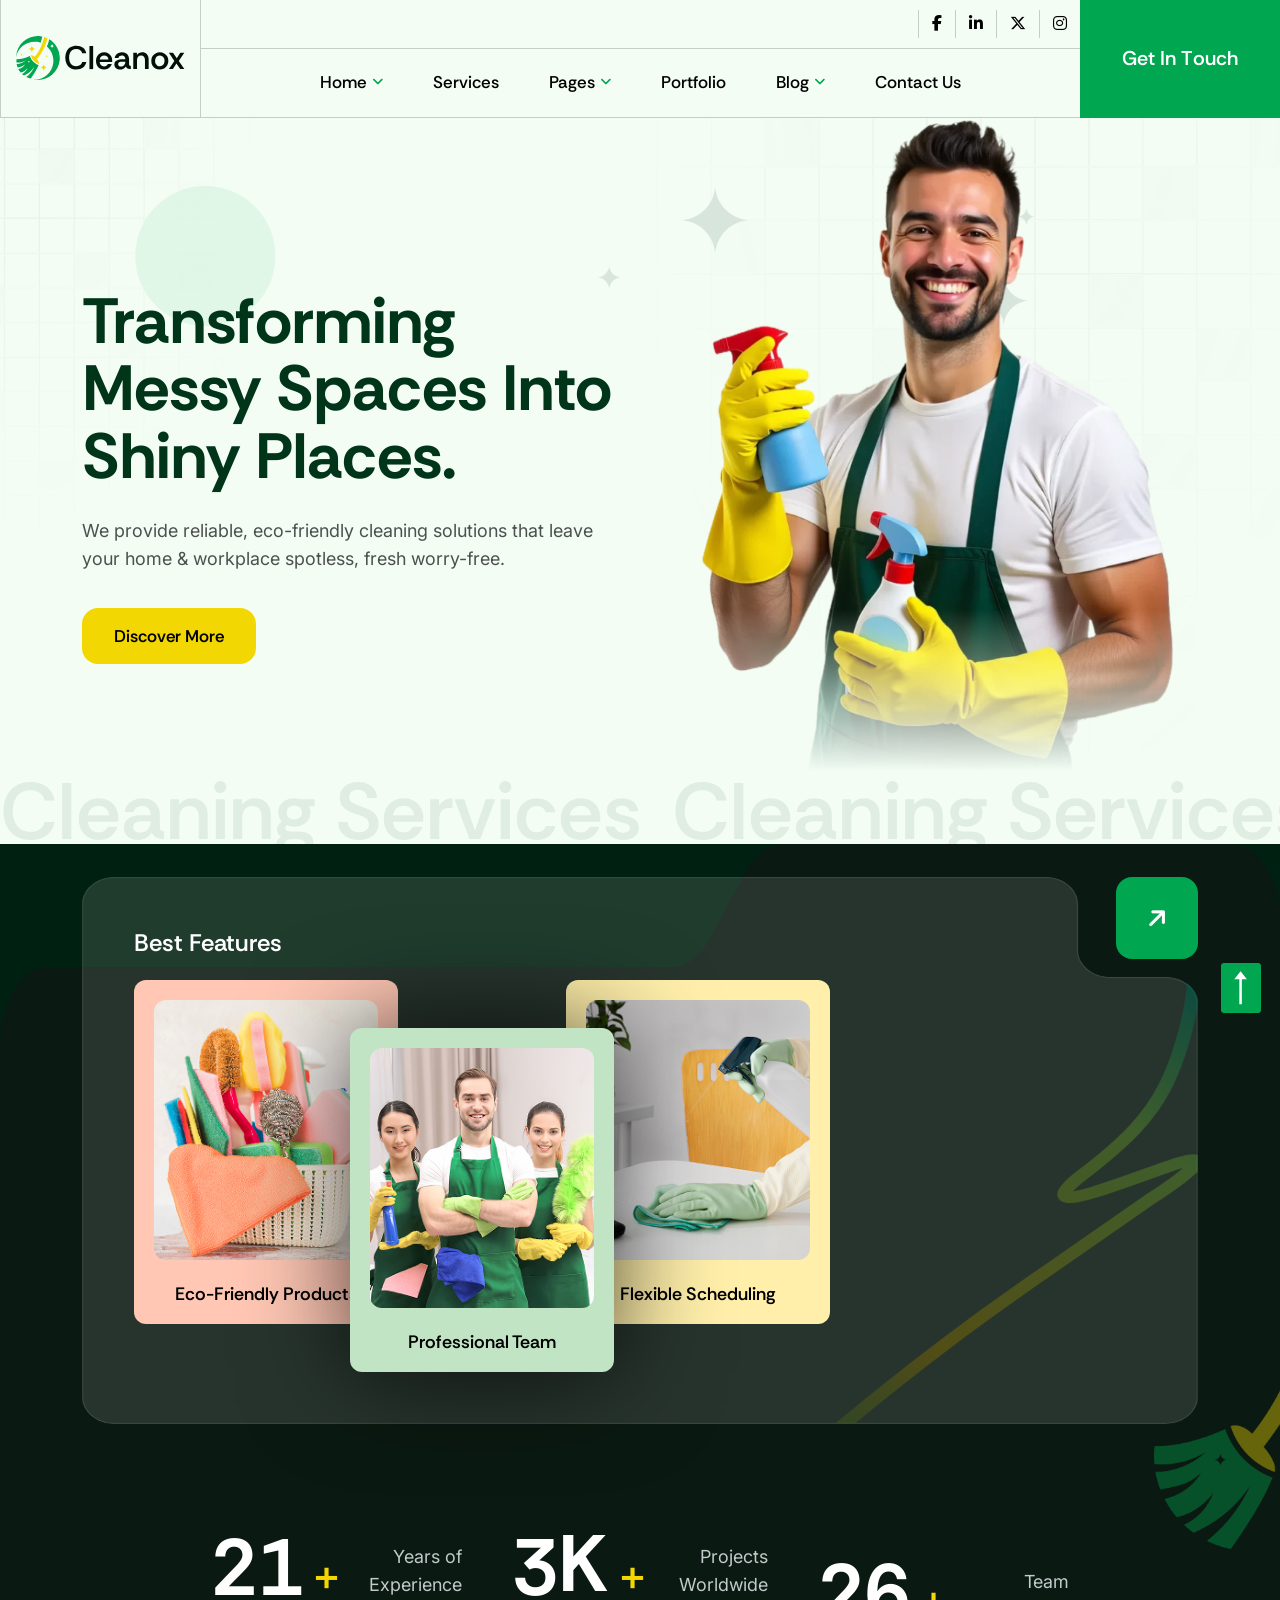
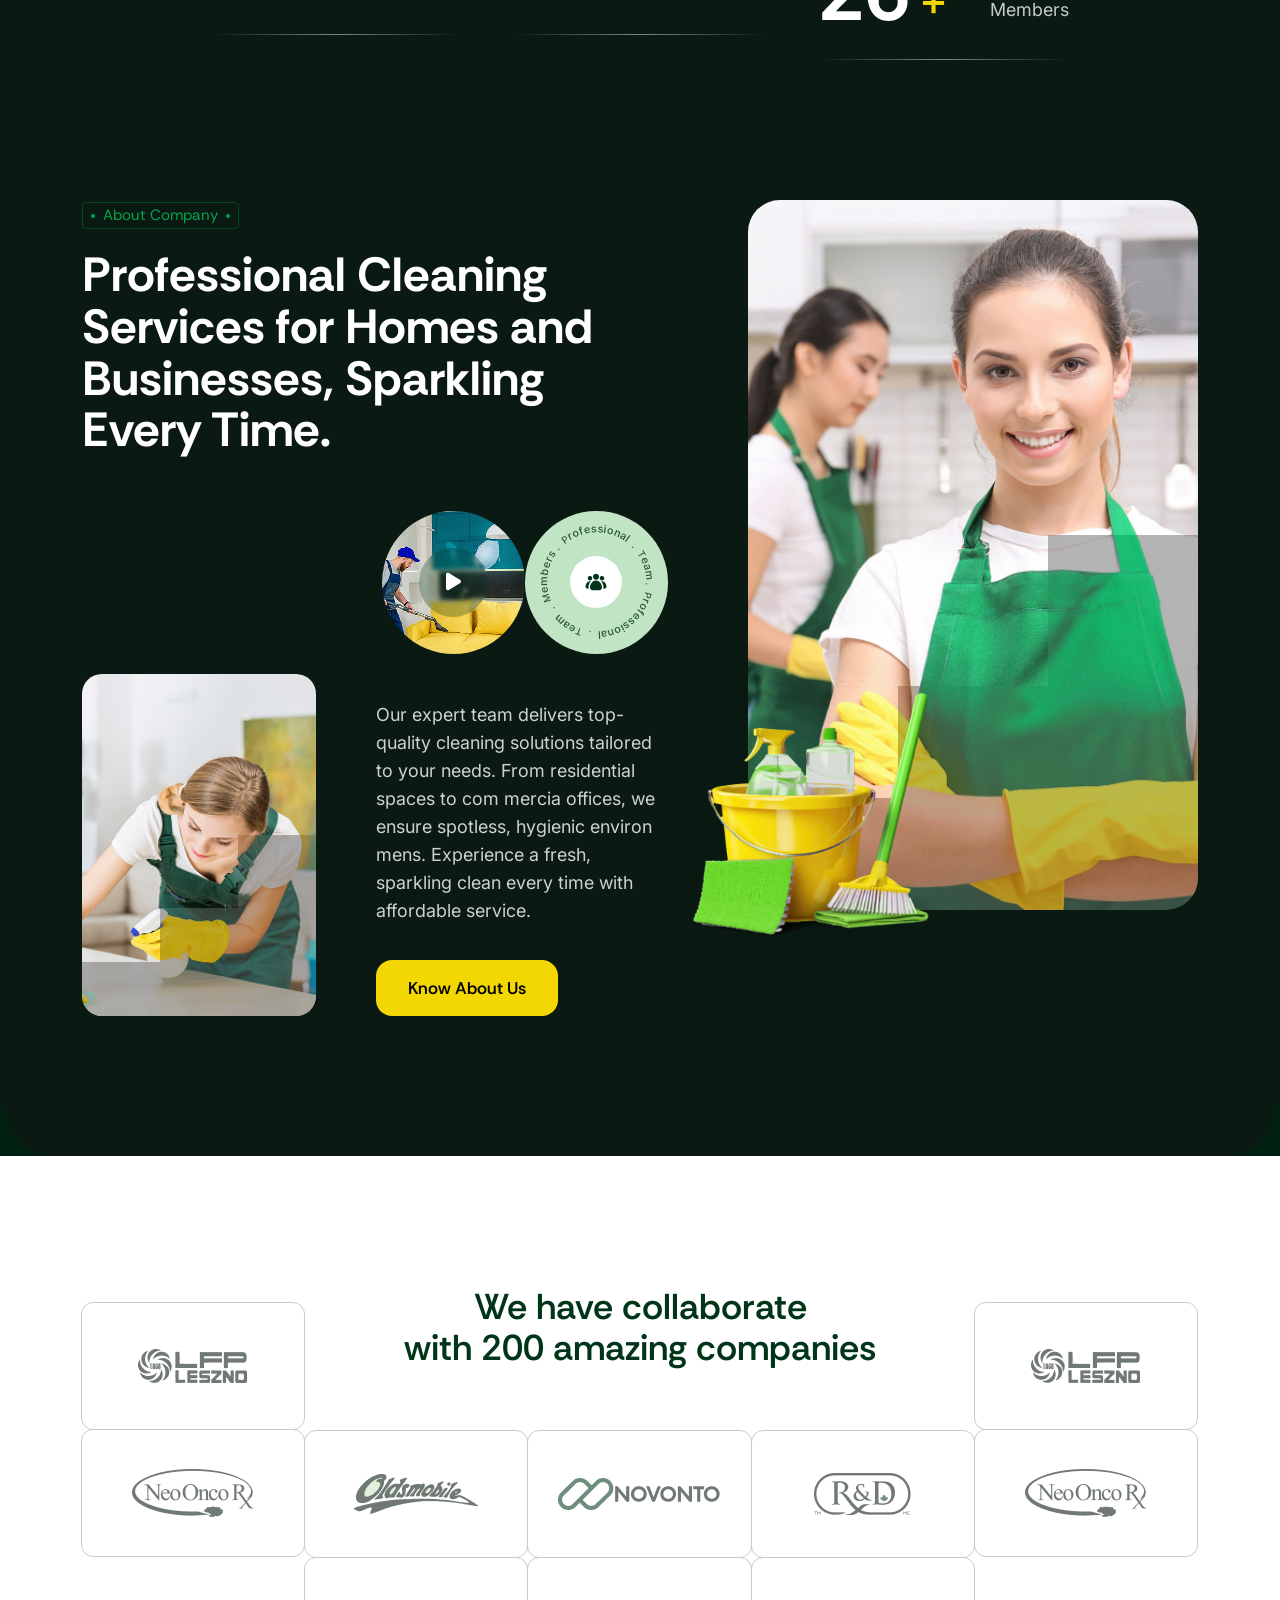
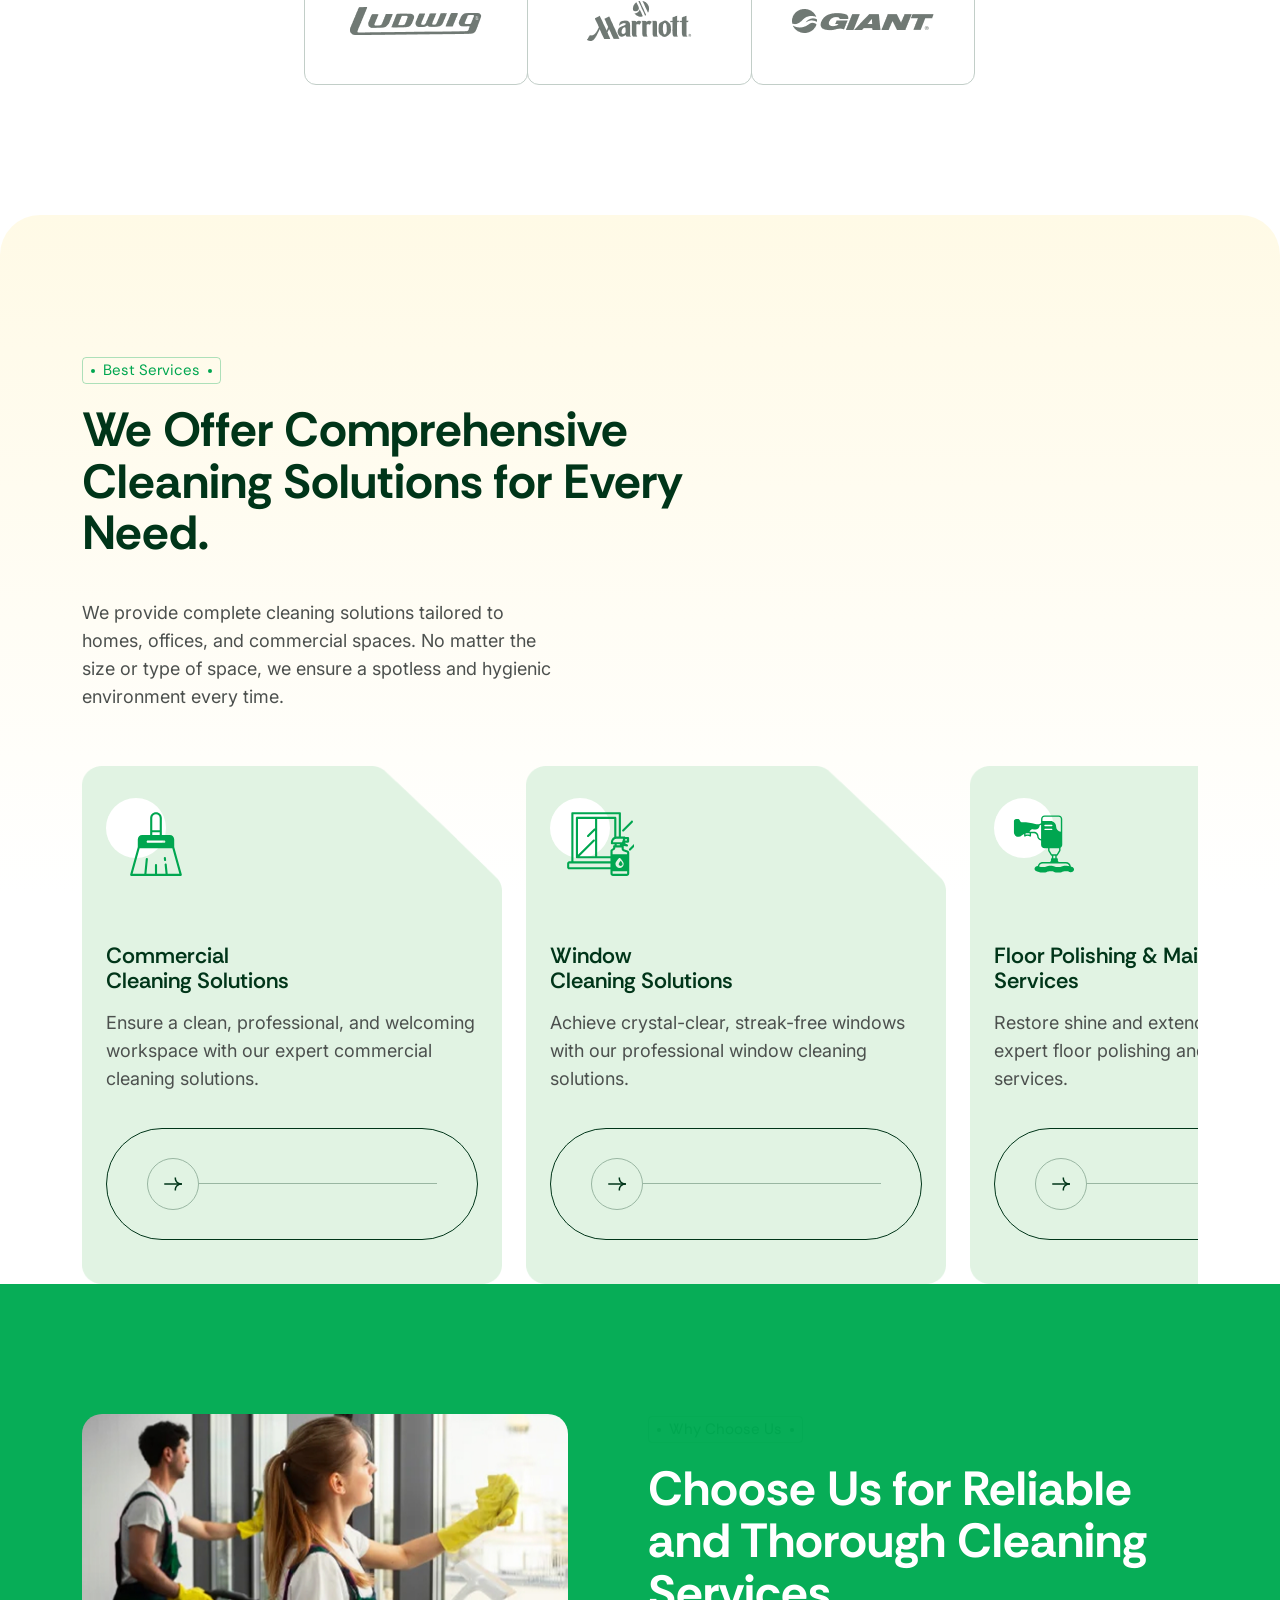
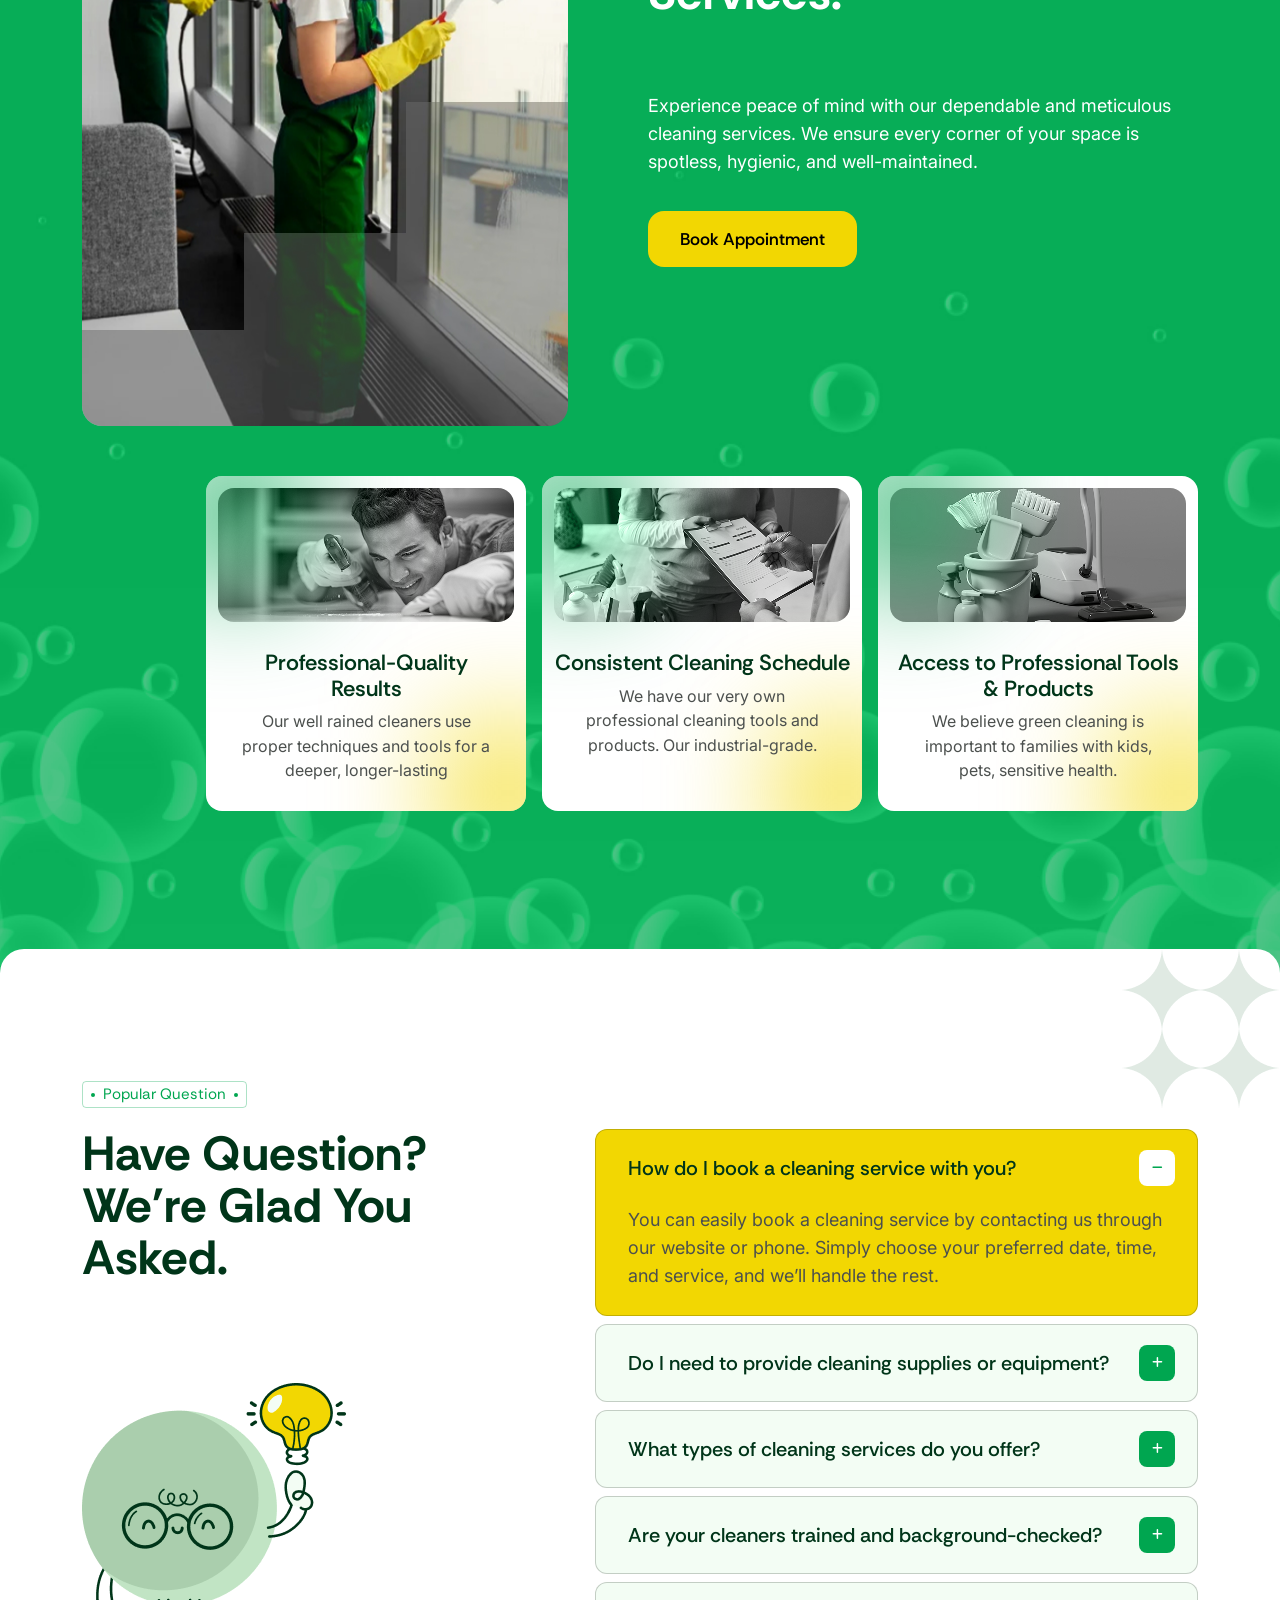
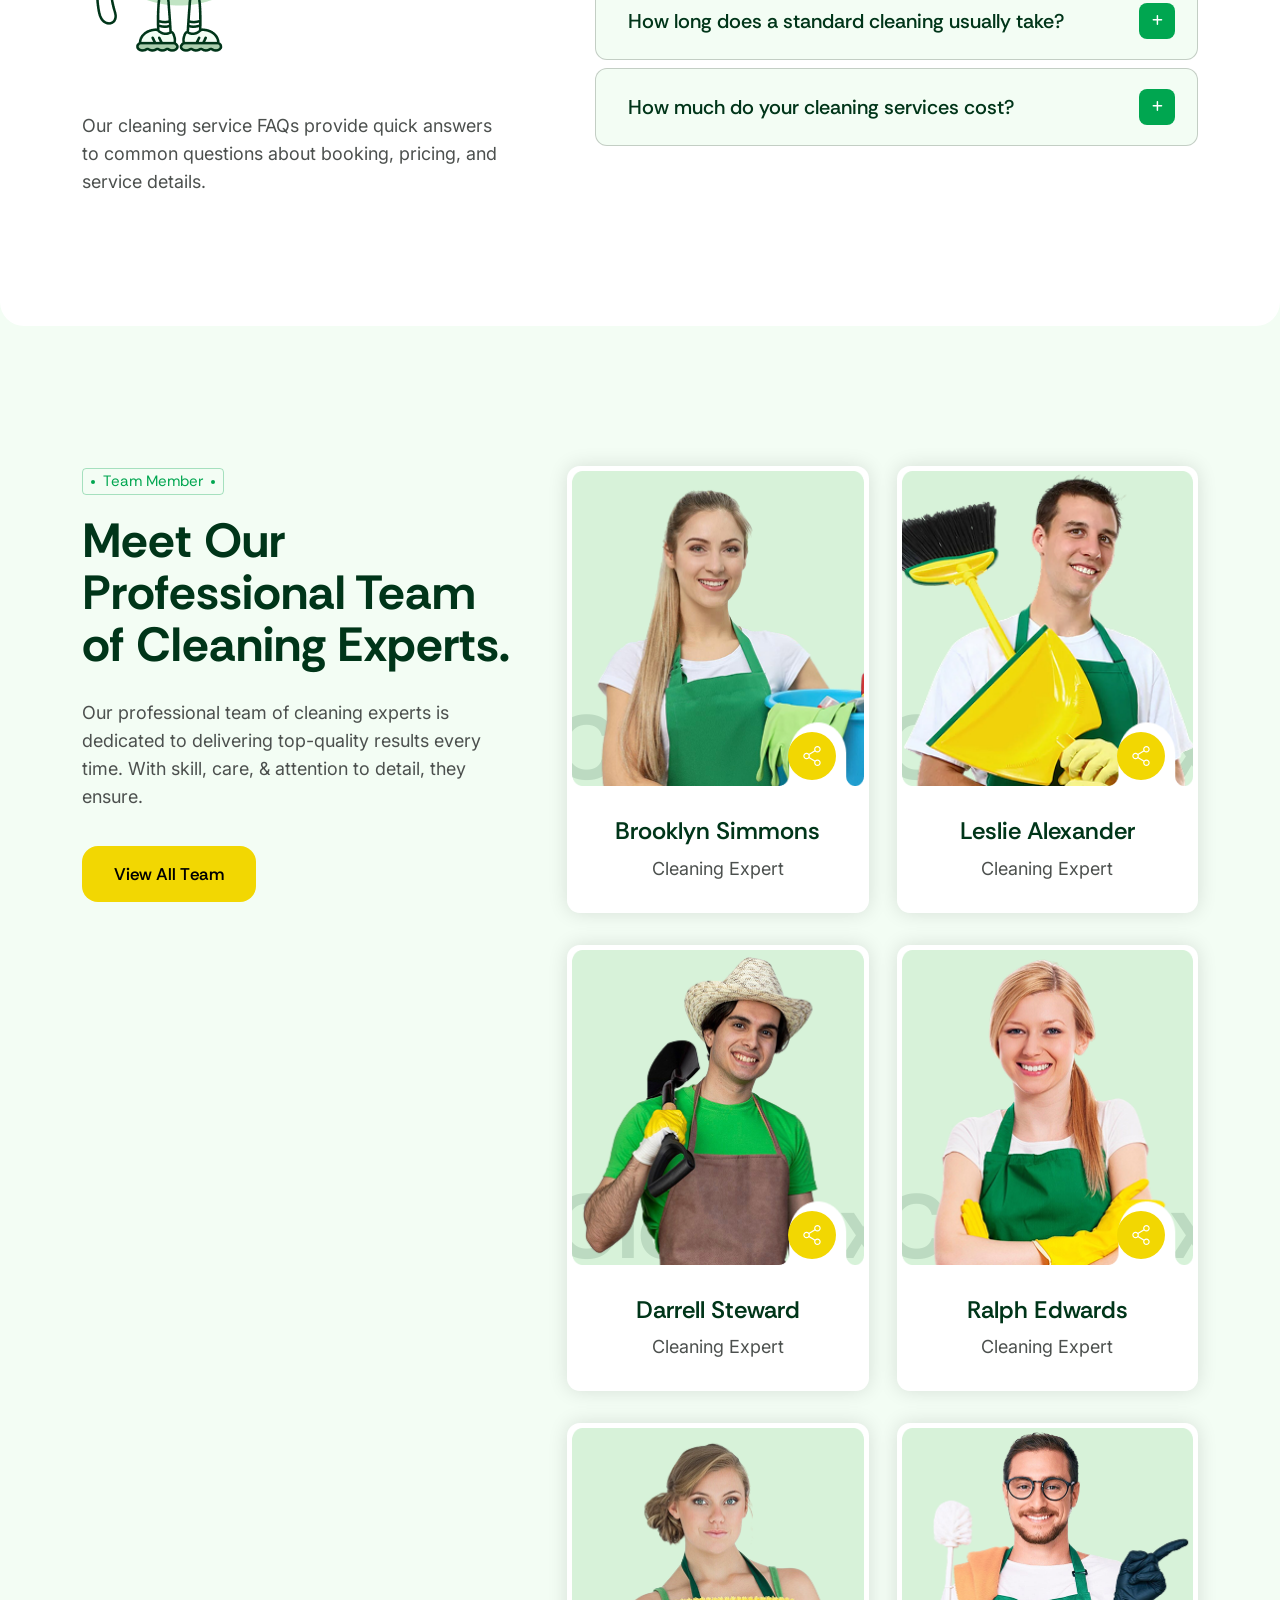
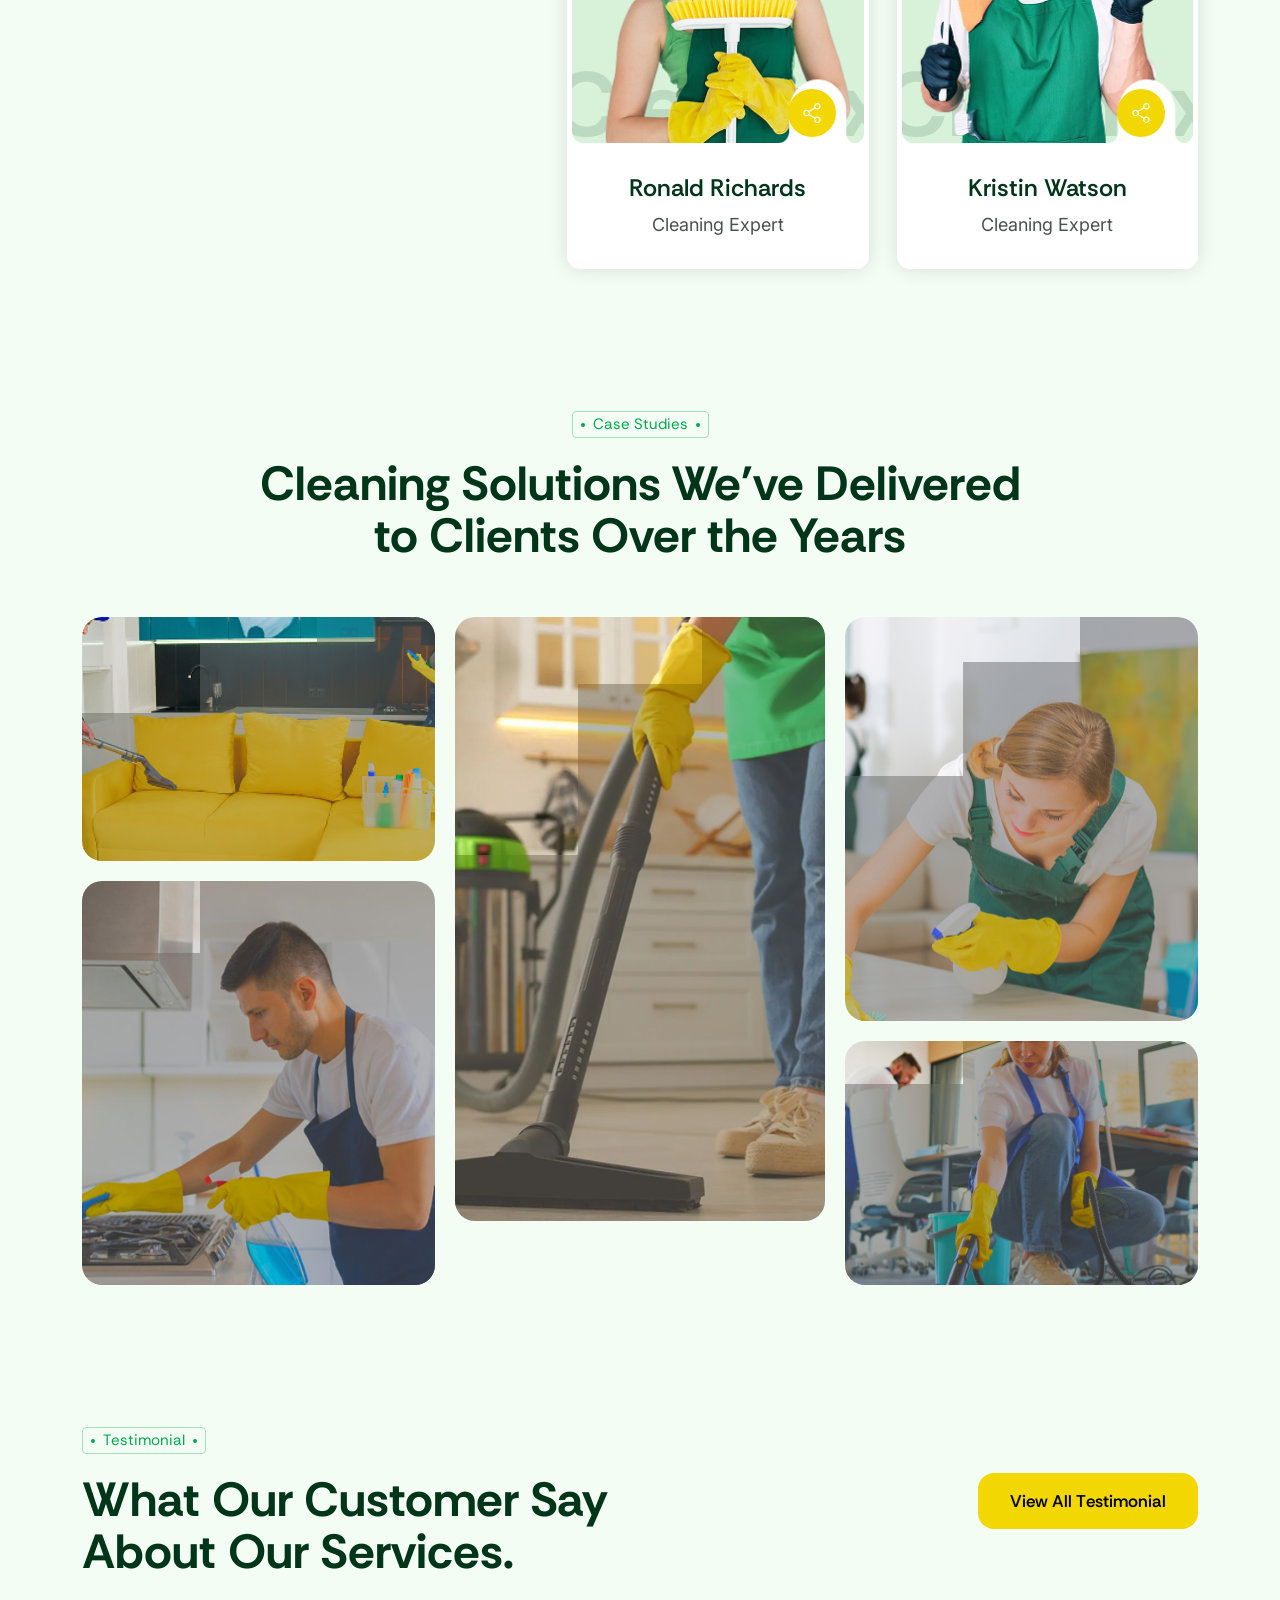
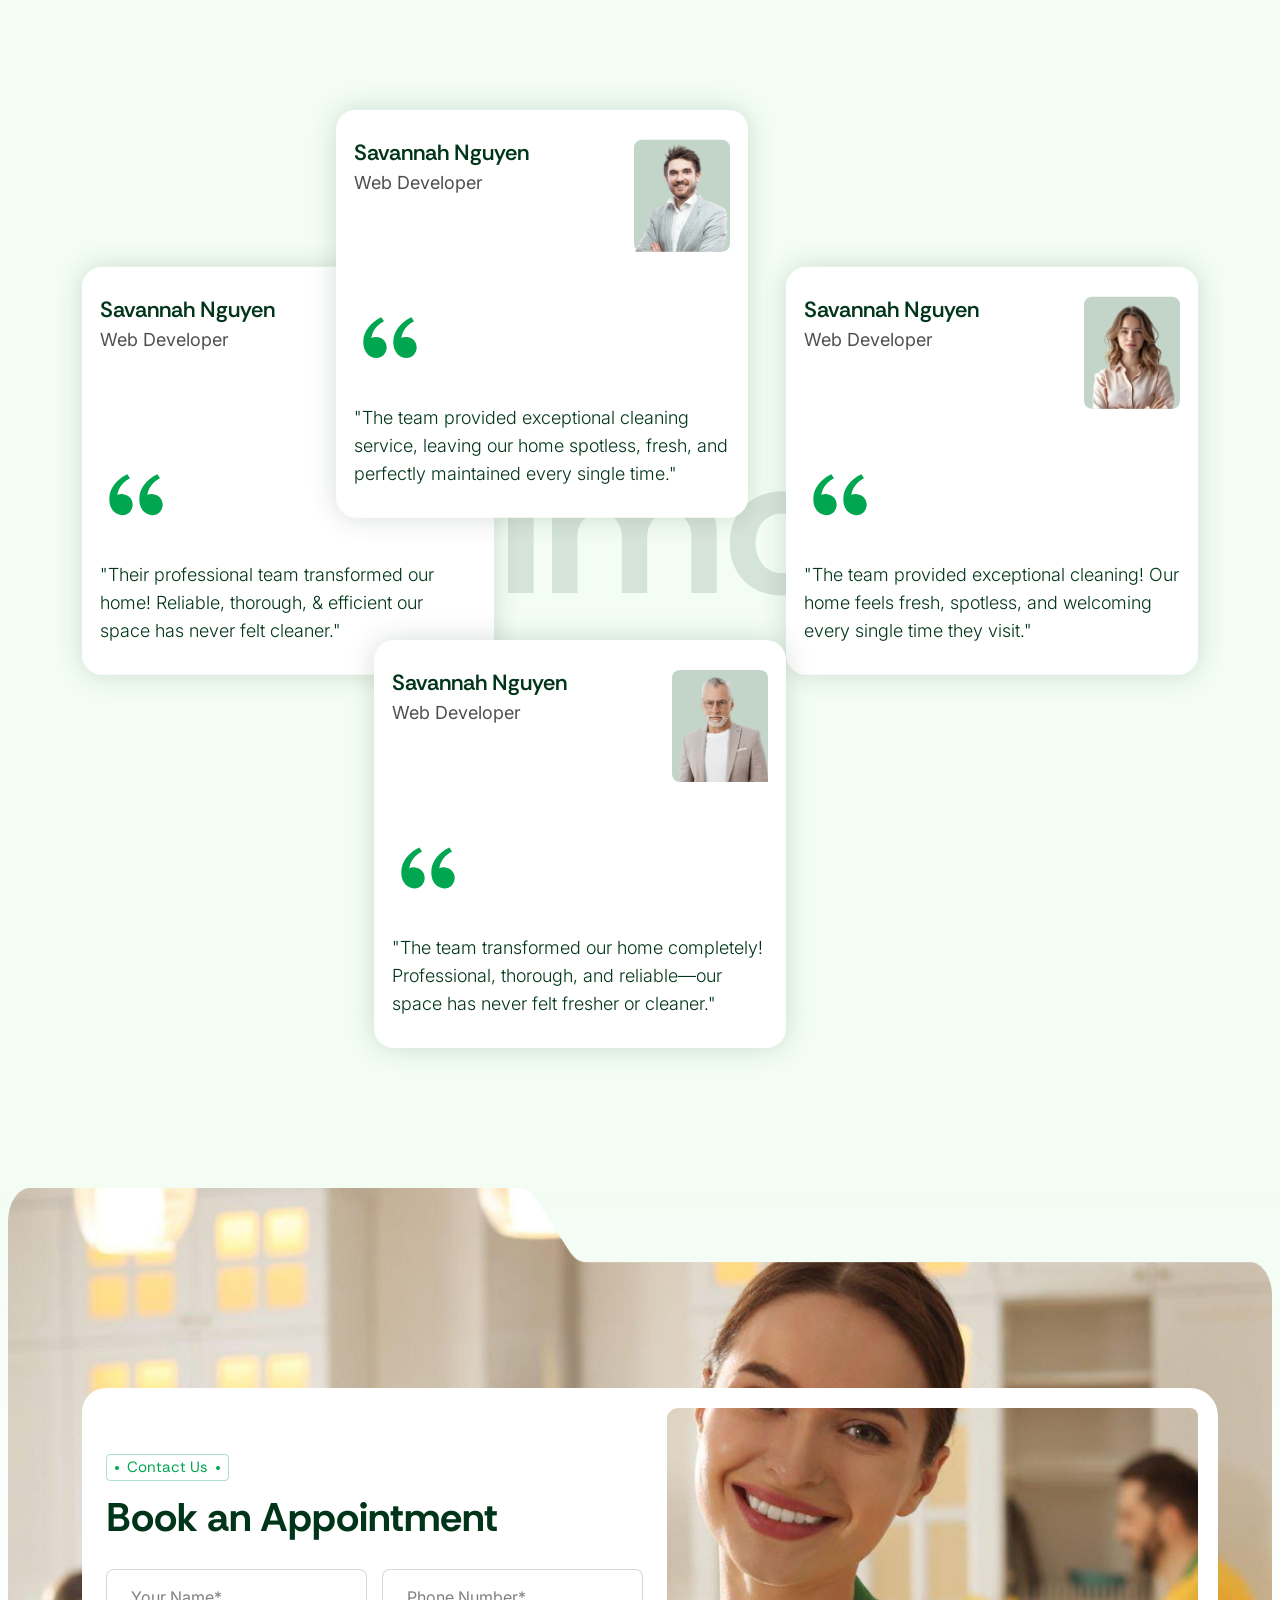
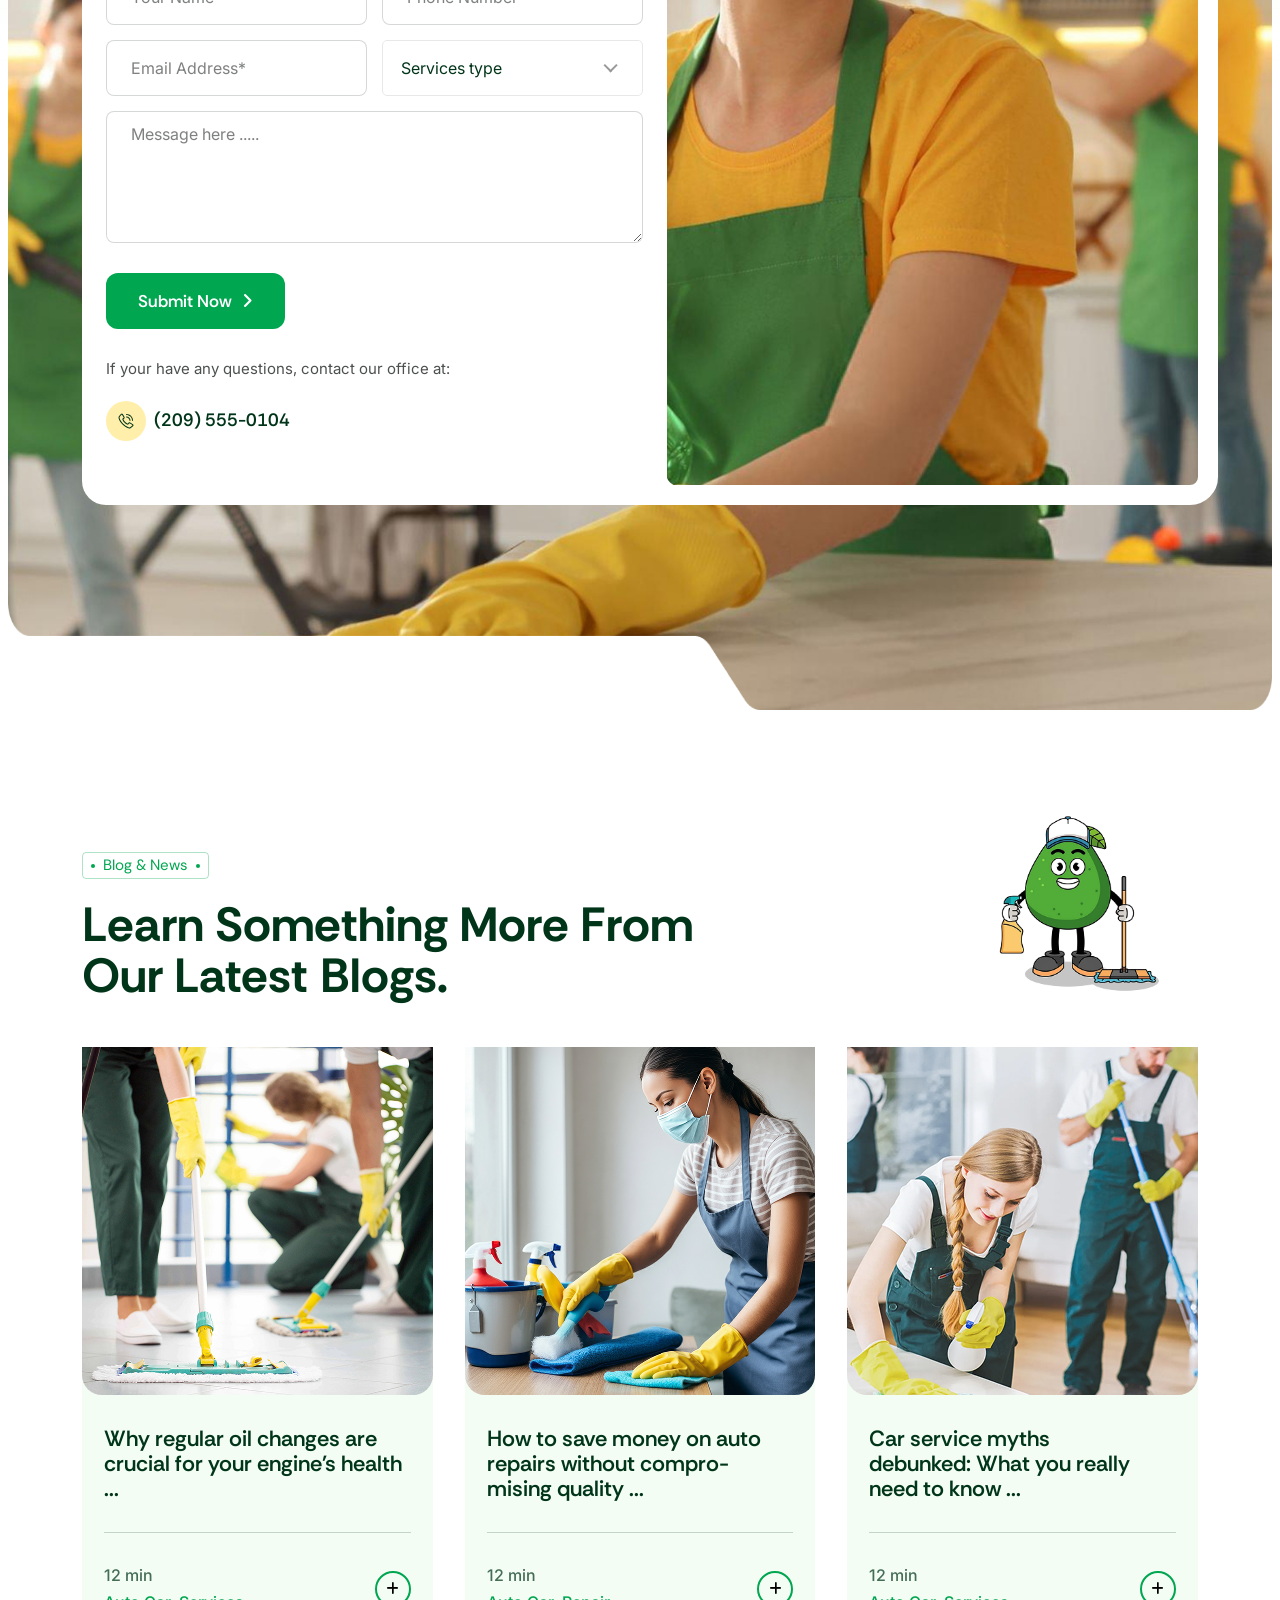
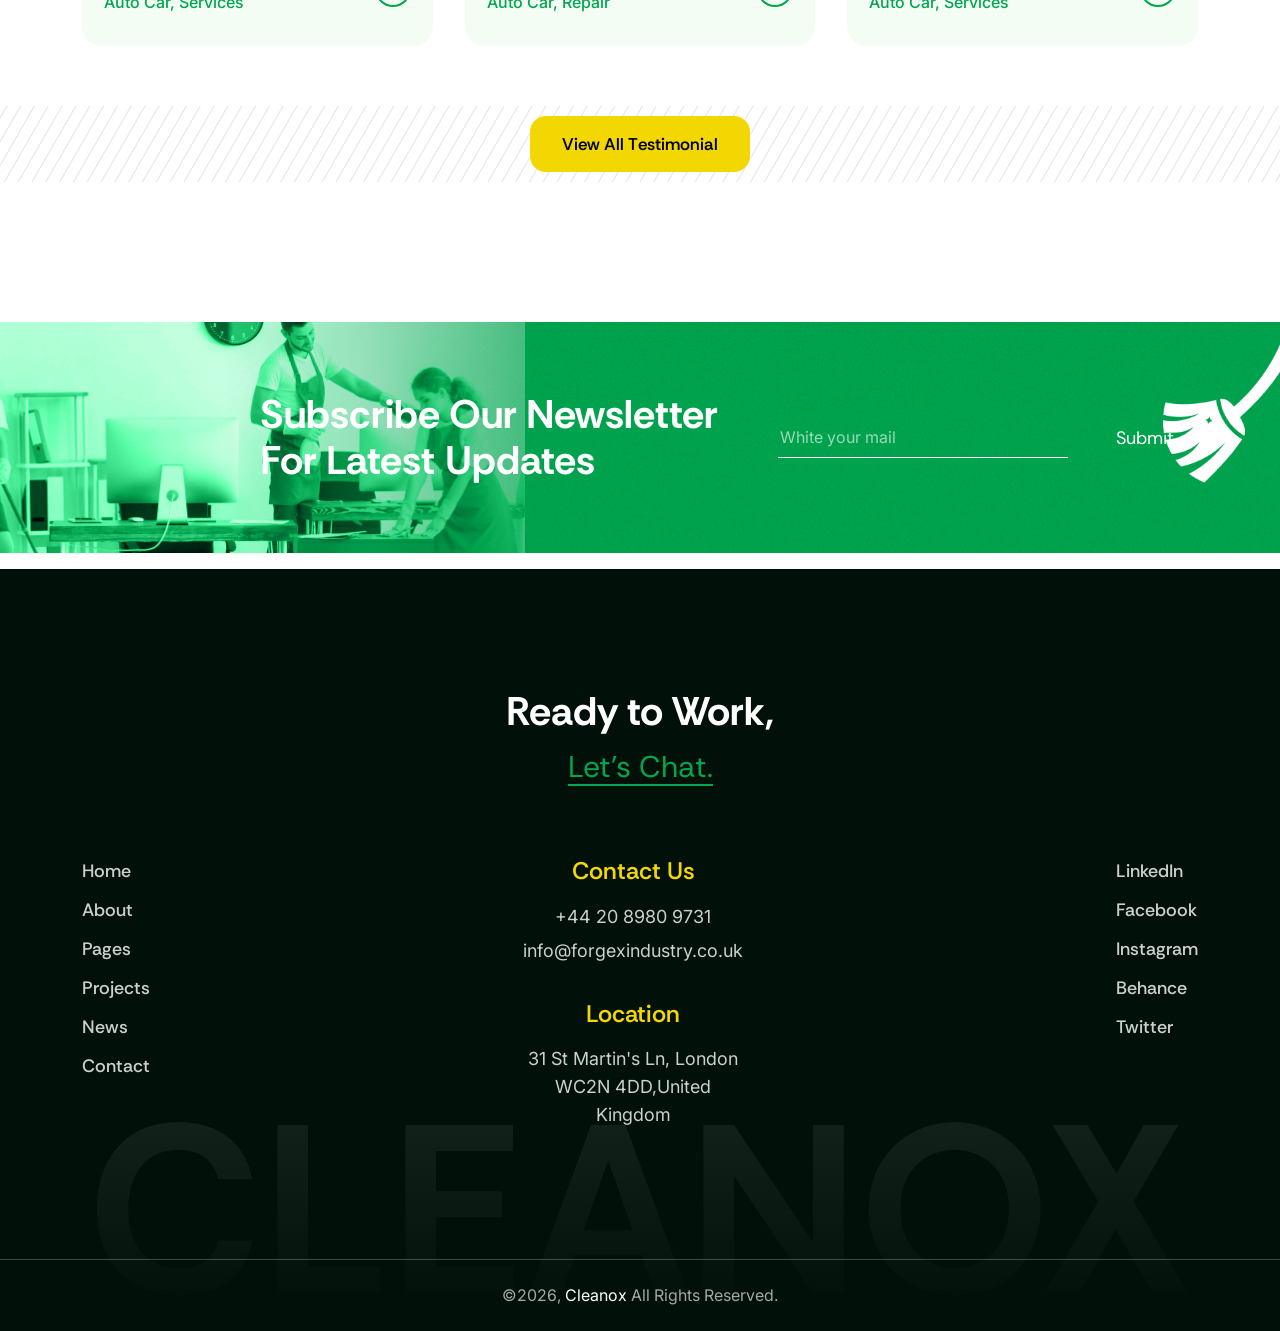
<file: index.html>
<!Doctype html>
<html class="no-js" lang="zxx">
    
    <head>
        <meta charset="utf-8">
        <meta http-equiv="x-ua-compatible" content="ie=edge">
        <title>CLeanox - Cleaning Services Home Page</title>
        <meta name="description" content="">
        <meta name="viewport" content="width=device-width, initial-scale=1">
		<link rel="shortcut icon" type="image/x-icon" href="assets/img/favicon.ico">
        <!-- Place favicon.ico in the root directory -->


		<!-- all-CSS-link-here -->
        <link rel="stylesheet" href="assets/css/bootstrap.min.css">
        <link rel="stylesheet" href="assets/css/swiper-bundle.min.css">
        <link rel="stylesheet" href="assets/css/all.min.css">
        <link rel="stylesheet" href="assets/css/odometer.min.css">
        <link rel="stylesheet" href="assets/css/nice-select.css">
        <link rel="stylesheet" href="assets/css/animate.css">
        <link rel="stylesheet" href="assets/css/magnific-popup.css">
        <link rel="stylesheet" href="assets/css/main.css">
    </head>

    <body class="cx-home-1" >

            
        <div class="cx-home-1-wrapper ">

            <!-- start preloader -->
            <div class="cx-preloader">

                <div class="scene" role="status" aria-label="Loading">
                    <div class="brush">
                      <div class="handle"></div>
                      <div class="connector"></div>
                      <div class="head"></div>
                      <div class="bristles">
                        <div class="bristle"></div>
                        <div class="bristle"></div>
                        <div class="bristle"></div>
                        <div class="bristle"></div>
                        <div class="bristle"></div>
                        <div class="bristle"></div>
                        <div class="bristle"></div>
                        <div class="bristle"></div>
                        <div class="bristle"></div>
                        <div class="bristle"></div>
                        <div class="bristle"></div>
                        <div class="bristle"></div>
                        <div class="bristle"></div>
                      </div>
                    </div>
                 
                    <div class="trail"></div>
                 
                    <div class="floor-ripple"></div>
                    <div class="floor-ripple"></div>
                    <div class="floor-ripple"></div>
                 
                    <div class="shadow"></div>
                </div>

            </div>
            <!-- end preloader -->

            <div class="header-x-hero-about wa-p-relative">


            <!-- header-start -->
            <header class="cx-header-1-area">
                <div class="cx-header-1-container">
                    <div class="cx-header-1-wrap">

                        <!-- logo -->
                        <div class="cx-header-1-logo">
                            <a href="#" aria-label="name">
                                <img src="assets/img/logo/logo-1.svg" alt="">
                            </a>
                        </div>


                        <div class="cx-header-1-middle">

                            <!-- top-header -->
                            <div class="cx-header-1-top">

                                <!-- contact-info -->
                                <div class="cx-header-1-contact">
                                    <a href="#" aria-label="name" class="link-elm cx-p-1">
                                        <i class="fa-solid fa-phone-volume"></i>
                                        (603) 555-0123
                                    </a>
                                    <a href="#" aria-label="name" class="link-elm cx-p-1">
                                        <i class="fa-solid fa-location-dot"></i>
                                        Elgin St. Celina, Delaware 299
                                    </a>
                                    <a href="#" aria-label="name" class="link-elm cx-p-1">
                                        <i class="fa-solid fa-envelope"></i>
                                        kenzi.lawson@example.com
                                    </a>
                                </div>

                                <!-- social -->
                                <div class="cx-header-1-social">
                                    <a href="#" aria-label="name" class="link-elm">
                                        <i class="fa-brands fa-facebook-f"></i>
                                    </a>
                                    <a href="#" aria-label="name" class="link-elm">
                                        <i class="fa-brands fa-linkedin-in"></i>
                                    </a>
                                    <a href="#" aria-label="name" class="link-elm">
                                        <i class="fa-brands fa-x-twitter"></i>
                                    </a>
                                    <a href="#" aria-label="name" class="link-elm">
                                        <i class="fa-brands fa-instagram"></i>
                                    </a>
                                </div>
                            </div>

                            <!-- menu -->
                            <div class="cx-header-1-menu text-center ">
                                <nav class="cx-main-navigation  d-none d-xl-inline-block">
                                    <ul id="main-nav" class="nav navbar-nav menu_1_split">
                                
                                        <li class="dropdown">
                                            <a href="#">
                                                Home
                                            </a>
                                            <ul class="dropdown-menu clearfix">
                                                <li><a href="index.html">Home One</a></li>
                                                <li><a href="index-2.html">Home Two</a></li>
                                                <li><a href="index-3.html">Home Three</a></li>
                                                <li><a href="index-4.html">Home Four</a></li>
                                                <li><a href="index-5.html">Home Five</a></li>
                                                <li><a href="index-6.html">Home Six</a></li>
                                            </ul>
                                        </li>
                                
                                        <li>
                                            <a href="#">
                                                Services
                                            </a>
                                        </li>
                                        

                                        <li class="dropdown">
                                            <a href="#">
                                                Pages
                                            </a>
                                            <ul class="dropdown-menu clearfix">
                                
                                                <li class="dropdown">
                                                    <a href="team.html">Team</a>
                                                    <ul class="dropdown-menu clearfix">
                                                        <li><a href="team.html">Team One</a></li>
                                                        <li><a href="team-2.html">team two</a></li>
                                                        <li><a href="team-3.html">team three</a></li>
                                                        <li><a href="team-4.html">team four</a></li>
                                                        <li><a href="team-details.html">team details</a></li>
                                                    </ul>
                                                </li>
                                
                                                <li class="dropdown">
                                                    <a href="career-page.html">Career page</a>
                                                    <ul class="dropdown-menu clearfix">
                                                        <li><a href="career-page.html">Career page</a></li>
                                                        <li><a href="career-single.html">Career single</a></li>
                                                    </ul>
                                                </li>
                                
                                                <li><a href="price.html">Price Page</a></li>
                                                <li><a href="choose-us.html">Choose Us</a></li>
                                                <li><a href="testimonial.html">Testimonial</a></li>
                                                <li><a href="work-process.html">Work Process</a></li>
                                                <li><a href="faqs.html">FAQs Page</a></li>
                                                <li><a href="404.html">404</a></li>
                                
                                            </ul>
                                        </li>
                                
                                                                    
                                        <li >
                                            <a href="#">
                                                Portfolio
                                            </a>
                                        </li>
                                            
                                        
                                        <li class="dropdown">
                                            <a href="#">
                                                Blog
                                            </a>
                                            <ul class="dropdown-menu clearfix">
                                                <li><a href="blog.html">Blog Grid</a></li>
                                                <li><a href="blog.html">Blog Standard</a></li>
                                                <li><a href="blog-details.html">Blog Details</a></li>
                                
                                            </ul>
                                        </li>

                                        <li >
                                            <a href="#">
                                                Contact Us
                                            </a>
                                        </li>

                                    </ul>
                                </nav>
                            </div>
                        </div>

                        <div class="cx-header-1-action-link">
                            <!-- primary-btn -->
                            <a href="#" aria-label="name" class="cx-header-1-btn cx-h-1 wa_btn_split">
                                <span class="wa-fix">Get In Touch</span>
                            </a>
                            <!-- offcanvas-btn -->
                            <button type="button" aria-label="name" class="cx-offcanvas-btn-1 offcanvas_toggle d-inline-flex d-xl-none">
                                <i class="fa-solid fa-bars"></i>
                            </button>
                        </div>


                    </div>
                </div>

    
            </header>
            <!-- header-end -->

            <!-- hero-start -->
            <section class="cx-hero-1-area wa-fix wa-p-relative">
                <div class="cx-hero-1-bg-pattern wa-img-cover">
                    <img src="assets/img/hero/h1-bg-pattern.png" alt="">
                </div>


                <div class="container cx-container-1">
                    <div class="cx-hero-1-wrap">
                        <!-- left-content -->
                        <div class="cx-hero-1-content">
                            <h1 class="cx-h-1 cx-hero-1-title wa_title_ani_1 wow fadeIn" data-wow-delay=".7s" data-ani-delay="1" >Transforming Messy Spaces Into Shiny Places.</h1>
                            <p class="cx-p-1 cx-hero-1-disc wow fadeInDown2" data-wow-delay=".3s">We provide reliable, eco-friendly cleaning solutions that leave your home & workplace spotless, fresh worry-free.</p>
                            <div class="btn-wrap  wow fadeInDown2">
                                <a href="#" aria-label="name" class="cx-pr-btn-1 wa_btn_split">
                                    <span class="text">Discover More</span>
                                </a>
                            </div>
                        </div>

                        <!-- right-img -->
                        <div class="cx-hero-1-img">
                            <img class="wow slideInUp" data-wow-delay=".5s" src="assets/img/hero/h1-img-1.png" alt="">
                        </div>
                    </div>
                </div>
            </section>
            <!-- hero-end -->

            <!-- about-start -->
            <section class="cx-about-1-area wa-p-relative wa-fix pb-140">
                <!-- marquee -->
                <div class="cx-about-1-marquee wa-fix">
                    <div class="wa_marquee wa-fix d-block" data-speed="100">
                        <div class="cx-about-1-marquee-text">
                            <h3 class="cx-h-1 single-text">Cleaning Services</h3>
                            <h3 class="cx-h-1 single-text">Cleaning Services</h3>
                        </div>
                    </div>
                </div>

                <div class="container cx-container-1">
                    <div class="cx-about-1-wrap mb-140">

                        <div class="cx-about-1-features">
                            <h5 class="cx-about-1-features-title cx-h-1">Best Features</h5>
                            <a href="#" aria-label="name" class="cx-about-1-features-btn">
                                <i class="fa-solid fa-arrow-right"></i>
                            </a>
                            <div class="cx-about-1-features-card">

                                <!-- single-card -->
                                <div class="cx-about-1-features-card-single wow fadeInUp2">
                                    <div class="card-img wa-fix wa-img-cover">
                                        <img src="assets/img/about/a1-f-img-1.jpg" alt="">
                                    </div>
                                    <h5 class="cx-h-1 title hover-border">
                                        <a href="#" aria-label="name">Eco-Friendly Products</a>
                                    </h5>
                                </div>

                                <!-- single-card -->
                                <div class="cx-about-1-features-card-single wow fadeInUp2" data-wow-delay="1s">
                                    <div class="card-img wa-fix wa-img-cover">
                                        <img src="assets/img/about/a1-f-img-2.jpg" alt="">
                                    </div>
                                    <h5 class="cx-h-1 title hover-border">
                                        <a href="#" aria-label="name">Professional Team</a>
                                    </h5>
                                </div>

                                <!-- single-card -->
                                <div class="cx-about-1-features-card-single wow fadeInUp2">
                                    <div class="card-img wa-fix wa-img-cover">
                                        <img src="assets/img/about/a1-f-img-3.jpg" alt="">
                                    </div>
                                    <h5 class="cx-h-1 title hover-border">
                                        <a href="#" aria-label="name">Flexible Scheduling</a>
                                    </h5>
                                </div>
                            </div>


                            <svg class="cx-about-1-features-bg-shape" preserveAspectRatio="none" viewBox="0 0 969 569" fill="none" xmlns="http://www.w3.org/2000/svg">
                                <mask id="mask0_161_118" style="mask-type:alpha" maskUnits="userSpaceOnUse" x="0" y="0" width="969" height="569">
                                <foreignObject x="0" y="0" width="0" height="0"><div xmlns="http://www.w3.org/1999/xhtml" style="backdrop-filter:blur(26px);clip-path:url(#bgblur_0_161_118_clip_path);height:100%;width:100%"></div></foreignObject><g data-figma-bg-blur-radius="52">
                                <mask id="path-1-inside-1_161_118" fill="white">
                                <path  d="M837 0C852.464 0 865 12.536 865 28V76C865 91.464 877.536 104 893 104H941C956.464 104 969 116.536 969 132V541C969 556.464 956.464 569 941 569H28C12.5361 569 0 556.464 0 541V28C0 12.536 12.536 0 28 0H837Z"/>
                                </mask>
                                <path class="svg-bg-2" d="M837 0C852.464 0 865 12.536 865 28V76C865 91.464 877.536 104 893 104H941C956.464 104 969 116.536 969 132V541C969 556.464 956.464 569 941 569H28C12.5361 569 0 556.464 0 541V28C0 12.536 12.536 0 28 0H837Z" fill="white" fill-opacity="0.1"/>
                                <path d="M865 28H864V76H865H866V28H865ZM893 104V105H941V104V103H893V104ZM969 132H968V541H969H970V132H969ZM941 569V568H28V569V570H941V569ZM0 541H1V28H0H-1V541H0ZM28 0V1H837V0V-1H28V0ZM0 28H1C1 13.0883 13.0883 1 28 1V0V-1C11.9837 -1 -1 11.9837 -1 28H0ZM28 569V568C13.0883 568 1 555.912 1 541H0H-1C-1 557.016 11.9838 570 28 570V569ZM969 541H968C968 555.912 955.912 568 941 568V569V570C957.016 570 970 557.016 970 541H969ZM941 104V105C955.912 105 968 117.088 968 132H969H970C970 115.984 957.016 103 941 103V104ZM865 76H864C864 92.0163 876.984 105 893 105V104V103C878.088 103 866 90.9117 866 76H865ZM865 28H866C866 11.9837 853.016 -1 837 -1V0V1C851.912 1 864 13.0883 864 28H865Z" fill="white" fill-opacity="0.2" mask="url(#path-1-inside-1_161_118)"/>
                                </g>
                                </mask>
                                <g mask="url(#mask0_161_118)">
                                <foreignObject x="-52" y="-52" width="1073" height="673"><div xmlns="http://www.w3.org/1999/xhtml" style="backdrop-filter:blur(26px);clip-path:url(#bgblur_1_161_118_clip_path);height:100%;width:100%"></div></foreignObject><g data-figma-bg-blur-radius="52">
                                <mask id="path-3-inside-2_161_118" fill="white">
                                <path d="M837 0C852.464 0 865 12.536 865 28V76C865 91.464 877.536 104 893 104H941C956.464 104 969 116.536 969 132V541C969 556.464 956.464 569 941 569H28C12.5361 569 0 556.464 0 541V28C0 12.536 12.536 0 28 0H837Z"/>
                                </mask>
                                <path class="svg-bg" d="M837 0C852.464 0 865 12.536 865 28V76C865 91.464 877.536 104 893 104H941C956.464 104 969 116.536 969 132V541C969 556.464 956.464 569 941 569H28C12.5361 569 0 556.464 0 541V28C0 12.536 12.536 0 28 0H837Z" fill="white" fill-opacity="0.1"/>
                                <path class="svg-border" d="M865 28H864V76H865H866V28H865ZM893 104V105H941V104V103H893V104ZM969 132H968V541H969H970V132H969ZM941 569V568H28V569V570H941V569ZM0 541H1V28H0H-1V541H0ZM28 0V1H837V0V-1H28V0ZM0 28H1C1 13.0883 13.0883 1 28 1V0V-1C11.9837 -1 -1 11.9837 -1 28H0ZM28 569V568C13.0883 568 1 555.912 1 541H0H-1C-1 557.016 11.9838 570 28 570V569ZM969 541H968C968 555.912 955.912 568 941 568V569V570C957.016 570 970 557.016 970 541H969ZM941 104V105C955.912 105 968 117.088 968 132H969H970C970 115.984 957.016 103 941 103V104ZM865 76H864C864 92.0163 876.984 105 893 105V104V103C878.088 103 866 90.9117 866 76H865ZM865 28H866C866 11.9837 853.016 -1 837 -1V0V1C851.912 1 864 13.0883 864 28H865Z" fill="white" fill-opacity="0.2" mask="url(#path-3-inside-2_161_118)"/>
                                </g>
                                <path class="svg-line" opacity="0.24" d="M568.852 691.686C566.331 686.838 569.585 667.944 602.767 631.147C644.246 585.15 725.952 502.959 819.178 425.197C893.759 362.988 921.662 339.798 926.291 335.978C953.699 314.885 995.071 278.531 941.291 301.858C905.27 317.482 886.273 325.135 877.296 328.444C872.863 330.079 868.198 331.56 863.572 332.525C852.599 334.813 844.139 332.307 868.535 309.872C905.387 275.982 926.651 250.869 940.734 217.265C954.816 183.661 970.032 118.49 964.79 81.0095" stroke="url(#paint0_linear_161_118)" stroke-width="12"/>
                                </g>
                                <defs>
                                <clipPath id="bgblur_0_161_118_clip_path" transform="translate(0 0)"><path d="M837 0C852.464 0 865 12.536 865 28V76C865 91.464 877.536 104 893 104H941C956.464 104 969 116.536 969 132V541C969 556.464 956.464 569 941 569H28C12.5361 569 0 556.464 0 541V28C0 12.536 12.536 0 28 0H837Z"/>
                                </clipPath><clipPath id="bgblur_1_161_118_clip_path" transform="translate(52 52)"><path d="M837 0C852.464 0 865 12.536 865 28V76C865 91.464 877.536 104 893 104H941C956.464 104 969 116.536 969 132V541C969 556.464 956.464 569 941 569H28C12.5361 569 0 556.464 0 541V28C0 12.536 12.536 0 28 0H837Z"/>
                                </clipPath><linearGradient id="paint0_linear_161_118" x1="558.171" y1="682.85" x2="1018.96" y2="125.821" gradientUnits="userSpaceOnUse">
                                <stop stop-color="#0A8F93"/>
                                <stop offset="0.37" stop-color="#FFC825"/>
                                <stop offset="0.76" stop-color="#BEFF6B"/>
                                <stop offset="1" stop-color="#00B5B9"/>
                                </linearGradient>
                                </defs>
                            </svg>
                        </div>

                        <div class="cx-about-1-counter">
                            <div class="cx-about-1-counter-item">
                                <h5 class="cx-h-1 number">
                                    <span class="odometer" data-count="21">0</span><span class="plus">+</span>
                                </h5>
                                <p class="cx-p-1 disc">Years of Experience</p>
                                <div class="dvr-line"></div>
                            </div>
                            <div class="cx-about-1-counter-item">
                                <h5 class="cx-h-1 number">
                                    <span class="odometer" data-count="3">0</span>K<span class="plus">+</span>
                                </h5>
                                <p class="cx-p-1 disc">Projects Worldwide</p>
                                <div class="dvr-line"></div>
                            </div>
                            <div class="cx-about-1-counter-item">
                                <h5 class="cx-h-1 number">
                                    <span class="odometer" data-count="26">0</span><span class="plus">+</span>
                                </h5>
                                <p class="cx-p-1 disc">Team Members</p>
                                <div class="dvr-line"></div>
                            </div>
                        </div>
                    </div>

                    <div class="cx-about-1-wrap-2">

                        <!-- left-content -->
                        <div class="cx-about-1-wrap-2-left">

                            <!-- section-title -->
                            <div class="cx-about-1-sec-title mb-55">
                                <h4 class="cx-subtitle-1 wa_subtitle_ani_1">About Company</h4>
                                <h2 class="cx-sec-title-1 wa_title_ani_1">Professional Cleaning Services for Homes and Businesses, Sparkling Every Time.</h2>
                            </div>

                            <div class="cx-about-1-play-x-team-btn">
                                <a href="#" aria-label="name" class="cx-about-1-play-btn wow fadeInUp2" data-wow-offset="100" data-background="assets/img/about/a1-video-img.jpg">
                                    <span class="icon-elm">
                                        <i class="fa-solid fa-play"></i>
                                    </span>
                                </a>
                                <a href="#" aria-label="name" class="cx-about-1-team-btn wow fadeInUp2" data-wow-offset="100" data-wow-delay=".5s">
                                    <img src="assets/img/about/a1-circle-text.png" alt="" class="circle-img">
                                    <span class="icon-elm">
                                        <img src="assets/img/about/a1-team-icon.svg" alt="">
                                    </span>
                                </a>
                            </div>


                            <div class="cx-about-1-wrap-2-left-inner-div ">
                                <div class="cx-about-1-img-1 wa-fix wa-img-cover vy-cover-trigger">
                                    <img class="vy-cover-slice-img" src="assets/img/about/a1-img-1.jpg" alt="">

                                    <div class="vy-cover-ani">
                                        <div class="vy-cover-slice"></div>
                                        <div class="vy-cover-slice"></div>
                                        <div class="vy-cover-slice"></div>
                                    </div>
                                </div>

                                <div class="content-x-btn">
                                    <p class="cx-about-1-disc cx-p-1">Our expert team delivers top-quality cleaning solutions tailored to your needs. From residential spaces to com mercia offices, we ensure spotless, hygienic environ mens. Experience a fresh, sparkling clean every time with affordable service.</p>

                                    <div class="btn-wrap">
                                        <a href="#" aria-label="name" class="cx-pr-btn-1 wa_btn_split">
                                            <span class="text">Know About Us</span>
                                        </a>
                                    </div>
                                </div>
                            </div>
                        </div>

                        <div class="cx-about-1-wrap-2-right wa-p-relative">
                            <div class="cx-about-1-img-2 wa-fix wa-img-cover vy-cover-trigger">
                                <img class="vy-cover-slice-img" src="assets/img/about/a1-img-2.jpg" alt="">

                                <div class="vy-cover-ani">
                                    <div class="vy-cover-slice"></div>
                                    <div class="vy-cover-slice"></div>
                                    <div class="vy-cover-slice"></div>
                                </div>
                            </div>
                            <div class="cx-about-1-img-3 wa-fix wow fadeInRight2" data-wow-offset="200">
                                <img src="assets/img/about/a1-img-3.png" alt="">
                            </div>
                        </div>
                    </div>
                </div>

                <svg class="cx-about-1-bg-shape" preserveAspectRatio="none" viewBox="0 0 1920 1803" fill="none" xmlns="http://www.w3.org/2000/svg">
                    <path d="M1920 1731C1920 1770.76 1887.76 1803 1848 1803H72C32.2355 1803 0 1770.76 0 1731V188C0 148.235 32.2355 116 72 116H1008.42C1029.35 116 1049.25 106.89 1062.93 91.0424L1119.96 24.9576C1133.64 9.11031 1153.53 0 1174.47 0H1848C1887.76 0 1920 32.2355 1920 72V1731Z" fill="#002111"/>
                </svg>


                <div class="cx-about-1-bg-vector wa-fix">
                    <img class="wow fadeInRight2" data-wow-offset="300" src="assets/img/about/a1-vector-1.png" alt="">
                </div>
                    
            </section>
            <!-- about-end -->

            </div>


            <!-- client-start -->
            <section class="cx-client-1-area pt-130 pb-130">
                <div class="container cx-container-1">
                    <h3 class="cx-h-1 cx-client-1-sec-title text-center wa_title_ani_1">We have collaborate <br> with 200 amazing companies</h3>

                    <div class="cx-client-1-wrap">

                        <!-- left -->
                        <div class="cx-client-1-wrap-left">
                            <div class="cx-client-1-logo wow fadeInUp2" data-wow-offset="100">
                                <img src="assets/img/client/c1-logo-1.png" alt="">
                            </div>
                            <div class="cx-client-1-logo wow fadeInUp2" data-wow-offset="100">
                                <img src="assets/img/client/c1-logo-2.png" alt="">
                            </div>
                        </div>
    
                        <!-- middle -->
                        <div class="cx-client-1-wrap-middle">
                            <div class="cx-client-1-logo wow fadeInUp2" data-wow-offset="100">
                                <img src="assets/img/client/c1-logo-3.png" alt="">
                            </div>
                            <div class="cx-client-1-logo wow fadeInUp2" data-wow-offset="100">
                                <img src="assets/img/client/c1-logo-4.png" alt="">
                            </div>
                            <div class="cx-client-1-logo wow fadeInUp2" data-wow-offset="100">
                                <img src="assets/img/client/c1-logo-5.png" alt="">
                            </div>
                            <div class="cx-client-1-logo wow fadeInUp2" data-wow-offset="100">
                                <img src="assets/img/client/c1-logo-6.png" alt="">
                            </div>
                            <div class="cx-client-1-logo wow fadeInUp2" data-wow-offset="100">
                                <img src="assets/img/client/c1-logo-7.png" alt="">
                            </div>
                            <div class="cx-client-1-logo wow fadeInUp2" data-wow-offset="100">
                                <img src="assets/img/client/c1-logo-8.png" alt="">
                            </div>
                        </div>
    
                        <!-- middle -->
                        <div class="cx-client-1-wrap-right">
                            <div class="cx-client-1-logo wow fadeInUp2" data-wow-offset="100">
                                <img src="assets/img/client/c1-logo-1.png" alt="">
                            </div>
                            <div class="cx-client-1-logo wow fadeInUp2" data-wow-offset="100">
                                <img src="assets/img/client/c1-logo-2.png" alt="">
                            </div>
                        </div>
                    </div>
                </div>


            </section>
            <!-- client-end -->

            <!-- services-start -->
            <section class="cx-services-1-area wa-fix wa-p-relative pt-140">
                <div class="container cx-container-1">
                    <!-- section-title -->
                    <div class="cx-services-1-sec-title mb-55">
                        <div class="left">
                            <h4 class="cx-subtitle-1 wa_subtitle_ani_1">Best Services</h4>
                            <h2 class="cx-sec-title-1 has-black wa_title_ani_1">We Offer Comprehensive Cleaning Solutions for Every Need.</h2>
                        </div>
                        <p class="cx-p-1 sec-disc wow fadeInUp2" data-wow-offset="100">We provide complete cleaning solutions tailored to homes, offices, and commercial spaces. No matter the size or type of space, we ensure a spotless and hygienic environment every time.</p>
                    </div>

                    <!-- slider -->
                    <div class="cx-services-1-slider cx_services_1_slider wa-fix">
                        <div class="swiper-wrapper">

                            <!-- single-slider -->
                            <div class="swiper-slide">
                                <div class="cx-services-1-card wa-p-relative" data-mask-image="assets/img/services/s1-card-mask.png">
                                    <div class="bg-img wa-fix wa-img-cover">
                                        <img src="assets/img/services/s1-card-bg.jpg" alt="">
                                    </div>

                                    <div class="icon-elm">
                                        <img src="assets/img/services/s1-icon-1.svg" alt="">
                                    </div>
                                    <h4 class="cx-h-1 title-elm hover-border">
                                        <a href="#" aria-label="name">Residential <br> Cleaning Services</a>
                                    </h4>
                                    <p class="cx-p-1 disc">Keep your home spotless and fresh with our reliable residential cleaning services.</p>
                                    <div class="img-x-btn wa-p-relative wa-fix">
                                        <div class="img-elm wa-fix wa-img-cover">
                                            <img src="assets/img/services/s1-card-img-1.jpg" alt="">
                                        </div>
                                        <a href="#" aria-label="name" class="btn-elm">
                                            <span class="text-elm">Read More</span>
                                            <span class="btn-icon">
                                                <img src="assets/img/services/arrow-right1.svg" alt="">
                                            </span>
                                        </a>
                                    </div>
                                </div>
                            </div>

                            <!-- single-slider -->
                            <div class="swiper-slide">
                                <div class="cx-services-1-card wa-p-relative" data-mask-image="assets/img/services/s1-card-mask.png">
                                    <div class="bg-img wa-fix wa-img-cover">
                                        <img src="assets/img/services/s1-card-bg.jpg" alt="">
                                    </div>

                                    <div class="icon-elm">
                                        <img src="assets/img/services/s1-icon-2.svg" alt="">
                                    </div>
                                    <h4 class="cx-h-1 title-elm hover-border">
                                        <a href="#" aria-label="name">Commercial <br> Cleaning Solutions</a>
                                    </h4>
                                    <p class="cx-p-1 disc">Ensure a clean, professional, and welcoming workspace with our expert commercial cleaning solutions.</p>
                                    <div class="img-x-btn wa-p-relative wa-fix">
                                        <div class="img-elm wa-fix wa-img-cover">
                                            <img src="assets/img/services/s1-card-img-1.jpg" alt="">
                                        </div>
                                        <a href="#" aria-label="name" class="btn-elm">
                                            <span class="text-elm">Read More</span>
                                            <span class="btn-icon">
                                                <img src="assets/img/services/arrow-right1.svg" alt="">
                                            </span>
                                        </a>
                                    </div>
                                </div>
                            </div>

                            <!-- single-slider -->
                            <div class="swiper-slide">
                                <div class="cx-services-1-card wa-p-relative" data-mask-image="assets/img/services/s1-card-mask.png">
                                    <div class="bg-img wa-fix wa-img-cover">
                                        <img src="assets/img/services/s1-card-bg.jpg" alt="">
                                    </div>

                                    <div class="icon-elm">
                                        <img src="assets/img/services/s1-icon-3.svg" alt="">
                                    </div>
                                    <h4 class="cx-h-1 title-elm hover-border">
                                        <a href="#" aria-label="name">Window <br> Cleaning Solutions</a>
                                    </h4>
                                    <p class="cx-p-1 disc">Achieve crystal-clear, streak-free windows with our professional window cleaning solutions.</p>
                                    <div class="img-x-btn wa-p-relative wa-fix">
                                        <div class="img-elm wa-fix wa-img-cover">
                                            <img src="assets/img/services/s1-card-img-1.jpg" alt="">
                                        </div>
                                        <a href="#" aria-label="name" class="btn-elm">
                                            <span class="text-elm">Read More</span>
                                            <span class="btn-icon">
                                                <img src="assets/img/services/arrow-right1.svg" alt="">
                                            </span>
                                        </a>
                                    </div>
                                </div>
                            </div>

                            <!-- single-slider -->
                            <div class="swiper-slide">
                                <div class="cx-services-1-card wa-p-relative" data-mask-image="assets/img/services/s1-card-mask.png">
                                    <div class="bg-img wa-fix wa-img-cover">
                                        <img src="assets/img/services/s1-card-bg.jpg" alt="">
                                    </div>

                                    <div class="icon-elm">
                                        <img src="assets/img/services/s1-icon-4.svg" alt="">
                                    </div>
                                    <h4 class="cx-h-1 title-elm hover-border">
                                        <a href="#" aria-label="name">Floor Polishing & Maintenance Services</a>
                                    </h4>
                                    <p class="cx-p-1 disc">Restore shine and extend durability with our expert floor polishing and maintenance services.</p>
                                    <div class="img-x-btn wa-p-relative wa-fix">
                                        <div class="img-elm wa-fix wa-img-cover">
                                            <img src="assets/img/services/s1-card-img-1.jpg" alt="">
                                        </div>
                                        <a href="#" aria-label="name" class="btn-elm">
                                            <span class="text-elm">Read More</span>
                                            <span class="btn-icon">
                                                <img src="assets/img/services/arrow-right1.svg" alt="">
                                            </span>
                                        </a>
                                    </div>
                                </div>
                            </div>

                            <!-- single-slider -->
                            <div class="swiper-slide">
                                <div class="cx-services-1-card wa-p-relative" data-mask-image="assets/img/services/s1-card-mask.png">
                                    <div class="bg-img wa-fix wa-img-cover">
                                        <img src="assets/img/services/s1-card-bg.jpg" alt="">
                                    </div>

                                    <div class="icon-elm">
                                        <img src="assets/img/services/s1-icon-5.svg" alt="">
                                    </div>
                                    <h4 class="cx-h-1 title-elm hover-border">
                                        <a href="#" aria-label="name">Construction <br> Cleaning Services</a>
                                    </h4>
                                    <p class="cx-p-1 disc">Ensure a safe and spotless space with our professional post-construction cleaning services.</p>
                                    <div class="img-x-btn wa-p-relative wa-fix">
                                        <div class="img-elm wa-fix wa-img-cover">
                                            <img src="assets/img/services/s1-card-img-1.jpg" alt="">
                                        </div>
                                        <a href="#" aria-label="name" class="btn-elm">
                                            <span class="text-elm">Read More</span>
                                            <span class="btn-icon">
                                                <img src="assets/img/services/arrow-right1.svg" alt="">
                                            </span>
                                        </a>
                                    </div>
                                </div>
                            </div>

                            <!-- single-slider -->
                            <div class="swiper-slide">
                                <div class="cx-services-1-card wa-p-relative" data-mask-image="assets/img/services/s1-card-mask.png">
                                    <div class="bg-img wa-fix wa-img-cover">
                                        <img src="assets/img/services/s1-card-bg.jpg" alt="">
                                    </div>

                                    <div class="icon-elm">
                                        <img src="assets/img/services/s1-icon-6.svg" alt="">
                                    </div>
                                    <h4 class="cx-h-1 title-elm hover-border">
                                        <a href="#" aria-label="name">Commercial <br> Cleaning Solutions</a>
                                    </h4>
                                    <p class="cx-p-1 disc">Maintain a professional and hygienic workspace with our expert commercial cleaning solutions.</p>
                                    <div class="img-x-btn wa-p-relative wa-fix">
                                        <div class="img-elm wa-fix wa-img-cover">
                                            <img src="assets/img/services/s1-card-img-1.jpg" alt="">
                                        </div>
                                        <a href="#" aria-label="name" class="btn-elm">
                                            <span class="text-elm">Read More</span>
                                            <span class="btn-icon">
                                                <img src="assets/img/services/arrow-right1.svg" alt="">
                                            </span>
                                        </a>
                                    </div>
                                </div>
                            </div>

                        </div>
                    </div>
                </div>
            </section>
            <!-- services-end -->

            <!-- choose-start -->
            <section class="cx-choose-1-area wa-fix wa-p-relative pt-130 ">
                <div class="cx-choose-1-bg-img wa-fix wa-img-cover">
                    <img src="assets/img/choose/c1-bg.png" alt="">
                </div>

                <div class="container cx-container-1">
                    <div class="cx-choose-1-wrap">

                        <div class="cx-choose-1-img wa-fix wa-img-cover vy-cover-trigger">
                            <img class="vy-cover-slice-img" src="assets/img/choose/c1-img-1.jpg" alt="">

                            <div class="vy-cover-ani">
                                <div class="vy-cover-slice"></div>
                                <div class="vy-cover-slice"></div>
                                <div class="vy-cover-slice"></div>
                            </div>
                        </div>

                        <!-- right-section-title -->
                        <div class="cx-choose-1-sec-title ">
                            <h4 class="cx-subtitle-1 wa_subtitle_ani_1">Why Choose Us</h4>
                            <h2 class="cx-sec-title-1 has-black wa_title_ani_1">Choose Us for Reliable and Thorough Cleaning Services.</h2>

                            <p class="cx-p-1 sec-disc wow fadeInUp2" data-wow-offset="100">Experience peace of mind with our dependable and meticulous cleaning services. We ensure every corner of your space is spotless, hygienic, and well-maintained.</p>

                            <div class="btn-elm  wow fadeInUp2" data-wow-offset="100">
                                <a href="#" aria-label="name" class="cx-pr-btn-1 wa_btn_split">
                                    <span class="text">Book Appointment</span>
                                </a>
                            </div>
                        </div>
                    </div>

                    <!-- cards -->
                    <div class="cx-choose-1-card">

                        <!-- single-card -->
                        <div class="cx-choose-1-card-single wa-p-relative wa-fix  wow fadeInUp2" data-wow-offset="100">
                            <div class="img-elm wa-fix wa-img-cover">
                                <img src="assets/img/choose/c1-card-img-1.jpg" alt="">
                            </div>
                            <h4 class="cx-h-1 title hover-border">
                                <a href="#" aria-label="name">
                                    Professional-Quality <br> Results
                                </a>
                            </h4>
                            <p class="cx-p-1 disc">Our well rained cleaners use proper techniques and tools for a deeper, longer-lasting</p>
                        </div>

                        <!-- single-card -->
                        <div class="cx-choose-1-card-single wa-p-relative wa-fix  wow fadeInUp2" data-wow-offset="100" data-wow-delay=".5s">
                            <div class="img-elm wa-fix wa-img-cover">
                                <img src="assets/img/choose/c1-card-img-2.jpg" alt="">
                            </div>
                            <h4 class="cx-h-1 title hover-border">
                                <a href="#" aria-label="name">
                                    Consistent Cleaning Schedule
                                </a>
                            </h4>
                            <p class="cx-p-1 disc">We have our very own professional cleaning tools and products. Our industrial-grade.</p>
                        </div>

                        <!-- single-card -->
                        <div class="cx-choose-1-card-single wa-p-relative wa-fix  wow fadeInUp2" data-wow-offset="100" data-wow-delay=".8s">
                            <div class="img-elm wa-fix wa-img-cover">
                                <img src="assets/img/choose/c1-card-img-3.jpg" alt="">
                            </div>
                            <h4 class="cx-h-1 title hover-border">
                                <a href="#" aria-label="name">
                                    Access to Professional Tools & Products
                                </a>
                            </h4>
                            <p class="cx-p-1 disc">We believe green cleaning is important to families with kids, pets, sensitive health.</p>
                        </div>

                    </div>
                </div>
            </section>
            <!-- choose-end -->


            <!-- faqs-start -->
            <section class="cx-faqs-1-area">
                <div class="cx-faqs-1-container pt-130 pb-130">
                    <div class="bg-shape">
                        <img src="assets/img/faqs/f1-bg-shape.png" alt="">
                    </div>

                    <div class="container cx-container-1">
                        <div class="cx-faqs-1-wrap wa-p-relative">

                            <!-- left -->
                            <div class="cx-faqs-1-sec-title">
                                <h4 class="cx-subtitle-1 wa_subtitle_ani_1">Popular Question</h4>
                                <h2 class="cx-sec-title-1 has-black wa_title_ani_1">Have Question? <br> We're Glad You Asked.</h2>

                                <div class="vector-1 wa-fix">
                                    <img class="wow backInDown2" src="assets/img/faqs/f1-img-1.png" alt="">
                                </div>
        
                                <p class="cx-p-1 sec-disc wow fadeInUp2" data-wow-offset="100">Our cleaning service FAQs provide quick answers to common questions about booking, pricing, and service details.</p>
                            </div>

                            
                            <div class="cx-accordion" id="accordionExample_322">
                                <!-- single-team -->
                                <div class="cx-accordion-item active wa_accordion_item wow fadeInUp2" >
                                    <button class="item-title cx-h-1" type="button" data-bs-toggle="collapse" data-bs-target="#collapse1" aria-expanded="false" aria-controls="collapse1">
                                        How do I book a cleaning service with you?
                                        <span class="icon">
                                            <i class="fa-solid fa-plus"></i>
                                        </span>
                                    </button>
                                    <div id="collapse1" class="accordion-collapse collapse show" data-bs-parent="#accordionExample_322">
                                        <p class="cx-p-1 item-disc">
                                            You can easily book a cleaning service by contacting us through our website or phone. Simply choose your preferred date, time, and service, and we’ll handle the rest.
                                        </p>
                                    </div>
                                </div>
                                <!-- single-team -->
                                <div class="cx-accordion-item wa_accordion_item wow fadeInUp2" >
                                    <button class="item-title cx-h-1 collapsed" type="button" data-bs-toggle="collapse" data-bs-target="#collapse2" aria-expanded="false" aria-controls="collapse2">
                                        Do I need to provide cleaning supplies or equipment?
                                        <span class="icon">
                                            <i class="fa-solid fa-plus"></i>
                                        </span>
                                    </button>
                                    <div id="collapse2" class="accordion-collapse collapse " data-bs-parent="#accordionExample_322">
                                        <p class="cx-p-1 item-disc">
                                            You can easily book a cleaning service by contacting us through our website or phone. Simply choose your preferred date, time, and service, and we’ll handle the rest.
                                        </p>
                                    </div>
                                </div>
                                <!-- single-team -->
                                <div class="cx-accordion-item wa_accordion_item wow fadeInUp2" >
                                    <button class="item-title cx-h-1 collapsed" type="button" data-bs-toggle="collapse" data-bs-target="#collapse3" aria-expanded="false" aria-controls="collapse3">
                                        What types of cleaning services do you offer?
                                        <span class="icon">
                                            <i class="fa-solid fa-plus"></i>
                                        </span>
                                    </button>
                                    <div id="collapse3" class="accordion-collapse collapse " data-bs-parent="#accordionExample_322">
                                        <p class="cx-p-1 item-disc">
                                            You can easily book a cleaning service by contacting us through our website or phone. Simply choose your preferred date, time, and service, and we’ll handle the rest.
                                        </p>
                                    </div>
                                </div>
                                <!-- single-team -->
                                <div class="cx-accordion-item wa_accordion_item wow fadeInUp2">
                                    <button class="item-title cx-h-1 collapsed" type="button" data-bs-toggle="collapse" data-bs-target="#collapse4" aria-expanded="false" aria-controls="collapse4">
                                        Are your cleaners trained and background-checked?
                                        <span class="icon">
                                            <i class="fa-solid fa-plus"></i>
                                        </span>
                                    </button>
                                    <div id="collapse4" class="accordion-collapse collapse " data-bs-parent="#accordionExample_322">
                                        <p class="cx-p-1 item-disc">
                                            You can easily book a cleaning service by contacting us through our website or phone. Simply choose your preferred date, time, and service, and we’ll handle the rest.
                                        </p>
                                    </div>
                                </div>
                                <!-- single-team -->
                                <div class="cx-accordion-item wa_accordion_item wow fadeInUp2">
                                    <button class="item-title cx-h-1 collapsed" type="button" data-bs-toggle="collapse" data-bs-target="#collapse5" aria-expanded="false" aria-controls="collapse5">
                                        How long does a standard cleaning usually take?
                                        <span class="icon">
                                            <i class="fa-solid fa-plus"></i>
                                        </span>
                                    </button>
                                    <div id="collapse5" class="accordion-collapse collapse " data-bs-parent="#accordionExample_322">
                                        <p class="cx-p-1 item-disc">
                                            You can easily book a cleaning service by contacting us through our website or phone. Simply choose your preferred date, time, and service, and we’ll handle the rest.
                                        </p>
                                    </div>
                                </div>
                                <!-- single-team -->
                                <div class="cx-accordion-item wa_accordion_item wow fadeInUp2">
                                    <button class="item-title cx-h-1 collapsed" type="button" data-bs-toggle="collapse" data-bs-target="#collapse6" aria-expanded="false" aria-controls="collapse6">
                                        How much do your cleaning services cost?
                                        <span class="icon">
                                            <i class="fa-solid fa-plus"></i>
                                        </span>
                                    </button>
                                    <div id="collapse6" class="accordion-collapse collapse " data-bs-parent="#accordionExample_322">
                                        <p class="cx-p-1 item-disc">
                                            You can easily book a cleaning service by contacting us through our website or phone. Simply choose your preferred date, time, and service, and we’ll handle the rest.
                                        </p>
                                    </div>
                                </div>

                            </div>
                        </div>
                    </div>
                </div>

            </section>
            <!-- faqs-end -->

            <!-- team-start -->
            <section class="cx-team-1-area pt-140 pb-70">

                <div class="container cx-container-1">
                    <div class="cx-team-1-wrap">

                        <!-- section-title -->
                        <div class="cx-team-1-sec-title">
                            <h4 class="cx-subtitle-1 wa_subtitle_ani_1">Team Member</h4>
                            <h2 class="cx-sec-title-1 has-black wa_title_ani_1">Meet Our Professional Team of Cleaning Experts.</h2>

                            <p class="cx-p-1 sec-disc wow fadeInUp2" data-wow-offset="100">Our professional team of cleaning experts is dedicated to delivering top-quality results every time. With skill, care, & attention to detail, they ensure.</p>

                            <a href="#" aria-label="name" class="cx-pr-btn-1 wa_btn_split wow fadeInUp2" data-wow-offset="100">
                                <span class="text">View All Team</span>
                            </a>
                        </div>


                        <div class="cx-team-1-grid">

                            <!-- single-team -->
                            <div class="cx-team-1-card wa-p-relative">
                                <div class="img-x-social wa-p-relative">
                                    <div class="card-img wa-fix wa-img-cover wa-p-relative" data-mask-image="assets/img/team/t1-img-mask.png">
                                        <img src="assets/img/team/t1-img-1.png" alt="">

                                        <h4 class="cx-h-1 img-text">Cleanox</h4>
                                    </div>
                                    <div class="card-social">
                                        <a href="#" aria-label="name" class="card-social-link">
                                            <i class="fa-brands fa-instagram"></i>
                                        </a>
                                        <a href="#" aria-label="name" class="card-social-link">
                                            <i class="fa-brands fa-linkedin-in"></i>
                                        </a>
                                        <a href="#" aria-label="name" class="card-social-link">
                                            <i class="fa-brands fa-x-twitter"></i>
                                        </a>
                                        <a href="#" aria-label="name" class="card-social-link">
                                            <i class="fa-brands fa-facebook-f"></i>
                                        </a>
                                        <div class="share-btn card-social-link">
                                            <img src="assets/img/team/share-icon.svg" alt="">
                                        </div>
                                    </div>
                                </div>

                                <div class="card-content">
                                    <h4 class="cx-h-1 title hover-border">
                                        <a href="#" aria-label="name">Brooklyn Simmons</a>
                                    </h4>
                                    <p class="cx-p-1 bio">Cleaning Expert</p>
                                </div>
                            </div>

                            <!-- single-team -->
                            <div class="cx-team-1-card wa-p-relative">
                                <div class="img-x-social wa-p-relative">
                                    <div class="card-img wa-fix wa-img-cover wa-p-relative" data-mask-image="assets/img/team/t1-img-mask.png">
                                        <img src="assets/img/team/t1-img-2.png" alt="">

                                        <h4 class="cx-h-1 img-text">Cleanox</h4>
                                    </div>
                                    <div class="card-social">
                                        <a href="#" aria-label="name" class="card-social-link">
                                            <i class="fa-brands fa-instagram"></i>
                                        </a>
                                        <a href="#" aria-label="name" class="card-social-link">
                                            <i class="fa-brands fa-linkedin-in"></i>
                                        </a>
                                        <a href="#" aria-label="name" class="card-social-link">
                                            <i class="fa-brands fa-x-twitter"></i>
                                        </a>
                                        <a href="#" aria-label="name" class="card-social-link">
                                            <i class="fa-brands fa-facebook-f"></i>
                                        </a>
                                        <div class="share-btn card-social-link">
                                            <img src="assets/img/team/share-icon.svg" alt="">
                                        </div>
                                    </div>
                                </div>

                                <div class="card-content">
                                    <h4 class="cx-h-1 title hover-border">
                                        <a href="#" aria-label="name">Leslie Alexander</a>
                                    </h4>
                                    <p class="cx-p-1 bio">Cleaning Expert</p>
                                </div>
                            </div>

                            <!-- single-team -->
                            <div class="cx-team-1-card wa-p-relative">
                                <div class="img-x-social wa-p-relative">
                                    <div class="card-img wa-fix wa-img-cover wa-p-relative" data-mask-image="assets/img/team/t1-img-mask.png">
                                        <img src="assets/img/team/t1-img-3.png" alt="">

                                        <h4 class="cx-h-1 img-text">Cleanox</h4>
                                    </div>
                                    <div class="card-social">
                                        <a href="#" aria-label="name" class="card-social-link">
                                            <i class="fa-brands fa-instagram"></i>
                                        </a>
                                        <a href="#" aria-label="name" class="card-social-link">
                                            <i class="fa-brands fa-linkedin-in"></i>
                                        </a>
                                        <a href="#" aria-label="name" class="card-social-link">
                                            <i class="fa-brands fa-x-twitter"></i>
                                        </a>
                                        <a href="#" aria-label="name" class="card-social-link">
                                            <i class="fa-brands fa-facebook-f"></i>
                                        </a>
                                        <div class="share-btn card-social-link">
                                            <img src="assets/img/team/share-icon.svg" alt="">
                                        </div>
                                    </div>
                                </div>

                                <div class="card-content">
                                    <h4 class="cx-h-1 title hover-border">
                                        <a href="#" aria-label="name">Darrell Steward</a>
                                    </h4>
                                    <p class="cx-p-1 bio">Cleaning Expert</p>
                                </div>
                            </div>

                            <!-- single-team -->
                            <div class="cx-team-1-card wa-p-relative">
                                <div class="img-x-social wa-p-relative">
                                    <div class="card-img wa-fix wa-img-cover wa-p-relative" data-mask-image="assets/img/team/t1-img-mask.png">
                                        <img src="assets/img/team/t1-img-4.png" alt="">

                                        <h4 class="cx-h-1 img-text">Cleanox</h4>
                                    </div>
                                    <div class="card-social">
                                        <a href="#" aria-label="name" class="card-social-link">
                                            <i class="fa-brands fa-instagram"></i>
                                        </a>
                                        <a href="#" aria-label="name" class="card-social-link">
                                            <i class="fa-brands fa-linkedin-in"></i>
                                        </a>
                                        <a href="#" aria-label="name" class="card-social-link">
                                            <i class="fa-brands fa-x-twitter"></i>
                                        </a>
                                        <a href="#" aria-label="name" class="card-social-link">
                                            <i class="fa-brands fa-facebook-f"></i>
                                        </a>
                                        <div class="share-btn card-social-link">
                                            <img src="assets/img/team/share-icon.svg" alt="">
                                        </div>
                                    </div>
                                </div>

                                <div class="card-content">
                                    <h4 class="cx-h-1 title hover-border">
                                        <a href="#" aria-label="name">Ralph Edwards</a>
                                    </h4>
                                    <p class="cx-p-1 bio">Cleaning Expert</p>
                                </div>
                            </div>

                            <!-- single-team -->
                            <div class="cx-team-1-card wa-p-relative">
                                <div class="img-x-social wa-p-relative">
                                    <div class="card-img wa-fix wa-img-cover wa-p-relative" data-mask-image="assets/img/team/t1-img-mask.png">
                                        <img src="assets/img/team/t1-img-5.png" alt="">

                                        <h4 class="cx-h-1 img-text">Cleanox</h4>
                                    </div>
                                    <div class="card-social">
                                        <a href="#" aria-label="name" class="card-social-link">
                                            <i class="fa-brands fa-instagram"></i>
                                        </a>
                                        <a href="#" aria-label="name" class="card-social-link">
                                            <i class="fa-brands fa-linkedin-in"></i>
                                        </a>
                                        <a href="#" aria-label="name" class="card-social-link">
                                            <i class="fa-brands fa-x-twitter"></i>
                                        </a>
                                        <a href="#" aria-label="name" class="card-social-link">
                                            <i class="fa-brands fa-facebook-f"></i>
                                        </a>
                                        <div class="share-btn card-social-link">
                                            <img src="assets/img/team/share-icon.svg" alt="">
                                        </div>
                                    </div>
                                </div>

                                <div class="card-content">
                                    <h4 class="cx-h-1 title hover-border">
                                        <a href="#" aria-label="name">Ronald Richards</a>
                                    </h4>
                                    <p class="cx-p-1 bio">Cleaning Expert</p>
                                </div>
                            </div>

                            <!-- single-team -->
                            <div class="cx-team-1-card wa-p-relative">
                                <div class="img-x-social wa-p-relative">
                                    <div class="card-img wa-fix wa-img-cover wa-p-relative" data-mask-image="assets/img/team/t1-img-mask.png">
                                        <img src="assets/img/team/t1-img-6.png" alt="">

                                        <h4 class="cx-h-1 img-text">Cleanox</h4>
                                    </div>
                                    <div class="card-social">
                                        <a href="#" aria-label="name" class="card-social-link">
                                            <i class="fa-brands fa-instagram"></i>
                                        </a>
                                        <a href="#" aria-label="name" class="card-social-link">
                                            <i class="fa-brands fa-linkedin-in"></i>
                                        </a>
                                        <a href="#" aria-label="name" class="card-social-link">
                                            <i class="fa-brands fa-x-twitter"></i>
                                        </a>
                                        <a href="#" aria-label="name" class="card-social-link">
                                            <i class="fa-brands fa-facebook-f"></i>
                                        </a>
                                        <div class="share-btn card-social-link">
                                            <img src="assets/img/team/share-icon.svg" alt="">
                                        </div>
                                    </div>
                                </div>

                                <div class="card-content">
                                    <h4 class="cx-h-1 title hover-border">
                                        <a href="#" aria-label="name">Kristin Watson</a>
                                    </h4>
                                    <p class="cx-p-1 bio">Cleaning Expert</p>
                                </div>
                            </div>
    
                            
                        </div>
                    </div>



                </div>
            </section>
            <!-- team-end -->

            <!-- projects-start -->
            <section class="cx-projects-1-area pt-70 pb-70 wa-fix">
                <div class="container cx-container-1">

                    <!-- section-title -->
                    <div class="cx-projects-1-sec-title text-center mb-55">
                        <h4 class="cx-subtitle-1 wa_subtitle_ani_1">Case Studies</h4>
                        <h2 class="cx-sec-title-1 has-black wa_title_ani_1">Cleaning Solutions We've Delivered <br> to Clients Over the Years</h2>
                    </div>

                    <div class="cx-projects-1-grid">
                        <div class="item-col">

                            <div class="cx-projects-1-card wa-fix wa-img-cover has-sm-card  vy-cover-trigger" >
                                <img class="vy-cover-slice-img" src="assets/img/projects/p1-img-1.jpg" alt="">

                                <div class="vy-cover-ani">
                                    <div class="vy-cover-slice"></div>
                                    <div class="vy-cover-slice"></div>
                                    <div class="vy-cover-slice"></div>
                                </div>

                                <div class="content-wrap">
                                    <h4 class="cx-h-1 title hover-border">
                                        <a href="#" aria-label="name">From Modern Living to Pristine Environments: Your Partner in Mansion Care.</a>
                                    </h4>
                                    <p class="cx-p-1 disc">We specialize in maintaining luxury mansions with precision & care.Our expert team ensures ...</p>
                                    <a href="#" class="item-btn">
                                        <span class="text">Learn Projects Details</span>
                                        <span class="icon">
                                            <i class="fa-solid fa-arrow-right"></i>
                                        </span>
                                    </a>
                                </div>
                            </div>

                            <div class="cx-projects-1-card wa-fix wa-img-cover  vy-cover-trigger" >
                                <img class="vy-cover-slice-img" src="assets/img/projects/p1-img-2.jpg" alt="">

                                <div class="vy-cover-ani">
                                    <div class="vy-cover-slice"></div>
                                    <div class="vy-cover-slice"></div>
                                    <div class="vy-cover-slice"></div>
                                </div>

                                <div class="content-wrap">
                                    <h4 class="cx-h-1 title hover-border">
                                        <a href="#" aria-label="name">From Modern Living to Pristine Environments: Your Partner in Mansion Care.</a>
                                    </h4>
                                    <p class="cx-p-1 disc">We specialize in maintaining luxury mansions with precision & care.Our expert team ensures ...</p>
                                    <a href="#" class="item-btn">
                                        <span class="text">Learn Projects Details</span>
                                        <span class="icon">
                                            <i class="fa-solid fa-arrow-right"></i>
                                        </span>
                                    </a>
                                </div>
                            </div>

                        </div>
                        <div class="item-col">

                            <div class="cx-projects-1-card wa-fix wa-img-cover has-big-card  vy-cover-trigger" >
                                <img class="vy-cover-slice-img" src="assets/img/projects/p1-img-3.jpg" alt="">

                                <div class="vy-cover-ani">
                                    <div class="vy-cover-slice"></div>
                                    <div class="vy-cover-slice"></div>
                                    <div class="vy-cover-slice"></div>
                                </div>

                                <div class="content-wrap">
                                    <h4 class="cx-h-1 title hover-border">
                                        <a href="#" aria-label="name">From Modern Living to Pristine Environments: Your Partner in Mansion Care.</a>
                                    </h4>
                                    <p class="cx-p-1 disc">We specialize in maintaining luxury mansions with precision & care.Our expert team ensures ...</p>
                                    <a href="#" class="item-btn">
                                        <span class="text">Learn Projects Details</span>
                                        <span class="icon">
                                            <i class="fa-solid fa-arrow-right"></i>
                                        </span>
                                    </a>
                                </div>
                            </div>

                        </div>
                        <div class="item-col">

                            <div class="cx-projects-1-card wa-fix wa-img-cover  vy-cover-trigger" >
                                <img class="vy-cover-slice-img" src="assets/img/projects/p1-img-4.jpg" alt="">

                                <div class="vy-cover-ani">
                                    <div class="vy-cover-slice"></div>
                                    <div class="vy-cover-slice"></div>
                                    <div class="vy-cover-slice"></div>
                                </div>

                                <div class="content-wrap">
                                    <h4 class="cx-h-1 title hover-border">
                                        <a href="#" aria-label="name">From Modern Living to Pristine Environments: Your Partner in Mansion Care.</a>
                                    </h4>
                                    <p class="cx-p-1 disc">We specialize in maintaining luxury mansions with precision & care.Our expert team ensures ...</p>
                                    <a href="#" class="item-btn">
                                        <span class="text">Learn Projects Details</span>
                                        <span class="icon">
                                            <i class="fa-solid fa-arrow-right"></i>
                                        </span>
                                    </a>
                                </div>
                            </div>

                            <div class="cx-projects-1-card wa-fix wa-img-cover has-sm-card  vy-cover-trigger" >
                                <img class="vy-cover-slice-img" src="assets/img/projects/p1-img-5.jpg" alt="">

                                <div class="vy-cover-ani">
                                    <div class="vy-cover-slice"></div>
                                    <div class="vy-cover-slice"></div>
                                    <div class="vy-cover-slice"></div>
                                </div>


                                <div class="content-wrap">
                                    <h4 class="cx-h-1 title hover-border">
                                        <a href="#" aria-label="name">From Modern Living to Pristine Environments: Your Partner in Mansion Care.</a>
                                    </h4>
                                    <p class="cx-p-1 disc">We specialize in maintaining luxury mansions with precision & care.Our expert team ensures ...</p>
                                    <a href="#" class="item-btn">
                                        <span class="text">Learn Projects Details</span>
                                        <span class="icon">
                                            <i class="fa-solid fa-arrow-right"></i>
                                        </span>
                                    </a>
                                </div>
                            </div>

                        </div>

                    </div>
                </div>
            </section>
            <!-- projects-end -->

            <!-- testimonial-start -->
            <section class="cx-testimonial-1-area pt-70 pb-140">
                <div class="container cx-container-1">

                    <!-- section-title -->
                    <div class="cx-testimonial-1-sec-title mb-45">
                        <div class="left">
                            <h4 class="cx-subtitle-1 wa_subtitle_ani_1">Testimonial</h4>
                            <h2 class="cx-sec-title-1 has-black wa_title_ani_1">What Our Customer Say About Our Services.</h2>
                        </div>

                        <div class="btn-elm wow fadeInUp2" data-wow-offset="100">
                            <a href="#" aria-label="name" class="cx-pr-btn-1 wa_btn_split">
                                <span class="text">View All Testimonial</span>
                            </a>
                        </div>
                    </div>

                    <div class="cx-testimonial-1-grid">

                        <div class="item-col">
                            <!-- single-card -->
                            <div class="cx-testimonial-1-card as_t1_item1" >
                                <div class="author">
                                    <div class="author-content">
                                        <h4 class="cx-h-1 author-name">Savannah Nguyen</h4>
                                        <p class="cx-p-1 author-bio">Web Developer</p>
                                    </div>
                                    <div class="author-img">
                                        <img src="assets/img/testimonial/author-1.png" alt="">
                                    </div>
                                </div>
                                <div class="quote-icon">
                                    <img src="assets/img/testimonial/quote-icon.svg" alt="">
                                </div>
                                <p class="cx-p-1 disc">"Their professional team transformed our home! Reliable, thorough, & efficient our space has never felt cleaner."</p>
                            </div>
                            <!-- single-card -->
                            <div class="cx-testimonial-1-card as_t1_item2" >
                                <div class="author">
                                    <div class="author-content">
                                        <h4 class="cx-h-1 author-name">Savannah Nguyen</h4>
                                        <p class="cx-p-1 author-bio">Web Developer</p>
                                    </div>
                                    <div class="author-img">
                                        <img src="assets/img/testimonial/author-2.png" alt="">
                                    </div>
                                </div>
                                <div class="quote-icon">
                                    <img src="assets/img/testimonial/quote-icon.svg" alt="">
                                </div>
                                <p class="cx-p-1 disc">"The team provided exceptional cleaning! Our home feels fresh, spotless, and welcoming every single time they visit."</p>
                            </div>
                        </div>

                        <div class="item-col">
                            <!-- single-card -->
                            <div class="cx-testimonial-1-card as_t1_item3" >
                                <div class="author">
                                    <div class="author-content">
                                        <h4 class="cx-h-1 author-name">Savannah Nguyen</h4>
                                        <p class="cx-p-1 author-bio">Web Developer</p>
                                    </div>
                                    <div class="author-img">
                                        <img src="assets/img/testimonial/author-3.png" alt="">
                                    </div>
                                </div>
                                <div class="quote-icon">
                                    <img src="assets/img/testimonial/quote-icon.svg" alt="">
                                </div>
                                <p class="cx-p-1 disc">"The team provided exceptional cleaning service, leaving our home spotless, fresh, and perfectly maintained every single time."</p>
                            </div>                            
                            <!-- single-card -->
                            <div class="cx-testimonial-1-card as_t1_item4" >
                                <div class="author">
                                    <div class="author-content">
                                        <h4 class="cx-h-1 author-name">Savannah Nguyen</h4>
                                        <p class="cx-p-1 author-bio">Web Developer</p>
                                    </div>
                                    <div class="author-img">
                                        <img src="assets/img/testimonial/author-4.png" alt="">
                                    </div>
                                </div>
                                <div class="quote-icon">
                                    <img src="assets/img/testimonial/quote-icon.svg" alt="">
                                </div>
                                <p class="cx-p-1 disc">"The team transformed our home completely! Professional, thorough, and reliable—our space has never felt fresher or cleaner."</p>
                            </div>
                        </div>

                        <div class="cx-testimonial-1-big-title">
                            <h3 class="cx-h-1 cx-testimonial-1-big-title-text">Testimonial</h3>
                        </div>
                    </div>
                </div>
            </section>
            <!-- testimonial-end -->


            <!-- contact-start -->
            <section class="cx-contact-1-area wa-p-relative ">

                <div class="cx-contact-1-bg wa-fix wa-img-cover " data-mask-image="assets/img/contact/c1-mask-img.png">
                    <img class="wa_parallax_img" src="assets/img/contact/c1-bg-img.jpg" alt="">
                </div>

                <div class="container cx-container-1">
                    <div class="cx-contact-1-wrap">

                        <div class="cx-contact-1-left">
                            <!-- section-title -->
                            <div class="cx-contact-1-sec-title mb-30">
                                <h4 class="cx-subtitle-1 wa_subtitle_ani_1">Contact Us</h4>
                                <h2 class="cx-sec-title-1 has-black wa_title_ani_1">Book an Appointment</h2>
                            </div>

                            <!-- form -->
                            <form action="" class="cx-contact-1-form">
                                <div class="item-box">
                                    <input type="text" placeholder="Your Name*" class="cx-contact-1-form-input cx-p-1 wa_placeholder">
                                </div>
                                <div class="item-box">
                                    <input type="number" placeholder="Phone Number*" class="cx-contact-1-form-input cx-p-1 wa_placeholder">
                                </div>
                                <div class="item-box">
                                    <input type="email" placeholder="Email Address*" class="cx-contact-1-form-input cx-p-1 wa_placeholder">
                                </div>
                                <div class="item-box">
                                    <div class="nice-select">
                                        <span class="current">
                                            Services type
                                        </span>
                                        <ul class="list">
                                            <li data-value="standard" class="option selected">
                                                Standard Cleaning
                                            </li>
                                            <li data-value="deep" class="option">
                                                Deep Cleaning
                                            </li>
                                            <li data-value="move-in-out" class="option">
                                                Move-in/Move-out Cleaning
                                            </li>
                                            <li data-value="office" class="option">
                                                Office Cleaning
                                            </li>
                                            <li data-value="carpet" class="option">
                                                Carpet & Upholstery Cleaning
                                            </li>
                                        </ul>
                        
                                    </div>
                                </div>
                                <div class="item-box has-full-width">
                                    <textarea name="" id="" placeholder="Message here ..... " class="cx-contact-1-form-input cx-p-1 wa_placeholder"></textarea>
                                </div>
                                <div class="item-box has-full-width mt-15">

                                    <button type="submit" class="cx-pr-btn-1 wa_btn_split">
                                        <span class="icon text">Submit Now</span>
                                        <span class="icon">
                                            <i class="fa-solid fa-angle-right"></i>
                                        </span>
                                    </button>
                                </div>
                            </form>

                            <div class="cx-contact-1-left-content">
                                <p class="cx-p-1 disc">If your have any questions, contact our office at:</p>
                                <a href="#" aria-label="name" class="phone-btn cx-h-1">
                                    <span class="icon">
                                        <img src="assets/img/contact/phone-call.svg" alt="">
                                    </span>
                                    <span class="text">(209) 555-0104</span>
                                </a>
                            </div>
                        </div>

                        <div class="cx-contact-1-right"></div>
                    </div>
                </div>
            </section>
            <!-- contact-end -->

            <!-- blog-start -->
            <section class="cx-blog-1-area wa-p-relative pt-140 pb-140">

                <div class="cx-blog-1-bg-vector">
                    <img class="wow backInDown2" src="assets/img/blog/b1-vector.png" alt="">
                </div>

                <div class="container cx-container-1">
                    <!-- section-title -->
                    <div class="cx-blog-1-sec-title mb-45">
                        <h4 class="cx-subtitle-1 wa_subtitle_ani_1">Blog & News</h4>
                        <h2 class="cx-sec-title-1 has-black wa_title_ani_1">Learn Something More From Our Latest Blogs.</h2>
                    </div>

                    <div class="cx-blog-1-wrap mb-60">
                        
                        <!-- single-blog -->
                        <div class="cx-blog-1-item wow fadeInUp2" data-wow-offset="100" >
                            <div class="blog-img wa-fix wa-img-cover">
                                <img src="assets/img/blog/b1-img-1.jpg" alt="">
                            </div>
                            <div class="content-wrap">
                                <h4 class="cx-h-1 title hover-border">
                                    <a href="#" aria-label="name">Why regular oil changes 
                                        are crucial for your engine's health ...</a>
                                </h4>
                                <div class="dvr-line"></div>
                                <div class="date-x-btn">
                                    <p class="date-x-categories cx-p-1">
                                        <span>12 min</span>
                                        <span>Auto Car, Services</span>
                                    </p>
                                    <a href="#" class="blog-btn">
                                        <i class="fa-solid fa-plus"></i>
                                    </a>
                                </div>
                            </div>
                        </div>
                        
                        <!-- single-blog -->
                        <div class="cx-blog-1-item wow fadeInUp2" data-wow-offset="100" data-wow-delay=".3s">
                            <div class="blog-img wa-fix wa-img-cover">
                                <img src="assets/img/blog/b1-img-2.jpg" alt="">
                            </div>
                            <div class="content-wrap">
                                <h4 class="cx-h-1 title hover-border">
                                    <a href="#" aria-label="name">How to save money on auto repairs without compro- mising quality ...</a>
                                </h4>
                                <div class="dvr-line"></div>
                                <div class="date-x-btn">
                                    <p class="date-x-categories cx-p-1">
                                        <span>12 min</span>
                                        <span>Auto Car, Repair</span>
                                    </p>
                                    <a href="#" class="blog-btn">
                                        <i class="fa-solid fa-plus"></i>
                                    </a>
                                </div>
                            </div>
                        </div>
                        
                        <!-- single-blog -->
                        <div class="cx-blog-1-item wow fadeInUp2" data-wow-offset="100" data-wow-delay=".6s">
                            <div class="blog-img wa-fix wa-img-cover">
                                <img src="assets/img/blog/b1-img-3.jpg" alt="">
                            </div>
                            <div class="content-wrap">
                                <h4 class="cx-h-1 title hover-border">
                                    <a href="#" aria-label="name">Car service myths <br> debunked: What you really need to know ...</a>
                                </h4>
                                <div class="dvr-line"></div>
                                <div class="date-x-btn">
                                    <p class="date-x-categories cx-p-1">
                                        <span>12 min</span>
                                        <span>Auto Car, Services</span>
                                    </p>
                                    <a href="#" class="blog-btn">
                                        <i class="fa-solid fa-plus"></i>
                                    </a>
                                </div>
                            </div>
                        </div>


                    </div>
                </div>

                <div class="cx-blog-1-all-btn" data-background="assets/img/blog/b1-line-shape.png">
                    <a href="#" aria-label="name" class="cx-pr-btn-1 wa_btn_split">
                        <span class="text">View All Testimonial</span>
                    </a>
                </div>

            </section>
            <!-- blog-end -->

            <!-- cta-start -->
            <section class="cx-cta-1-area wa-fix wa-p-relative " data-background="assets/img/cta/c1-bg-noise.png">

                <div class="cx-cta-1-img wa-img-cover">
                    <img src="assets/img/cta/cta1-img-1.png" alt="">
                </div>
                <div class="cx-cta-1-shape wa-fix">
                    <img class="wow fadeInRight2" data-wow-offset="200" src="assets/img/cta/cta1-shape-1.png" alt="">
                </div>


                <div class="container cx-container-1">
                    <div class="cx-cta-1-content">
                        <h3 class="cx-h-1 title wa_title_ani_1">Subscribe Our Newsletter For Latest Updates</h3>
    
                        <form action="" class="cx-cta-1-form">
                            <input type="email" class="cx-cta-1-form-input wa_placeholder cx-p-1" placeholder="White your mail here...">
                            <button class="cx-cta-1-form-btn cx-h-1" type="submit">
                                Submit
                                <i class="fa-solid fa-arrow-right"></i>
                            </button>
                        </form>
                    </div>
                </div>

            </section>
            <!-- cta-end -->
             

            <!-- footer-start -->
            <footer class="cx-footer-1-area wa-fix wa-p-relative pt-120">
                <div class="container cx-container-1">
                    <!-- top -->
                    <div class="cx-footer-1-top mb-65">
                        <h4 class="cx-h-1 title wa_title_ani_1">Ready to Work,</h4>
                        <a href="#" aria-label="name" class="link-elm cx-h-1 wa_title_ani_1">Let's Chat.</a>
                    </div>

                    <!-- widget -->
                    <div class="cx-footer-1-wrap mb-130">

                        <!-- single-widget -->
                        <div class="cx-footer-1-widget">
                            <div class="cx-footer-1-menu hover-border">
                                <ul>
                                    <li>
                                        <a href="#" aria-label="name">Home</a>
                                    </li>
                                    <li>
                                        <a href="#" aria-label="name">About</a>
                                    </li>
                                    <li>
                                        <a href="#" aria-label="name">Pages</a>
                                    </li>
                                    <li>
                                        <a href="#" aria-label="name">Projects</a>
                                    </li>
                                    <li>
                                        <a href="#" aria-label="name">News</a>
                                    </li>
                                    <li>
                                        <a href="#" aria-label="name">Contact</a>
                                    </li>
                                </ul>
                            </div>
                        </div>

                        <!-- single-widget -->
                        <div class="cx-footer-1-widget">
                            <div class="cx-footer-1-contact">
                                <div class="content-box mb-35">
                                    <h4 class="cx-h-1 title">Contact Us</h4>
                                    <p class="cx-p-1 link-elm hover-border">
                                        <a href="#" aria-label="name">+44 20 8980 9731</a>
                                    </p>
                                    <p class="cx-p-1 link-elm hover-border">
                                        <a href="#" aria-label="name">info@forgexindustry.co.uk</a>
                                    </p>
                                </div>
                                <div class="content-box">
                                    <h4 class="cx-h-1 title">Location</h4>
                                    <p class="cx-p-1 link-elm">
                                        31 St Martin's Ln, London WC2N 4DD,United Kingdom
                                    </p>
                                </div>
                            </div>
                        </div>

                        <!-- single-widget -->
                        <div class="cx-footer-1-widget">
                            <div class="cx-footer-1-menu hover-border">
                                <ul>
                                    <li>
                                        <a href="#" aria-label="name">LinkedIn</a>
                                    </li>
                                    <li>
                                        <a href="#" aria-label="name">Facebook</a>
                                    </li>
                                    <li>
                                        <a href="#" aria-label="name">Instagram</a>
                                    </li>
                                    <li>
                                        <a href="#" aria-label="name">Behance</a>
                                    </li>
                                    <li>
                                        <a href="#" aria-label="name">Twitter</a>
                                    </li>
                                </ul>
                            </div>
                        </div>


                    </div>
                </div>
                <div class="cx-footer-1-bottom">
                    <div class="container cx-container-1">
                        <p class="cx-p-1 cx-footer-1-bottom-text">
                            ©<span class="wa_current_year"></span>, <a href="#" aria-label="name">Cleanox</a> All Rights Reserved.
                        </p>
                    </div>
                </div>

                <div class="cx-footer-1-big-title">
                    <h3 class="cx-h-1 cx-footer-1-big-title-text wow slideInUp" data-wow-duration="1s">Cleanox</h3>
                </div>
            </footer>
            <!-- footer-end -->


            <!-- offcanvas-start -->
            <div class="wa-offcanvas-area   offcanvas_box_active lenis lenis-smooth">
                <div class="wa-offcanvas-wrap ">
            
                    <!-- top -->
                    <div class="wa-offcanvas-top">
            
                        <!-- logo -->
                        <a href="#" aria-label="Email" class="wa-offcanvas-top-logo">
                            <img src="assets/img/logo/logo-1.svg" alt="">
                        </a>
            
                        <!-- close-btn -->
                        <button class="wa-offcanvas-close offcanvas_box_close" aria-label="name">
                            <span></span>
                            <span></span>
                        </button>
            
                    </div>
            
                    <!-- mobile-menu-list -->
                    <nav class="mobile-main-navigation mb-50 d-block d-xl-none">
                        <ul class="navbar-nav">
                            <li class="dropdown">
                                <a href="#">
                                    Home
                                </a>
                                <ul class="dropdown-menu clearfix">
                                    <li><a href="index.html">Home One</a></li>
                                    <li><a href="index-2.html">Home Two</a></li>
                                    <li><a href="index-3.html">Home Three</a></li>
                                    <li><a href="index-4.html">Home Four</a></li>
                                    <li><a href="index-5.html">Home Five</a></li>
                                    <li><a href="index-6.html">Home Six</a></li>
                                    <li><a href="index-7.html">Home Seven</a></li>
                                </ul>
                            </li>
            
                            <li>
                                <a href="about-us.html">
                                    About
                                </a>
                            </li>

                            <li class="dropdown">
                                <a href="#">
                                    Page
                                </a>
                                <ul class="dropdown-menu clearfix">
                                    <li><a href="pricing.html">Pricing Page</a></li>
                                    <li><a href="faqs.html">FAQs</a></li>
                                    <li class="dropdown">
                                        <a href="#">Team</a>
                                        <ul class="dropdown-menu clearfix">
                                            <li><a href="team.html">Team</a></li>
                                            <li><a href="team-details.html">Team Details</a></li>
                                        </ul>
                                    </li>
                                    <li class="dropdown">
                                        <a href="#">Career Page</a>
                                        <ul class="dropdown-menu clearfix">
                                            <li><a href="career.html">Career Page</a></li>
                                            <li><a href="career-details.html">Career Single</a></li>
                                        </ul>
                                    </li>
                                    <li class="dropdown">
                                        <a href="#">Shop</a>
                                        <ul class="dropdown-menu clearfix">
                                            <li><a href="shop.html">Shop</a></li>
                                            <li><a href="shop-sidebar.html">Shop Right Sidebar</a></li>
                                            <li><a href="shop-sidebar-2.html">Shop Left Sidebar</a></li>
                                        </ul>
                                    </li>
                                    <li><a href="404.html">404</a></li>
                                </ul>
                            </li>

                            <li >
                                <a href="features.html">
                                    Features
                                </a>
                            </li>
                    
                            <li class="dropdown">
                                <a href="#">
                                    Blog
                                </a>
                                <ul class="dropdown-menu clearfix">
                                    <li><a href="blog.html">Blog Grid</a></li>
                                    <li><a href="blog-2.html">Blog Right Sidebar</a></li>
                                    <li><a href="blog-3.html">Blog Left Sidebar</a></li>
                                    <li><a href="blog-4.html">Blog Standard</a></li>
                                    <li><a href="blog-details.html">Blog Details 01</a></li>
                                    <li><a href="blog-details-2.html">Blog Details 02</a></li>
                                    <li><a href="blog-details-3.html">Blog Details 03</a></li>
                                </ul>
                            </li>
                            <li >
                                <a href="contact-us.html">
                                    Contact
                                </a>
                            </li>
                        </ul>
                    </nav>
            
                    <div class="wa-offcanvas-gallery">
                        <h6 class="wa-offcanvas-gallery-title cx-p-1 ">Stay Inspired with Instagram</h6>
            
                        <div class="wa-offcanvas-gallery-grid">
                            <a href="assets/img/offcanvas/img-1.jpg" aria-label="name"
                                class="popup-img wa-offcanvas-gallery-item wa-img-cover wa-fix">
                                <img src="assets/img/offcanvas/img-1.jpg" alt="">
                            </a>
                            <a href="assets/img/offcanvas/img-2.jpg" aria-label="name"
                                class="popup-img wa-offcanvas-gallery-item wa-img-cover wa-fix">
                                <img src="assets/img/offcanvas/img-2.jpg" alt="">
                            </a>
                            <a href="assets/img/offcanvas/img-3.jpg" aria-label="name"
                                class="popup-img wa-offcanvas-gallery-item wa-img-cover wa-fix">
                                <img src="assets/img/offcanvas/img-3.jpg" alt="">
                            </a>
                            <a href="assets/img/offcanvas/img-4.jpg" aria-label="name"
                                class="popup-img wa-offcanvas-gallery-item wa-img-cover wa-fix">
                                <img src="assets/img/offcanvas/img-4.jpg" alt="">
                            </a>
                        </div>
                    </div>
            
                    <!-- social -->
                    <div class="wa-offcanvas-social">
                        <h6 class="wa-offcanvas-social-title cx-p-1 ">We're on social media:</h6>
            
                        <div class="wa-offcanvas-social-flex d-flex flex-wrap">
                            <a href="#" class="wa-offcanvas-social-link " aria-label="name">
                                <i class="fa-brands fa-linkedin-in"></i>
                            </a>
                            <a href="#" class="wa-offcanvas-social-link " aria-label="name">
                                <i class="fa-brands fa-facebook-f"></i>
                            </a>
                            <a href="#" class="wa-offcanvas-social-link " aria-label="name">
                                <i class="fa-brands fa-x-twitter"></i>
                            </a>
                            <a href="#" class="wa-offcanvas-social-link" aria-label="name">
                                <i class="fa-brands fa-instagram"></i>
                            </a>
                        </div>
            
                    </div>
            
                </div>
            
            </div>
            <div class="wa-overly"></div>
            <!-- offcanvas-end -->

            <!-- search-popup-start -->
            <div class="wa-search-box search_box_active ">
            
                <div class="wa-search-container">
                    <div class="wa-search-wrap text-center mb-55">
                        <h5 class="wa-search-title kk-h-1">Search</h5>
                        <form action="#" class="wa-search-form">
                            <input class="wa-search-form-input" type="text" placeholder="What are you looking for?...">
                        </form>
                    </div>
            
                    <div class="wa-search-tag-wrap text-center">
                        <h6 class="wa-search-tag-title kk-h-1">People also search for:</h6>
                        <div class="wa-search-tag d-inline-flex flex-wrap  ">
                            <a href="#" aria-label="name" class="wa-search-tag-item kk-h-1">Modern</a>
                            <a href="#" aria-label="name" class="wa-search-tag-item kk-h-1">Classical</a>
                            <a href="#" aria-label="name" class="wa-search-tag-item kk-h-1">Sustainable</a>
                            <a href="#" aria-label="name" class="wa-search-tag-item kk-h-1">Urban</a>
                            <a href="#" aria-label="name" class="wa-search-tag-item kk-h-1">Landscape</a>
                        </div>
                    </div>
                </div>
            
                <button aria-label="search-close" type="button" class="wa-search-box-close search_box_close">
                    <i class="fa-solid fa-x"></i>
                </button>
            
            </div>
            <!-- search-popup-end -->


            <!-- back-to-top-button-start -->            
            <div class="wa-back-to-top wa_backToTop">
                <svg xmlns="http://www.w3.org/2000/svg" viewBox="0 0 24 24" class="injected-svg" data-src="https://static.elfsight.com/icons/app-back-to-top-arrow-4.svg" xmlns:xlink="http://www.w3.org/1999/xlink"><path d="M8 6.74 11.748 2l3.75 4.74h-3l.001 14.998H11V6.74z"></path></svg>
            </div>
            <!-- back-to-top-button-end -->

        </div>


		<!-- all-JS-link-here -->
        <script src="assets/js/jquery-3.7.1.min.js"></script>
        <script src="assets/js/bootstrap.bundle.min.js"></script>
        <script src="assets/js/swiper-bundle.min.js"></script>
        <script src="assets/js/lenis.min.js"></script>
        <script src="assets/js/wow.js"></script>
        <script src="assets/js/MotionPathPlugin.min.js"></script>
        <script src="assets/js/odometer.min.js"></script>
        <script src="assets/js/nice-select.min.js"></script>
        <script src="assets/js/marquee.min.js"></script>
        <script src="assets/js/magnific-popup.min.js"></script>
        <script src="assets/js/SplitText.min.js"></script>
        <script src="assets/js/gsap.min.js"></script>
        <script src="assets/js/CustomEase.min.js"></script>
        <script src="assets/js/appear.js"></script>
        <script src="assets/js/cursor.js"></script>
        <script src="assets/js/pixi.min.js"></script>
        <script src="assets/js/ScrollTrigger.min.js"></script>
        <script src="assets/js/main-common.js"></script>
        <script src="assets/js/main.js"></script>
        
    </body>
</html>
</file>
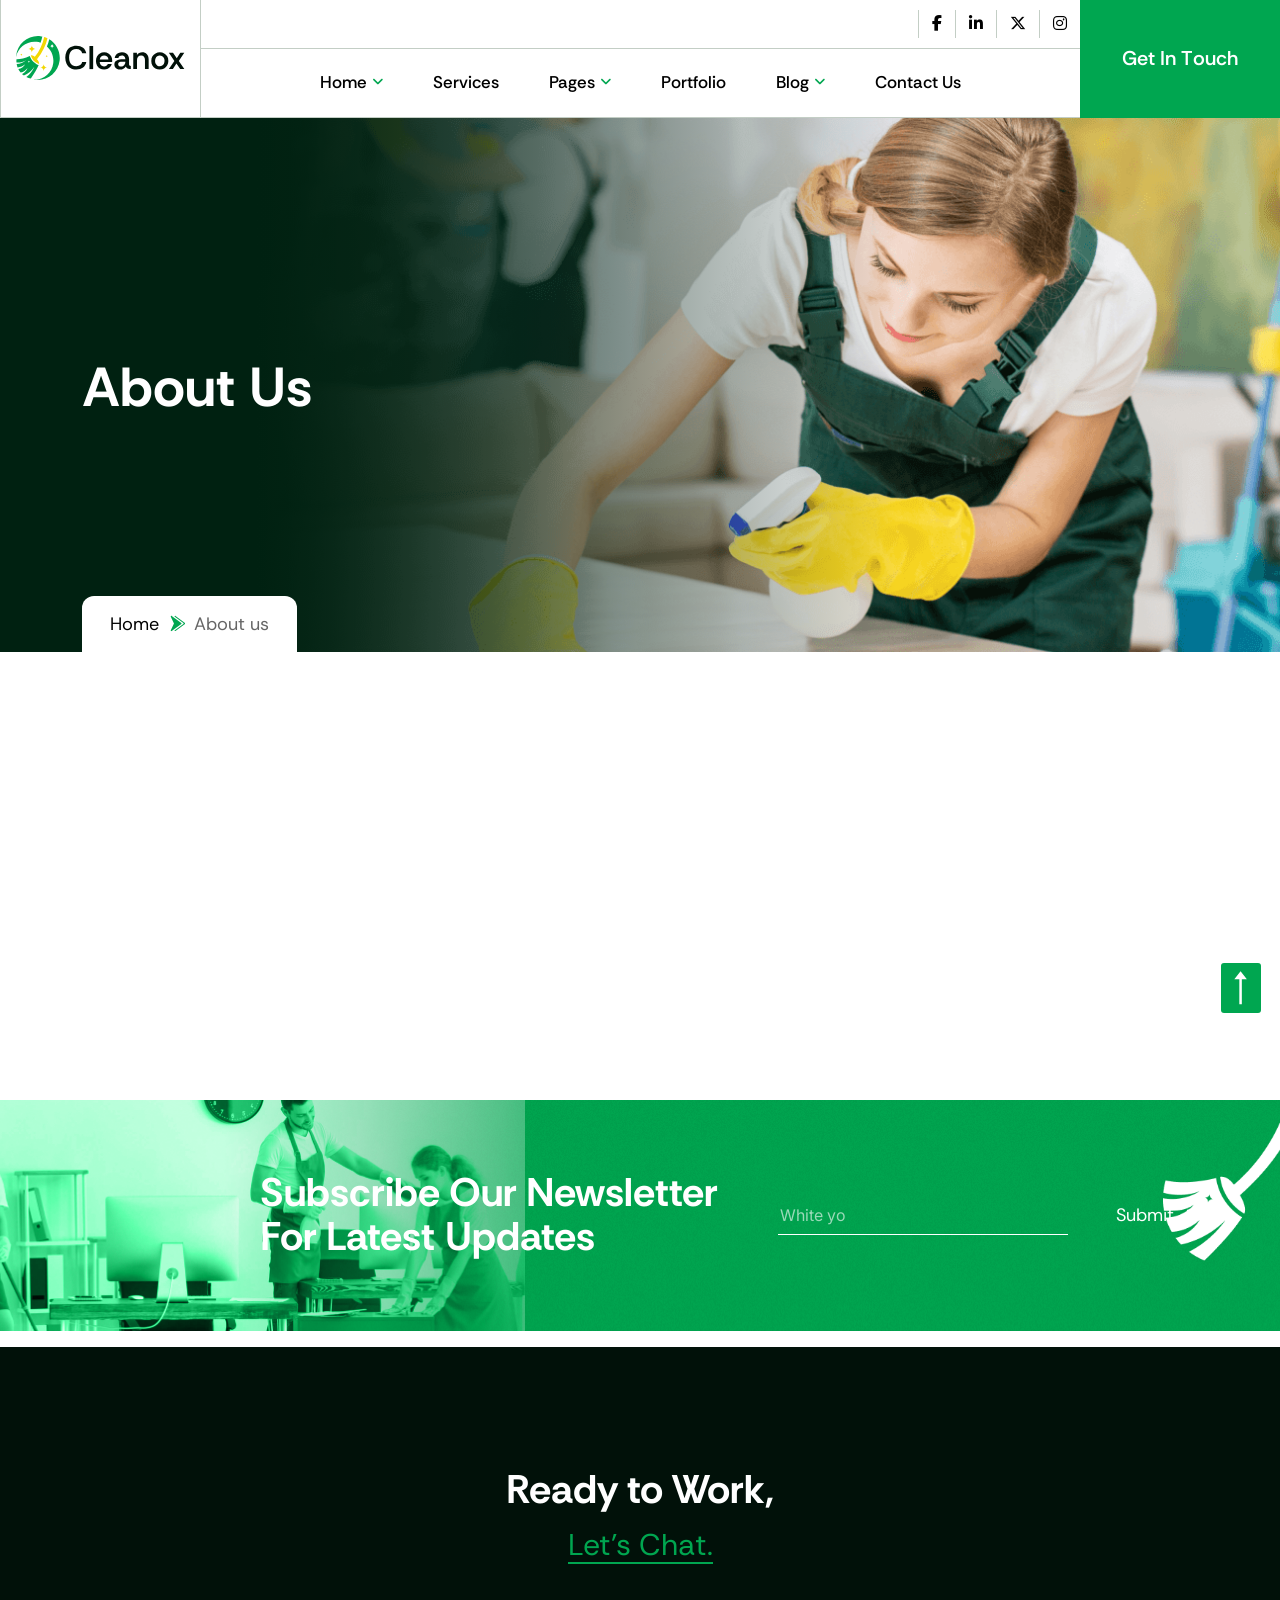
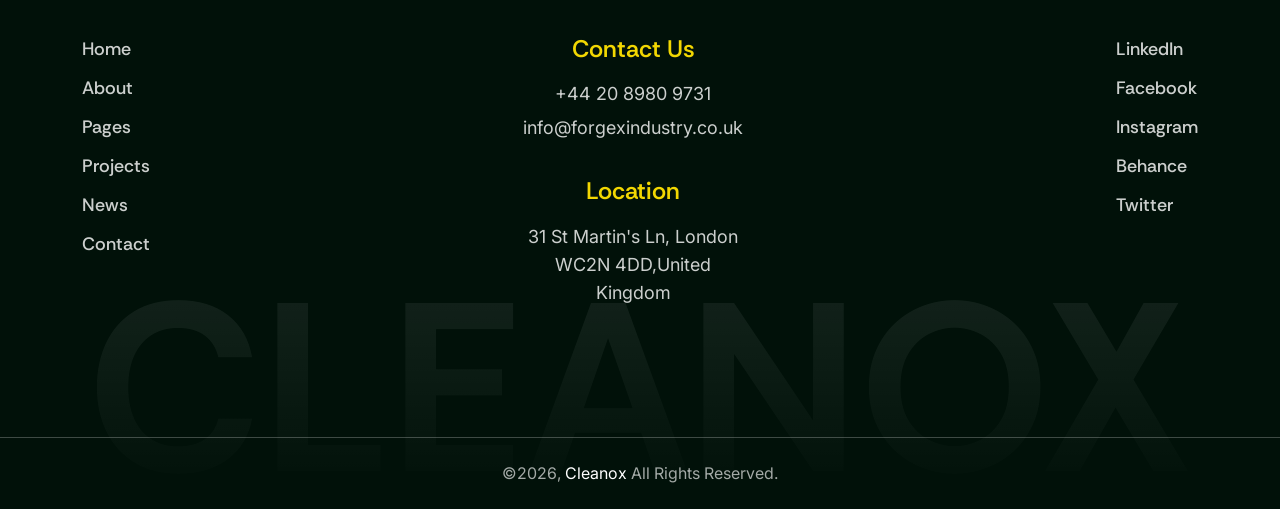
<file: about-us.html>
<!Doctype html>
<html class="no-js" lang="zxx">
    
    <head>
        <meta charset="utf-8">
        <meta http-equiv="x-ua-compatible" content="ie=edge">
        <title>CLeanox - Cleaning Services Home Page</title>
        <meta name="description" content="">
        <meta name="viewport" content="width=device-width, initial-scale=1">
		<link rel="shortcut icon" type="image/x-icon" href="assets/img/favicon.ico">
        <!-- Place favicon.ico in the root directory -->


		<!-- all-CSS-link-here -->
        <link rel="stylesheet" href="assets/css/bootstrap.min.css">
        <link rel="stylesheet" href="assets/css/swiper-bundle.min.css">
        <link rel="stylesheet" href="assets/css/all.min.css">
        <link rel="stylesheet" href="assets/css/odometer.min.css">
        <link rel="stylesheet" href="assets/css/nice-select.css">
        <link rel="stylesheet" href="assets/css/animate.css">
        <link rel="stylesheet" href="assets/css/magnific-popup.css">
        <link rel="stylesheet" href="assets/css/main.css">
    </head>

    <body class="cx-home-1" >

            
        <div class="cx-home-1-wrapper ">

            <!-- start preloader -->
            <div class="cx-preloader">

                <div class="scene" role="status" aria-label="Loading">
                    <div class="brush">
                      <div class="handle"></div>
                      <div class="connector"></div>
                      <div class="head"></div>
                      <div class="bristles">
                        <div class="bristle"></div>
                        <div class="bristle"></div>
                        <div class="bristle"></div>
                        <div class="bristle"></div>
                        <div class="bristle"></div>
                        <div class="bristle"></div>
                        <div class="bristle"></div>
                        <div class="bristle"></div>
                        <div class="bristle"></div>
                        <div class="bristle"></div>
                        <div class="bristle"></div>
                        <div class="bristle"></div>
                        <div class="bristle"></div>
                      </div>
                    </div>
                 
                    <div class="trail"></div>
                 
                    <div class="floor-ripple"></div>
                    <div class="floor-ripple"></div>
                    <div class="floor-ripple"></div>
                 
                    <div class="shadow"></div>
                </div>

            </div>
            <!-- end preloader -->



            <!-- header-start -->
            <header class="cx-header-1-area">
                <div class="cx-header-1-container">
                    <div class="cx-header-1-wrap">

                        <!-- logo -->
                        <div class="cx-header-1-logo">
                            <a href="#" aria-label="name">
                                <img src="assets/img/logo/logo-1.svg" alt="">
                            </a>
                        </div>


                        <div class="cx-header-1-middle">

                            <!-- top-header -->
                            <div class="cx-header-1-top">

                                <!-- contact-info -->
                                <div class="cx-header-1-contact">
                                    <a href="#" aria-label="name" class="link-elm cx-p-1">
                                        <i class="fa-solid fa-phone-volume"></i>
                                        (603) 555-0123
                                    </a>
                                    <a href="#" aria-label="name" class="link-elm cx-p-1">
                                        <i class="fa-solid fa-location-dot"></i>
                                        Elgin St. Celina, Delaware 299
                                    </a>
                                    <a href="#" aria-label="name" class="link-elm cx-p-1">
                                        <i class="fa-solid fa-envelope"></i>
                                        kenzi.lawson@example.com
                                    </a>
                                </div>

                                <!-- social -->
                                <div class="cx-header-1-social">
                                    <a href="#" aria-label="name" class="link-elm">
                                        <i class="fa-brands fa-facebook-f"></i>
                                    </a>
                                    <a href="#" aria-label="name" class="link-elm">
                                        <i class="fa-brands fa-linkedin-in"></i>
                                    </a>
                                    <a href="#" aria-label="name" class="link-elm">
                                        <i class="fa-brands fa-x-twitter"></i>
                                    </a>
                                    <a href="#" aria-label="name" class="link-elm">
                                        <i class="fa-brands fa-instagram"></i>
                                    </a>
                                </div>
                            </div>

                            <!-- menu -->
                            <div class="cx-header-1-menu text-center ">
                                <nav class="cx-main-navigation  d-none d-xl-inline-block">
                                    <ul id="main-nav" class="nav navbar-nav menu_1_split">
                                
                                        <li class="dropdown">
                                            <a href="#">
                                                Home
                                            </a>
                                            <ul class="dropdown-menu clearfix">
                                                <li><a href="index.html">Home One</a></li>
                                                <li><a href="index-2.html">Home Two</a></li>
                                                <li><a href="index-3.html">Home Three</a></li>
                                                <li><a href="index-4.html">Home Four</a></li>
                                                <li><a href="index-5.html">Home Five</a></li>
                                                <li><a href="index-6.html">Home Six</a></li>
                                            </ul>
                                        </li>
                                
                                        <li>
                                            <a href="#">
                                                Services
                                            </a>
                                        </li>
                                        

                                        <li class="dropdown">
                                            <a href="#">
                                                Pages
                                            </a>
                                            <ul class="dropdown-menu clearfix">
                                
                                                <li class="dropdown">
                                                    <a href="team.html">Team</a>
                                                    <ul class="dropdown-menu clearfix">
                                                        <li><a href="team.html">Team One</a></li>
                                                        <li><a href="team-2.html">team two</a></li>
                                                        <li><a href="team-3.html">team three</a></li>
                                                        <li><a href="team-4.html">team four</a></li>
                                                        <li><a href="team-details.html">team details</a></li>
                                                    </ul>
                                                </li>
                                
                                                <li class="dropdown">
                                                    <a href="career-page.html">Career page</a>
                                                    <ul class="dropdown-menu clearfix">
                                                        <li><a href="career-page.html">Career page</a></li>
                                                        <li><a href="career-single.html">Career single</a></li>
                                                    </ul>
                                                </li>
                                
                                                <li><a href="price.html">Price Page</a></li>
                                                <li><a href="choose-us.html">Choose Us</a></li>
                                                <li><a href="testimonial.html">Testimonial</a></li>
                                                <li><a href="work-process.html">Work Process</a></li>
                                                <li><a href="faqs.html">FAQs Page</a></li>
                                                <li><a href="404.html">404</a></li>
                                
                                            </ul>
                                        </li>
                                
                                                                    
                                        <li >
                                            <a href="#">
                                                Portfolio
                                            </a>
                                        </li>
                                            
                                        
                                        <li class="dropdown">
                                            <a href="#">
                                                Blog
                                            </a>
                                            <ul class="dropdown-menu clearfix">
                                                <li><a href="blog.html">Blog Grid</a></li>
                                                <li><a href="blog.html">Blog Standard</a></li>
                                                <li><a href="blog-details.html">Blog Details</a></li>
                                
                                            </ul>
                                        </li>

                                        <li >
                                            <a href="#">
                                                Contact Us
                                            </a>
                                        </li>

                                    </ul>
                                </nav>
                            </div>
                        </div>

                        <div class="cx-header-1-action-link">
                            <!-- primary-btn -->
                            <a href="#" aria-label="name" class="cx-header-1-btn cx-h-1 wa_btn_split">
                                <span class="wa-fix">Get In Touch</span>
                            </a>
                            <!-- offcanvas-btn -->
                            <button type="button" aria-label="name" class="cx-offcanvas-btn-1 offcanvas_toggle d-inline-flex d-xl-none">
                                <i class="fa-solid fa-bars"></i>
                            </button>
                        </div>


                    </div>
                </div>

    
            </header>
            <!-- header-end -->

            <!-- breadcrumb-start -->
            <section class="cx-breadcrumb-area wa-p-relative wa-bg-default wa-fix" data-background="assets/img/breadcrumb/breadcrumb-img.png">
                <div class="container cx-container-1">
                    <div class="cx-breadcrumb-wrap">
                        <h1 class="cx-breadcrumb-title ">About Us</h1>
                        <div class="cx-breadcrumb-list ">
                            <a href="index.html">Home</a>
                            <span>About us</span>
                        </div>
                    </div>
                </div>
            </section>
            <!-- breadcrumb-end -->


            <br>
            <br>
            <br>
            <br>
            <br>
            <br>
            <br>
            <br>
            <br>
            <br>
            <br>
            <br>
            <br>
            <br>
            <br>
            <br>
            

            <!-- cta-start -->
            <section class="cx-cta-1-area wa-fix wa-p-relative " data-background="assets/img/cta/c1-bg-noise.png">

                <div class="cx-cta-1-img wa-img-cover">
                    <img src="assets/img/cta/cta1-img-1.png" alt="">
                </div>
                <div class="cx-cta-1-shape wa-fix">
                    <img class="wow fadeInRight2" data-wow-offset="200" src="assets/img/cta/cta1-shape-1.png" alt="">
                </div>


                <div class="container cx-container-1">
                    <div class="cx-cta-1-content">
                        <h3 class="cx-h-1 title wa_title_ani_1">Subscribe Our Newsletter For Latest Updates</h3>
    
                        <form action="" class="cx-cta-1-form">
                            <input type="email" class="cx-cta-1-form-input wa_placeholder cx-p-1" placeholder="White your mail here...">
                            <button class="cx-cta-1-form-btn cx-h-1" type="submit">
                                Submit
                                <i class="fa-solid fa-arrow-right"></i>
                            </button>
                        </form>
                    </div>
                </div>

            </section>
            <!-- cta-end -->
             

            <!-- footer-start -->
            <footer class="cx-footer-1-area wa-fix wa-p-relative pt-120">
                <div class="container cx-container-1">
                    <!-- top -->
                    <div class="cx-footer-1-top mb-65">
                        <h4 class="cx-h-1 title wa_title_ani_1">Ready to Work,</h4>
                        <a href="#" aria-label="name" class="link-elm cx-h-1 wa_title_ani_1">Let's Chat.</a>
                    </div>

                    <!-- widget -->
                    <div class="cx-footer-1-wrap mb-130">

                        <!-- single-widget -->
                        <div class="cx-footer-1-widget">
                            <div class="cx-footer-1-menu hover-border">
                                <ul>
                                    <li>
                                        <a href="#" aria-label="name">Home</a>
                                    </li>
                                    <li>
                                        <a href="#" aria-label="name">About</a>
                                    </li>
                                    <li>
                                        <a href="#" aria-label="name">Pages</a>
                                    </li>
                                    <li>
                                        <a href="#" aria-label="name">Projects</a>
                                    </li>
                                    <li>
                                        <a href="#" aria-label="name">News</a>
                                    </li>
                                    <li>
                                        <a href="#" aria-label="name">Contact</a>
                                    </li>
                                </ul>
                            </div>
                        </div>

                        <!-- single-widget -->
                        <div class="cx-footer-1-widget">
                            <div class="cx-footer-1-contact">
                                <div class="content-box mb-35">
                                    <h4 class="cx-h-1 title">Contact Us</h4>
                                    <p class="cx-p-1 link-elm hover-border">
                                        <a href="#" aria-label="name">+44 20 8980 9731</a>
                                    </p>
                                    <p class="cx-p-1 link-elm hover-border">
                                        <a href="#" aria-label="name">info@forgexindustry.co.uk</a>
                                    </p>
                                </div>
                                <div class="content-box">
                                    <h4 class="cx-h-1 title">Location</h4>
                                    <p class="cx-p-1 link-elm">
                                        31 St Martin's Ln, London WC2N 4DD,United Kingdom
                                    </p>
                                </div>
                            </div>
                        </div>

                        <!-- single-widget -->
                        <div class="cx-footer-1-widget">
                            <div class="cx-footer-1-menu hover-border">
                                <ul>
                                    <li>
                                        <a href="#" aria-label="name">LinkedIn</a>
                                    </li>
                                    <li>
                                        <a href="#" aria-label="name">Facebook</a>
                                    </li>
                                    <li>
                                        <a href="#" aria-label="name">Instagram</a>
                                    </li>
                                    <li>
                                        <a href="#" aria-label="name">Behance</a>
                                    </li>
                                    <li>
                                        <a href="#" aria-label="name">Twitter</a>
                                    </li>
                                </ul>
                            </div>
                        </div>


                    </div>
                </div>
                <div class="cx-footer-1-bottom">
                    <div class="container cx-container-1">
                        <p class="cx-p-1 cx-footer-1-bottom-text">
                            ©<span class="wa_current_year"></span>, <a href="#" aria-label="name">Cleanox</a> All Rights Reserved.
                        </p>
                    </div>
                </div>

                <div class="cx-footer-1-big-title">
                    <h3 class="cx-h-1 cx-footer-1-big-title-text wow slideInUp" data-wow-duration="1s">Cleanox</h3>
                </div>
            </footer>
            <!-- footer-end -->

            <!-- offcanvas-start -->
            <div class="wa-offcanvas-area   offcanvas_box_active lenis lenis-smooth">
                <div class="wa-offcanvas-wrap ">
            
                    <!-- top -->
                    <div class="wa-offcanvas-top">
            
                        <!-- logo -->
                        <a href="#" aria-label="Email" class="wa-offcanvas-top-logo">
                            <img src="assets/img/logo/logo-1.svg" alt="">
                        </a>
            
                        <!-- close-btn -->
                        <button class="wa-offcanvas-close offcanvas_box_close" aria-label="name">
                            <span></span>
                            <span></span>
                        </button>
            
                    </div>
            
                    <!-- mobile-menu-list -->
                    <nav class="mobile-main-navigation mb-50 d-block d-xl-none">
                        <ul class="navbar-nav">
                            <li class="dropdown">
                                <a href="#">
                                    Home
                                </a>
                                <ul class="dropdown-menu clearfix">
                                    <li><a href="index.html">Home One</a></li>
                                    <li><a href="index-2.html">Home Two</a></li>
                                    <li><a href="index-3.html">Home Three</a></li>
                                    <li><a href="index-4.html">Home Four</a></li>
                                    <li><a href="index-5.html">Home Five</a></li>
                                    <li><a href="index-6.html">Home Six</a></li>
                                    <li><a href="index-7.html">Home Seven</a></li>
                                </ul>
                            </li>
            
                            <li>
                                <a href="about-us.html">
                                    About
                                </a>
                            </li>

                            <li class="dropdown">
                                <a href="#">
                                    Page
                                </a>
                                <ul class="dropdown-menu clearfix">
                                    <li><a href="pricing.html">Pricing Page</a></li>
                                    <li><a href="faqs.html">FAQs</a></li>
                                    <li class="dropdown">
                                        <a href="#">Team</a>
                                        <ul class="dropdown-menu clearfix">
                                            <li><a href="team.html">Team</a></li>
                                            <li><a href="team-details.html">Team Details</a></li>
                                        </ul>
                                    </li>
                                    <li class="dropdown">
                                        <a href="#">Career Page</a>
                                        <ul class="dropdown-menu clearfix">
                                            <li><a href="career.html">Career Page</a></li>
                                            <li><a href="career-details.html">Career Single</a></li>
                                        </ul>
                                    </li>
                                    <li class="dropdown">
                                        <a href="#">Shop</a>
                                        <ul class="dropdown-menu clearfix">
                                            <li><a href="shop.html">Shop</a></li>
                                            <li><a href="shop-sidebar.html">Shop Right Sidebar</a></li>
                                            <li><a href="shop-sidebar-2.html">Shop Left Sidebar</a></li>
                                        </ul>
                                    </li>
                                    <li><a href="404.html">404</a></li>
                                </ul>
                            </li>

                            <li >
                                <a href="features.html">
                                    Features
                                </a>
                            </li>
                    
                            <li class="dropdown">
                                <a href="#">
                                    Blog
                                </a>
                                <ul class="dropdown-menu clearfix">
                                    <li><a href="blog.html">Blog Grid</a></li>
                                    <li><a href="blog-2.html">Blog Right Sidebar</a></li>
                                    <li><a href="blog-3.html">Blog Left Sidebar</a></li>
                                    <li><a href="blog-4.html">Blog Standard</a></li>
                                    <li><a href="blog-details.html">Blog Details 01</a></li>
                                    <li><a href="blog-details-2.html">Blog Details 02</a></li>
                                    <li><a href="blog-details-3.html">Blog Details 03</a></li>
                                </ul>
                            </li>
                            <li >
                                <a href="contact-us.html">
                                    Contact
                                </a>
                            </li>
                        </ul>
                    </nav>
            
                    <div class="wa-offcanvas-gallery">
                        <h6 class="wa-offcanvas-gallery-title cx-p-1 ">Stay Inspired with Instagram</h6>
            
                        <div class="wa-offcanvas-gallery-grid">
                            <a href="assets/img/offcanvas/img-1.jpg" aria-label="name"
                                class="popup-img wa-offcanvas-gallery-item wa-img-cover wa-fix">
                                <img src="assets/img/offcanvas/img-1.jpg" alt="">
                            </a>
                            <a href="assets/img/offcanvas/img-2.jpg" aria-label="name"
                                class="popup-img wa-offcanvas-gallery-item wa-img-cover wa-fix">
                                <img src="assets/img/offcanvas/img-2.jpg" alt="">
                            </a>
                            <a href="assets/img/offcanvas/img-3.jpg" aria-label="name"
                                class="popup-img wa-offcanvas-gallery-item wa-img-cover wa-fix">
                                <img src="assets/img/offcanvas/img-3.jpg" alt="">
                            </a>
                            <a href="assets/img/offcanvas/img-4.jpg" aria-label="name"
                                class="popup-img wa-offcanvas-gallery-item wa-img-cover wa-fix">
                                <img src="assets/img/offcanvas/img-4.jpg" alt="">
                            </a>
                        </div>
                    </div>
            
                    <!-- social -->
                    <div class="wa-offcanvas-social">
                        <h6 class="wa-offcanvas-social-title cx-p-1 ">We're on social media:</h6>
            
                        <div class="wa-offcanvas-social-flex d-flex flex-wrap">
                            <a href="#" class="wa-offcanvas-social-link " aria-label="name">
                                <i class="fa-brands fa-linkedin-in"></i>
                            </a>
                            <a href="#" class="wa-offcanvas-social-link " aria-label="name">
                                <i class="fa-brands fa-facebook-f"></i>
                            </a>
                            <a href="#" class="wa-offcanvas-social-link " aria-label="name">
                                <i class="fa-brands fa-x-twitter"></i>
                            </a>
                            <a href="#" class="wa-offcanvas-social-link" aria-label="name">
                                <i class="fa-brands fa-instagram"></i>
                            </a>
                        </div>
            
                    </div>
            
                </div>
            
            </div>
            <div class="wa-overly"></div>
            <!-- offcanvas-end -->

            <!-- search-popup-start -->
            <div class="wa-search-box search_box_active ">
            
                <div class="wa-search-container">
                    <div class="wa-search-wrap text-center mb-55">
                        <h5 class="wa-search-title kk-h-1">Search</h5>
                        <form action="#" class="wa-search-form">
                            <input class="wa-search-form-input" type="text" placeholder="What are you looking for?...">
                        </form>
                    </div>
            
                    <div class="wa-search-tag-wrap text-center">
                        <h6 class="wa-search-tag-title kk-h-1">People also search for:</h6>
                        <div class="wa-search-tag d-inline-flex flex-wrap  ">
                            <a href="#" aria-label="name" class="wa-search-tag-item kk-h-1">Modern</a>
                            <a href="#" aria-label="name" class="wa-search-tag-item kk-h-1">Classical</a>
                            <a href="#" aria-label="name" class="wa-search-tag-item kk-h-1">Sustainable</a>
                            <a href="#" aria-label="name" class="wa-search-tag-item kk-h-1">Urban</a>
                            <a href="#" aria-label="name" class="wa-search-tag-item kk-h-1">Landscape</a>
                        </div>
                    </div>
                </div>
            
                <button aria-label="search-close" type="button" class="wa-search-box-close search_box_close">
                    <i class="fa-solid fa-x"></i>
                </button>
            
            </div>
            <!-- search-popup-end -->


            <!-- back-to-top-button-start -->            
            <div class="wa-back-to-top wa_backToTop">
                <svg xmlns="http://www.w3.org/2000/svg" viewBox="0 0 24 24" class="injected-svg" data-src="https://static.elfsight.com/icons/app-back-to-top-arrow-4.svg" xmlns:xlink="http://www.w3.org/1999/xlink"><path d="M8 6.74 11.748 2l3.75 4.74h-3l.001 14.998H11V6.74z"></path></svg>
            </div>
            <!-- back-to-top-button-end -->

        </div>


		<!-- all-JS-link-here -->
        <script src="assets/js/jquery-3.7.1.min.js"></script>
        <script src="assets/js/bootstrap.bundle.min.js"></script>
        <script src="assets/js/swiper-bundle.min.js"></script>
        <script src="assets/js/lenis.min.js"></script>
        <script src="assets/js/wow.js"></script>
        <script src="assets/js/MotionPathPlugin.min.js"></script>
        <script src="assets/js/odometer.min.js"></script>
        <script src="assets/js/nice-select.min.js"></script>
        <script src="assets/js/marquee.min.js"></script>
        <script src="assets/js/magnific-popup.min.js"></script>
        <script src="assets/js/SplitText.min.js"></script>
        <script src="assets/js/gsap.min.js"></script>
        <script src="assets/js/CustomEase.min.js"></script>
        <script src="assets/js/appear.js"></script>
        <script src="assets/js/cursor.js"></script>
        <script src="assets/js/pixi.min.js"></script>
        <script src="assets/js/ScrollTrigger.min.js"></script>
        <script src="assets/js/main-common.js"></script>
        <script src="assets/js/main.js"></script>
        
    </body>
</html>
</file>
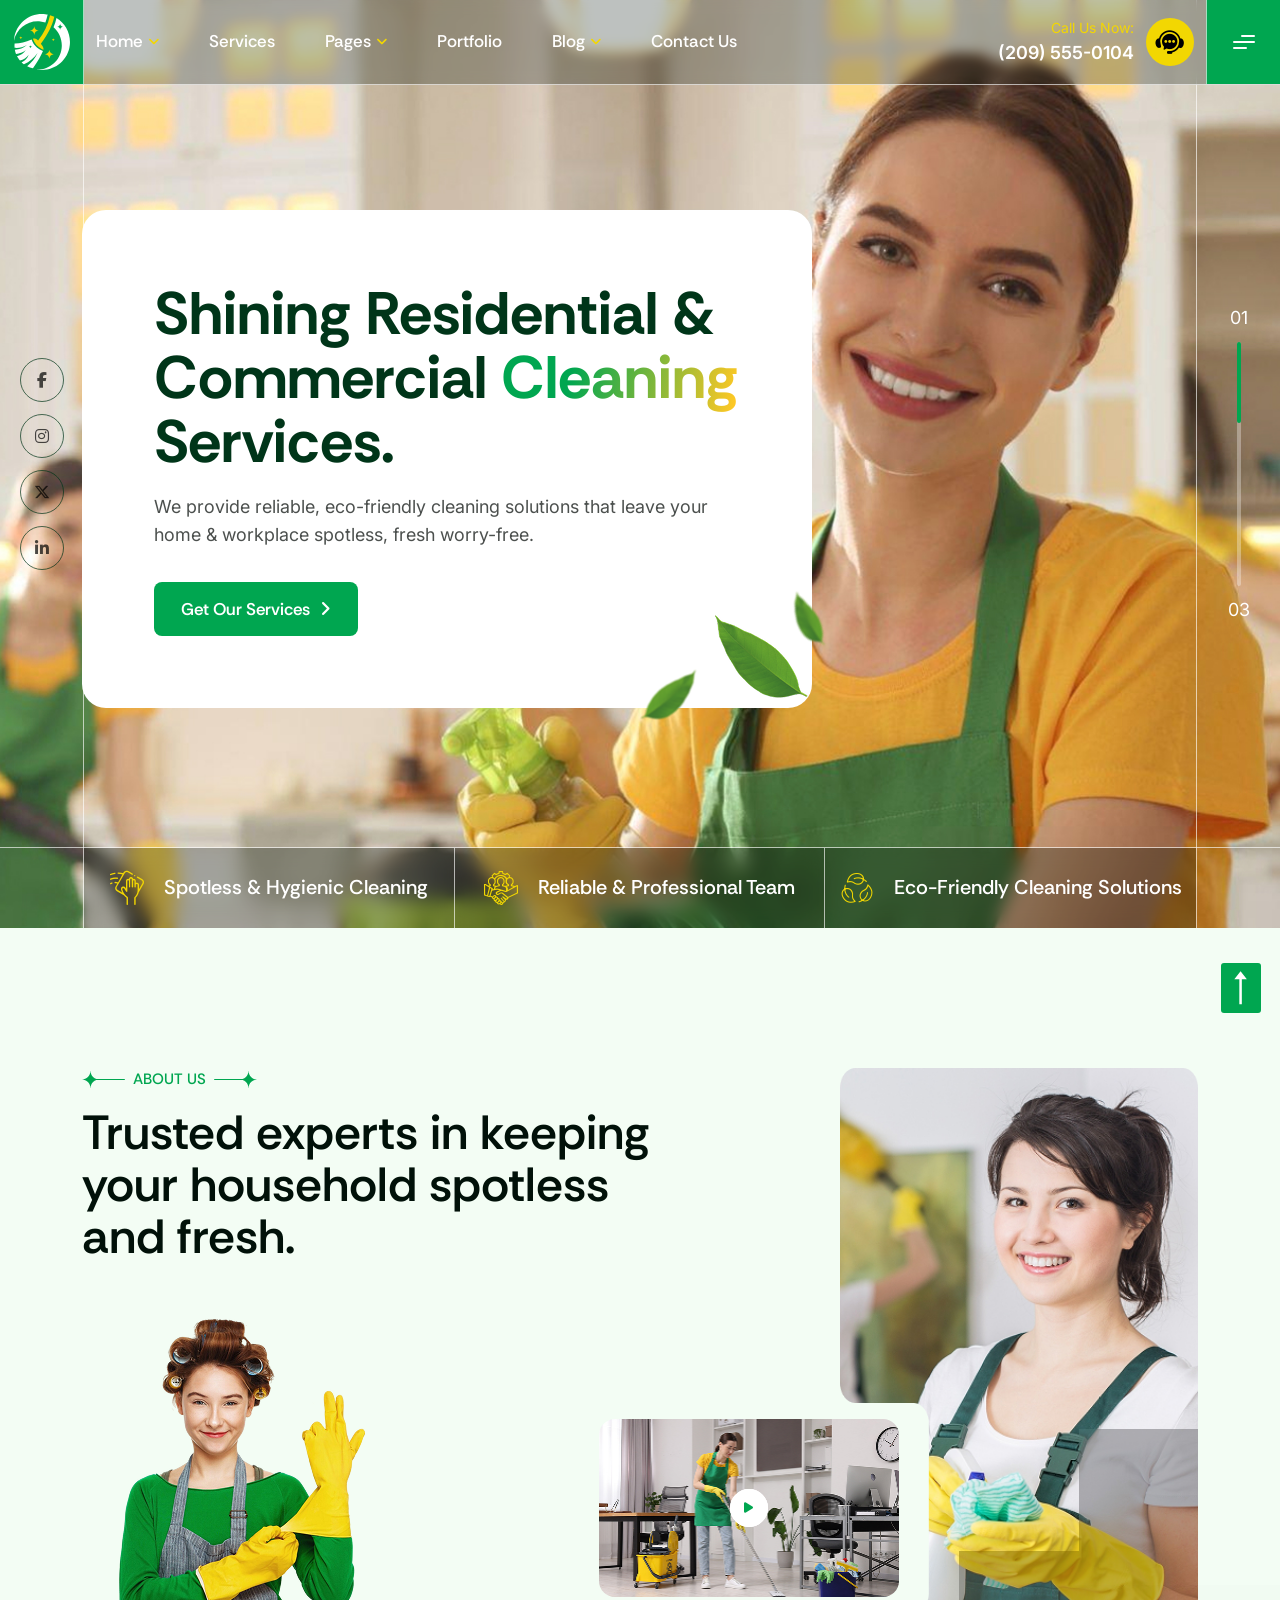
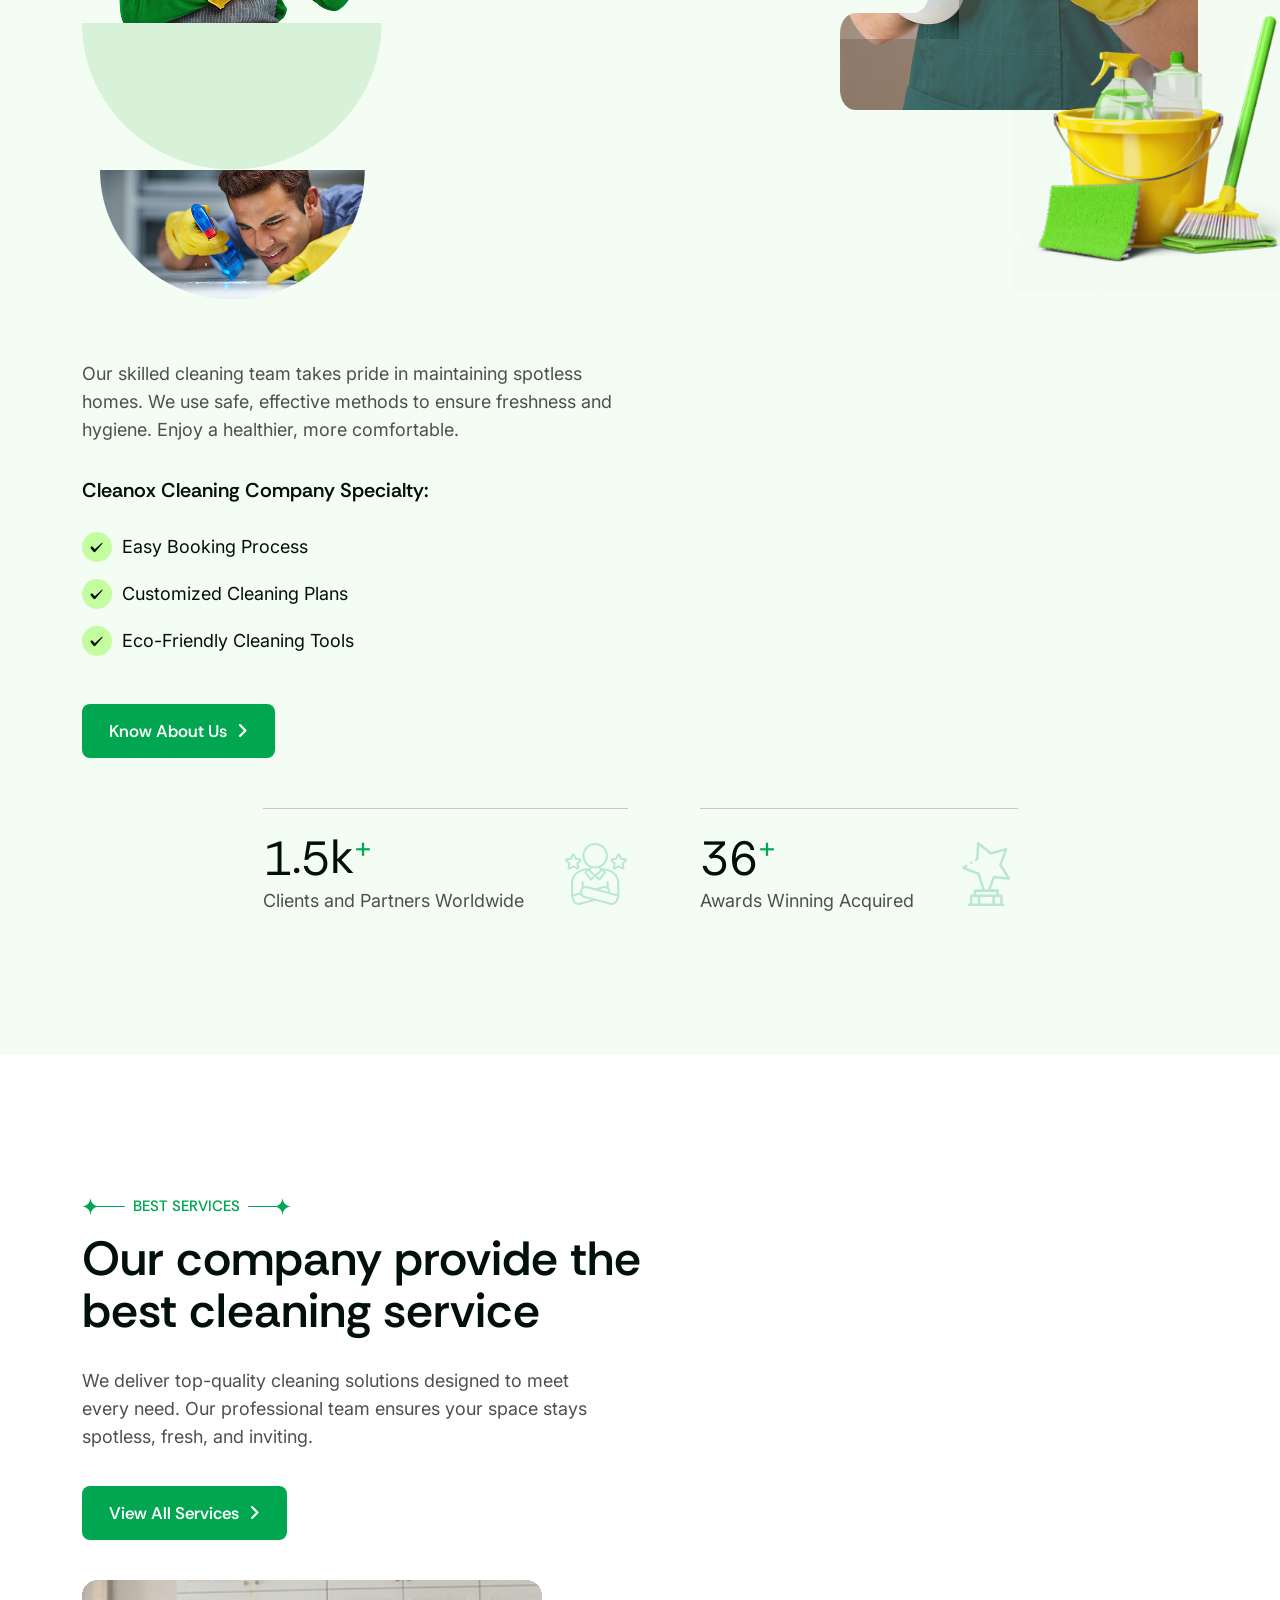
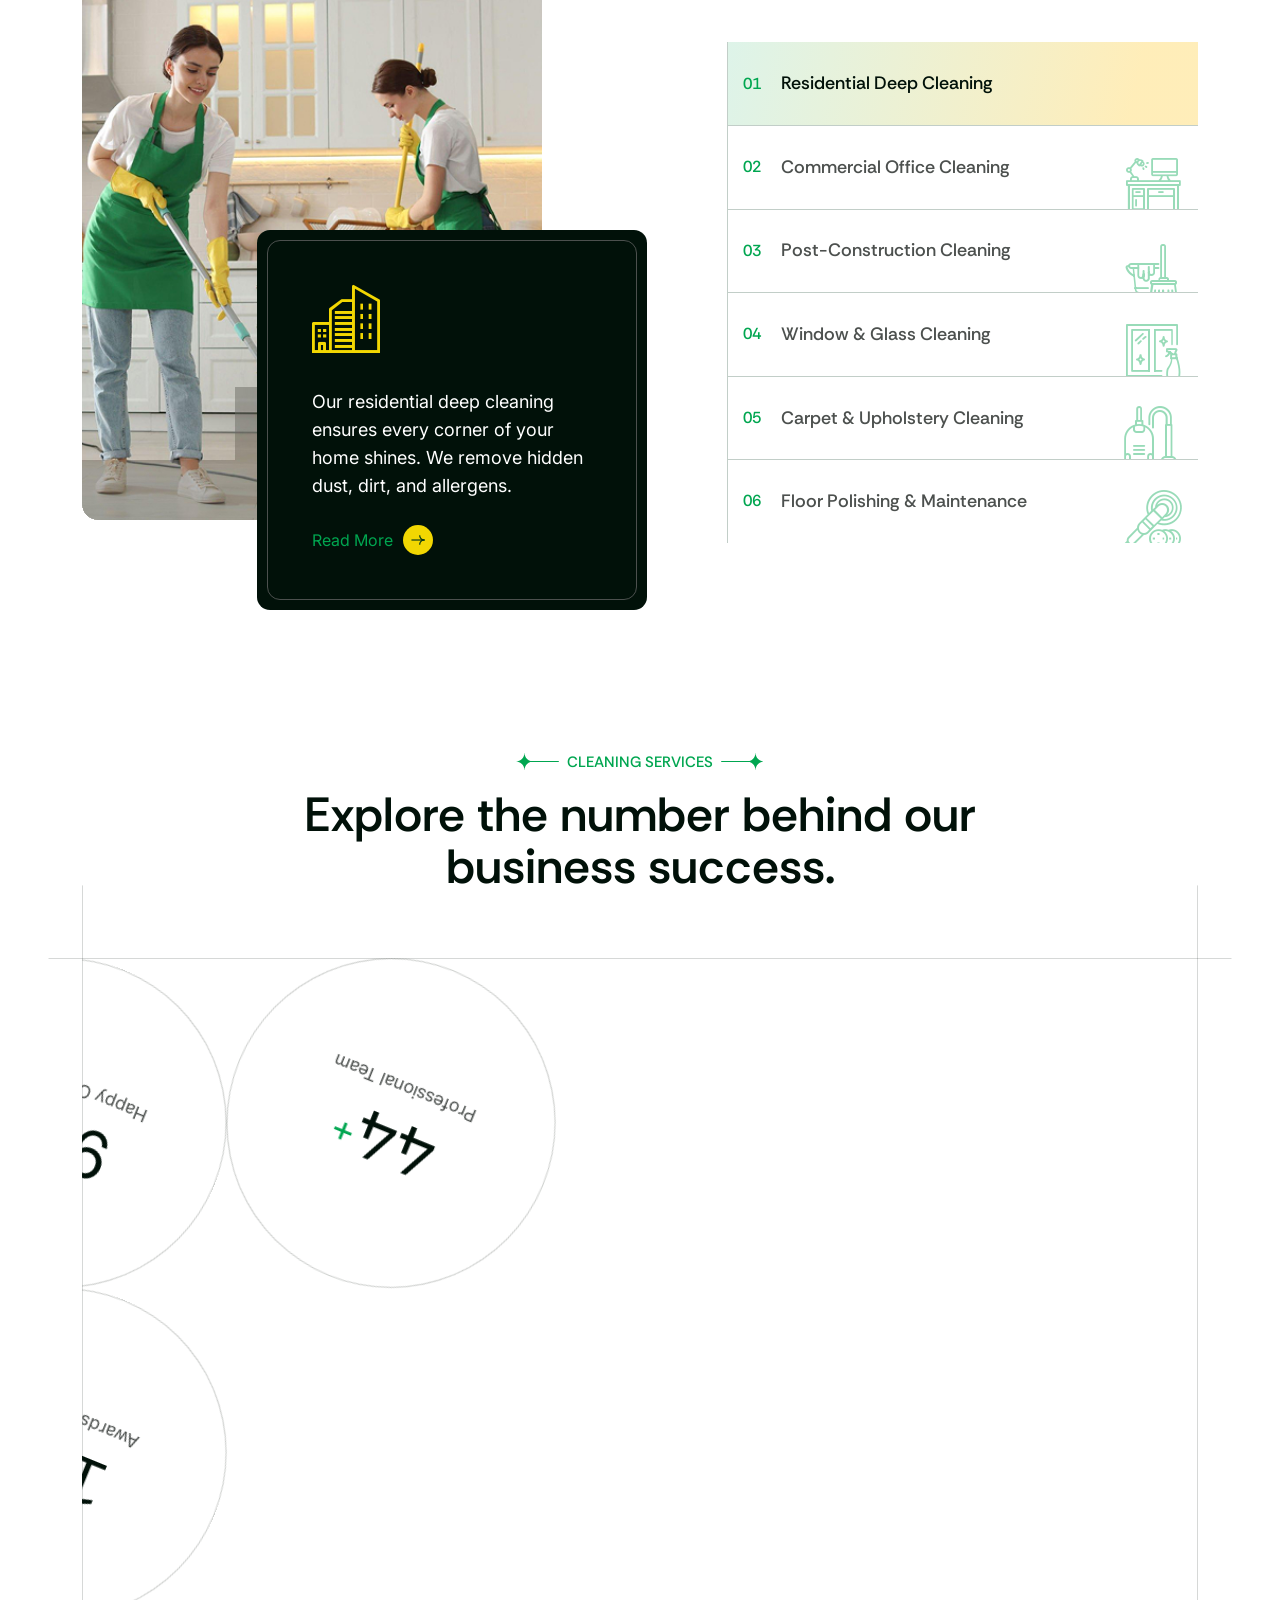
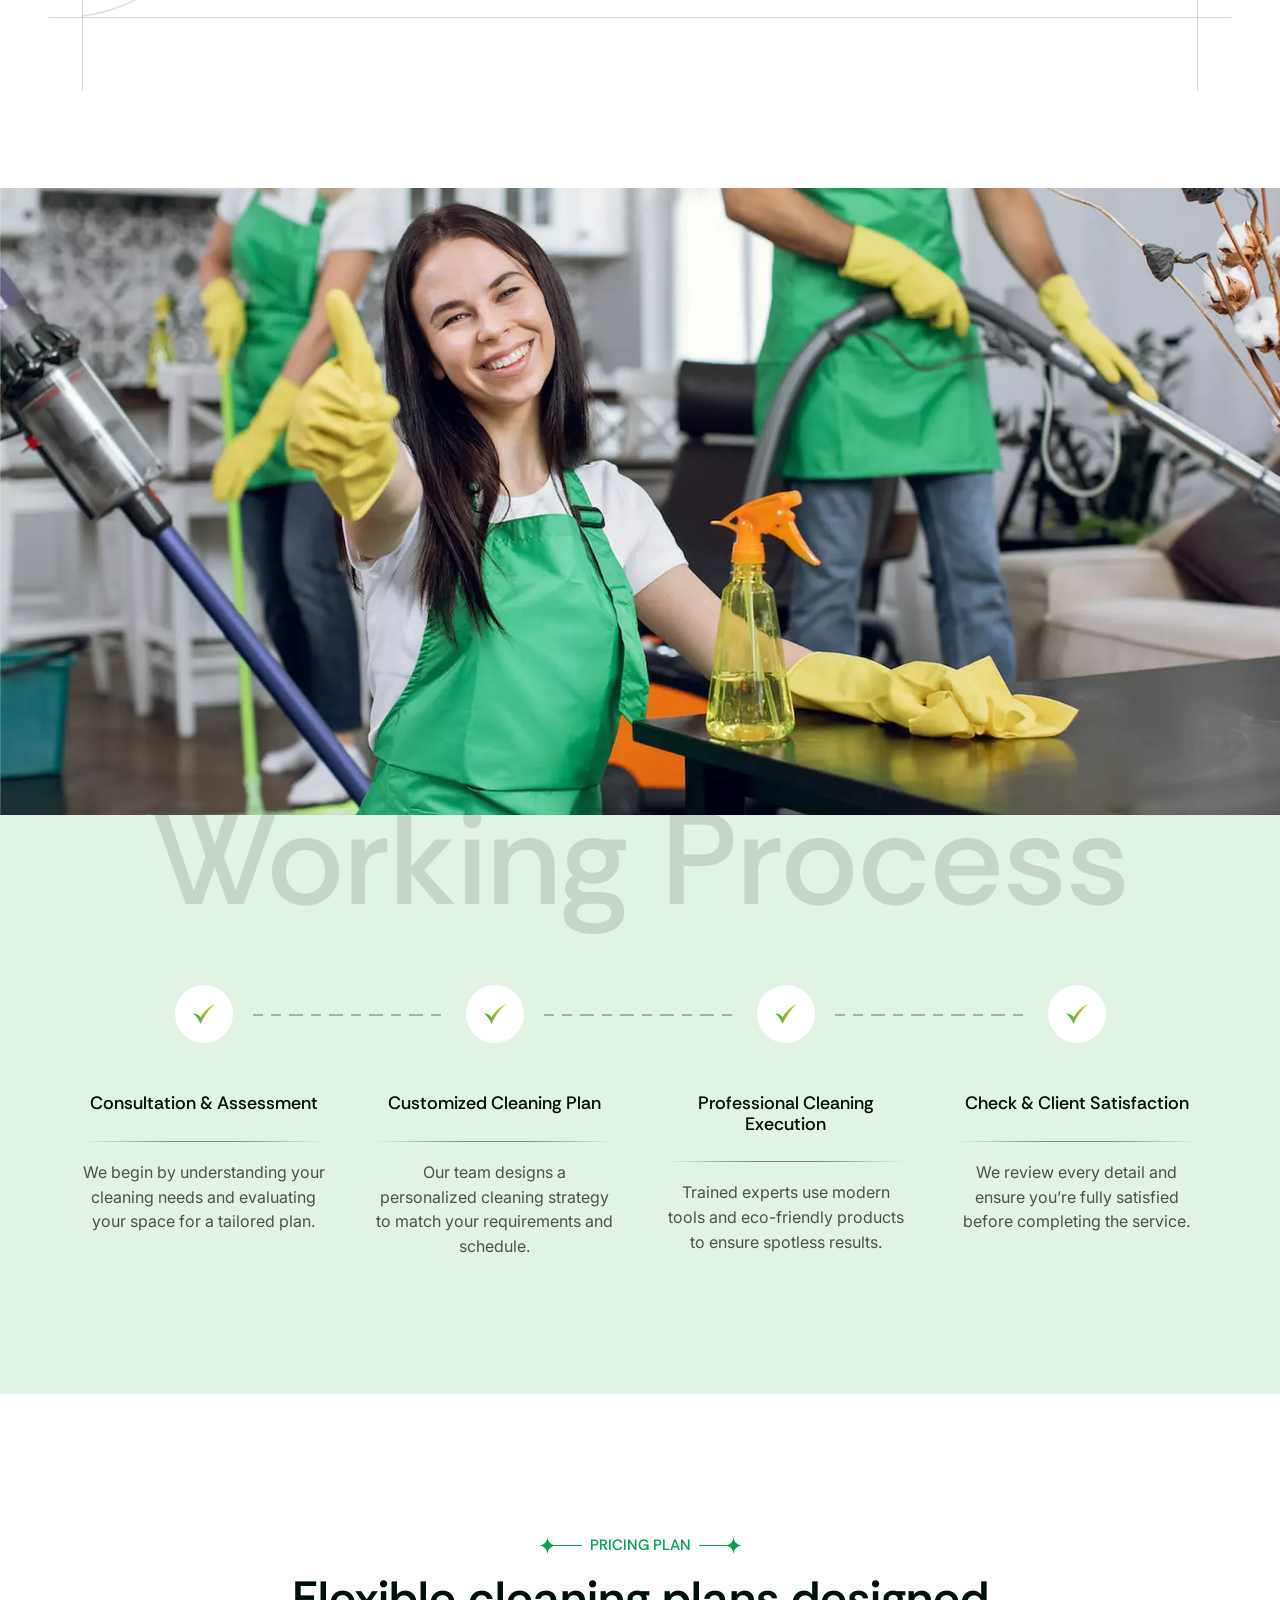
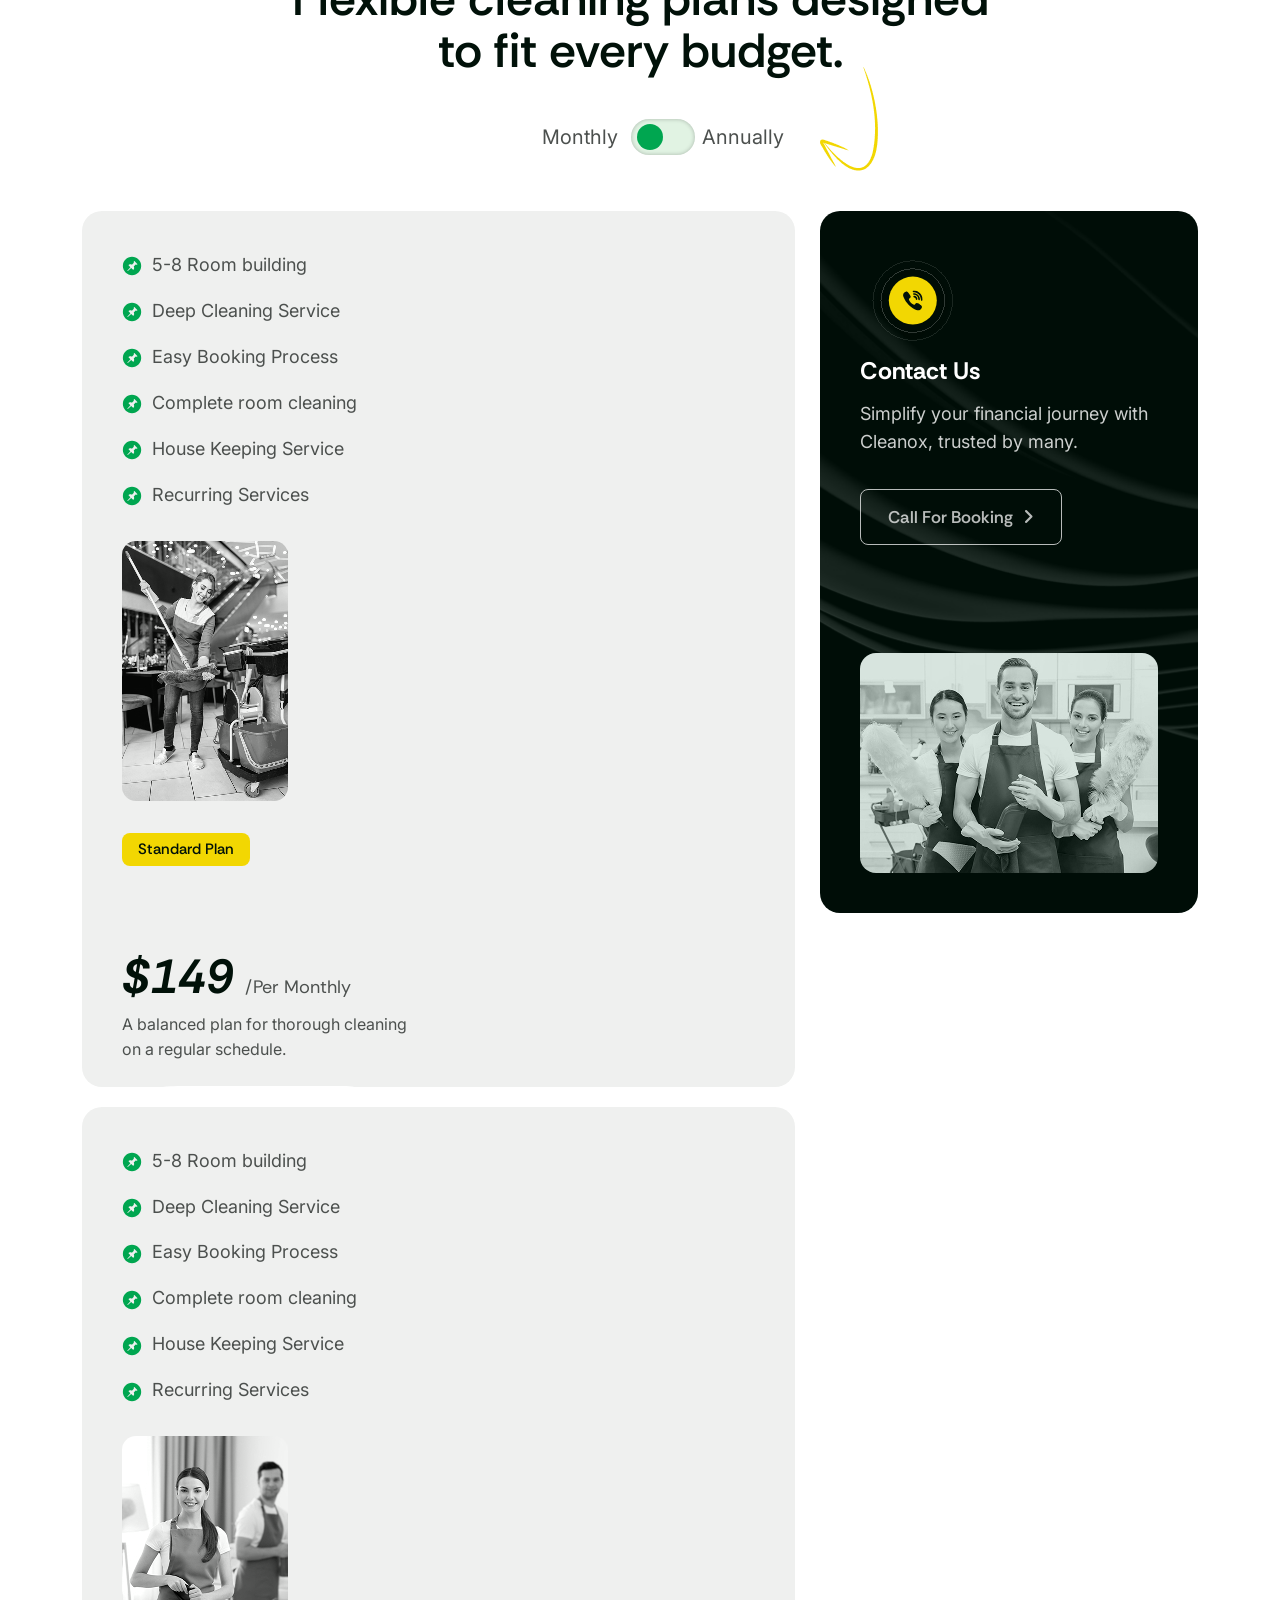
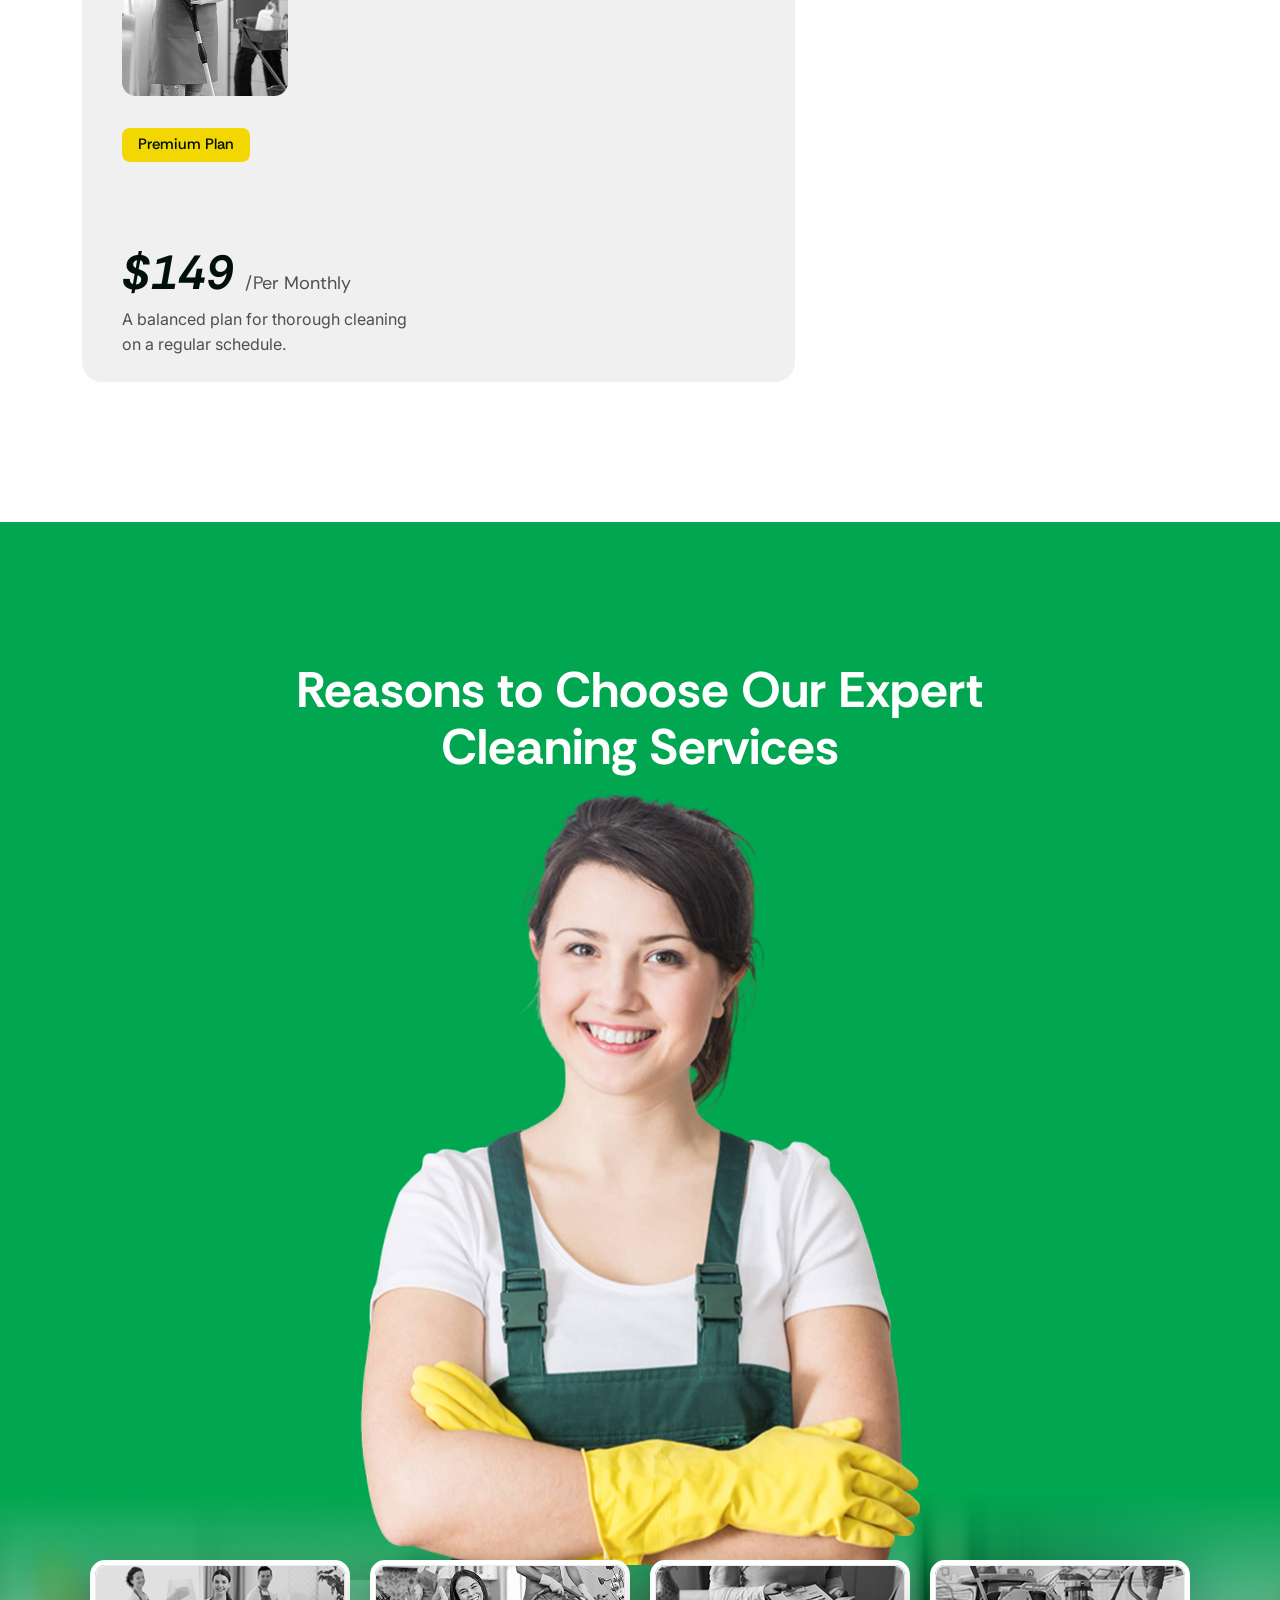
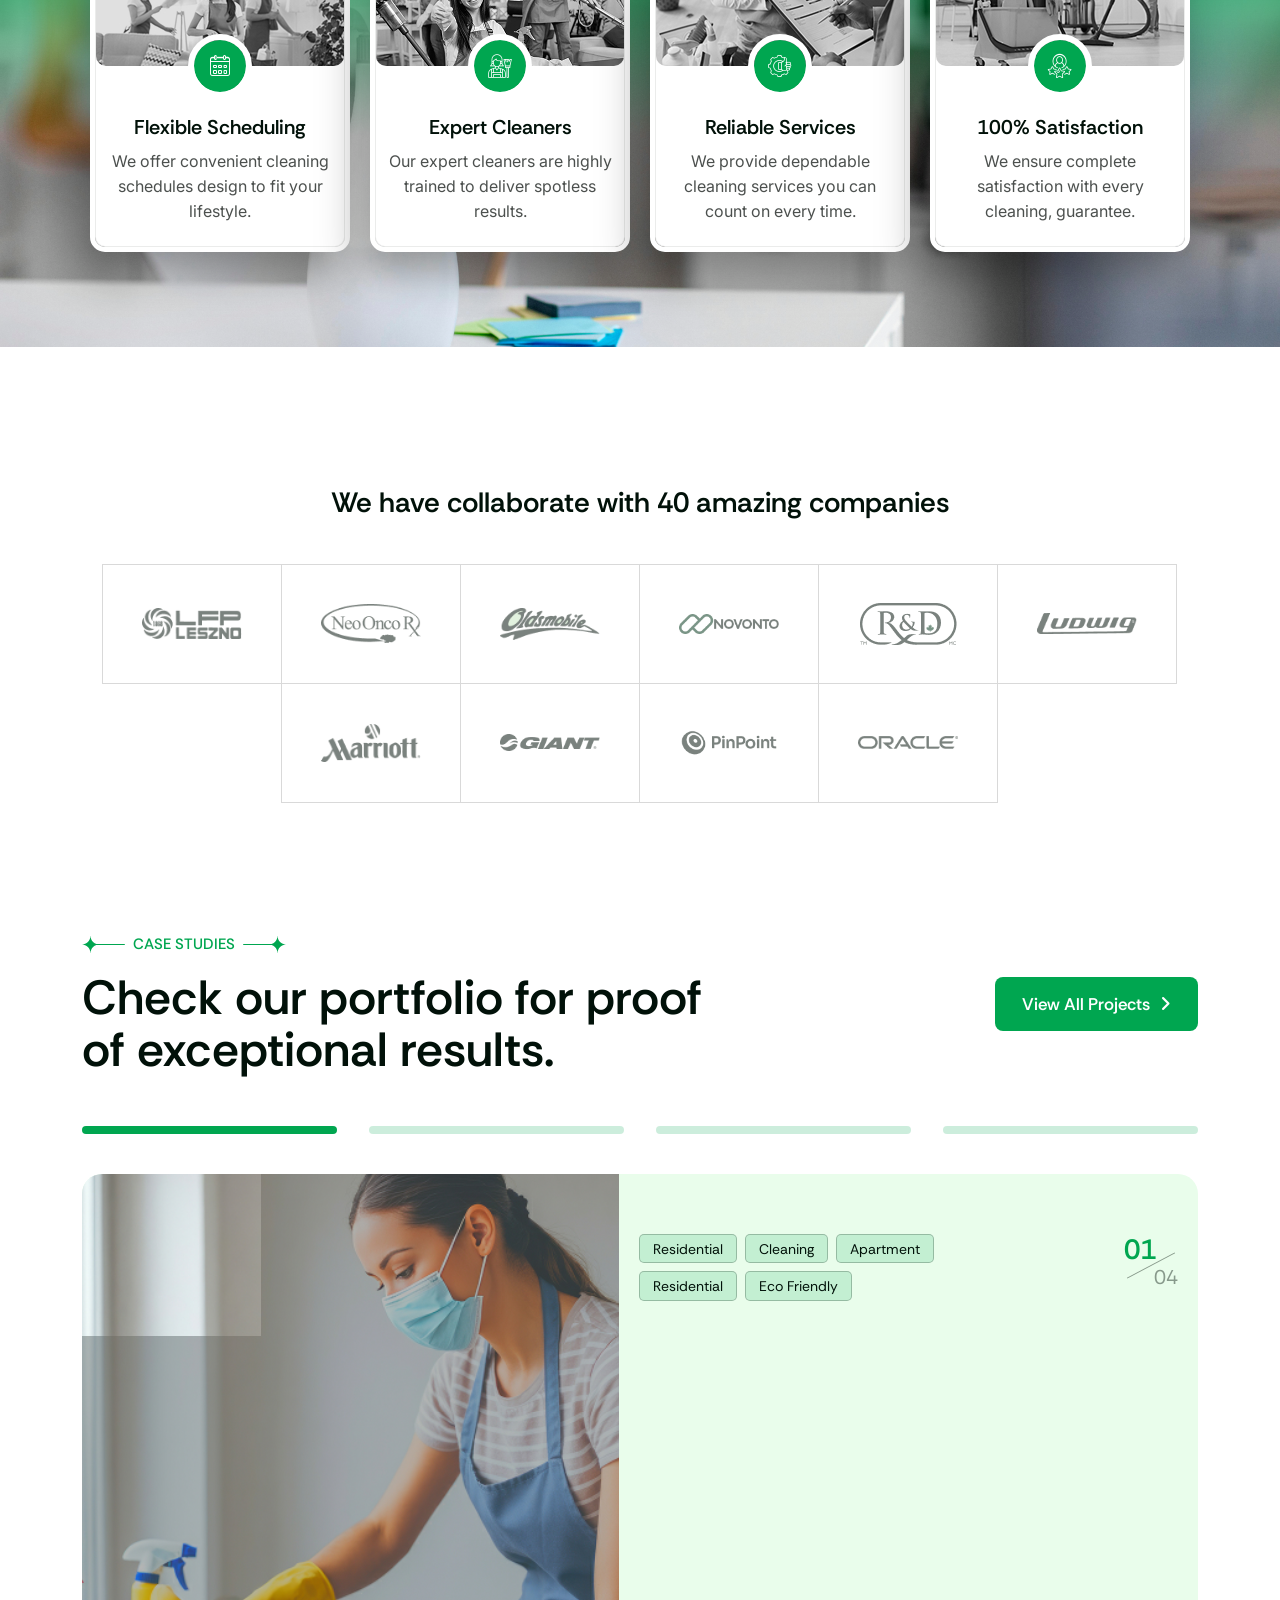
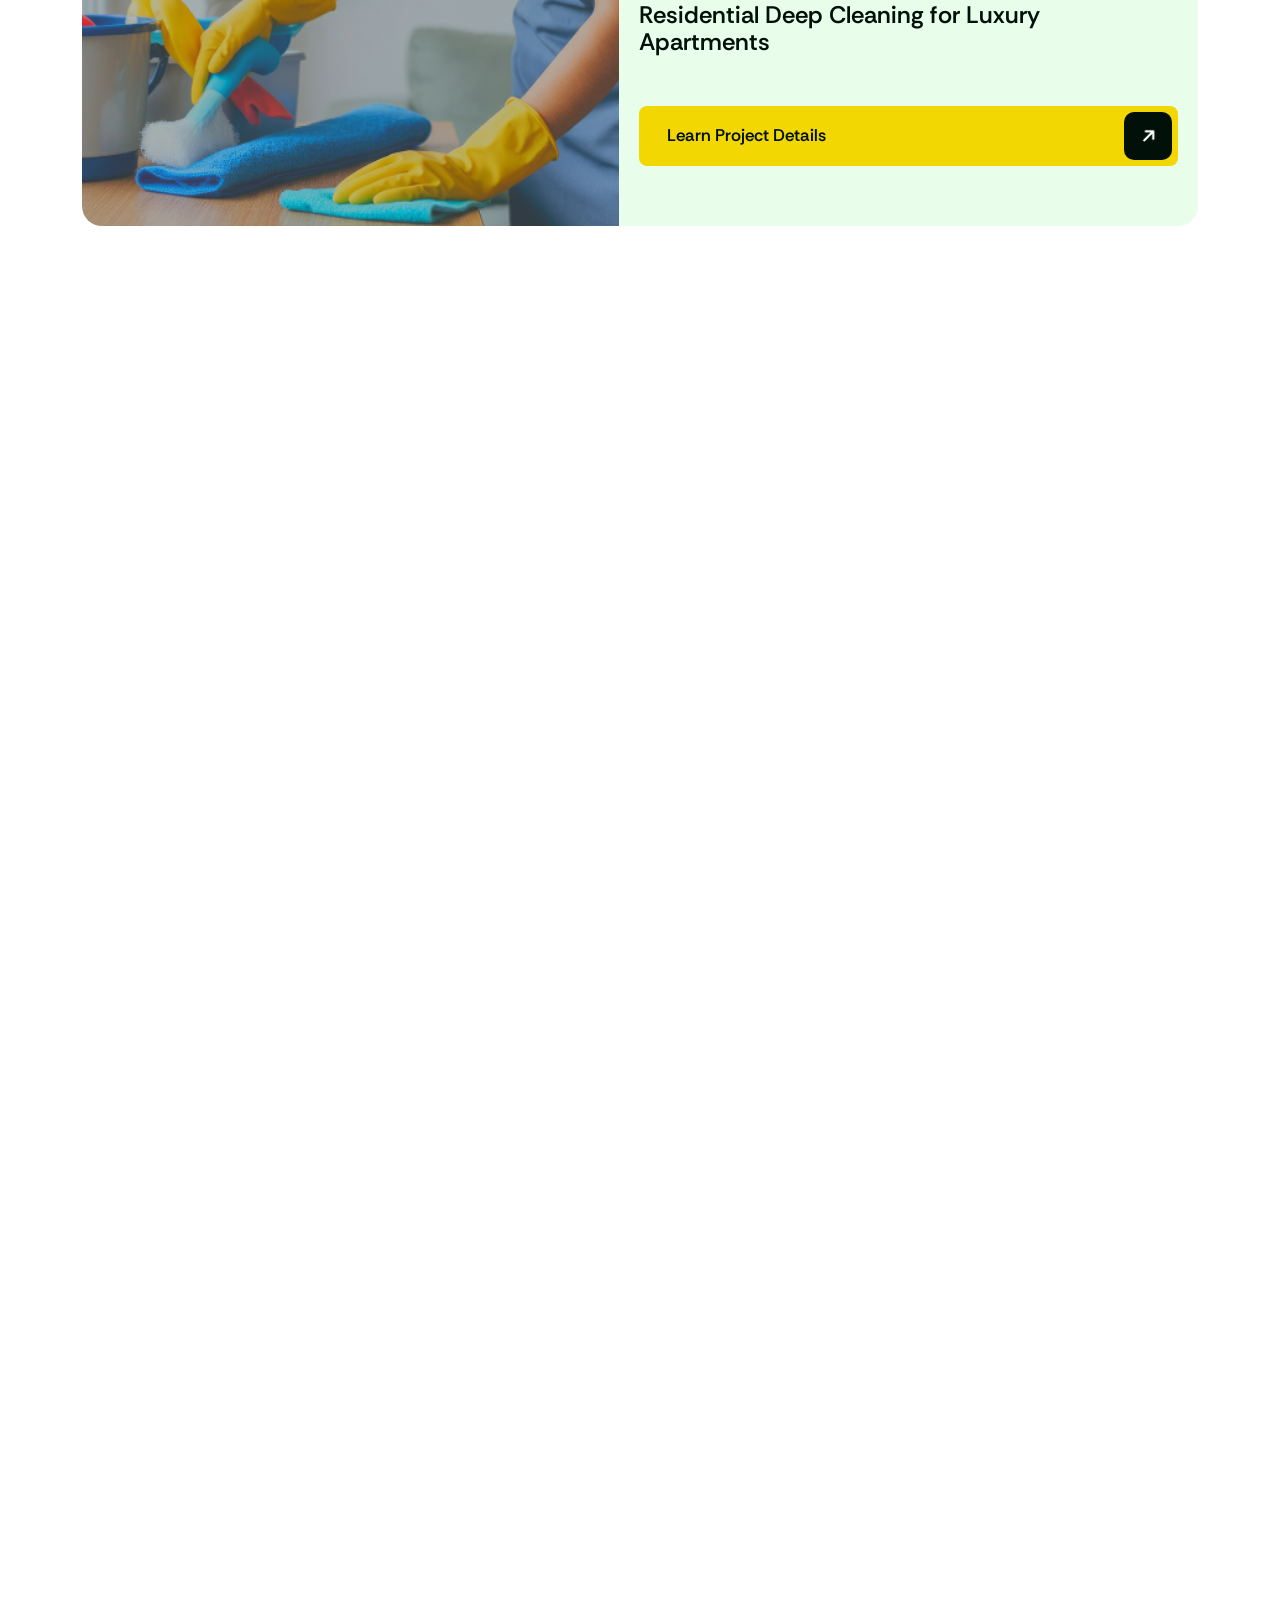
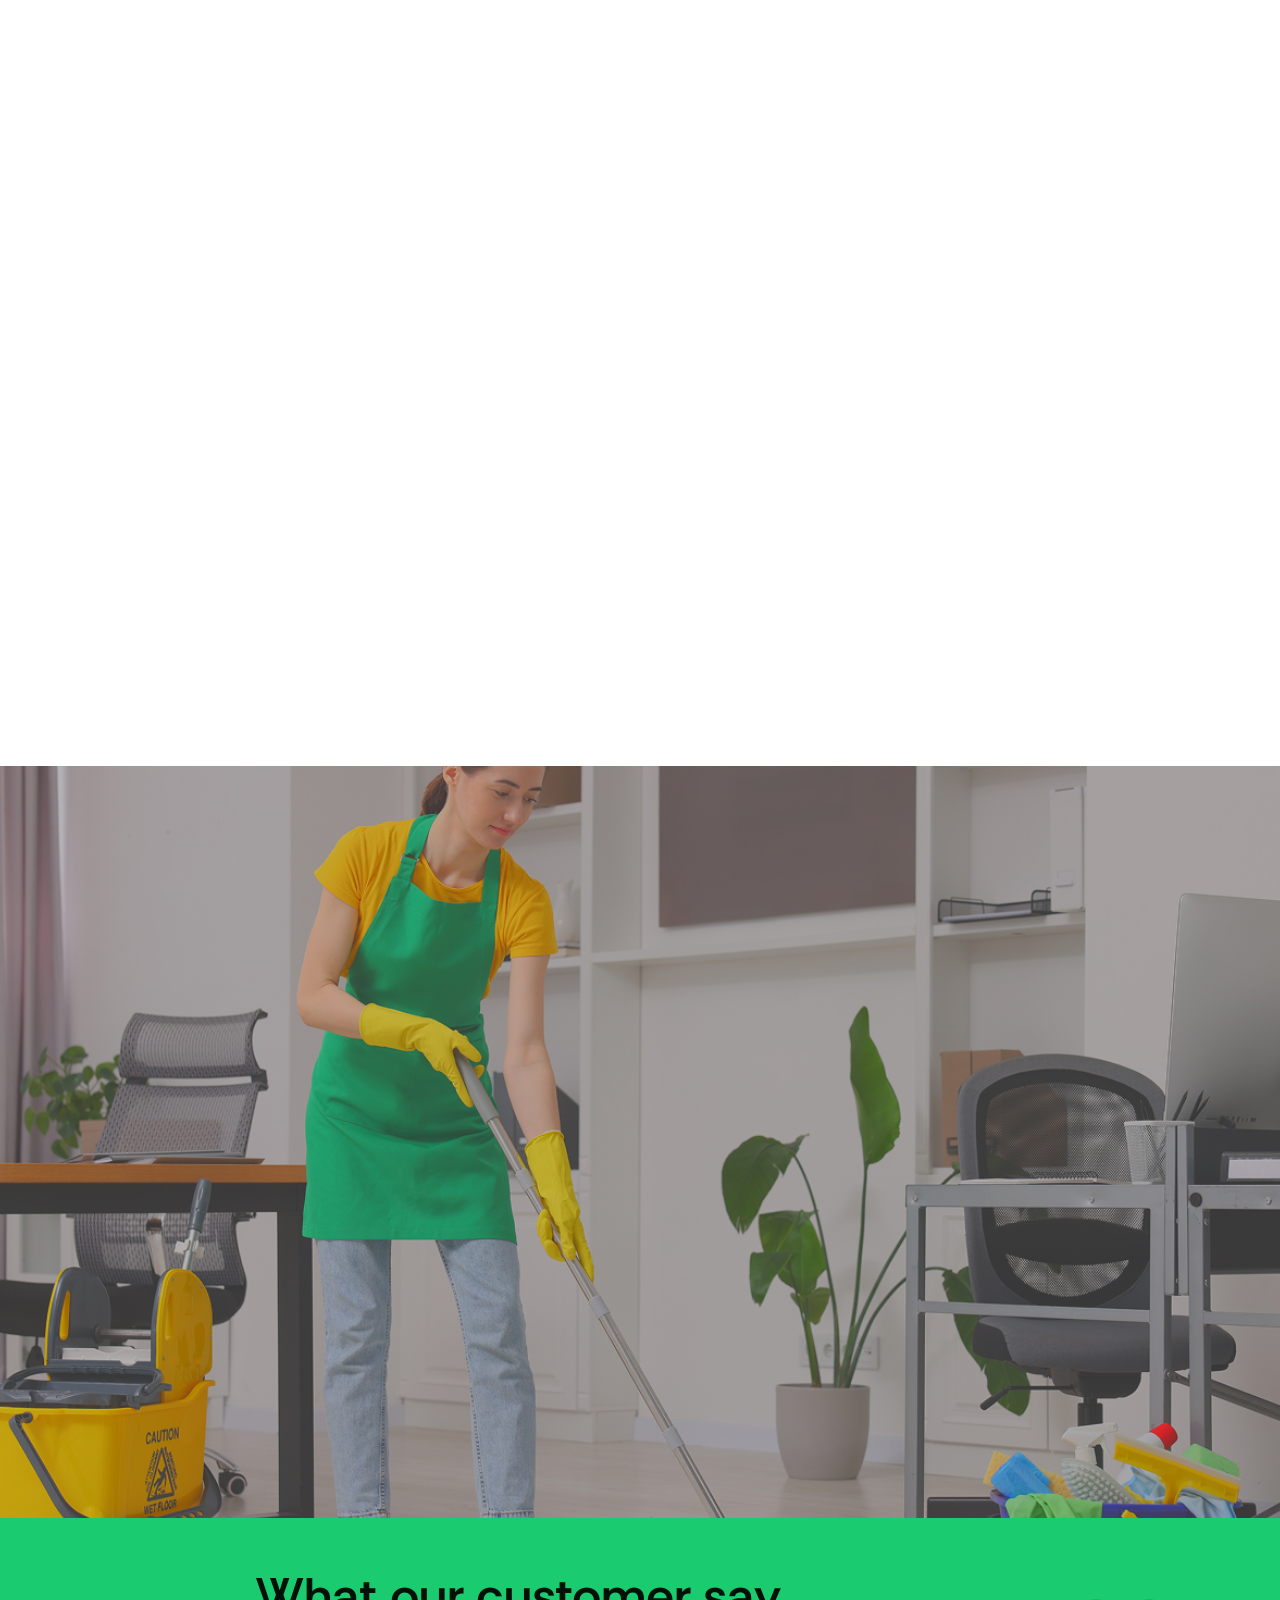
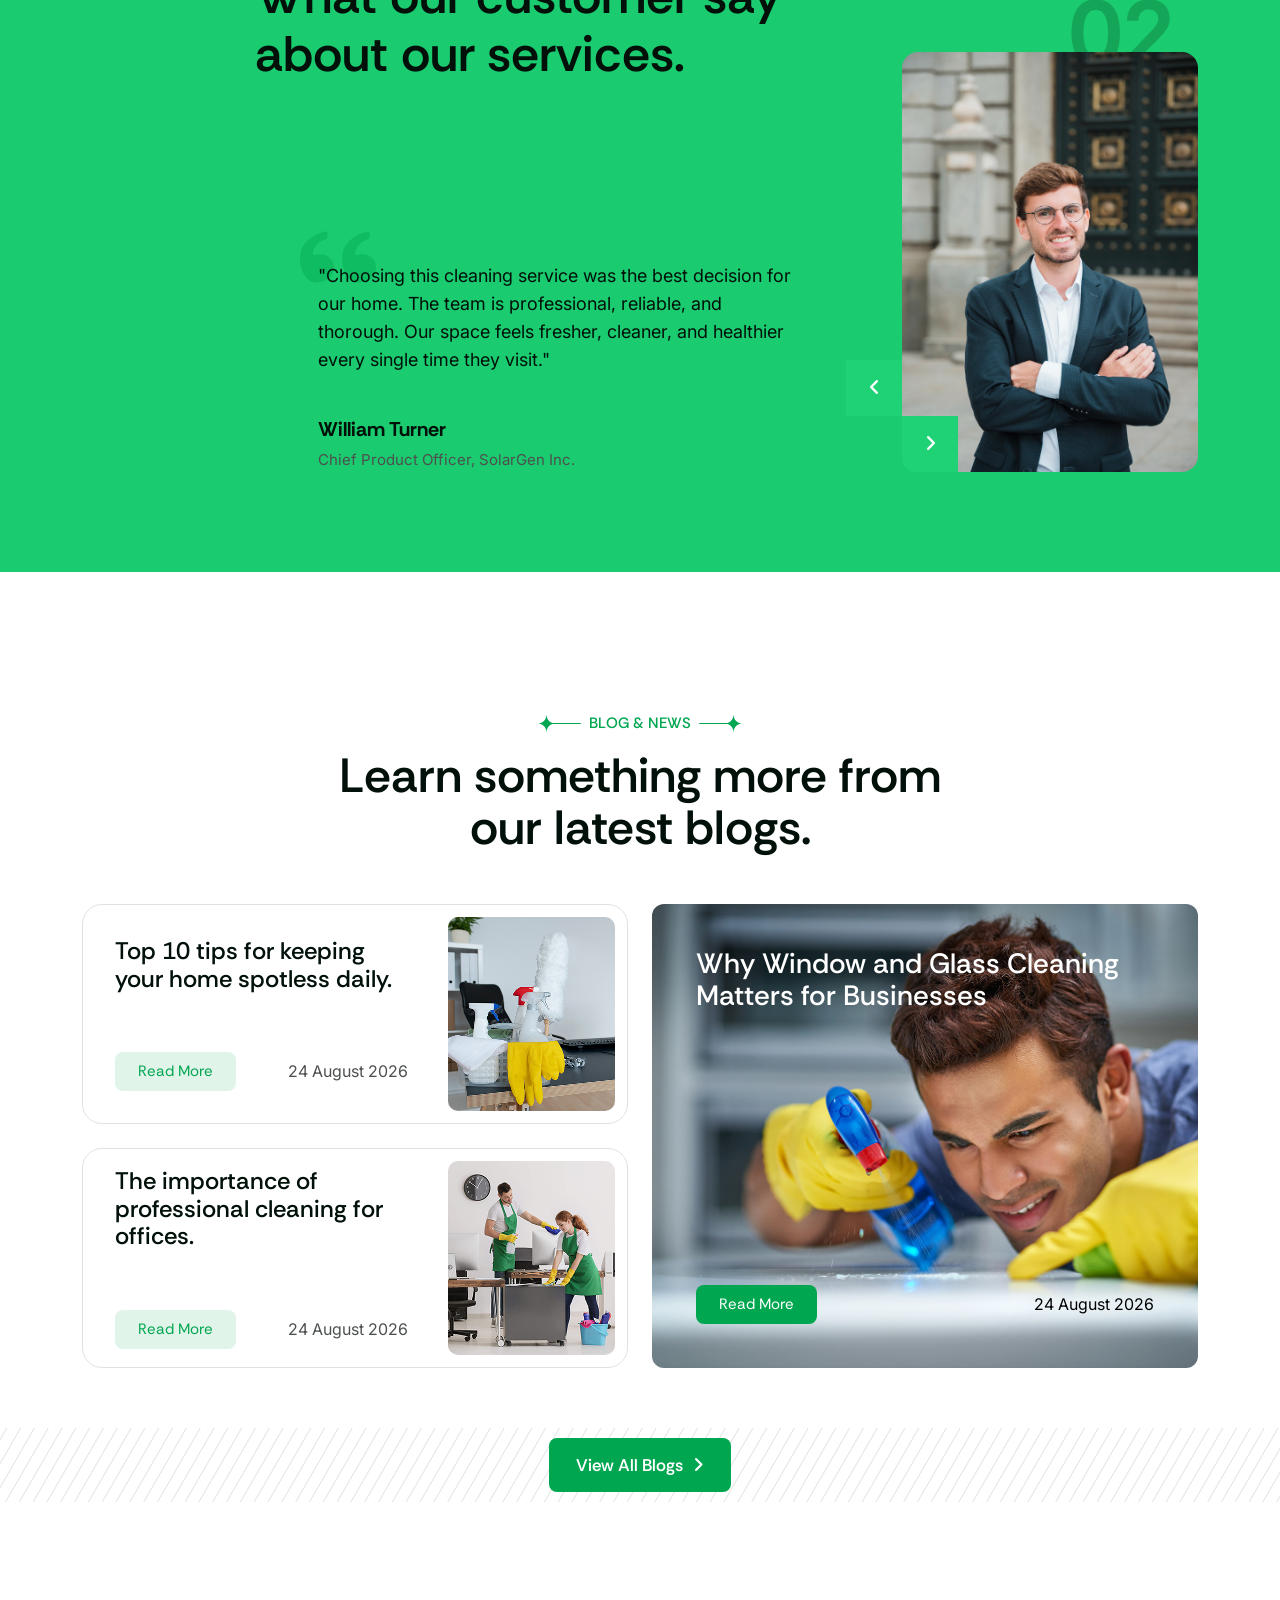
<file: index-2.html>
<!Doctype html>
<html class="no-js" lang="zxx">
    
    <head>
        <meta charset="utf-8">
        <meta http-equiv="x-ua-compatible" content="ie=edge">
        <title>CLeanox - Cleaning Services Home Page</title>
        <meta name="description" content="">
        <meta name="viewport" content="width=device-width, initial-scale=1">
		<link rel="shortcut icon" type="image/x-icon" href="assets/img/favicon.ico">
        <!-- Place favicon.ico in the root directory -->


		<!-- all-CSS-link-here -->
        <link rel="stylesheet" href="assets/css/bootstrap.min.css">
        <link rel="stylesheet" href="assets/css/swiper-bundle.min.css">
        <link rel="stylesheet" href="assets/css/all.min.css">
        <link rel="stylesheet" href="assets/css/odometer.min.css">
        <link rel="stylesheet" href="assets/css/nice-select.css">
        <link rel="stylesheet" href="assets/css/animate.css">
        <link rel="stylesheet" href="assets/css/magnific-popup.css">
        <link rel="stylesheet" href="assets/css/flaticon_cleanox_logo.css">
        <link rel="stylesheet" href="assets/css/main.css">
    </head>

    <body class="cx-home-2" >

            
        <div class="cx-home-2-wrapper ">

            <!-- start preloader -->
            <div class="cx-preloader">

                <div class="scene" role="status" aria-label="Loading">
                    <div class="brush">
                      <div class="handle"></div>
                      <div class="connector"></div>
                      <div class="head"></div>
                      <div class="bristles">
                        <div class="bristle"></div>
                        <div class="bristle"></div>
                        <div class="bristle"></div>
                        <div class="bristle"></div>
                        <div class="bristle"></div>
                        <div class="bristle"></div>
                        <div class="bristle"></div>
                        <div class="bristle"></div>
                        <div class="bristle"></div>
                        <div class="bristle"></div>
                        <div class="bristle"></div>
                        <div class="bristle"></div>
                        <div class="bristle"></div>
                      </div>
                    </div>
                 
                    <div class="trail"></div>
                 
                    <div class="floor-ripple"></div>
                    <div class="floor-ripple"></div>
                    <div class="floor-ripple"></div>
                 
                    <div class="shadow"></div>
                </div>

            </div>
            <!-- end preloader -->



            <!-- header-start -->
            <header class="cx-header-2-area">
                <!-- logo -->
                <div class="cx-header-2-logo">
                    <a href="#" aria-label="name">
                        <img src="assets/img/logo/favicon-1.svg" alt="">
                    </a>
                </div>
                
                <div class="container cx-container-1">
                    <div class="cx-header-2-inner">

                        <!-- menu -->
                        <nav class="cx-main-navigation has-header-2 d-none d-xl-inline-block">
                            <ul id="main-nav" class="nav navbar-nav">
                        
                                <li class="dropdown">
                                    <a href="#">
                                        Home
                                    </a>
                                    <ul class="dropdown-menu clearfix">
                                        <li><a href="index.html">Home One</a></li>
                                        <li><a href="index-2.html">Home Two</a></li>
                                        <li><a href="index-3.html">Home Three</a></li>
                                        <li><a href="index-4.html">Home Four</a></li>
                                        <li><a href="index-5.html">Home Five</a></li>
                                        <li><a href="index-6.html">Home Six</a></li>
                                    </ul>
                                </li>
                        
                                <li>
                                    <a href="#">
                                        Services
                                    </a>
                                </li>
                                

                                <li class="dropdown">
                                    <a href="#">
                                        Pages
                                    </a>
                                    <ul class="dropdown-menu clearfix">
                        
                                        <li class="dropdown">
                                            <a href="team.html">Team</a>
                                            <ul class="dropdown-menu clearfix">
                                                <li><a href="team.html">Team One</a></li>
                                                <li><a href="team-2.html">team two</a></li>
                                                <li><a href="team-3.html">team three</a></li>
                                                <li><a href="team-4.html">team four</a></li>
                                                <li><a href="team-details.html">team details</a></li>
                                            </ul>
                                        </li>
                        
                                        <li class="dropdown">
                                            <a href="career-page.html">Career page</a>
                                            <ul class="dropdown-menu clearfix">
                                                <li><a href="career-page.html">Career page</a></li>
                                                <li><a href="career-single.html">Career single</a></li>
                                            </ul>
                                        </li>
                        
                                        <li><a href="price.html">Price Page</a></li>
                                        <li><a href="choose-us.html">Choose Us</a></li>
                                        <li><a href="testimonial.html">Testimonial</a></li>
                                        <li><a href="work-process.html">Work Process</a></li>
                                        <li><a href="faqs.html">FAQs Page</a></li>
                                        <li><a href="404.html">404</a></li>
                        
                                    </ul>
                                </li>
                        
                                                            
                                <li >
                                    <a href="#">
                                        Portfolio
                                    </a>
                                </li>
                                    
                                
                                <li class="dropdown">
                                    <a href="#">
                                        Blog
                                    </a>
                                    <ul class="dropdown-menu clearfix">
                                        <li><a href="blog.html">Blog Grid</a></li>
                                        <li><a href="blog.html">Blog Standard</a></li>
                                        <li><a href="blog-details.html">Blog Details</a></li>
                        
                                    </ul>
                                </li>

                                <li >
                                    <a href="#">
                                        Contact Us
                                    </a>
                                </li>

                            </ul>
                        </nav>


                        <!-- support -->
                        <div class="cx-header-2-support">
                            <div class="content-box">
                                <p class="cx-p-1 title">Call Us Now:</p>
                                <h5 class="cx-p-1 link-elm">
                                    <a href="#" aria-label="name">(209) 555-0104</a>
                                </h5>
                            </div>
                            <div class="icon-elm">
                                <i class="flaticon-customer-service flaticon"></i>
                            </div>
                        </div>
                    </div>
                </div>

                <!-- offcanvas-btn -->
                <button type="button" aria-label="name" class="cx-offcanvas-btn-2 offcanvas_toggle">
                    <span></span>
                    <span></span>
                    <span></span>
                </button>
            </header>
            <!-- header-end -->

            <!-- hero-start -->
            <section class="cx-hero-2-area wa-fix wa-p-relative">
                <!-- slider -->
                <div class="cx-hero-2-slider cx_h2_slider_active">
                    <div class="swiper-wrapper">
                        <div class="swiper-slide">

                            <div class="cx-hero-2-item">
                                <div class="cx-hero-2-item-img wa-fix wa-img-cover">
                                    <img src="assets/img/hero/h2-img-1.jpg" alt="">
                                </div>
                                <div class="container cx-container-1">
                                    <div class="cx-hero-2-item-content">
                                        <h3 class="cx-h-1 title">
                                            Shining Residential & Commercial <span>Cleaning</span> Services.
                                        </h3>
                                        <p class="cx-p-1 disc">We provide reliable, eco-friendly cleaning solutions that leave your home & workplace spotless, fresh worry-free.</p>
                                        <div class="btn-elm">
                                            <a href="#" aria-label="name" class="cx-pr-btn-1 wa_btn_split has-v2">
                                                <span class="text">Get Our Services</span>
                                                <span class="icon">
                                                    <i class="fa-solid fa-angle-right"></i>
                                                </span>
                                            </a>
                                        </div>

                                        <div class="vector-1">
                                            <img src="assets/img/hero/h2-vector-1.png" alt="">
                                        </div>
                                    </div>
                                </div>
                            </div>
                        </div>
                        <div class="swiper-slide">

                            <div class="cx-hero-2-item">
                                <div class="cx-hero-2-item-img wa-fix wa-img-cover">
                                    <img src="assets/img/hero/h2-img-2.jpg" alt="">
                                </div>
                                <div class="container cx-container-1">
                                    <div class="cx-hero-2-item-content">
                                        <h3 class="cx-h-1 title">
                                            Shining Residential & Commercial <span>Cleaning</span> Services.
                                        </h3>
                                        <p class="cx-p-1 disc">We provide reliable, eco-friendly cleaning solutions that leave your home & workplace spotless, fresh worry-free.</p>
                                        <div class="btn-elm">
                                            <a href="#" aria-label="name" class="cx-pr-btn-1 wa_btn_split has-v2">
                                                <span class="text">Get Our Services</span>
                                                <span class="icon">
                                                    <i class="fa-solid fa-angle-right"></i>
                                                </span>
                                            </a>
                                        </div>

                                        <div class="vector-1">
                                            <img src="assets/img/hero/h2-vector-1.png" alt="">
                                        </div>
                                    </div>
                                </div>
                            </div>
                        </div>
                        <div class="swiper-slide">

                            <div class="cx-hero-2-item">
                                <div class="cx-hero-2-item-img wa-fix wa-img-cover">
                                    <img src="assets/img/hero/h2-img-3.jpg" alt="">
                                </div>
                                <div class="container cx-container-1">
                                    <div class="cx-hero-2-item-content">
                                        <h3 class="cx-h-1 title">
                                            Shining Residential & Commercial <span>Cleaning</span> Services.
                                        </h3>
                                        <p class="cx-p-1 disc">We provide reliable, eco-friendly cleaning solutions that leave your home & workplace spotless, fresh worry-free.</p>
                                        <div class="btn-elm">
                                            <a href="#" aria-label="name" class="cx-pr-btn-1 wa_btn_split has-v2">
                                                <span class="text">Get Our Services</span>
                                                <span class="icon">
                                                    <i class="fa-solid fa-angle-right"></i>
                                                </span>
                                            </a>
                                        </div>

                                        <div class="vector-1">
                                            <img src="assets/img/hero/h2-vector-1.png" alt="">
                                        </div>
                                    </div>
                                </div>
                            </div>
                        </div>
                    </div>
                </div>

                <!-- social -->
                <div class="cx-hero-2-social">
                    <a href="#" aria-label="name" class="link-elm">
                        <i class="fa-brands fa-facebook-f"></i>
                    </a>
                    <a href="#" aria-label="name" class="link-elm">
                        <i class="fa-brands fa-instagram"></i>
                    </a>
                    <a href="#" aria-label="name" class="link-elm">
                        <i class="fa-brands fa-x-twitter"></i>
                    </a>
                    <a href="#" aria-label="name" class="link-elm">
                        <i class="fa-brands fa-linkedin-in"></i>
                    </a>
                </div>

                <!-- features -->
                <div class="cx-hero-2-features">
                    <div class="cx-hero-2-features-wrap">

                        <div class="cx-hero-2-features-box">
                            <h3 class="cx-hero-2-features-title cx-h-1">
                                <i class="flaticon-clean flaticon"></i>
                                Spotless & Hygienic Cleaning
                            </h3>
                        </div>

                        <div class="cx-hero-2-features-box">
                            <h3 class="cx-hero-2-features-title cx-h-1">
                                <i class="flaticon-team-1 flaticon"></i>
                                Reliable & Professional Team
                            </h3>
                        </div>

                        <div class="cx-hero-2-features-box">
                            <h3 class="cx-hero-2-features-title cx-h-1">
                                <i class="flaticon-eco flaticon"></i>
                                Eco-Friendly Cleaning Solutions
                            </h3>
                        </div>

                    </div>
                </div>

                <!-- pagination -->
                <div class="cx-hero-2-pagination">
                    <p class="cx-p-1 current-number pagi-text">01</p>
                    <div class="cx_h2_slider_pagination"></div>
                    <p class="cx-p-1 total-number pagi-text">03</p>
                </div>
            </section>
            <!-- hero-end -->

            <!-- about-start -->
            <section class="cx-about-2-area pt-140 pb-140 wa-fix">
                <div class="container cx-container-1">
                    <div class="cx-about-2-wrap">

                        <!-- left-img -->
                        <div class="cx-about-2-left">

                            <!-- section-title -->
                            <div class="cx-about-2-sec-title mb-50">
                                <h4 class="cx-subtitle-2 ">
                                    <img src="assets/img/about/subtitle-2-icon-1.svg" alt="">
                                    <span class="text wa_subtitle_ani_1">About Us</span>
                                    <img src="assets/img/about/subtitle-2-icon-2.svg" alt="">
                                </h4>
                                <h2 class="cx-sec-title-2 wa_title_ani_1">Trusted experts in keeping your household spotless and fresh.</h2>
                            </div>

                            <div class="cx-about-2-left-inner">


                                <div class="cx-about-2-left-inner-img">
                                    <div class="img-1 wa-fix" >
                                        <img class="wow slideInUp" data-wow-offset="100"  src="assets/img/about/a2-img-1.png" alt="">
                                    </div>
                                    <div class="shape-1" >
                                        <svg preserveaspectratio="none" viewBox="0 0 265 130" fill="none" xmlns="http://www.w3.org/2000/svg">
                                            <path d="M264.699 1.52588e-05C264.699 34.3103 250.755 67.2153 225.935 91.4763C201.115 115.737 167.451 129.367 132.35 129.367C97.2483 129.367 63.5847 115.737 38.7643 91.4763C13.9439 67.2153 5.30015e-06 34.3103 0 3.47927e-05L132.35 1.52588e-05H264.699Z" fill="#D7F2D9"/>
                                        </svg>
                                    </div>
                                    <div class="img-2 wow fadeInUp2" data-wow-offset="100">
                                        <img src="assets/img/about/a2-img-2.png" alt="">
                                    </div>
                                </div>


                                <div class="cx-about-2-left-inner-content">
                                    <p class="cx-p-1 disc wow fadeInUp2" data-wow-offset="100">Our skilled cleaning team takes pride in maintaining spotless homes. We use safe, effective methods to ensure freshness and hygiene. Enjoy a healthier, more comfortable.</p>

                                    <h3 class="cx-h-2 title wow fadeInUp2" data-wow-offset="100">Cleanox Cleaning Company Specialty:</h3>

                                    <ul class="wa-ul features-list">
                                        <li class="cx-p-1 wow fadeInUp2" data-wow-offset="100">
                                            <img src="assets/img/about/a2-check-icon.svg" alt="">
                                            Easy Booking Process
                                        </li>
                                        <li class="cx-p-1 wow fadeInUp2" data-wow-offset="100">
                                            <img src="assets/img/about/a2-check-icon.svg" alt="">
                                            Customized Cleaning Plans
                                        </li>
                                        <li class="cx-p-1 wow fadeInUp2" data-wow-offset="100">
                                            <img src="assets/img/about/a2-check-icon.svg" alt="">
                                            Eco-Friendly Cleaning Tools
                                        </li>
                                    </ul>

                                    <div class="btn-elm wow fadeInUp2" data-wow-offset="100">
                                        <a href="#" aria-label="name" class="cx-pr-btn-1 wa_btn_split has-v2">
                                            <span class="text">Know About Us</span>
                                            <span class="icon">
                                                <i class="fa-solid fa-angle-right"></i>
                                            </span>
                                        </a>
                                    </div>
                                </div>

                            </div>
                        </div>

                        <!-- right -->
                        <div class="cx-about-2-right wa-p-relative">
                            <div class="cx-about-2-img-2 wa-fix wa-img-cover vy-cover-trigger" data-mask-image="assets/img/about/a2-mask-img.png">
                                <img class="vy-cover-slice-img" src="assets/img/about/a2-img-3.png" alt="">

                                <div class="vy-cover-ani">
                                    <div class="vy-cover-slice"></div>
                                    <div class="vy-cover-slice"></div>
                                    <div class="vy-cover-slice"></div>
                                </div>
                            </div>

                            <div class="cx-about-2-img-3 wa-fix wa-img-cover">
                                <img src="assets/img/about/a2-img-4.png" alt="">

                                <div class="btn-elm">
                                    <a href="#" class="cx-play-btn-1">
                                        <i class="fa-solid fa-play"></i>
                                    </a>
                                </div>
                            </div>

                            <div class="cx-about-2-img-4 ">
                                <img class="wow fadeInRight2" data-wow-offset="100" data-wow-duration="2s" src="assets/img/about/a2-img-5.png" alt="">
                            </div>
                        </div>
                    </div>

                    <div class="cx-about-2-counter">
                        <div class="cx-about-2-counter-box">
                            <div class="left-content">
                                <h4 class="cx-h-2 number">
                                    <span class="odometer" data-count="1.5">0</span>k<span class="plus">+</span>
                                </h4>
                                <p class="cx-p-1 disc">Clients and Partners Worldwide</p>
                            </div>
                            <div class="icon-elm">
                                <img src="assets/img/about/a2-icon-1.svg" alt="">
                            </div>
                        </div>
                        <div class="cx-about-2-counter-box">
                            <div class="left-content">
                                <h4 class="cx-h-2 number">
                                    <span class="odometer" data-count="36">0</span><span class="plus">+</span>
                                </h4>
                                <p class="cx-p-1 disc">Awards Winning Acquired</p>
                            </div>
                            <div class="icon-elm">
                                <img src="assets/img/about/a2-icon-2.svg" alt="">
                            </div>
                        </div>
                    </div>
                </div>
            </section>
            <!-- about-end -->

            <!-- services-start -->
            <section class="cx-services-2-area pb-70 pt-140">
                <div class="container cx-container-1">
                    <!-- section-title -->
                    <div class="cx-services-2-sec-title ">
                        <div class="left">
                            <h4 class="cx-subtitle-2 ">
                                <img src="assets/img/about/subtitle-2-icon-1.svg" alt="">
                                <span class="text wa_subtitle_ani_1">Best Services</span>
                                <img src="assets/img/about/subtitle-2-icon-2.svg" alt="">
                            </h4>
                            <h2 class="cx-sec-title-2 wa_title_ani_1">Our company provide the best cleaning service</h2>
                        </div>
                        <div class="right">
                            <p class="cx-p-1 sec-disc wow fadeInRight2" data-wow-offset="100">We deliver top-quality cleaning solutions designed to meet every need. Our professional team ensures your space stays spotless, fresh, and inviting.</p>

                            <div class="btn-elm wow fadeInRight2" data-wow-offset="100">
                                <a href="#" aria-label="name" class="cx-pr-btn-1 wa_btn_split has-v2">
                                    <span class="text">View All Services</span>
                                    <span class="icon">
                                        <i class="fa-solid fa-angle-right"></i>
                                    </span>
                                </a>
                            </div>
                        </div>
                    </div>

                    <div class="cx-services-2-wrap">

                        <div class="cx-services-2-left">

                            <!-- img -->
                            <div class="cx-services-2-img wa-fix wa-img-cover vy-cover-trigger">
                                <img class="vy-cover-slice-img" src="assets/img/services/s2-img-1.jpg" alt="">

                                <div class="vy-cover-ani">
                                    <div class="vy-cover-slice"></div>
                                    <div class="vy-cover-slice"></div>
                                    <div class="vy-cover-slice"></div>
                                </div>
                            </div>

                            <!-- tabs-pane -->
                            <div class="cx-services-2-tabs-pane-box">
                                <div class="tab-content cx-services-2-tabs-pane" >
                                    <!-- single-pane -->
                                    <div class="tab-pane fade show active" id="home" role="tabpanel" aria-labelledby="home-tab">
                                        <div class="cx-services-2-tabs-pane-single">
                                            <div class="icon-elm">
                                                <i class="flaticon-apartment flaticon"></i>
                                            </div>
                                            <p class="cx-p-1 disc">Our residential deep cleaning ensures every corner of your home shines. We remove hidden dust, dirt, and allergens.</p>
                                            <a href="#" aria-label="name" class="btn-elm cx-p-1">
                                                <span class="text">Read More</span>
                                                <span class="icon">
                                                    <img src="assets/img/services/arrow-right1.svg" alt="">
                                                </span>
                                            </a>
                                        </div>
                                    </div>
    
                                    <div class="tab-pane fade" id="profile" role="tabpanel" aria-labelledby="profile-tab">
                                        <div class="cx-services-2-tabs-pane-single">
                                            <div class="icon-elm">
                                                <i class="flaticon-office flaticon"></i>
                                            </div>
                                            <p class="cx-p-1 disc">Our residential deep cleaning ensures every corner of your home shines. We remove hidden dust, dirt, and allergens.</p>
                                            <a href="#" aria-label="name" class="btn-elm cx-p-1">
                                                <span class="text">Read More</span>
                                                <span class="icon">
                                                    <img src="assets/img/services/arrow-right1.svg" alt="">
                                                </span>
                                            </a>
                                        </div>
                                    </div>
                                    <div class="tab-pane fade" id="contact" role="tabpanel" aria-labelledby="contact-tab">
                                        <div class="cx-services-2-tabs-pane-single">
                                            <div class="icon-elm">
                                                <i class="flaticon-silhouette flaticon"></i>
                                            </div>
                                            <p class="cx-p-1 disc">Our residential deep cleaning ensures every corner of your home shines. We remove hidden dust, dirt, and allergens.</p>
                                            <a href="#" aria-label="name" class="btn-elm cx-p-1">
                                                <span class="text">Read More</span>
                                                <span class="icon">
                                                    <img src="assets/img/services/arrow-right1.svg" alt="">
                                                </span>
                                            </a>
                                        </div>
                                    </div>
                                    <div class="tab-pane fade" id="contact2" role="tabpanel" aria-labelledby="contact-tab2">
                                        <div class="cx-services-2-tabs-pane-single">
                                            <div class="icon-elm">
                                                <i class="flaticon-window-cleaning-1 flaticon"></i>
                                            </div>
                                            <p class="cx-p-1 disc">Our residential deep cleaning ensures every corner of your home shines. We remove hidden dust, dirt, and allergens.</p>
                                            <a href="#" aria-label="name" class="btn-elm cx-p-1">
                                                <span class="text">Read More</span>
                                                <span class="icon">
                                                    <img src="assets/img/services/arrow-right1.svg" alt="">
                                                </span>
                                            </a>
                                        </div>
                                    </div>
                                    <div class="tab-pane fade" id="contact3" role="tabpanel" aria-labelledby="contact-tab3">
                                        <div class="cx-services-2-tabs-pane-single">
                                            <div class="icon-elm">
                                                <i class="flaticon-carpet flaticon"></i>
                                            </div>
                                            <p class="cx-p-1 disc">Our residential deep cleaning ensures every corner of your home shines. We remove hidden dust, dirt, and allergens.</p>
                                            <a href="#" aria-label="name" class="btn-elm cx-p-1">
                                                <span class="text">Read More</span>
                                                <span class="icon">
                                                    <img src="assets/img/services/arrow-right1.svg" alt="">
                                                </span>
                                            </a>
                                        </div>
                                    </div>
                                    <div class="tab-pane fade" id="contact4" role="tabpanel" aria-labelledby="contact-tab4">
                                        <div class="cx-services-2-tabs-pane-single">
                                            <div class="icon-elm">
                                                <i class="flaticon-polisher-1 flaticon"></i>
                                            </div>
                                            <p class="cx-p-1 disc">Our residential deep cleaning ensures every corner of your home shines. We remove hidden dust, dirt, and allergens.</p>
                                            <a href="#" aria-label="name" class="btn-elm cx-p-1">
                                                <span class="text">Read More</span>
                                                <span class="icon">
                                                    <img src="assets/img/services/arrow-right1.svg" alt="">
                                                </span>
                                            </a>
                                        </div>
                                    </div>
                                </div>
                            </div>

                        </div>

                        <ul class="cx-services-2-tabs-btn wa-ul" role="tablist">

                            <!-- single-btn -->
                            <li class="nav-item wow fadeInUp2" data-wow-offset="100" role="presentation">
                                <button class="nav-link active cx-h-2" id="home-tab" data-bs-toggle="tab" data-bs-target="#home" type="button" role="tab" aria-controls="home" aria-selected="true">
                                    <span class="number">01</span>
                                    <span class="text">Residential Deep Cleaning</span>
                                    <span class="icon">
                                        <i class="flaticon-apartment flaticon"></i>
                                    </span>
                                </button>
                            </li>
                            <li class="nav-item wow fadeInUp2" data-wow-offset="100" role="presentation">
                                <button class="nav-link cx-h-2" id="profile-tab" data-bs-toggle="tab" data-bs-target="#profile" type="button" role="tab" aria-controls="profile" aria-selected="false">
                                    <span class="number">02</span>
                                    <span class="text">Commercial Office Cleaning</span>
                                    <span class="icon">
                                        <i class="flaticon-office flaticon"></i>
                                    </span>
                                </button>
                            </li>
                            <li class="nav-item wow fadeInUp2" data-wow-offset="100" role="presentation">
                              <button class="nav-link cx-h-2" id="contact-tab" data-bs-toggle="tab" data-bs-target="#contact" type="button" role="tab" aria-controls="contact" aria-selected="false">
                                    <span class="number">03</span>
                                    <span class="text">Post-Construction Cleaning</span>
                                    <span class="icon">
                                        <i class="flaticon-silhouette flaticon"></i>
                                    </span>
                              </button>
                            </li>
                            <li class="nav-item wow fadeInUp2" data-wow-offset="100" role="presentation">
                              <button class="nav-link cx-h-2" id="contact-tab2" data-bs-toggle="tab" data-bs-target="#contact2" type="button" role="tab" aria-controls="contact2" aria-selected="false">
                                    <span class="number">04</span>
                                    <span class="text">Window & Glass Cleaning</span>
                                    <span class="icon">
                                        <i class="flaticon-window-cleaning-1 flaticon"></i>
                                    </span>
                              </button>
                            </li>
                            <li class="nav-item wow fadeInUp2" data-wow-offset="100" role="presentation">
                              <button class="nav-link cx-h-2" id="contact-tab3" data-bs-toggle="tab" data-bs-target="#contact3" type="button" role="tab" aria-controls="contact3" aria-selected="false">
                                    <span class="number">05</span>
                                    <span class="text">Carpet & Upholstery Cleaning</span>
                                    <span class="icon">
                                        <i class="flaticon-carpet flaticon"></i>
                                    </span>
                              </button>
                            </li>
                            <li class="nav-item wow fadeInUp2" data-wow-offset="100" role="presentation">
                              <button class="nav-link cx-h-2" id="contact-tab4" data-bs-toggle="tab" data-bs-target="#contact4" type="button" role="tab" aria-controls="contact4" aria-selected="false">
                                    <span class="number">06</span>
                                    <span class="text">Floor Polishing & Maintenance</span>
                                    <span class="icon">
                                        <i class="flaticon-polisher-1 flaticon"></i>
                                    </span>
                              </button>
                            </li>
                        </ul>
                    </div>
                </div>
            </section>
            <!-- services-end -->

            <!-- trust-start -->
            <section class="cx-trust-2-area pt-70 pb-170 wa-fix">
                <div class="container cx-container-1">

                    <!-- section-title -->
                    <div class="cx-trust-2-sec-title text-center mb-65">
                        <h4 class="cx-subtitle-2 ">
                            <img src="assets/img/about/subtitle-2-icon-1.svg" alt="">
                            <span class="text wa_subtitle_ani_1">Cleaning services</span>
                            <img src="assets/img/about/subtitle-2-icon-2.svg" alt="">
                        </h4>
                        <h2 class="cx-sec-title-2 wa_title_ani_1">Explore the number behind our <br> business success.</h2>
                    </div>

                    <div class="cx-trust-2-wrap wa-p-relative">
                        <div class="line-1"></div>
                        <div class="line-2"></div>
                        <div class="line-3"></div>
                        <div class="line-4"></div>
                        <div class="cx-trust-2-item-box">
                            <div class="cx-trust-2-item">
                                <h4 class="cx-h-2 number">
                                    2031<span class="plus">+</span>
                                </h4>
                                <div class="cx-p-1 disc">Projects Completed</div>
                            </div>

                            <div class="cx-trust-2-item">
                                <h4 class="cx-h-2 number">
                                    99<span class="plus">%</span>
                                </h4>
                                <div class="cx-p-1 disc">Happy Customers</div>
                            </div>

                            <div class="cx-trust-2-item">
                                <h4 class="cx-h-2 number">
                                    44<span class="plus">+</span>
                                </h4>
                                <div class="cx-p-1 disc">Professional Team</div>
                            </div>

                            <div class="cx-trust-2-item">
                                <h4 class="cx-h-2 number">
                                    18<span class="plus">+</span>
                                </h4>
                                <div class="cx-p-1 disc">Awards Winning</div>
                            </div>
                        </div>
                    </div>
                </div>
            </section>
            <!-- trust-end -->

            <!-- step-start -->
            <section class="cx-step-2-area pb-135">
                <div class="cx-step-2-img wa-img-cover wa-fix">
                    <img class="wa_parallax_img" src="assets/img/step/s2-img-1.jpg" alt="">
                </div>
                <div class="container cx-container-1">
                    <h4 class="cx-h-2 cx-step-2-sec-title wow slideInDown">Working Process</h4>

                    <div class="cx-step-2-wrap">

                        <!-- single-item -->
                        <div class="cx-step-2-item">
                            <div class="icon-elm">
                                <i class="flaticon-check flaticon"></i>
                            </div>
                            <h4 class="cx-h-2 title">Consultation & Assessment</h4>
                            <div class="dvr-line"></div>
                            <p class="cx-p-1 disc">We begin by understanding your cleaning needs and evaluating your space for a tailored plan.</p>
                        </div>

                        <!-- single-item -->
                        <div class="cx-step-2-item">
                            <div class="icon-elm">
                                <i class="flaticon-check flaticon"></i>
                            </div>
                            <h4 class="cx-h-2 title">Customized Cleaning Plan</h4>
                            <div class="dvr-line"></div>
                            <p class="cx-p-1 disc">Our team designs a personalized cleaning strategy to match your requirements and schedule.</p>
                        </div>

                        <!-- single-item -->
                        <div class="cx-step-2-item">
                            <div class="icon-elm">
                                <i class="flaticon-check flaticon"></i>
                            </div>
                            <h4 class="cx-h-2 title">Professional Cleaning Execution</h4>
                            <div class="dvr-line"></div>
                            <p class="cx-p-1 disc">Trained experts use modern tools and eco-friendly products to ensure spotless results.</p>
                        </div>

                        <!-- single-item -->
                        <div class="cx-step-2-item">
                            <div class="icon-elm">
                                <i class="flaticon-check flaticon"></i>
                            </div>
                            <h4 class="cx-h-2 title">Check & Client Satisfaction</h4>
                            <div class="dvr-line"></div>
                            <p class="cx-p-1 disc">We review every detail and ensure you’re fully satisfied before completing the service.</p>
                        </div>

                    </div>
                </div>
            </section>
            <!-- step-end -->

            <!-- price-start -->
            <section class="cx-price-2-area pt-140 pb-140 wa-fix">
                <div class="container cx-container-1">
                    <div class="cx-trust-2-sec-title text-center mb-35">
                        <h4 class="cx-subtitle-2 ">
                            <img src="assets/img/about/subtitle-2-icon-1.svg" alt="">
                            <span class="text wa_subtitle_ani_1">Pricing plan</span>
                            <img src="assets/img/about/subtitle-2-icon-2.svg" alt="">
                        </h4>
                        <h2 class="cx-sec-title-2 wa_title_ani_1">Flexible cleaning plans designed <br> to fit every budget.</h2>
                    </div>


                    <!-- price-top -->
                    <div class="cx-price-2-top mb-40">
                        <div class="cx-price-2-toggle" role="tablist">
                            <button class="nav-link active cx-p-1" id="nav-home-tab" data-bs-toggle="tab" data-bs-target="#nav-home" type="button" role="tab" aria-controls="nav-home" aria-selected="true">Monthly</button>
                            <div class="cx-price-2-toggle-btn">

                            </div>
                            <button class="nav-link cx-p-1" id="nav-profile-tab" data-bs-toggle="tab" data-bs-target="#nav-profile" type="button" role="tab" aria-controls="nav-profile" aria-selected="false">Annually</button>
                        </div>

                        <div class="shape-elm">
                            <img src="assets/img/price/p2-vector.png" alt="">
                        </div>
                    </div>

                    <div class="cx-price-2-wrap">

                        <!-- left-price-card -->
                        <div class="tab-content cx-price-2-tabs-pane" >

                            <!-- single-pane -->
                            <div class="tab-pane fade show active" id="nav-home" role="tabpanel" aria-labelledby="nav-home-tab">
                                <div class="cx-price-2-card">

                                    <!-- single-card -->
                                    <div class="cx-price-2-card-single wow fadeInUp2" data-wow-offset="100">
                                        
                                        <div class="left-content">
                                            <h5 class="cx-h-2 plan-name">Standard Plan</h5>

                                            <div class="left-content-inner">
                                                <h4 class="cx-h-2 price-elm">
                                                    $<span class="amount">149</span> <span class="time">/Per Monthly</span>
                                                </h4>
                                                <p class="cx-p-1 plan-disc">A balanced plan for thorough cleaning on a regular schedule.</p>
                                                <div class="card-btn wa-p-relative">
                                                    <a href="#" aria-label="name" class="cx-pr-btn-1 wa_btn_split has-v2">
                                                        <span class="text">Get Started</span>
                                                    </a>
                                                    <svg class="bg-shape" preserveAspectRatio="none" viewBox="0 0 203 58" fill="none" xmlns="http://www.w3.org/2000/svg">
                                                        <path d="M203 57.9998C202.684 58.0056 202.358 58.0058 202.021 57.9998H0.00017339C10.8002 57.9998 14.8337 45.6666 15.5004 39.5C15.6671 36.8333 15.5004 28.5066 15.5004 16.4998C15.5004 0 30.6671 0.499861 38.5004 0H155C171.4 0 176.167 10.9999 176.5 16.4998C176.667 14.4998 176.9 15.2998 176.5 34.4998C176.114 53.0263 192.767 57.835 202.021 57.9998H203Z" fill="white"/>
                                                    </svg>
                                                </div>
                                            </div>
                                        </div>

                                        <div class="card-img wa-fix wa-img-cover">
                                            <img src="assets/img/price/p2-img-1.jpg" alt="">
                                        </div>

                                        <ul class="wa-ul plan-features">
                                            <li class="cx-p-1">
                                                <span class="icon">
                                                    <img src="assets/img/price/p2-pin-icon.svg" alt="">
                                                </span>
                                                5-8 Room building
                                            </li>
                                            <li class="cx-p-1">
                                                <span class="icon">
                                                    <img src="assets/img/price/p2-pin-icon.svg" alt="">
                                                </span>
                                                Deep Cleaning Service
                                            </li>
                                            <li class="cx-p-1">
                                                <span class="icon">
                                                    <img src="assets/img/price/p2-pin-icon.svg" alt="">
                                                </span>
                                                Easy Booking Process
                                            </li>
                                            <li class="cx-p-1">
                                                <span class="icon">
                                                    <img src="assets/img/price/p2-pin-icon.svg" alt="">
                                                </span>
                                                Complete room cleaning
                                            </li>
                                            <li class="cx-p-1">
                                                <span class="icon">
                                                    <img src="assets/img/price/p2-pin-icon.svg" alt="">
                                                </span>
                                                House Keeping Service
                                            </li>
                                            <li class="cx-p-1">
                                                <span class="icon">
                                                    <img src="assets/img/price/p2-pin-icon.svg" alt="">
                                                </span>
                                                Recurring Services
                                            </li>
                                        </ul>
                                    </div>

                                    <!-- single-card -->
                                    <div class="cx-price-2-card-single wow fadeInUp2" data-wow-offset="100">

                                        <div class="left-content">
                                            <h5 class="cx-h-2 plan-name">Premium Plan</h5>

                                            <div class="left-content-inner">
                                                <h4 class="cx-h-2 price-elm">
                                                    $<span class="amount">149</span> <span class="time">/Per Monthly</span>
                                                </h4>
                                                <p class="cx-p-1 plan-disc">A balanced plan for thorough cleaning on a regular schedule.</p>
                                                <div class="card-btn wa-p-relative">
                                                    <a href="#" aria-label="name" class="cx-pr-btn-1 wa_btn_split has-v2">
                                                        <span class="text">Get Started</span>
                                                    </a>
                                                    <svg class="bg-shape" preserveAspectRatio="none" viewBox="0 0 203 58" fill="none" xmlns="http://www.w3.org/2000/svg">
                                                        <path d="M203 57.9998C202.684 58.0056 202.358 58.0058 202.021 57.9998H0.00017339C10.8002 57.9998 14.8337 45.6666 15.5004 39.5C15.6671 36.8333 15.5004 28.5066 15.5004 16.4998C15.5004 0 30.6671 0.499861 38.5004 0H155C171.4 0 176.167 10.9999 176.5 16.4998C176.667 14.4998 176.9 15.2998 176.5 34.4998C176.114 53.0263 192.767 57.835 202.021 57.9998H203Z" fill="white"/>
                                                    </svg>
                                                </div>
                                            </div>
                                        </div>

                                        <div class="card-img wa-fix wa-img-cover">
                                            <img src="assets/img/price/p2-img-2.jpg" alt="">
                                        </div>

                                        <ul class="wa-ul plan-features">
                                            <li class="cx-p-1">
                                                <span class="icon">
                                                    <img src="assets/img/price/p2-pin-icon.svg" alt="">
                                                </span>
                                                5-8 Room building
                                            </li>
                                            <li class="cx-p-1">
                                                <span class="icon">
                                                    <img src="assets/img/price/p2-pin-icon.svg" alt="">
                                                </span>
                                                Deep Cleaning Service
                                            </li>
                                            <li class="cx-p-1">
                                                <span class="icon">
                                                    <img src="assets/img/price/p2-pin-icon.svg" alt="">
                                                </span>
                                                Easy Booking Process
                                            </li>
                                            <li class="cx-p-1">
                                                <span class="icon">
                                                    <img src="assets/img/price/p2-pin-icon.svg" alt="">
                                                </span>
                                                Complete room cleaning
                                            </li>
                                            <li class="cx-p-1">
                                                <span class="icon">
                                                    <img src="assets/img/price/p2-pin-icon.svg" alt="">
                                                </span>
                                                House Keeping Service
                                            </li>
                                            <li class="cx-p-1">
                                                <span class="icon">
                                                    <img src="assets/img/price/p2-pin-icon.svg" alt="">
                                                </span>
                                                Recurring Services
                                            </li>
                                        </ul>
                                    </div>

                                </div>
                            </div>
                            <div class="tab-pane fade" id="nav-profile" role="tabpanel" aria-labelledby="nav-profile-tab">
                                <div class="cx-price-2-card">

                                    <!-- single-card -->
                                    <div class="cx-price-2-card-single ">
                                        
                                        <div class="left-content">
                                            <h5 class="cx-h-2 plan-name">Standard Plan</h5>

                                            <h4 class="cx-h-2 price-elm">
                                                $<span class="amount">349</span> <span class="time">/Per Year</span>
                                            </h4>
                                            <p class="cx-p-1 plan-disc">A balanced plan for thorough cleaning on a regular schedule.</p>
                                            <div class="card-btn wa-p-relative">
                                                <a href="#" aria-label="name" class="cx-pr-btn-1 wa_btn_split has-v2">
                                                    <span class="text">Get Started</span>
                                                </a>
                                                <svg class="bg-shape" preserveAspectRatio="none" viewBox="0 0 203 58" fill="none" xmlns="http://www.w3.org/2000/svg">
                                                    <path d="M203 57.9998C202.684 58.0056 202.358 58.0058 202.021 57.9998H0.00017339C10.8002 57.9998 14.8337 45.6666 15.5004 39.5C15.6671 36.8333 15.5004 28.5066 15.5004 16.4998C15.5004 0 30.6671 0.499861 38.5004 0H155C171.4 0 176.167 10.9999 176.5 16.4998C176.667 14.4998 176.9 15.2998 176.5 34.4998C176.114 53.0263 192.767 57.835 202.021 57.9998H203Z" fill="white"/>
                                                </svg>
                                            </div>
                                        </div>

                                        <div class="card-img wa-fix wa-img-cover">
                                            <img src="assets/img/price/p2-img-1.jpg" alt="">
                                        </div>

                                        <ul class="wa-ul plan-features">
                                            <li class="cx-p-1">
                                                <span class="icon">
                                                    <img src="assets/img/price/p2-pin-icon.svg" alt="">
                                                </span>
                                                5-8 Room building
                                            </li>
                                            <li class="cx-p-1">
                                                <span class="icon">
                                                    <img src="assets/img/price/p2-pin-icon.svg" alt="">
                                                </span>
                                                Deep Cleaning Service
                                            </li>
                                            <li class="cx-p-1">
                                                <span class="icon">
                                                    <img src="assets/img/price/p2-pin-icon.svg" alt="">
                                                </span>
                                                Easy Booking Process
                                            </li>
                                            <li class="cx-p-1">
                                                <span class="icon">
                                                    <img src="assets/img/price/p2-pin-icon.svg" alt="">
                                                </span>
                                                Complete room cleaning
                                            </li>
                                            <li class="cx-p-1">
                                                <span class="icon">
                                                    <img src="assets/img/price/p2-pin-icon.svg" alt="">
                                                </span>
                                                House Keeping Service
                                            </li>
                                            <li class="cx-p-1">
                                                <span class="icon">
                                                    <img src="assets/img/price/p2-pin-icon.svg" alt="">
                                                </span>
                                                Recurring Services
                                            </li>
                                        </ul>
                                    </div>

                                    <!-- single-card -->
                                    <div class="cx-price-2-card-single ">

                                        <div class="left-content">
                                            <h5 class="cx-h-2 plan-name">Premium Plan</h5>

                                            <h4 class="cx-h-2 price-elm">
                                                $<span class="amount">649</span> <span class="time">/Per Year</span>
                                            </h4>
                                            <p class="cx-p-1 plan-disc">A balanced plan for thorough cleaning on a regular schedule.</p>
                                            <div class="card-btn wa-p-relative">
                                                <a href="#" aria-label="name" class="cx-pr-btn-1 wa_btn_split has-v2">
                                                    <span class="text">Get Started</span>
                                                </a>
                                                <svg class="bg-shape" preserveAspectRatio="none" viewBox="0 0 203 58" fill="none" xmlns="http://www.w3.org/2000/svg">
                                                    <path d="M203 57.9998C202.684 58.0056 202.358 58.0058 202.021 57.9998H0.00017339C10.8002 57.9998 14.8337 45.6666 15.5004 39.5C15.6671 36.8333 15.5004 28.5066 15.5004 16.4998C15.5004 0 30.6671 0.499861 38.5004 0H155C171.4 0 176.167 10.9999 176.5 16.4998C176.667 14.4998 176.9 15.2998 176.5 34.4998C176.114 53.0263 192.767 57.835 202.021 57.9998H203Z" fill="white"/>
                                                </svg>
                                            </div>
                                        </div>

                                        <div class="card-img wa-fix wa-img-cover">
                                            <img src="assets/img/price/p2-img-2.jpg" alt="">
                                        </div>

                                        <ul class="wa-ul plan-features">
                                            <li class="cx-p-1">
                                                <span class="icon">
                                                    <img src="assets/img/price/p2-pin-icon.svg" alt="">
                                                </span>
                                                5-8 Room building
                                            </li>
                                            <li class="cx-p-1">
                                                <span class="icon">
                                                    <img src="assets/img/price/p2-pin-icon.svg" alt="">
                                                </span>
                                                Deep Cleaning Service
                                            </li>
                                            <li class="cx-p-1">
                                                <span class="icon">
                                                    <img src="assets/img/price/p2-pin-icon.svg" alt="">
                                                </span>
                                                Easy Booking Process
                                            </li>
                                            <li class="cx-p-1">
                                                <span class="icon">
                                                    <img src="assets/img/price/p2-pin-icon.svg" alt="">
                                                </span>
                                                Complete room cleaning
                                            </li>
                                            <li class="cx-p-1">
                                                <span class="icon">
                                                    <img src="assets/img/price/p2-pin-icon.svg" alt="">
                                                </span>
                                                House Keeping Service
                                            </li>
                                            <li class="cx-p-1">
                                                <span class="icon">
                                                    <img src="assets/img/price/p2-pin-icon.svg" alt="">
                                                </span>
                                                Recurring Services
                                            </li>
                                        </ul>
                                    </div>

                                </div>
                            </div>
                        </div>

                        <!-- contact -->
                        <div class="cx-price-2-contact wa-bg-default" data-background="assets/img/price/p2-contact-bg.png">
                            <div class="icon-elm wow fadeInUp2" data-wow-offset="100">
                                <img src="assets/img/price/p2-phone-icon.svg" alt="">
                            </div>
                            <h5 class="cx-h-2 title wow fadeInUp2" data-wow-offset="100">Contact Us</h5>
                            <p class="cx-p-1 disc wow fadeInUp2" data-wow-offset="100">Simplify your financial journey with Cleanox, trusted by many.</p>

                            <div class="btn-elm wow fadeInUp2" data-wow-offset="100">
                                <a href="#" aria-label="name" class="cx-pr-btn-1 wa_btn_split has-v2">
                                    <span class="text">Call For Booking</span>
                                    <span class="icon">
                                        <i class="fa-solid fa-angle-right"></i>
                                    </span>
                                </a>
                            </div>

                            <div class="img-elm wa-fix wa-img-cover wow fadeInUp2" data-wow-offset="100">
                                <img src="assets/img/price/p2-img-3.jpg" alt="">
                            </div>
                        </div>
                    </div>


                </div>
            </section>
            <!-- price-end -->

            <!-- solutions-start -->
            <section class="cx-solutions-2-area pt-140 wa-fix">
                <div class="cx-solutions-2-bg-img">
                    <img src="assets/img/solutions/s2-bg-img.png" class="w-100%" alt="">
                </div>
                <div class="container cx-container-1">
                    <div class="cx-solutions-2-wrap">
                        <!-- section-title -->
                        <h3 class="cx-solutions-2-sec-title cx-h-2 wa_title_ani_1">Reasons to Choose Our Expert <br> Cleaning Services</h3>

                        <!-- man-img -->
                        <div class="cx-solutions-2-man-img">
                            <img src="assets/img/solutions/s2-main-img.png" alt="">
                        </div>

                        <div class="cx-solutions-2-icon-x-shape">
                            <div class="shape-elm">
                                <img src="assets/img/solutions/s2-line-shape.png" alt="">
                            </div>
                            <div class="icon-elm">
                                <img src="assets/img/logo/favicon-1.svg" alt="">

                                <div class="icon-elm-border"></div>
                                <div class="icon-elm-border"></div>
                                <div class="icon-elm-border"></div>
                            </div>
                        </div>

                        <div class="cx-solutions-2-card  wa_add_class">

                            <!-- single-card -->
                            <div class="cx-solutions-2-card-single">
                                <div class="img-elm wa-fix wa-img-cover">
                                    <img src="assets/img/solutions/s2-card-img-1.jpg" alt="">
                                </div>
                                <div class="content-wrap">
                                    <div class="icon-elm">
                                        <i class="flaticon-calendar flaticon"></i>
                                    </div>
                                    <h5 class="cx-h-2 title">
                                        <a href="#" aria-label="name">Flexible Scheduling</a>
                                    </h5>
                                    <p class="cx-p-1 disc">We offer convenient cleaning schedules design to fit your lifestyle.</p>
                                </div>
                            </div>

                            <!-- single-card -->
                            <div class="cx-solutions-2-card-single">
                                <div class="img-elm wa-fix wa-img-cover">
                                    <img src="assets/img/solutions/s2-card-img-2.jpg" alt="">
                                </div>
                                <div class="content-wrap">
                                    <div class="icon-elm">
                                        <i class="flaticon-cleaner flaticon"></i>
                                    </div>
                                    <h5 class="cx-h-2 title">
                                        <a href="#" aria-label="name">Expert Cleaners</a>
                                    </h5>
                                    <p class="cx-p-1 disc">Our expert cleaners are highly trained to deliver spotless results.</p>
                                </div>
                            </div>

                            <!-- single-card -->
                            <div class="cx-solutions-2-card-single">
                                <div class="img-elm wa-fix wa-img-cover">
                                    <img src="assets/img/solutions/s2-card-img-3.jpg" alt="">
                                </div>
                                <div class="content-wrap">
                                    <div class="icon-elm">
                                        <i class="flaticon-reliability flaticon"></i>
                                    </div>
                                    <h5 class="cx-h-2 title">
                                        <a href="#" aria-label="name">Reliable Services</a>
                                    </h5>
                                    <p class="cx-p-1 disc">We provide dependable cleaning services you can count on every time.</p>
                                </div>
                            </div>

                            <!-- single-card -->
                            <div class="cx-solutions-2-card-single">
                                <div class="img-elm wa-fix wa-img-cover">
                                    <img src="assets/img/solutions/s2-card-img-4.jpg" alt="">
                                </div>
                                <div class="content-wrap">
                                    <div class="icon-elm">
                                        <i class="flaticon-rating flaticon"></i>
                                    </div>
                                    <h5 class="cx-h-2 title">
                                        <a href="#" aria-label="name">100% Satisfaction</a>
                                    </h5>
                                    <p class="cx-p-1 disc">We ensure complete satisfaction with every cleaning, guarantee.</p>
                                </div>
                            </div>


                        </div>
                    </div>
                </div>
            </section>
            <!-- solutions-end -->

            <!-- client-start -->
            <section class="cx-client-2-area pt-140">
                <div class="container cx-container-1">
                    <h5 class="cx-h-2 cx-client-2-sec-title">We have collaborate with 40 amazing companies</h5>

                    <div class="cx-client-2-wrap">
                        <div class="cx-client-2-item border-right-bottom wow fadeInRight2" data-wow-offset="100" data-wow-delay=".1s">
                            <img src="assets/img/client/c1-logo-1.png" alt="">
                        </div>
                        <div class="cx-client-2-item border-right-bottom wow fadeInRight2" data-wow-offset="100" data-wow-delay=".2s">
                            <img src="assets/img/client/c1-logo-2.png" alt="">
                        </div>
                        <div class="cx-client-2-item border-right-bottom wow fadeInRight2" data-wow-offset="100" data-wow-delay=".3s">
                            <img src="assets/img/client/c1-logo-3.png" alt="">
                        </div>
                        <div class="cx-client-2-item border-right-bottom wow fadeInRight2" data-wow-offset="100" data-wow-delay=".4s">
                            <img src="assets/img/client/c1-logo-4.png" alt="">
                        </div>
                        <div class="cx-client-2-item border-bottom wow fadeInRight2" data-wow-offset="100" data-wow-delay=".5s">
                            <img src="assets/img/client/c1-logo-5.png" alt="">
                        </div>
                        <div class="cx-client-2-item border-right wow fadeInLeft2" data-wow-offset="100" data-wow-delay=".5s">
                            <img src="assets/img/client/c1-logo-6.png" alt="">
                        </div>
                        <div class="cx-client-2-item border-right wow fadeInLeft2" data-wow-offset="100" data-wow-delay=".4s">
                            <img src="assets/img/client/c1-logo-7.png" alt="">
                        </div>
                        <div class="cx-client-2-item border-right wow fadeInLeft2" data-wow-offset="100" data-wow-delay=".3s">
                            <img src="assets/img/client/c1-logo-8.png" alt="">
                        </div>
                        <div class="cx-client-2-item border-right wow fadeInLeft2" data-wow-offset="100" data-wow-delay=".2s">
                            <img src="assets/img/client/c1-logo-9.png" alt="">
                        </div>
                        <div class="cx-client-2-item wow fadeInLeft2" data-wow-offset="100" data-wow-delay=".1s">
                            <img src="assets/img/client/c1-logo-10.png" alt="">
                        </div>
                    </div>
                </div>
            </section>
            <!-- client-end -->

            <!-- projects-start -->
            <section class="cx-projects-2-area pt-130 pb-140">
                <div class="container cx-container-1">


                    <!-- section-title -->
                    <div class="cx-projects-2-sec-title mb-50">
                        <div class="left">
                            <h4 class="cx-subtitle-2 ">
                                <img src="assets/img/about/subtitle-2-icon-1.svg" alt="">
                                <span class="text wa_subtitle_ani_1">Case studies</span>
                                <img src="assets/img/about/subtitle-2-icon-2.svg" alt="">
                            </h4>
                            <h2 class="cx-sec-title-2 wa_title_ani_1">Check our portfolio for proof of exceptional results.</h2>
                        </div>
                        <div class="btn-elm wow fadeInRight2" data-wow-offset="100">
                            <a href="#" aria-label="name" class="cx-pr-btn-1 wa_btn_split has-v2">
                                <span class="text">View All Projects</span>
                                <span class="icon">
                                    <i class="fa-solid fa-angle-right"></i>
                                </span>
                            </a>
                        </div>
                    </div>

                    <div class="cx-projects-2-height">
                        <div class="cx-projects-2-pin">

                            <!-- line -->
                            <div class="cx-projects-2-item-line mb-40">
                                <div class="single-line"></div>
                                <div class="single-line"></div>
                                <div class="single-line"></div>
                                <div class="single-line"></div>
                            </div>

                            <!-- item -->
                            <div class="cx-projects-2-item-card">

                                <!-- single-card -->
                                <div class="cx-projects-2-item-card-single">
                                    <div class="img-elm wa-fix wa-img-cover vy-cover-trigger">
                                        <img class="vy-cover-slice-img" src="assets/img/projects/p2-img-1.jpg" alt="">
                                        <div class="vy-cover-ani">
                                            <div class="vy-cover-slice"></div>
                                            <div class="vy-cover-slice"></div>
                                            <div class="vy-cover-slice"></div>
                                        </div>
                                    </div>
                                    <div class="content-wrap">
                                        <div class="tags-x-number">
                                            <div class="tags-list">
                                                <p class="cx-h-2 tags-list-single">Residential</p>
                                                <p class="cx-h-2 tags-list-single">Cleaning</p>
                                                <p class="cx-h-2 tags-list-single">Apartment</p>
                                                <p class="cx-h-2 tags-list-single">Residential</p>
                                                <p class="cx-h-2 tags-list-single">Eco Friendly</p>
                                            </div>
                                            <div class="number-box">
                                                <h5 class="cx-h-2 text-elm">01</h5>
                                                <div class="line-elm"></div>
                                                <h5 class="cx-h-2 text-elm">04</h5>
                                            </div>
                                        </div>
                                        <h3 class="cx-h-2 title hover-border">
                                            <a href="#" aria-label="name">Residential Deep Cleaning for Luxury Apartments</a>
                                        </h3>
                                        <div class="btn-elm">
                                            <a href="#" aria-label="name" class="cx-pr-btn-1 wa_btn_split has-v2">
                                                <span class="text">Learn Project Details</span>
                                                <span class="icon">
                                                    <i class="fa-solid fa-arrow-right"></i>
                                                </span>
                                            </a>
                                        </div>
                                    </div>
                                </div>

                                <!-- single-card -->
                                <div class="cx-projects-2-item-card-single">
                                    <div class="img-elm wa-fix wa-img-cover">
                                        <img src="assets/img/projects/p2-img-2.jpg" alt="">
                                    </div>
                                    <div class="content-wrap">
                                        <div class="tags-x-number">
                                            <div class="tags-list">
                                                <p class="cx-h-2 tags-list-single">Residential</p>
                                                <p class="cx-h-2 tags-list-single">Cleaning</p>
                                                <p class="cx-h-2 tags-list-single">Apartment</p>
                                                <p class="cx-h-2 tags-list-single">Residential</p>
                                                <p class="cx-h-2 tags-list-single">Eco Friendly</p>
                                            </div>
                                            <div class="number-box">
                                                <h5 class="cx-h-2 text-elm">02</h5>
                                                <div class="line-elm"></div>
                                                <h5 class="cx-h-2 text-elm">04</h5>
                                            </div>
                                        </div>
                                        <h3 class="cx-h-2 title">
                                            <a href="#" aria-label="name">Carpet & Upholstery Restoration for Living Spaces</a>
                                        </h3>
                                        <div class="btn-elm">
                                            <a href="#" aria-label="name" class="cx-pr-btn-1 wa_btn_split has-v2">
                                                <span class="text">Learn Project Details</span>
                                                <span class="icon">
                                                    <i class="fa-solid fa-arrow-right"></i>
                                                </span>
                                            </a>
                                        </div>
                                    </div>
                                </div>

                                <!-- single-card -->
                                <div class="cx-projects-2-item-card-single">
                                    <div class="img-elm wa-fix wa-img-cover">
                                        <img src="assets/img/projects/p2-img-3.jpg" alt="">
                                    </div>
                                    <div class="content-wrap">
                                        <div class="tags-x-number">
                                            <div class="tags-list">
                                                <p class="cx-h-2 tags-list-single">Residential</p>
                                                <p class="cx-h-2 tags-list-single">Cleaning</p>
                                                <p class="cx-h-2 tags-list-single">Apartment</p>
                                                <p class="cx-h-2 tags-list-single">Residential</p>
                                                <p class="cx-h-2 tags-list-single">Eco Friendly</p>
                                            </div>
                                            <div class="number-box">
                                                <h5 class="cx-h-2 text-elm">03</h5>
                                                <div class="line-elm"></div>
                                                <h5 class="cx-h-2 text-elm">04</h5>
                                            </div>
                                        </div>
                                        <h3 class="cx-h-2 title">
                                            <a href="#" aria-label="name">Window & Glass Cleaning for High-Rise Offices</a>
                                        </h3>
                                        <div class="btn-elm">
                                            <a href="#" aria-label="name" class="cx-pr-btn-1 wa_btn_split has-v2">
                                                <span class="text">Learn Project Details</span>
                                                <span class="icon">
                                                    <i class="fa-solid fa-arrow-right"></i>
                                                </span>
                                            </a>
                                        </div>
                                    </div>
                                </div>

                                <!-- single-card -->
                                <div class="cx-projects-2-item-card-single">
                                    <div class="img-elm wa-fix wa-img-cover">
                                        <img src="assets/img/projects/p2-img-4.jpg" alt="">
                                    </div>
                                    <div class="content-wrap">
                                        <div class="tags-x-number">
                                            <div class="tags-list">
                                                <p class="cx-h-2 tags-list-single">Residential</p>
                                                <p class="cx-h-2 tags-list-single">Cleaning</p>
                                                <p class="cx-h-2 tags-list-single">Apartment</p>
                                                <p class="cx-h-2 tags-list-single">Residential</p>
                                                <p class="cx-h-2 tags-list-single">Eco Friendly</p>
                                            </div>
                                            <div class="number-box">
                                                <h5 class="cx-h-2 text-elm">04</h5>
                                                <div class="line-elm"></div>
                                                <h5 class="cx-h-2 text-elm">04</h5>
                                            </div>
                                        </div>
                                        <h3 class="cx-h-2 title">
                                            <a href="#" aria-label="name">Eco-Friendly Cleaning Initiatives for Green Workspaces</a>
                                        </h3>
                                        <div class="btn-elm">
                                            <a href="#" aria-label="name" class="cx-pr-btn-1 wa_btn_split has-v2">
                                                <span class="text">Learn Project Details</span>
                                                <span class="icon">
                                                    <i class="fa-solid fa-arrow-right"></i>
                                                </span>
                                            </a>
                                        </div>
                                    </div>
                                </div>

                            </div>


                        </div>
                    </div>

                </div>
            </section>
            <!-- projects-end -->

            <!-- testimonial-start -->
            <section class="cx-testimonial-2-area wa-fix wa-p-relative pb-100">
                <div class="cx-testimonial-2-bg-img wa-fix wa-img-cover vy-cover-trigger">
                    <img class="vy-cover-slice-img" src="assets/img/testimonial/t2-img-1.jpg" alt="">
                    
                    <div class="vy-cover-ani">
                        <div class="vy-cover-slice"></div>
                        <div class="vy-cover-slice"></div>
                        <div class="vy-cover-slice"></div>
                    </div>
                </div>
                <div class="cx-testimonial-2-bg-clr"></div>

                <div class="container cx-container-1">
                    <h4 class="cx-h-2 cx-testimonial-2-sec-title wa_title_ani_1">What our customer say <br> about our services.</h4>

                    <div class="cx-testimonial-2-wrap wa-p-relative">

                        <!-- content-slider -->
                        <div class="cx-testimonial-2-slider-content cx_t2_slider_content wa-fix">
                            <div class="swiper-wrapper">
                                <div class="swiper-slide">
                                    <div class="cx-testimonial-2-slider-content-item">
                                        <div class="quote-icon">
                                            <img src="assets/img/testimonial/quote-2.svg" alt="">
                                        </div>
                                        <p class="cx-p-1 comment">"Choosing this cleaning service was the best decision for our home. The team is professional, reliable, and thorough. Our space feels fresher, cleaner, and healthier every single time they visit."</p>

                                        <h5 class="cx-h-2 title">William Turner</h5>
                                        <p class="cx-p-1 disc">Chief Product Officer, SolarGen Inc.</p>
                                    </div>
                                </div>
                                <div class="swiper-slide">
                                    <div class="cx-testimonial-2-slider-content-item">
                                        <div class="quote-icon">
                                            <img src="assets/img/testimonial/quote-2.svg" alt="">
                                        </div>
                                        <p class="cx-p-1 comment">"Choosing this cleaning service was the best decision for our home. The team is professional, reliable, and thorough. Our space feels fresher, cleaner, and healthier every single time they visit."</p>

                                        <h5 class="cx-h-2 title">William Turner</h5>
                                        <p class="cx-p-1 disc">Chief Product Officer, SolarGen Inc.</p>
                                    </div>
                                </div>
                                <div class="swiper-slide">
                                    <div class="cx-testimonial-2-slider-content-item">
                                        <div class="quote-icon">
                                            <img src="assets/img/testimonial/quote-2.svg" alt="">
                                        </div>
                                        <p class="cx-p-1 comment">"Choosing this cleaning service was the best decision for our home. The team is professional, reliable, and thorough. Our space feels fresher, cleaner, and healthier every single time they visit."</p>

                                        <h5 class="cx-h-2 title">William Turner</h5>
                                        <p class="cx-p-1 disc">Chief Product Officer, SolarGen Inc.</p>
                                    </div>
                                </div>
                            </div>
                        </div>

                        <!-- content-slider -->
                        <div class="cx-testimonial-2-slider-img wa-fix cx_t2_slider_img">
                            <div class="swiper-wrapper">
                                <div class="swiper-slide">
                                    <div class="cx-testimonial-2-slider-img-single text-right">
                                        <div class="cx-h-2 number">01</div>
                                        <div class="main-img wa-fix wa-img-cover">
                                            <img src="assets/img/testimonial/t2-item-img-1.jpg" alt="">
                                        </div>
                                    </div>
                                </div>
                                <div class="swiper-slide">
                                    <div class="cx-testimonial-2-slider-img-single text-right">
                                        <div class="cx-h-2 number">02</div>
                                        <div class="main-img wa-fix wa-img-cover">
                                            <img src="assets/img/testimonial/t2-item-img-2.jpg" alt="">
                                        </div>
                                    </div>
                                </div>
                                <div class="swiper-slide">
                                    <div class="cx-testimonial-2-slider-img-single text-right">
                                        <div class="cx-h-2 number">03</div>
                                        <div class="main-img wa-fix wa-img-cover">
                                            <img src="assets/img/testimonial/t2-item-img-3.jpg" alt="">
                                        </div>
                                    </div>
                                </div>
                            </div>
                        </div>

                        <!-- slider-btn -->
                        <div class="cx-testimonial-2-slider-btn">
                            <div class="single-btn cx_t2_slider_prev">
                                <i class="fa-solid fa-angle-left"></i>
                            </div>
                            <div class="single-btn cx_t2_slider_next">
                                <i class="fa-solid fa-angle-right"></i>
                            </div>
                        </div>

                    </div>
                </div>
            </section>
            <!-- testimonial-end -->

            <!-- blog-start -->
            <section class="cx-blog-2-area pt-140">
                <div class="container cx-container-1">

                    <div class="cx-blog-2-sec-title text-center mb-50">
                        <h4 class="cx-subtitle-2 ">
                            <img src="assets/img/about/subtitle-2-icon-1.svg" alt="">
                            <span class="text wa_subtitle_ani_1">Blog & news</span>
                            <img src="assets/img/about/subtitle-2-icon-2.svg" alt="">
                        </h4>
                        <h2 class="cx-sec-title-2 wa_title_ani_1">Learn something more from <br> our latest blogs.</h2>
                    </div>

                    <div class="cx-blog-2-wrap mb-60">
                        <!-- left -->
                        <div class="cx-blog-2-left">

                            <!-- single-blog -->
                            <div class="cx-blog-2-item wow fadeInUp2" data-wow-offset="100">
                                <div class="content-wrap">
                                    <h4 class="cx-h-2 title hover-border">
                                        <a href="#" aria-label="name">Top 10 tips for keeping your home spotless daily.</a>
                                    </h4>
                                    <div class="btn-x-date">
                                        <a href="#" aria-label="name" class="cx-pr-btn-1 wa_btn_split has-v2">
                                            <span class="text">Read More</span>
                                        </a>
                                        <p class="cx-p-1 date">24 August 2026</p>
                                    </div>
                                </div>
                                <div class="img-elm wa-fix wa-img-cover">
                                    <img src="assets/img/blog/b2-img-1.jpg" alt="">
                                </div>
                            </div>

                            <!-- single-blog -->
                            <div class="cx-blog-2-item wow fadeInUp2" data-wow-offset="100">
                                <div class="content-wrap">
                                    <h4 class="cx-h-2 title hover-border">
                                        <a href="#" aria-label="name">The importance of professional cleaning for offices.</a>
                                    </h4>
                                    <div class="btn-x-date">
                                        <a href="#" aria-label="name" class="cx-pr-btn-1 wa_btn_split has-v2">
                                            <span class="text">Read More</span>
                                        </a>
                                        <p class="cx-p-1 date">24 August 2026</p>
                                    </div>
                                </div>
                                <div class="img-elm wa-fix wa-img-cover">
                                    <img src="assets/img/blog/b2-img-2.jpg" alt="">
                                </div>
                            </div>

                        </div>

                        <!-- single-blog -->
                        <div class="cx-blog-2-item-2">
                            <div class="content-wrap">
                                <h4 class="cx-h-2 title hover-border">
                                    <a href="#" aria-label="name">Why Window and Glass Cleaning Matters for Businesses</a>
                                </h4>
                                <div class="btn-x-date">
                                    <a href="#" aria-label="name" class="cx-pr-btn-1 wa_btn_split has-v2">
                                        <span class="text">Read More</span>
                                    </a>
                                    <p class="cx-p-1 date">24 August 2026</p>
                                </div>
                            </div>
                            <div class="img-elm wa-fix wa-img-cover">
                                <img src="assets/img/blog/b2-img-3.jpg" alt="">
                            </div>
                        </div>
                    </div>


                </div>

                <div class="cx-blog-2-all-btn" data-background="assets/img/blog/b1-line-shape.png">
                    <a href="#" aria-label="name" class="cx-pr-btn-1 wa_btn_split has-v2">
                        <span class="text">View All Blogs</span>
                        <span class="icon">
                            <i class="fa-solid fa-angle-right"></i>
                        </span>
                    </a>
                </div>
            </section>
            <!-- blog-end -->

            <!-- cta-start -->
            <section class="cx-cta-2-area wa-p-relative pt-140">
                <div class="cx-cta-2-bg-img wa-fix wa-img-cover vy-cover-trigger">
                    <img class="vy-cover-slice-img" src="assets/img/cta/cta2-img-1.png" alt="">

                    <div class="vy-cover-ani">
                        <div class="vy-cover-slice"></div>
                        <div class="vy-cover-slice"></div>
                        <div class="vy-cover-slice"></div>
                    </div>
                </div>
                <div class="container cx-container-1">
                    <div class="cx-cta-2-content">
                        <h2 class="cx-sec-title-2 wa_title_ani_1">Safe Cleaning <span>Care for a Healthier Tomorrow.</span></h2>
                        <p class="cx-p-1 disc">We provide safe, eco-friendly cleaning care designed to protect your health while ensuring spotless, refreshing spaces.</p>
                        <div class="btn-elm">
                            <a href="#" aria-label="name" class="cx-pr-btn-1 wa_btn_split has-v2">
                                <span class="text">Let’s Chat</span>
                                <span class="icon">
                                    <img src="assets/img/cta/c2-icon-1.svg" alt="">
                                </span>
                            </a>
                        </div>
                    </div>
                </div>
            </section>
            <!-- cta-end -->

            <!-- footer-start -->
            <footer class="cx-footer-2-area wa-p-relative wa-fix pt-140">
                <div class="cx-footer-2-bg-img wa-fix wa-img-cover">
                    <img src="assets/img/footer/f2-bg-img.png" alt="">
                </div>
                <div class="container cx-container-1 mb-130">
                    <div class="cx-footer-2-wrap">

                        <!-- single-widget -->
                        <div class="cx-footer-2-widget">
                            <div class="cx-footer-2-logo">
                                <a href="index-2.html" aria-label="name">
                                    <img src="assets/img/logo/logo-2.svg" alt="">
                                </a>
                            </div>
                        </div>

                        <!-- single-widget -->
                        <div class="cx-footer-2-widget hover-border">
                            <h5 class="cx-footer-2-widget-title cx-p-1 ">Useful Pages</h5>
                            <ul>
                                <li>
                                    <a href="#" aria-label="name">Home</a>
                                </li>
                                <li>
                                    <a href="#" aria-label="name">About</a>
                                </li>
                                <li>
                                    <a href="#" aria-label="name">Services</a>
                                </li>
                                <li>
                                    <a href="#" aria-label="name">Portfolio</a>
                                </li>
                                <li>
                                    <a href="#" aria-label="name">Blog</a>
                                </li>
                                <li>
                                    <a href="#" aria-label="name">Contact</a>
                                </li>
                            </ul>
                        </div>

                        <!-- single-widget -->
                        <div class="cx-footer-2-widget hover-border">
                            <h5 class="cx-footer-2-widget-title cx-p-1">Our Services</h5>
                            <ul>
                                <li>
                                    <a href="#" aria-label="name">Residential Deep Cleaning</a>
                                </li>
                                <li>
                                    <a href="#" aria-label="name">Commercial Office Cleaning</a>
                                </li>
                                <li>
                                    <a href="#" aria-label="name">Post-Construction Cleaning</a>
                                </li>
                                <li>
                                    <a href="#" aria-label="name">Window & Glass Cleaning</a>
                                </li>
                                <li>
                                    <a href="#" aria-label="name">Carpet & Upholstery Cleaning</a>
                                </li>
                                <li>
                                    <a href="#" aria-label="name">Floor Polishing & Maintenance</a>
                                </li>
                            </ul>
                        </div>

                        <!-- single-widget -->
                        <div class="cx-footer-2-widget">
                            <div class="cx-footer-2-contact">
                                <div class="cx-footer-2-contact-number hover-border">
                                    <div class="icon-elm">
                                        <img src="assets/img/footer/f2-phone.svg" alt="">
                                    </div>
                                    <p class="cx-p-1 title">Have any questions? <br>
                                        Free: <a href="#">+44 7522 549710</a></p>
                                </div>

                                <a href="#" class="cx-p-1 cx-footer-2-contact-join ">
                                    <b>Join Us</b> to shape the future <i class="fa-solid fa-arrow-right"></i>
                                </a>
                            </div>
                        </div>

                        <!-- single-widget -->
                        <div class="cx-footer-2-widget">
                            <div class="cx-footer-2-social">
                                <a href="#" class="link-elm">
                                    <i class="fa-brands fa-facebook-f"></i>
                                </a>
                                <a href="#" class="link-elm">
                                    <i class="fa-brands fa-linkedin-in"></i>
                                </a>
                                <a href="#" class="link-elm">
                                    <i class="fa-brands fa-x-twitter"></i>
                                </a>
                                <a href="#" class="link-elm">
                                    <i class="fa-brands fa-instagram"></i>
                                </a>
                            </div>
                        </div>

                    </div>
                </div>
                <div class="cx-footer-2-marquee wa-fix" data-background="assets/img/footer/f2-bg-noise.png">
                    <div class="wa_marquee d-block" data-speed="40">
                        <div class="cx-footer-2-marquee-wrap">
                            <h5 class="cx-h-2 text-elm">
                                LET'S <span>GET</span> IN <span>TOUCH</span> 🤟
                            </h5>
                            <h5 class="cx-h-2 text-elm">
                                LET'S <span>GET</span> IN <span>TOUCH</span> 🤟
                            </h5>
                            <h5 class="cx-h-2 text-elm">
                                LET'S <span>GET</span> IN <span>TOUCH</span> 🤟
                            </h5>
                        </div>
                    </div>
                </div>
                <div class="container cx-container-1">
                    <p class="cx-footer-2-copyright cx-p-1">©<span class="wa_current_year"></span> , <a href="#">Cleanox</a> All Rights Reserved.</p>
                </div>
            </footer>
            <!-- footer-end -->

            <!-- offcanvas-start -->
            <div class="wa-offcanvas-area   offcanvas_box_active lenis lenis-smooth">
                <div class="wa-offcanvas-wrap ">
            
                    <!-- top -->
                    <div class="wa-offcanvas-top">
            
                        <!-- logo -->
                        <a href="#" aria-label="Email" class="wa-offcanvas-top-logo">
                            <img src="assets/img/logo/logo-1.svg" alt="">
                        </a>
            
                        <!-- close-btn -->
                        <button class="wa-offcanvas-close offcanvas_box_close" aria-label="name">
                            <span></span>
                            <span></span>
                        </button>
            
                    </div>
            
                    <!-- mobile-menu-list -->
                    <nav class="mobile-main-navigation mb-50 d-block d-xl-none">
                        <ul class="navbar-nav">
                            <li class="dropdown">
                                <a href="#">
                                    Home
                                </a>
                                <ul class="dropdown-menu clearfix">
                                    <li><a href="index.html">Home One</a></li>
                                    <li><a href="index-2.html">Home Two</a></li>
                                    <li><a href="index-3.html">Home Three</a></li>
                                    <li><a href="index-4.html">Home Four</a></li>
                                    <li><a href="index-5.html">Home Five</a></li>
                                    <li><a href="index-6.html">Home Six</a></li>
                                    <li><a href="index-7.html">Home Seven</a></li>
                                </ul>
                            </li>
            
                            <li>
                                <a href="about-us.html">
                                    About
                                </a>
                            </li>

                            <li class="dropdown">
                                <a href="#">
                                    Page
                                </a>
                                <ul class="dropdown-menu clearfix">
                                    <li><a href="pricing.html">Pricing Page</a></li>
                                    <li><a href="faqs.html">FAQs</a></li>
                                    <li class="dropdown">
                                        <a href="#">Team</a>
                                        <ul class="dropdown-menu clearfix">
                                            <li><a href="team.html">Team</a></li>
                                            <li><a href="team-details.html">Team Details</a></li>
                                        </ul>
                                    </li>
                                    <li class="dropdown">
                                        <a href="#">Career Page</a>
                                        <ul class="dropdown-menu clearfix">
                                            <li><a href="career.html">Career Page</a></li>
                                            <li><a href="career-details.html">Career Single</a></li>
                                        </ul>
                                    </li>
                                    <li class="dropdown">
                                        <a href="#">Shop</a>
                                        <ul class="dropdown-menu clearfix">
                                            <li><a href="shop.html">Shop</a></li>
                                            <li><a href="shop-sidebar.html">Shop Right Sidebar</a></li>
                                            <li><a href="shop-sidebar-2.html">Shop Left Sidebar</a></li>
                                        </ul>
                                    </li>
                                    <li><a href="404.html">404</a></li>
                                </ul>
                            </li>

                            <li >
                                <a href="features.html">
                                    Features
                                </a>
                            </li>
                    
                            <li class="dropdown">
                                <a href="#">
                                    Blog
                                </a>
                                <ul class="dropdown-menu clearfix">
                                    <li><a href="blog.html">Blog Grid</a></li>
                                    <li><a href="blog-2.html">Blog Right Sidebar</a></li>
                                    <li><a href="blog-3.html">Blog Left Sidebar</a></li>
                                    <li><a href="blog-4.html">Blog Standard</a></li>
                                    <li><a href="blog-details.html">Blog Details 01</a></li>
                                    <li><a href="blog-details-2.html">Blog Details 02</a></li>
                                    <li><a href="blog-details-3.html">Blog Details 03</a></li>
                                </ul>
                            </li>
                            <li >
                                <a href="contact-us.html">
                                    Contact
                                </a>
                            </li>
                        </ul>
                    </nav>
            
                    <div class="wa-offcanvas-gallery">
                        <h6 class="wa-offcanvas-gallery-title cx-p-1 ">Stay Inspired with Instagram</h6>
            
                        <div class="wa-offcanvas-gallery-grid">
                            <a href="assets/img/offcanvas/img-1.jpg" aria-label="name"
                                class="popup-img wa-offcanvas-gallery-item wa-img-cover wa-fix">
                                <img src="assets/img/offcanvas/img-1.jpg" alt="">
                            </a>
                            <a href="assets/img/offcanvas/img-2.jpg" aria-label="name"
                                class="popup-img wa-offcanvas-gallery-item wa-img-cover wa-fix">
                                <img src="assets/img/offcanvas/img-2.jpg" alt="">
                            </a>
                            <a href="assets/img/offcanvas/img-3.jpg" aria-label="name"
                                class="popup-img wa-offcanvas-gallery-item wa-img-cover wa-fix">
                                <img src="assets/img/offcanvas/img-3.jpg" alt="">
                            </a>
                            <a href="assets/img/offcanvas/img-4.jpg" aria-label="name"
                                class="popup-img wa-offcanvas-gallery-item wa-img-cover wa-fix">
                                <img src="assets/img/offcanvas/img-4.jpg" alt="">
                            </a>
                        </div>
                    </div>
            
                    <!-- social -->
                    <div class="wa-offcanvas-social">
                        <h6 class="wa-offcanvas-social-title cx-p-1 ">We're on social media:</h6>
            
                        <div class="wa-offcanvas-social-flex d-flex flex-wrap">
                            <a href="#" class="wa-offcanvas-social-link " aria-label="name">
                                <i class="fa-brands fa-linkedin-in"></i>
                            </a>
                            <a href="#" class="wa-offcanvas-social-link " aria-label="name">
                                <i class="fa-brands fa-facebook-f"></i>
                            </a>
                            <a href="#" class="wa-offcanvas-social-link " aria-label="name">
                                <i class="fa-brands fa-x-twitter"></i>
                            </a>
                            <a href="#" class="wa-offcanvas-social-link" aria-label="name">
                                <i class="fa-brands fa-instagram"></i>
                            </a>
                        </div>
            
                    </div>
            
                </div>
            
            </div>
            <div class="wa-overly"></div>
            <!-- offcanvas-end -->

            <!-- search-popup-start -->
            <div class="wa-search-box search_box_active ">
            
                <div class="wa-search-container">
                    <div class="wa-search-wrap text-center mb-55">
                        <h5 class="wa-search-title kk-h-1">Search</h5>
                        <form action="#" class="wa-search-form">
                            <input class="wa-search-form-input" type="text" placeholder="What are you looking for?...">
                        </form>
                    </div>
            
                    <div class="wa-search-tag-wrap text-center">
                        <h6 class="wa-search-tag-title kk-h-1">People also search for:</h6>
                        <div class="wa-search-tag d-inline-flex flex-wrap  ">
                            <a href="#" aria-label="name" class="wa-search-tag-item kk-h-1">Modern</a>
                            <a href="#" aria-label="name" class="wa-search-tag-item kk-h-1">Classical</a>
                            <a href="#" aria-label="name" class="wa-search-tag-item kk-h-1">Sustainable</a>
                            <a href="#" aria-label="name" class="wa-search-tag-item kk-h-1">Urban</a>
                            <a href="#" aria-label="name" class="wa-search-tag-item kk-h-1">Landscape</a>
                        </div>
                    </div>
                </div>
            
                <button aria-label="search-close" type="button" class="wa-search-box-close search_box_close">
                    <i class="fa-solid fa-x"></i>
                </button>
            
            </div>
            <!-- search-popup-end -->


            <!-- back-to-top-button-start -->            
            <div class="wa-back-to-top wa_backToTop">
                <svg xmlns="http://www.w3.org/2000/svg" viewBox="0 0 24 24" class="injected-svg" data-src="https://static.elfsight.com/icons/app-back-to-top-arrow-4.svg" xmlns:xlink="http://www.w3.org/1999/xlink"><path d="M8 6.74 11.748 2l3.75 4.74h-3l.001 14.998H11V6.74z"></path></svg>
            </div>
            <!-- back-to-top-button-end -->

        </div>


		<!-- all-JS-link-here -->
        <script src="assets/js/jquery-3.7.1.min.js"></script>
        <script src="assets/js/bootstrap.bundle.min.js"></script>
        <script src="assets/js/swiper-bundle.min.js"></script>
        <script src="assets/js/lenis.min.js"></script>
        <script src="assets/js/wow.js"></script>
        <script src="assets/js/MotionPathPlugin.min.js"></script>
        <script src="assets/js/odometer.min.js"></script>
        <script src="assets/js/nice-select.min.js"></script>
        <script src="assets/js/marquee.min.js"></script>
        <script src="assets/js/magnific-popup.min.js"></script>
        <script src="assets/js/SplitText.min.js"></script>
        <script src="assets/js/gsap.min.js"></script>
        <script src="assets/js/CustomEase.min.js"></script>
        <script src="assets/js/appear.js"></script>
        <script src="assets/js/cursor.js"></script>
        <script src="assets/js/ScrollTrigger.min.js"></script>
        <script src="assets/js/pixi.min.js"></script>
        <script src="assets/js/main-common.js"></script>
        <script src="assets/js/main.js"></script>
        
    </body>
</html>
</file>
<file: assets/css/nice-select.css>
.nice-select {
  -webkit-tap-highlight-color: transparent;
  background-color: #fff;
  border-radius: 5px;
  border: solid 1px #e8e8e8;
  box-sizing: border-box;
  clear: both;
  cursor: pointer;
  display: block;
  float: left;
  font-family: inherit;
  font-size: 14px;
  font-weight: normal;
  height: 42px;
  line-height: 40px;
  outline: none;
  padding-left: 18px;
  padding-right: 30px;
  position: relative;
  text-align: left !important;
  -webkit-transition: all 0.2s ease-in-out;
  transition: all 0.2s ease-in-out;
  -webkit-user-select: none;
     -moz-user-select: none;
      -ms-user-select: none;
          user-select: none;
  white-space: nowrap;
  width: auto; }
  .nice-select:hover {
    border-color: #dbdbdb; }
  .nice-select:active, .nice-select.open, .nice-select:focus {
    border-color: #999; }
  .nice-select:after {
    border-bottom: 2px solid #999;
    border-right: 2px solid #999;
    content: '';
    display: block;
    height: 5px;
    margin-top: -4px;
    pointer-events: none;
    position: absolute;
    right: 12px;
    top: 50%;
    -webkit-transform-origin: 66% 66%;
        -ms-transform-origin: 66% 66%;
            transform-origin: 66% 66%;
    -webkit-transform: rotate(45deg);
        -ms-transform: rotate(45deg);
            transform: rotate(45deg);
    -webkit-transition: all 0.15s ease-in-out;
    transition: all 0.15s ease-in-out;
    width: 5px; }
  .nice-select.open:after {
    -webkit-transform: rotate(-135deg);
        -ms-transform: rotate(-135deg);
            transform: rotate(-135deg); }
  .nice-select.open .list {
    opacity: 1;
    pointer-events: auto;
    -webkit-transform: scale(1) translateY(0);
        -ms-transform: scale(1) translateY(0);
            transform: scale(1) translateY(0); }
  .nice-select.disabled {
    border-color: #ededed;
    color: #999;
    pointer-events: none; }
    .nice-select.disabled:after {
      border-color: #cccccc; }
  .nice-select.wide {
    width: 100%; }
    .nice-select.wide .list {
      left: 0 !important;
      right: 0 !important; }
  .nice-select.right {
    float: right; }
    .nice-select.right .list {
      left: auto;
      right: 0; }
  .nice-select.small {
    font-size: 12px;
    height: 36px;
    line-height: 34px; }
    .nice-select.small:after {
      height: 4px;
      width: 4px; }
    .nice-select.small .option {
      line-height: 34px;
      min-height: 34px; }
  .nice-select .list {
    background-color: #fff;
    border-radius: 5px;
    box-shadow: 0 0 0 1px rgba(68, 68, 68, 0.11);
    box-sizing: border-box;
    margin-top: 4px;
    opacity: 0;
    overflow: hidden;
    padding: 0;
    pointer-events: none;
    position: absolute;
    top: 100%;
    left: 0;
    -webkit-transform-origin: 50% 0;
        -ms-transform-origin: 50% 0;
            transform-origin: 50% 0;
    -webkit-transform: scale(0.75) translateY(-21px);
        -ms-transform: scale(0.75) translateY(-21px);
            transform: scale(0.75) translateY(-21px);
    -webkit-transition: all 0.2s cubic-bezier(0.5, 0, 0, 1.25), opacity 0.15s ease-out;
    transition: all 0.2s cubic-bezier(0.5, 0, 0, 1.25), opacity 0.15s ease-out;
    z-index: 9; }
    .nice-select .list:hover .option:not(:hover) {
      background-color: transparent !important; }
  .nice-select .option {
    cursor: pointer;
    font-weight: 400;
    line-height: 40px;
    list-style: none;
    min-height: 40px;
    outline: none;
    padding-left: 18px;
    padding-right: 29px;
    text-align: left;
    -webkit-transition: all 0.2s;
    transition: all 0.2s; }
    .nice-select .option:hover, .nice-select .option.focus, .nice-select .option.selected.focus {
      background-color: #f6f6f6; }
    .nice-select .option.selected {
      font-weight: bold; }
    .nice-select .option.disabled {
      background-color: transparent;
      color: #999;
      cursor: default; }

.no-csspointerevents .nice-select .list {
  display: none; }

.no-csspointerevents .nice-select.open .list {
  display: block; }
</file>
<file: assets/css/main.css>
/*
************
*************************

   Template Name: Business Consulting and Services HTML Template
   Description: A modern, professional HTML template designed specifically for business consulting firms, corporate services, and professional advisory companies. This comprehensive template features multiple homepage variations, extensive service showcases, team member profiles, project portfolios, client testimonials, and interactive elements. Built with Bootstrap, SCSS, and modern JavaScript libraries including GSAP animations, Swiper sliders, and WOW.js effects. Includes responsive design, SEO optimization, contact forms, blog/news sections, pricing tables, FAQ pages, and a complete admin dashboard. Perfect for consulting agencies, business advisors, corporate services, and professional service providers looking to establish a strong online presence with a sophisticated, trustworthy design that builds client confidence and drives business growth.
   Author: https://themexriver.com/
   Version: 1.0

-----------------------------------------------------------------------------------

CSS INDEX
=================== 
    01. common
    02. utility
    03. typography
    04. mouse-cursor
    05. button
    06. offcanvas
    07. form
    08. search
    09. preloader
    10. animation
    11. wow-plus
    12. element
    13. back-to-top
    14. typing-text
    15. header
    16. hero
    17. core-features
    18. about
    19. projects
    20. work
    21. property
    22. showcase
    23. award
    24. brand
    25. marquee-text
    26. video
    27. experience
    28. choose
    29. services
    30. core-services
    31. testimonial
    32. contact
    33. team
    34. price
    35. gallery
    36. counter
    37. sponsor
    38. faqs
    39. blog
    40. office
    41. breadcrumb
    42. service-details
    43. team-details
    44. project-details
    45. career
    46. career-single
    47. blog-details
    48. contact-page
    49. error-page
    50. footer
******************************************************* 
*************************************************************** */
/*
    01. common
*/
@import url("https://fonts.googleapis.com/css2?family=Inter:ital,opsz,wght@0,14..32,100..900;1,14..32,100..900&display=swap");
@import url("https://fonts.googleapis.com/css2?family=Rethink+Sans:ital,wght@0,400..800;1,400..800&display=swap");
@import url("https://fonts.googleapis.com/css2?family=Albert+Sans:ital,wght@0,100..900;1,100..900&display=swap");
:root {
  scroll-behavior: inherit;
  --cx-font-1: "Inter", sans-serif;
  --cx-font-2: "Rethink Sans", sans-serif;
  --cx-font-3: "Albert Sans", sans-serif;
  --cx-clr-pr-1: #00A650;
  --cx-clr-sd-1: #F2D702;
  --cx-clr-sd-3: #FDC448;
  --cx-clr-h-1: #003519;
  --cx-clr-h-2: #011109;
  --cx-clr-p-1: #4C504E;
  --cx-clr-gd-1: linear-gradient(102.81deg, #00A650 30.19%, #FFC825 98.1%);
  --cx-cube-1: cubic-bezier(.18,.82,.41,1);
}

body {
  font-family: var(--sk-font-1);
  font-size: 18px;
  font-weight: 400;
  -moz-osx-font-smoothing: grayscale;
  -webkit-font-smoothing: antialiased;
  line-height: 28px;
  color: #000;
  overflow-x: hidden;
  font-optical-sizing: auto;
  font-feature-settings: "liga" off, "clig" off;
}

.img, img {
  max-width: 100%;
}

a:focus,
.button:focus {
  text-decoration: none;
  outline: none;
}

a, span {
  display: inline-block;
  color: inherit;
  font-size: inherit;
  font-family: inherit;
  font-weight: inherit;
  text-transform: inherit;
  text-decoration: none;
  line-height: inherit;
  transition: inherit;
}

button {
  border: none;
  outline: none;
}

a:focus,
a:hover {
  color: inherit;
  text-decoration: none;
}

h1 {
  font-size: 55px;
}

h2 {
  font-size: 55px;
}

h3 {
  font-size: 42px;
}

h4 {
  font-size: 27px;
}

h5 {
  font-size: 20px;
}

h6 {
  font-size: 16px;
}

::-moz-selection {
  background-color: #3065D0;
  color: white;
  text-shadow: none;
}

::-moz-selection {
  background-color: #3065D0;
  color: white;
  text-shadow: none;
}

::selection {
  background-color: #3065D0;
  color: white;
  text-shadow: none;
}

input, textarea {
  outline: none;
}
input::placeholder, textarea::placeholder {
  font-size: inherit;
  font-weight: inherit;
  color: inherit;
  font-family: inherit;
}

input:focus::placeholder, textarea:focus::placeholder {
  opacity: 0;
}

@media (min-width: 1800px), only screen and (min-width: 1600px) and (max-width: 1799px), only screen and (min-width: 1400px) and (max-width: 1599px) {
  ::-webkit-scrollbar {
    width: 7px;
    background: #fff;
    box-shadow: none;
    border: none;
  }
  ::-webkit-scrollbar-track {
    background: transparent;
    box-shadow: none;
    border: none;
  }
  ::-webkit-scrollbar-thumb {
    background: var(--cx-clr-pr-1);
    border-radius: 6px;
  }
}
.swiper-notification {
  display: none;
}

/* 
    global-css-end
*/
/*
    02. utility
*/
/* 
    margin-&-padding_variable-start
*/
.mt-5 {
  margin-top: 5px;
}

.mt-10 {
  margin-top: 10px;
}

.mt-15 {
  margin-top: 15px;
}

.mt-20 {
  margin-top: 20px;
}

.mt-25 {
  margin-top: 25px;
}

.mt-30 {
  margin-top: 30px;
}

.mt-35 {
  margin-top: 35px;
}

.mt-40 {
  margin-top: 40px;
}

.mt-45 {
  margin-top: 45px;
}

.mt-50 {
  margin-top: 50px;
}

.mt-55 {
  margin-top: 55px;
}

.mt-60 {
  margin-top: 60px;
}

.mt-65 {
  margin-top: 65px;
}

.mt-70 {
  margin-top: 70px;
}

.mt-75 {
  margin-top: 75px;
}

.mt-80 {
  margin-top: 80px;
}

.mt-85 {
  margin-top: 85px;
}

.mt-90 {
  margin-top: 90px;
}

.mt-95 {
  margin-top: 95px;
}

.mt-100 {
  margin-top: 100px;
}

.mt-105 {
  margin-top: 105px;
}

.mt-110 {
  margin-top: 110px;
}

.mt-115 {
  margin-top: 115px;
}

.mt-120 {
  margin-top: 120px;
}

.mt-125 {
  margin-top: 125px;
}

.mt-130 {
  margin-top: 130px;
}

.mt-135 {
  margin-top: 135px;
}

.mt-140 {
  margin-top: 140px;
}

.mt-145 {
  margin-top: 145px;
}

.mt-150 {
  margin-top: 150px;
}

.mt-155 {
  margin-top: 155px;
}

.mt-160 {
  margin-top: 160px;
}

.mt-165 {
  margin-top: 165px;
}

.mt-170 {
  margin-top: 170px;
}

.mt-175 {
  margin-top: 175px;
}

.mt-180 {
  margin-top: 180px;
}

.mt-185 {
  margin-top: 185px;
}

.mt-190 {
  margin-top: 190px;
}

.mt-195 {
  margin-top: 195px;
}

.mt-200 {
  margin-top: 200px;
}

.mb-5 {
  margin-bottom: 5px;
}

.mb-10 {
  margin-bottom: 10px;
}

.mb-15 {
  margin-bottom: 15px;
}

.mb-20 {
  margin-bottom: 20px;
}

.mb-25 {
  margin-bottom: 25px;
}

.mb-30 {
  margin-bottom: 30px;
}

.mb-35 {
  margin-bottom: 35px;
}

.mb-40 {
  margin-bottom: 40px;
}

.mb-45 {
  margin-bottom: 45px;
}

.mb-50 {
  margin-bottom: 50px;
}

.mb-55 {
  margin-bottom: 55px;
}

.mb-60 {
  margin-bottom: 60px;
}

.mb-65 {
  margin-bottom: 65px;
}

.mb-70 {
  margin-bottom: 70px;
}

.mb-75 {
  margin-bottom: 75px;
}

.mb-80 {
  margin-bottom: 80px;
}

.mb-85 {
  margin-bottom: 85px;
}

.mb-90 {
  margin-bottom: 90px;
}

.mb-95 {
  margin-bottom: 95px;
}

.mb-100 {
  margin-bottom: 100px;
}

.mb-105 {
  margin-bottom: 105px;
}

.mb-110 {
  margin-bottom: 110px;
}

.mb-115 {
  margin-bottom: 115px;
}

.mb-120 {
  margin-bottom: 120px;
}

.mb-125 {
  margin-bottom: 125px;
}

.mb-130 {
  margin-bottom: 130px;
}

.mb-135 {
  margin-bottom: 135px;
}

.mb-140 {
  margin-bottom: 140px;
}

.mb-145 {
  margin-bottom: 145px;
}

.mb-150 {
  margin-bottom: 150px;
}

.mb-155 {
  margin-bottom: 155px;
}

.mb-160 {
  margin-bottom: 160px;
}

.mb-165 {
  margin-bottom: 165px;
}

.mb-170 {
  margin-bottom: 170px;
}

.mb-175 {
  margin-bottom: 175px;
}

.mb-180 {
  margin-bottom: 180px;
}

.mb-185 {
  margin-bottom: 185px;
}

.mb-190 {
  margin-bottom: 190px;
}

.mb-195 {
  margin-bottom: 195px;
}

.mb-200 {
  margin-bottom: 200px;
}

.pt-5 {
  padding-top: 5px;
}

.pt-10 {
  padding-top: 10px;
}

.pt-15 {
  padding-top: 15px;
}

.pt-20 {
  padding-top: 20px;
}

.pt-25 {
  padding-top: 25px;
}

.pt-30 {
  padding-top: 30px;
}

.pt-35 {
  padding-top: 35px;
}

.pt-40 {
  padding-top: 40px;
}

.pt-45 {
  padding-top: 45px;
}

.pt-50 {
  padding-top: 50px;
}

.pt-55 {
  padding-top: 55px;
}

.pt-60 {
  padding-top: 60px;
}

.pt-65 {
  padding-top: 65px;
}

.pt-70 {
  padding-top: 70px;
}

.pt-75 {
  padding-top: 75px;
}

.pt-80 {
  padding-top: 80px;
}

.pt-85 {
  padding-top: 85px;
}

.pt-90 {
  padding-top: 90px;
}

.pt-95 {
  padding-top: 95px;
}

.pt-100 {
  padding-top: 100px;
}

.pt-105 {
  padding-top: 105px;
}

.pt-110 {
  padding-top: 110px;
}

.pt-115 {
  padding-top: 115px;
}

.pt-120 {
  padding-top: 120px;
}

.pt-125 {
  padding-top: 125px;
}

.pt-130 {
  padding-top: 130px;
}

.pt-135 {
  padding-top: 135px;
}

.pt-140 {
  padding-top: 140px;
}

.pt-145 {
  padding-top: 145px;
}

.pt-150 {
  padding-top: 150px;
}

.pt-155 {
  padding-top: 155px;
}

.pt-160 {
  padding-top: 160px;
}

.pt-165 {
  padding-top: 165px;
}

.pt-170 {
  padding-top: 170px;
}

.pt-175 {
  padding-top: 175px;
}

.pt-180 {
  padding-top: 180px;
}

.pt-185 {
  padding-top: 185px;
}

.pt-190 {
  padding-top: 190px;
}

.pt-195 {
  padding-top: 195px;
}

.pt-200 {
  padding-top: 200px;
}

.pb-5 {
  padding-bottom: 5px;
}

.pb-10 {
  padding-bottom: 10px;
}

.pb-15 {
  padding-bottom: 15px;
}

.pb-20 {
  padding-bottom: 20px;
}

.pb-25 {
  padding-bottom: 25px;
}

.pb-30 {
  padding-bottom: 30px;
}

.pb-35 {
  padding-bottom: 35px;
}

.pb-40 {
  padding-bottom: 40px;
}

.pb-45 {
  padding-bottom: 45px;
}

.pb-50 {
  padding-bottom: 50px;
}

.pb-55 {
  padding-bottom: 55px;
}

.pb-60 {
  padding-bottom: 60px;
}

.pb-65 {
  padding-bottom: 65px;
}

.pb-70 {
  padding-bottom: 70px;
}

.pb-75 {
  padding-bottom: 75px;
}

.pb-80 {
  padding-bottom: 80px;
}

.pb-85 {
  padding-bottom: 85px;
}

.pb-90 {
  padding-bottom: 90px;
}

.pb-95 {
  padding-bottom: 95px;
}

.pb-100 {
  padding-bottom: 100px;
}

.pb-105 {
  padding-bottom: 105px;
}

.pb-110 {
  padding-bottom: 110px;
}

.pb-115 {
  padding-bottom: 115px;
}

.pb-120 {
  padding-bottom: 120px;
}

.pb-125 {
  padding-bottom: 125px;
}

.pb-130 {
  padding-bottom: 130px;
}

.pb-135 {
  padding-bottom: 135px;
}

.pb-140 {
  padding-bottom: 140px;
}

.pb-145 {
  padding-bottom: 145px;
}

.pb-150 {
  padding-bottom: 150px;
}

.pb-155 {
  padding-bottom: 155px;
}

.pb-160 {
  padding-bottom: 160px;
}

.pb-165 {
  padding-bottom: 165px;
}

.pb-170 {
  padding-bottom: 170px;
}

.pb-175 {
  padding-bottom: 175px;
}

.pb-180 {
  padding-bottom: 180px;
}

.pb-185 {
  padding-bottom: 185px;
}

.pb-190 {
  padding-bottom: 190px;
}

.pb-195 {
  padding-bottom: 195px;
}

.pb-200 {
  padding-bottom: 200px;
}

.pb-205 {
  padding-bottom: 205px;
}

.pb-210 {
  padding-bottom: 210px;
}

.pb-215 {
  padding-bottom: 215px;
}

.pb-220 {
  padding-bottom: 220px;
}

.pb-225 {
  padding-bottom: 225px;
}

.pb-230 {
  padding-bottom: 230px;
}

.pb-235 {
  padding-bottom: 235px;
}

.pb-240 {
  padding-bottom: 240px;
}

.pb-245 {
  padding-bottom: 245px;
}

.pb-250 {
  padding-bottom: 250px;
}

.pb-255 {
  padding-bottom: 255px;
}

.pb-260 {
  padding-bottom: 260px;
}

.pb-265 {
  padding-bottom: 265px;
}

.pb-270 {
  padding-bottom: 270px;
}

.pb-275 {
  padding-bottom: 275px;
}

.pb-280 {
  padding-bottom: 280px;
}

.pb-285 {
  padding-bottom: 285px;
}

.pb-290 {
  padding-bottom: 290px;
}

.pb-295 {
  padding-bottom: 295px;
}

.pb-300 {
  padding-bottom: 300px;
}

/* 
    margin-&-padding_variable-end
*/
.mb-24 {
  margin-bottom: 24px;
}

.wa-fix {
  overflow: hidden;
}

.wa-ul {
  margin: 0px;
  padding: 0px;
  list-style: none;
}

.wa-img-cover img {
  width: 100%;
  height: 100% !important;
  object-fit: cover;
}

.wa-video-cover video {
  width: 100%;
  height: 100%;
  object-fit: cover;
}

.wa-bg-default {
  background-size: cover;
  background-position: center center;
  background-repeat: no-repeat;
}

.flaticon {
  display: inline-block;
  line-height: 0.65;
}

.wa-z-index-3 {
  position: relative;
  z-index: 3;
}

.wa-p-absolute {
  position: absolute;
}

.wa-p-relative {
  position: relative;
  z-index: 1;
}

.z-index-3 {
  position: relative;
  z-index: 3;
}

.wa-origin-left {
  transform-origin: left;
}

.wa-origin-right {
  transform-origin: right;
}

.wa-fw-400 {
  font-weight: 400;
}

.wa-fw-500 {
  font-weight: 500;
}

.wa-fw-600 {
  font-weight: 600;
}

.wa-fw-700 {
  font-weight: 700;
}

.wa-fw-800 {
  font-weight: 800;
}

.wa-fw-900 {
  font-weight: 900;
}

.wa-ml-auto {
  margin-left: auto;
}

.wa-mr-auto {
  margin-right: auto;
}

.mr-0 {
  margin-right: 0 !important;
}

.wa-line-limit {
  overflow: hidden;
  display: -webkit-box;
  -webkit-box-orient: vertical;
}
.wa-line-limit:is(.has-line-1) {
  -webkit-line-clamp: 1;
  line-clamp: 1;
}
.wa-line-limit:is(.has-line-2) {
  -webkit-line-clamp: 2;
  line-clamp: 2;
}
.wa-line-limit:is(.has-line-3) {
  -webkit-line-clamp: 3;
  line-clamp: 3;
}
.wa-line-limit:is(.has-line-4) {
  -webkit-line-clamp: 4;
  line-clamp: 4;
}
.wa-line-limit:is(.has-line-5) {
  -webkit-line-clamp: 5;
  line-clamp: 5;
}
.wa-line-limit:is(.has-line-6) {
  -webkit-line-clamp: 6;
  line-clamp: 6;
}
.wa-line-limit:is(.has-line-7) {
  -webkit-line-clamp: 7;
  line-clamp: 7;
}
.wa-line-limit:is(.has-line-8) {
  -webkit-line-clamp: 8;
  line-clamp: 8;
}
.wa-line-limit:is(.has-line-9) {
  -webkit-line-clamp: 9;
  line-clamp: 9;
}
.wa-line-limit:is(.has-line-10) {
  -webkit-line-clamp: 10;
  line-clamp: 10;
}

.wa-will-change {
  will-change: transform, opacity;
}

.wa-no-ani-tf {
  transform: none !important;
}

.text-right {
  text-align: right;
}

.wa-parallax-img {
  will-change: object-position;
}

.wa-parallax-bg {
  will-change: background-position;
}

.wa-origin-center {
  transform-origin: center;
}

/* 
    components
*/
/* 
    custom-container-start
*/
@media (min-width: 1400px) {
  .container.cx-container-1 {
    max-width: 1340px;
  }
  .container.cx-container-2 {
    max-width: 1320px;
  }
}
/* 
    custom-container-end
*/
/* 
    typography-start
*/
.cx-p-1 {
  font-family: var(--cx-font-1);
  font-weight: 400;
  font-size: 18px;
  color: var(--cx-clr-p-1);
  line-height: 1.555;
  margin-bottom: 0;
}

.cx-p-3 {
  font-family: var(--cx-font-3);
  font-weight: 400;
  font-size: 18px;
  color: var(--cx-clr-p-1);
  line-height: 150%;
  margin-bottom: 0;
}

.cx-h-1 {
  font-family: var(--cx-font-2);
  font-weight: 600;
  color: var(--cx-clr-h-1);
  line-height: 1.142;
  margin-bottom: 0;
}

.cx-h-2 {
  font-family: var(--cx-font-2);
  font-weight: 600;
  color: var(--cx-clr-h-2);
  line-height: 1.142;
  margin-bottom: 0;
}

.cx-h-3 {
  font-family: var(--cx-font-2);
  font-weight: 600;
  color: var(--cx-clr-h-2);
  line-height: 120%;
  margin-bottom: 0;
}

.cx-subtitle-1 {
  font-family: var(--cx-font-2);
  font-size: 15px;
  line-height: 1.4;
  color: var(--cx-clr-pr-1);
  font-weight: 400;
  border: 1px solid rgba(0, 166, 80, 0.32);
  display: inline-block;
  border-radius: 4px;
  padding: 2px 20px;
  position: relative;
  z-index: 1;
  margin-bottom: 20px;
}
.cx-subtitle-1::after {
  content: "";
  width: 4px;
  height: 4px;
  border-radius: 50%;
  background-color: var(--cx-clr-pr-1);
  position: absolute;
  top: 11px;
  left: 8px;
}
.cx-subtitle-1::before {
  content: "";
  width: 4px;
  height: 4px;
  border-radius: 50%;
  background-color: var(--cx-clr-pr-1);
  position: absolute;
  top: 11px;
  right: 8px;
}

.cx-subtitle-2 {
  display: inline-flex;
  align-items: center;
  font-family: var(--cx-font-2);
  font-weight: 500;
  font-size: 15px;
  color: var(--cx-clr-pr-1);
  gap: 8px;
  text-transform: uppercase;
  line-height: 1.5;
  margin-bottom: 16px;
}

.cx-sec-title-1 {
  font-family: var(--cx-font-2);
  color: #fff;
  font-weight: 700;
  line-height: 1.0769;
  font-size: 52px;
  margin-bottom: 0px;
}
@media only screen and (min-width: 1200px) and (max-width: 1399px) {
  .cx-sec-title-1 {
    font-size: 48px;
  }
}
@media only screen and (min-width: 992px) and (max-width: 1199px) {
  .cx-sec-title-1 {
    font-size: 42px;
  }
}
@media only screen and (min-width: 768px) and (max-width: 991px) {
  .cx-sec-title-1 {
    font-size: 38px;
  }
}
@media (max-width: 767px) {
  .cx-sec-title-1 {
    font-size: 30px;
  }
}
@media only screen and (min-width: 576px) and (max-width: 767px) {
  .cx-sec-title-1 {
    font-size: 34px;
  }
}
.cx-sec-title-1:is(.has-black) {
  color: var(--cx-clr-h-1);
}

.cx-sec-title-2 {
  font-family: var(--cx-font-2);
  font-weight: 600;
  font-size: 48px;
  line-height: 1.083;
  color: var(--cx-clr-h-2);
  margin-bottom: 0;
}
@media only screen and (min-width: 992px) and (max-width: 1199px) {
  .cx-sec-title-2 {
    font-size: 42px;
  }
}
@media only screen and (min-width: 768px) and (max-width: 991px) {
  .cx-sec-title-2 {
    font-size: 38px;
  }
}
@media (max-width: 767px) {
  .cx-sec-title-2 {
    font-size: 30px;
  }
}
@media only screen and (min-width: 576px) and (max-width: 767px) {
  .cx-sec-title-2 {
    font-size: 34px;
  }
}

.cx-sec-title-3 {
  font-family: var(--cx-font-3);
  font-weight: 600;
  line-height: 120%;
  color: var(--cx-clr-h-2);
  margin-bottom: 0;
  font-size: 40px;
}
@media only screen and (min-width: 768px) and (max-width: 991px) {
  .cx-sec-title-3 {
    font-size: 38px;
  }
}
@media (max-width: 767px) {
  .cx-sec-title-3 {
    font-size: 30px;
  }
}
@media only screen and (min-width: 576px) and (max-width: 767px) {
  .cx-sec-title-3 {
    font-size: 34px;
  }
}

/* 
    typography-end
*/
/* 
    button-start
*/
.cx-offcanvas-btn-1 {
  width: 100%;
  height: 100%;
  font-size: 20px;
  background-color: var(--cx-clr-pr-1);
  color: #fff;
  justify-content: center;
  align-items: center;
}

.cx-offcanvas-btn-2 {
  width: 84px;
  height: 84px;
  background: var(--cx-clr-pr-1);
  display: flex;
  align-items: center;
  justify-content: center;
  flex-direction: column;
  gap: 4px;
  margin: 0;
  padding: 0;
  border-left: 1px solid rgba(255, 255, 255, 0.64);
}
.cx-offcanvas-btn-2 span {
  width: 22px;
  height: 2px;
  background: #fff;
  border-radius: 4px;
  transition: 0.5s var(--cx-cube-1);
}
.cx-offcanvas-btn-2 span:nth-child(1) {
  width: 14px;
  transform: translateX(4px);
}
.cx-offcanvas-btn-2 span:nth-child(3) {
  width: 14px;
  transform: translateX(-4px);
}
.cx-offcanvas-btn-2:hover span:nth-child(1) {
  width: 22px;
  transform: translateX(0px);
}
.cx-offcanvas-btn-2:hover span:nth-child(3) {
  width: 22px;
  transform: translateX(0px);
}

.cx-offcanvas-btn-3 {
  display: inline-flex;
  align-items: center;
  justify-content: center;
  width: 48px;
  height: 48px;
  border-radius: 8px;
  border: 1px solid rgba(0, 0, 0, 0.1);
  background: transparent;
  font-size: 20px;
  color: #000;
  transition: 0.5s var(--cx-cube-1);
}
.cx-offcanvas-btn-3:hover {
  background-color: var(--cx-clr-pr-1);
  color: #fff;
}

.cx-search-btn-3 {
  display: inline-flex;
  align-items: center;
  justify-content: center;
  width: 48px;
  height: 48px;
  border-radius: 8px;
  border: 1px solid rgba(0, 0, 0, 0.1);
  background: transparent;
  font-size: 20px;
  color: #000;
  transition: 0.5s var(--cx-cube-1);
}
.cx-search-btn-3:hover {
  background-color: var(--cx-clr-pr-1);
  color: #fff;
}

.cx-pr-btn-1 {
  font-family: var(--cx-font-2);
  font-size: 17px;
  line-height: 1.3;
  font-weight: 600;
  background-color: var(--cx-clr-sd-1);
  padding: 17px 32px;
  border-radius: 16px;
  transition: 0.5s var(--cx-cube-1);
}
.cx-pr-btn-1 .text {
  overflow: hidden;
  display: block;
}
.cx-pr-btn-1:hover {
  color: #fff;
  background-color: var(--cx-clr-pr-1);
}
.cx-pr-btn-1:is(.has-v2) {
  display: inline-flex;
  align-items: center;
  gap: 10px;
  border-radius: 8px;
  padding: 16px 27px;
  background-color: var(--cx-clr-pr-1);
  color: #fff;
}
.cx-pr-btn-1:is(.has-v2):hover {
  color: #000;
  background-color: var(--cx-clr-sd-1);
}

.cx-play-btn-1 {
  width: 38px;
  height: 38px;
  background-color: #fff;
  border-radius: 50%;
  flex: 0 0 auto;
  display: flex;
  align-items: center;
  justify-content: center;
  font-size: 12px;
  color: var(--cx-clr-pr-1);
  position: relative;
  z-index: 1;
  transition: 0.5s var(--cx-cube-1);
}
.cx-play-btn-1:hover {
  background-color: var(--cx-clr-pr-1);
  color: var(--cx-clr-sd-1);
}
.cx-play-btn-1::after {
  content: "";
  position: absolute;
  inset: 0;
  border: 1px solid #fff;
  width: 100%;
  height: 100%;
  border-radius: 50%;
  animation: cx-play-btn-1 8s linear infinite;
}
.cx-play-btn-1::before {
  content: "";
  position: absolute;
  inset: 0;
  border: 1px solid #fff;
  width: 100%;
  height: 100%;
  border-radius: 50%;
  animation: cx-play-btn-1 8s linear infinite;
  animation-delay: 4s;
}

@keyframes cx-play-btn-1 {
  0% {
    transform: scale(1);
    opacity: 1;
  }
  100% {
    transform: scale(2);
    opacity: 0;
  }
}
.cx-pr-btn-3 {
  font-family: var(--cx-font-3);
  font-weight: 500;
  line-height: 140%;
  font-size: 18px;
  display: inline-flex;
  align-items: center;
  gap: 10px;
  background-color: var(--cx-clr-pr-1);
  color: #fff;
  border-radius: 8px;
  padding: 15px 23px;
  transition: 0.5s var(--cx-cube-1);
}
.cx-pr-btn-3 .icon {
  margin-bottom: -4px;
  overflow: hidden;
  position: relative;
  z-index: 1;
  display: block;
  align-items: center;
  justify-content: center;
  transition: 0.5s var(--cx-cube-1);
}
.cx-pr-btn-3 .icon i {
  font-size: 20px;
  transition: 0.5s var(--cx-cube-1);
  display: inline-block;
}
.cx-pr-btn-3 .icon i:nth-child(1) {
  position: absolute;
  transform: translate(-18px, 18px);
}
.cx-pr-btn-3 .icon i:nth-child(2) {
  position: relative;
}
.cx-pr-btn-3:hover {
  color: #000;
  background-color: var(--cx-clr-sd-1);
}
.cx-pr-btn-3:hover .icon i:nth-child(1) {
  transform: translate(0px, 0px);
}
.cx-pr-btn-3:hover .icon i:nth-child(2) {
  transform: translate(18px, -18px);
}
.cx-pr-btn-3:is(.has-v2) {
  background-color: var(--cx-clr-sd-1);
  color: #000;
}
.cx-pr-btn-3:is(.has-v2):hover {
  background-color: var(--cx-clr-pr-1);
  color: #fff;
}

/* 
    button-end
*/
/* 
    offcanvas-start
*/
.wa-offcanvas-area {
  position: fixed;
  right: 0;
  top: 0;
  background: #fff;
  z-index: 9;
  max-width: 450px;
  width: 100%;
  height: 100%;
  overflow: scroll;
  opacity: 1;
  padding: 50px 50px;
  transition: 0.5s ease-in-out;
  transform: translateX(105%);
  visibility: hidden;
  opacity: 0;
}
.wa-offcanvas-area:is(.active) {
  transform: translateX(0%);
  visibility: visible;
  opacity: 1;
  transition: transform 0.5s ease-in-out, opacity 0.2s ease-in-out;
}
.wa-offcanvas-area::-webkit-scrollbar {
  display: none;
}
.wa-offcanvas-close {
  display: flex;
  flex: 0 0 auto;
  width: 25px;
  background: transparent;
  height: 25px;
  justify-content: center;
  align-items: center;
  transition: 300ms;
  gap: 10px;
  flex-direction: column;
  position: relative;
}
.wa-offcanvas-close span {
  transition: 300ms;
  width: 100%;
  height: 3px;
  background: #000;
  position: absolute;
}
.wa-offcanvas-close span:nth-child(1) {
  transform: rotate(45deg);
}
.wa-offcanvas-close span:nth-child(2) {
  transform: rotate(-45deg);
}
.wa-offcanvas-close:hover span {
  transform: rotate(0);
}
.wa-offcanvas-top {
  display: flex;
  align-items: center;
  gap: 20px;
  justify-content: space-between;
  margin-bottom: 50px;
}
.wa-offcanvas-top-logo {
  flex: 0 0 auto;
  max-width: 150px;
  width: 100%;
}
.wa-offcanvas-social-title {
  color: #000;
  font-size: 20px;
  font-weight: 500;
  margin-bottom: 20px;
}
.wa-offcanvas-social-flex {
  gap: 10px;
}
.wa-offcanvas-social-link {
  display: flex;
  width: 40px;
  border: 1px solid rgba(0, 0, 0, 0.3);
  height: 40px;
  color: #000;
  font-size: 18px;
  transition: 400ms;
  justify-content: center;
  align-items: center;
}
.wa-offcanvas-social-link:hover {
  background: #000;
  color: #fff;
  opacity: 1;
}
.wa-offcanvas-gallery {
  margin-bottom: 50px;
}
.wa-offcanvas-gallery-title {
  color: #000;
  font-size: 20px;
  font-weight: 500;
  margin-bottom: 20px;
}
.wa-offcanvas-gallery-grid {
  display: grid;
  grid-template-columns: 1fr 1fr;
  gap: 20px;
}
@media (max-width: 767px) {
  .wa-offcanvas-gallery-grid {
    grid-template-columns: 1fr;
  }
}
@media only screen and (min-width: 576px) and (max-width: 767px) {
  .wa-offcanvas-gallery-grid {
    grid-template-columns: 1fr 1fr;
  }
}
.wa-offcanvas-gallery-item {
  height: 200px;
}
.wa-offcanvas-gallery-item img {
  transition: 0.3s;
}
.wa-offcanvas-gallery-item:hover img {
  transform: scale(102%);
}

.wa-overly {
  position: fixed;
  top: 0;
  left: 0;
  width: 100%;
  height: 100%;
  background-color: rgba(0, 0, 0, 0.8);
  z-index: 4;
  transform: scaleX(0);
  transform-origin: right;
  transition: opacity 0.5s;
  opacity: 0;
}
.wa-overly:is(.active) {
  transform: scaleX(1);
  transition: opacity 0.5s;
  opacity: 1;
}

/* 
    header-menu-customization-start
*/
.mobile-main-navigation ul li {
  position: relative;
  padding: 0px 0;
}
.mobile-main-navigation ul li:not(:last-child) {
  border-bottom: 1px solid rgba(0, 0, 0, 0.1);
}
.mobile-main-navigation ul li a {
  font-family: var(--cx-font-1);
  text-transform: capitalize;
  font-size: 20px;
  font-weight: 500;
  width: 100%;
  line-height: 1;
  transition: 300ms;
  padding: 20px 0;
}
.mobile-main-navigation ul li .dropdown-btn {
  position: absolute;
  top: 0;
  right: 0;
  cursor: pointer;
  width: 100%;
  height: 69px;
  display: flex;
  align-items: center;
  justify-content: end;
  background: transparent;
  font-size: 18px;
  color: #000;
  transition: 300ms;
}
.mobile-main-navigation ul li .dropdown-btn i {
  transition: 300ms;
}
.mobile-main-navigation ul li .dropdown-btn:is(.active) i {
  transform: rotate(90deg);
}
.mobile-main-navigation ul li:hover > a {
  color: var(--sk-clr-sd-1);
}
.mobile-main-navigation ul li:hover > .dropdown-btn {
  color: var(--sk-clr-sd-1);
}
.mobile-main-navigation ul li .dropdown-menu {
  border-radius: 0;
  background-color: transparent;
  border: none;
  margin-left: 30px;
  padding: 0;
}
.mobile-main-navigation ul li .dropdown-menu li {
  padding: 0px 0;
}
.mobile-main-navigation ul li .dropdown-menu li a {
  font-size: 18px;
}
.mobile-main-navigation ul li .dropdown-menu li .dropdown-btn {
  height: 55px;
  font-size: 16px;
}

/* 
    header-menu-customization-start
*/
/* 
    offcanvas-end
*/
/* 
    search-box-css-start
*/
.wa-search-box {
  padding-top: 56px;
  padding-bottom: 56px;
  background-color: rgb(255, 255, 255);
  position: fixed;
  display: flex;
  left: 0;
  top: 0;
  width: 100%;
  z-index: 9;
  align-items: center;
  transition: 500ms;
  transform-origin: top;
  transform: scaleY(0);
  visibility: hidden;
  box-shadow: 0 5px 10px 1px rgba(0, 0, 0, 0.05);
}
.wa-search-box-close {
  height: 40px;
  width: 40px;
  font-size: 18px;
  border: none;
  outline: none;
  border-radius: 2px;
  background: rgba(0, 0, 0, 0.1);
  color: #000;
  flex: 0 0 auto;
  transition: all 0.3s ease-in-out;
  position: absolute;
  right: 40px;
  top: 35px;
  line-height: 1;
}
@media (max-width: 767px) {
  .wa-search-box-close {
    right: 20px;
    top: 15px;
  }
}
.wa-search-box-close i {
  font-weight: 400;
  line-height: 1;
}
.wa-search-box-close:hover {
  background: #000;
  color: #fff;
}
.wa-search-box.active {
  top: 0;
  opacity: 1;
  visibility: visible;
  transform: scaleY(1);
}
.wa-search-box.active .wa-search-form::after {
  transform: scaleX(1);
  transition-delay: 0.3s;
}
.wa-search-container {
  width: 100%;
  max-width: 840px;
  margin-left: auto;
  margin-right: auto;
  padding-left: 20px;
  padding-right: 20px;
}
.wa-search-title {
  font-size: 23px;
  line-height: 1;
  margin-bottom: 18px;
}
.wa-search-form {
  position: relative;
  z-index: 1;
}
.wa-search-form-input {
  width: 100%;
  margin: 0;
  border: none;
  outline: none;
  text-align: center;
  font-size: 16px;
  color: #888888;
  font-weight: 300;
  padding: 3px 10px;
  background: transparent;
}
.wa-search-form::after {
  content: "";
  width: 100%;
  bottom: 0;
  left: 0;
  right: 0;
  height: 1px;
  position: absolute;
  background-color: #6D6D6D;
  transition: all 0.5s ease-in-out;
  transform: scaleX(0);
  transition-delay: 0s;
}
.wa-search-tag {
  gap: 8px;
  justify-content: center;
}
.wa-search-tag-title {
  font-size: 16px;
  font-weight: 400;
  color: #5D5D5D;
  margin-bottom: 12px;
}
.wa-search-tag-item {
  flex: 0 0 auto;
  display: inline-block;
  font-size: 15px;
  font-weight: 500;
  color: #454545;
  border: 1px solid #DFE1E5;
  line-height: 1;
  padding: 9px 17px;
  transition: all 0.2s ease-in-out;
}
.wa-search-tag-item:hover {
  background: #000;
  color: #fff;
}

/* 
    search-box-css-end
*/
/*
    04. mouse-cursor
*/
.wa-cursor {
  position: fixed;
  top: 0;
  left: 0;
  z-index: 99;
  contain: layout style size;
  pointer-events: none;
  will-change: transform;
  -webkit-transition: opacity 0.3s, color 0.4s;
  -o-transition: opacity 0.3s, color 0.4s;
  -moz-transition: opacity 0.3s, color 0.4s;
  transition: opacity 0.3s, color 0.4s;
}
.wa-cursor::before {
  background: var(--xr-clr-pr-1);
}
.wa-cursor:before {
  content: "";
  position: absolute;
  top: -30px;
  left: -30px;
  display: block;
  width: 60px;
  height: 60px;
  -webkit-transform: scale(0);
  -moz-transform: scale(0);
  -ms-transform: scale(0);
  -o-transform: scale(0);
  transform: scale(0);
  -webkit-border-radius: 50%;
  -moz-border-radius: 50%;
  border-radius: 50%;
  -webkit-transition: opacity 0.1s, -webkit-transform 0.3s ease-in-out;
  transition: opacity 0.1s, -webkit-transform 0.3s ease-in-out;
  -o-transition: opacity 0.1s, -o-transform 0.3s ease-in-out;
  -moz-transition: transform 0.3s ease-in-out, opacity 0.1s, -moz-transform 0.3s ease-in-out;
  transition: transform 0.3s ease-in-out, opacity 0.1s;
  transition: transform 0.3s ease-in-out, opacity 0.1s, -webkit-transform 0.3s ease-in-out, -moz-transform 0.3s ease-in-out, -o-transform 0.3s ease-in-out;
}
.wa-cursor-text {
  position: absolute;
  top: -15px;
  left: -15px;
  width: 30px;
  height: 30px;
  display: -webkit-box;
  display: -webkit-flex;
  display: -moz-box;
  display: -ms-flexbox;
  display: flex;
  -webkit-box-align: center;
  -webkit-align-items: center;
  -moz-box-align: center;
  -ms-flex-align: center;
  align-items: center;
  -webkit-box-pack: center;
  -webkit-justify-content: center;
  -moz-box-pack: center;
  -ms-flex-pack: center;
  justify-content: center;
  -webkit-transform: scale(0) rotate(10deg);
  -moz-transform: scale(0) rotate(10deg);
  -ms-transform: scale(0) rotate(10deg);
  -o-transform: scale(0) rotate(10deg);
  transform: scale(0) rotate(10deg);
  opacity: 0;
  color: white;
  font-family: var(--xr-font-1);
  font-size: 18px;
  font-weight: 400;
  line-height: 20px;
  text-align: center;
  letter-spacing: 0.1em;
  -webkit-transition: opacity 0.4s, -webkit-transform 0.3s;
  transition: opacity 0.4s, -webkit-transform 0.3s;
  -o-transition: opacity 0.4s, -o-transform 0.3s;
  -moz-transition: opacity 0.4s, transform 0.3s, -moz-transform 0.3s;
  transition: opacity 0.4s, transform 0.3s;
  transition: opacity 0.4s, transform 0.3s, -webkit-transform 0.3s, -moz-transform 0.3s, -o-transform 0.3s;
}
.wa-cursor:is(.-normal) {
  mix-blend-mode: normal;
}
.wa-cursor:is(.-normal)::before {
  background: currentColor;
}
.wa-cursor:is(.-inverse) {
  color: white;
}
.wa-cursor:is(.-visible)::before {
  -webkit-transform: scale(0.2);
  -moz-transform: scale(0.2);
  -ms-transform: scale(0.2);
  -o-transform: scale(0.2);
  transform: scale(0.2);
}
.wa-cursor:is(.-visible):is(.-active):before {
  -webkit-transform: scale(0.23);
  -moz-transform: scale(0.23);
  -ms-transform: scale(0.23);
  -o-transform: scale(0.23);
  transform: scale(0.23);
  -webkit-transition-duration: 0.2s;
  -moz-transition-duration: 0.2s;
  -o-transition-duration: 0.2s;
  transition-duration: 0.2s;
}
.wa-cursor:is(.-pointer)::before {
  -webkit-transform: scale(0.9);
  -moz-transform: scale(0.9);
  -ms-transform: scale(0.9);
  -o-transform: scale(0.9);
  transform: scale(0.9);
  opacity: 1;
}
.wa-cursor:is(.-pointer) {
  mix-blend-mode: difference;
}
.wa-cursor:is(.-text):before {
  -webkit-transform: scale(1);
  -moz-transform: scale(1);
  -ms-transform: scale(1);
  -o-transform: scale(1);
  transform: scale(1);
}
.wa-cursor:is(.-text) .wa-cursor-text {
  opacity: 1;
  -webkit-transform: scale(1);
  -moz-transform: scale(1);
  -ms-transform: scale(1);
  -o-transform: scale(1);
  transform: scale(1);
}
.wa-cursor:is(.-text):is(.-active)::before {
  -webkit-transform: scale(1.6);
  -moz-transform: scale(1.6);
  -ms-transform: scale(1.6);
  -o-transform: scale(1.6);
  transform: scale(1.6);
  -webkit-transition-duration: 0.2s;
  -moz-transition-duration: 0.2s;
  -o-transition-duration: 0.2s;
  transition-duration: 0.2s;
}
.wa-cursor:is(.-opaque) {
  mix-blend-mode: multiply;
}
.wa-cursor:is(.-opaque)::before {
  -webkit-transform: scale(1.3);
  -moz-transform: scale(1.3);
  -ms-transform: scale(1.3);
  -o-transform: scale(1.3);
  transform: scale(1.3);
}
.wa-cursor:is(.-opaque):is(.-active)::before {
  -webkit-transform: scale(1.2);
  -moz-transform: scale(1.2);
  -ms-transform: scale(1.2);
  -o-transform: scale(1.2);
  transform: scale(1.2);
}
.wa-cursor:is(.-lg)::before {
  -webkit-transform: scale(2);
  -moz-transform: scale(2);
  -ms-transform: scale(2);
  -o-transform: scale(2);
  transform: scale(2);
}
.wa-cursor:is(.-hidden)::before {
  -webkit-transform: scale(0);
  -moz-transform: scale(0);
  -ms-transform: scale(0);
  -o-transform: scale(0);
  transform: scale(0);
}

@keyframes sweep {
  0% {
    transform: translateX(-38px) rotate(-4deg);
  }
  50% {
    transform: translateX(38px) rotate(4deg);
  }
  100% {
    transform: translateX(-38px) rotate(-4deg);
  }
}
@keyframes bristleBounce {
  0%, 100% {
    transform: scaleY(1);
    transform-origin: top;
  }
  50% {
    transform: scaleY(0.82);
    transform-origin: top;
  }
}
@keyframes shinePass {
  0% {
    left: -60%;
    opacity: 0;
  }
  20%, 80% {
    opacity: 1;
  }
  100% {
    left: 160%;
    opacity: 0;
  }
}
@keyframes trailFade {
  0%, 100% {
    opacity: 0.22;
    transform: scaleX(0.35);
  }
  50% {
    opacity: 0.09;
    transform: scaleX(1);
  }
}
@keyframes shadowSwing {
  0% {
    transform: translateX(-34px) scaleX(0.7);
    opacity: 0.18;
  }
  50% {
    transform: translateX(0px) scaleX(1.1);
    opacity: 0.09;
  }
  100% {
    transform: translateX(34px) scaleX(0.7);
    opacity: 0.18;
  }
}
@keyframes ripplePop {
  0% {
    transform: scale(0.7);
    opacity: 0.35;
  }
  100% {
    transform: scale(2.2);
    opacity: 0;
  }
}
.cx-preloader {
  position: fixed;
  inset: 0;
  z-index: 99999;
  background: #fff;
  display: flex;
  flex-direction: column;
  justify-content: center;
  align-items: center;
  padding: 2.5rem 2.8rem;
  transition: opacity 0.5s ease, visibility 0.5s ease;
  opacity: 1;
  visibility: visible;
  --_green: var(--cx-clr-pr-1);
  --_green-pale: color-mix(in srgb, var(--cx-clr-pr-1) 8%, transparent);
  --_green-22: color-mix(in srgb, var(--cx-clr-pr-1) 22%, transparent);
  --_green-25: color-mix(in srgb, var(--cx-clr-pr-1) 25%, transparent);
}
.cx-preloader .scene {
  display: flex;
  flex-direction: column;
  align-items: center;
  position: relative;
}
.cx-preloader .floor-ripple {
  position: absolute;
  bottom: -4px;
  left: 50%;
  transform: translateX(-50%);
  width: 90px;
  height: 14px;
  border-radius: 50%;
  border: 1.5px solid var(--_green);
  opacity: 0;
  animation: ripplePop 1.6s ease-out infinite;
}
.cx-preloader .floor-ripple:nth-child(2) {
  animation-delay: 0.55s;
}
.cx-preloader .floor-ripple:nth-child(3) {
  animation-delay: 1.1s;
}
.cx-preloader .shadow {
  width: 96px;
  height: 9px;
  background: radial-gradient(ellipse at center, var(--_green-22) 0%, transparent 70%);
  border-radius: 50%;
  animation: shadowSwing 1.6s ease-in-out infinite;
  margin-top: 6px;
}
.cx-preloader .brush {
  animation: sweep 1.6s cubic-bezier(0.45, 0, 0.55, 1) infinite;
  display: flex;
  flex-direction: column;
  align-items: center;
  margin-right: -90px;
}
.cx-preloader .handle {
  width: 22px;
  height: 72px;
  border: 2.5px solid var(--_green);
  border-radius: 11px 11px 5px 5px;
  background: var(--_green-pale);
  position: relative;
}
.cx-preloader .handle::after {
  content: "";
  position: absolute;
  top: 8px;
  left: 5px;
  width: 5px;
  height: 28px;
  border-radius: 3px;
  background: rgba(255, 255, 255, 0.45);
}
.cx-preloader .connector {
  width: 34px;
  height: 13px;
  border: 2.5px solid var(--_green);
  border-radius: 4px;
  background: var(--_green-pale);
  margin-top: -1px;
}
.cx-preloader .head {
  width: 104px;
  height: 22px;
  border: 2.5px solid var(--_green);
  border-radius: 5px 5px 3px 3px;
  background: var(--_green-pale);
  position: relative;
  overflow: hidden;
  margin-top: -1px;
}
.cx-preloader .head::after {
  content: "";
  position: absolute;
  top: 3px;
  left: -60%;
  width: 40%;
  height: 50%;
  background: linear-gradient(90deg, transparent, rgba(255, 255, 255, 0.55), transparent);
  animation: shinePass 1.6s ease-in-out infinite;
}
.cx-preloader .bristles {
  width: 104px;
  height: 36px;
  display: flex;
  align-items: flex-start;
  justify-content: space-between;
  animation: bristleBounce 1.6s cubic-bezier(0.45, 0, 0.55, 1) infinite;
}
.cx-preloader .bristle {
  width: 2.5px;
  background: var(--_green);
  border-radius: 0 0 2px 2px;
  flex-shrink: 0;
  opacity: 0.85;
}
.cx-preloader .bristle + .cx-preloader .bristle {
  margin-left: 5px;
}
.cx-preloader .bristle:nth-child(1) {
  height: 28px;
}
.cx-preloader .bristle:nth-child(2) {
  height: 33px;
}
.cx-preloader .bristle:nth-child(3) {
  height: 30px;
}
.cx-preloader .bristle:nth-child(4) {
  height: 35px;
}
.cx-preloader .bristle:nth-child(5) {
  height: 29px;
}
.cx-preloader .bristle:nth-child(6) {
  height: 34px;
}
.cx-preloader .bristle:nth-child(7) {
  height: 31px;
}
.cx-preloader .bristle:nth-child(8) {
  height: 35px;
}
.cx-preloader .bristle:nth-child(9) {
  height: 28px;
}
.cx-preloader .bristle:nth-child(10) {
  height: 33px;
}
.cx-preloader .bristle:nth-child(11) {
  height: 30px;
}
.cx-preloader .bristle:nth-child(12) {
  height: 34px;
}
.cx-preloader .bristle:nth-child(13) {
  height: 29px;
}
.cx-preloader .trail {
  width: 120px;
  height: 2px;
  background: linear-gradient(90deg, transparent, var(--_green-25), transparent);
  border-radius: 2px;
  margin-top: -2px;
  animation: trailFade 1.6s ease-in-out infinite;
}

.cx-preloader.loaded {
  opacity: 0;
  visibility: hidden;
}

/* 
    wow-plus-start
*/
@keyframes wa-rotated {
  to {
    transform: rotate(360deg);
  }
}
@keyframes wa-rotated-minus {
  to {
    transform: rotate(-360deg);
  }
}
@keyframes wa-fade-in-out {
  0% {
    opacity: 0;
  }
  50% {
    opacity: 1;
  }
  100% {
    opacity: 0;
  }
}
@keyframes fadeInUp2 {
  0% {
    opacity: 0;
    perspective: 2000px;
    transform: rotateX(20deg) translateY(20px);
    filter: blur(5px);
  }
  100% {
    perspective: 2000px;
    transform: rotateX(0deg) translateY(0px);
  }
}
.fadeInUp2 {
  -webkit-animation-name: fadeInUp2;
  animation-name: fadeInUp2;
  animation-duration: 600ms;
  animation-timing-function: var(--xr-cube-1);
}

@keyframes fadeInDown2 {
  0% {
    opacity: 0;
    -webkit-transform: translateY(-30px);
    -ms-transform: translateY(-30px);
    transform: translateY(-30px);
    filter: blur(3px);
  }
  100% {
    -webkit-transform: translateY(0);
    -ms-transform: translateY(0);
    transform: translateY(0);
    filter: blur(0px);
  }
}
.fadeInDown2 {
  -webkit-animation-name: fadeInDown2;
  animation-name: fadeInDown2;
  animation-duration: 600ms;
  animation-timing-function: var(--xr-cube-1);
}

@keyframes fadeInRight2 {
  0% {
    opacity: 0;
    -webkit-transform: translateX(50px);
    -ms-transform: translateX(50px);
    transform: translateX(50px);
    filter: blur(3px);
  }
  100% {
    -webkit-transform: translateX(0);
    -ms-transform: translateX(0);
    transform: translateX(0);
    filter: blur(0px);
  }
}
.fadeInRight2 {
  -webkit-animation-name: fadeInRight2;
  animation-name: fadeInRight2;
  animation-duration: 600ms;
  animation-timing-function: var(--xr-cube-1);
}

@keyframes fadeInLeft2 {
  0% {
    opacity: 0;
    -webkit-transform: translateX(-50px);
    -ms-transform: translateX(-50px);
    transform: translateX(-50px);
    filter: blur(3px);
  }
  100% {
    -webkit-transform: translateX(0);
    -ms-transform: translateX(0);
    transform: translateX(0);
    filter: blur(0px);
  }
}
.fadeInLeft2 {
  -webkit-animation-name: fadeInLeft2;
  animation-name: fadeInLeft2;
  animation-duration: 600ms;
  animation-timing-function: var(--xr-cube-1);
}

@-webkit-keyframes jackInTheBox2 {
  from {
    opacity: 0;
    -webkit-transform: scale(0.1) rotate(30deg);
    transform: scale(0.1) rotate(30deg);
    -webkit-transform-origin: center bottom;
    transform-origin: center bottom;
  }
  50% {
    -webkit-transform: rotate(-10deg);
    transform: rotate(-10deg);
  }
  70% {
    -webkit-transform: rotate(3deg);
    transform: rotate(3deg);
  }
  to {
    opacity: 1;
    -webkit-transform: scale(1);
    transform: scale(1);
  }
}
@keyframes jackInTheBox2 {
  from {
    opacity: 0;
    -webkit-transform: scale(0.1) rotate(30deg);
    transform: scale(0.1) rotate(30deg);
    -webkit-transform-origin: center bottom;
    transform-origin: center bottom;
  }
  50% {
    -webkit-transform: rotate(-10deg);
    transform: rotate(-10deg);
  }
  70% {
    -webkit-transform: rotate(3deg);
    transform: rotate(3deg);
  }
  to {
    opacity: 1;
    -webkit-transform: scale(1);
    transform: scale(1);
  }
}
.animate__jackInTheBox {
  -webkit-animation-name: jackInTheBox2;
  animation-name: jackInTheBox2;
}

@keyframes shakeX2 {
  0% {
    -webkit-transform: translate3d(0, 0, 0);
    transform: translate3d(0, 0, 0);
  }
  30% {
    -webkit-transform: translate3d(-3px, 0, 0);
    transform: translate3d(-3px, 0, 0);
  }
  70% {
    -webkit-transform: translate3d(3px, 0, 0);
    transform: translate3d(3px, 0, 0);
  }
  100% {
    -webkit-transform: translate3d(0, 0, 0);
    transform: translate3d(0, 0, 0);
  }
}
.animate__shakeX2 {
  -webkit-animation-name: shakeX2;
  animation-name: shakeX2;
}

@-webkit-keyframes shakeY2 {
  from, to {
    -webkit-transform: translate3d(0, 0, 0);
    transform: translate3d(0, 0, 0);
  }
  10%, 30%, 50%, 70%, 90% {
    -webkit-transform: translate3d(0, -10px, 0);
    transform: translate3d(0, -10px, 0);
  }
  20%, 40%, 60%, 80% {
    -webkit-transform: translate3d(0, 10px, 0);
    transform: translate3d(0, 10px, 0);
  }
}
@keyframes shakeY2 {
  from, to {
    -webkit-transform: translate3d(0, 0, 0);
    transform: translate3d(0, 0, 0);
  }
  10%, 30%, 50%, 70%, 90% {
    -webkit-transform: translate3d(0, -10px, 0);
    transform: translate3d(0, -10px, 0);
  }
  20%, 40%, 60%, 80% {
    -webkit-transform: translate3d(0, 10px, 0);
    transform: translate3d(0, 10px, 0);
  }
}
.animate__shakeY2 {
  -webkit-animation-name: shakeY2;
  animation-name: shakeY2;
}

@-webkit-keyframes zoomInUp2 {
  from {
    opacity: 0;
    -webkit-transform: scale3d(0.1, 0.1, 0.1) translate3d(0, 30px, 0);
    transform: scale3d(0.1, 0.1, 0.1) translate3d(0, 30px, 0);
    -webkit-animation-timing-function: cubic-bezier(0.55, 0.055, 0.675, 0.19);
    animation-timing-function: cubic-bezier(0.55, 0.055, 0.675, 0.19);
  }
  60% {
    opacity: 1;
    -webkit-transform: scale3d(0.475, 0.475, 0.475) translate3d(0, -30px, 0);
    transform: scale3d(0.475, 0.475, 0.475) translate3d(0, -30px, 0);
    -webkit-animation-timing-function: cubic-bezier(0.175, 0.885, 0.32, 1);
    animation-timing-function: cubic-bezier(0.175, 0.885, 0.32, 1);
  }
}
@keyframes zoomInUp2 {
  from {
    opacity: 0;
    -webkit-transform: scale3d(0.1, 0.1, 0.1) translate3d(0, 30px, 0);
    transform: scale3d(0.1, 0.1, 0.1) translate3d(0, 30px, 0);
    -webkit-animation-timing-function: cubic-bezier(0.55, 0.055, 0.675, 0.19);
    animation-timing-function: cubic-bezier(0.55, 0.055, 0.675, 0.19);
  }
  60% {
    opacity: 1;
    -webkit-transform: scale3d(0.475, 0.475, 0.475) translate3d(0, -20px, 0);
    transform: scale3d(0.475, 0.475, 0.475) translate3d(0, -20px, 0);
    -webkit-animation-timing-function: cubic-bezier(0.175, 0.885, 0.32, 1);
    animation-timing-function: cubic-bezier(0.175, 0.885, 0.32, 1);
  }
}
.zoomInUp2 {
  -webkit-animation-name: zoomInUp2;
  animation-name: zoomInUp2;
}

@-webkit-keyframes backInDown2 {
  0% {
    -webkit-transform: translateY(-1200px) scale(0.7);
    transform: translateY(-1200px) scale(0.7);
    opacity: 0.7;
  }
  80% {
    -webkit-transform: translateY(0px) scale(0.7);
    transform: translateY(0px) scale(0.7);
    opacity: 0.7;
  }
  100% {
    -webkit-transform: scale(1);
    transform: scale(1);
    opacity: 1;
  }
}
@keyframes backInDown2 {
  0% {
    -webkit-transform: translateY(-1200px) scale(0.7);
    transform: translateY(-1200px) scale(0.7);
    opacity: 0.7;
  }
  80% {
    -webkit-transform: translateY(0px) scale(0.7);
    transform: translateY(0px) scale(0.7);
    opacity: 0.7;
  }
  100% {
    -webkit-transform: scale(1);
    transform: scale(1);
    opacity: 1;
  }
}
.backInDown2 {
  -webkit-animation-name: backInDown2;
  animation-name: backInDown2;
}

@-webkit-keyframes bounce2 {
  0%, 20%, 50%, 80%, 100% {
    -webkit-transform: translateY(0);
    transform: translateY(0);
  }
  40% {
    -webkit-transform: translateY(-15px);
    transform: translateY(-15px);
  }
  60% {
    -webkit-transform: translateY(-7px);
    transform: translateY(-7px);
  }
}
@keyframes bounce2 {
  0%, 20%, 50%, 80%, 100% {
    -webkit-transform: translateY(0);
    -ms-transform: translateY(0);
    transform: translateY(0);
  }
  40% {
    -webkit-transform: translateY(-15px);
    -ms-transform: translateY(-15px);
    transform: translateY(-15px);
  }
  60% {
    -webkit-transform: translateY(-7px);
    -ms-transform: translateY(-7px);
    transform: translateY(-7px);
  }
}
.bounce2 {
  -webkit-animation-name: bounce2;
  animation-name: bounce2;
}

@-webkit-keyframes backInUp2 {
  0% {
    -webkit-transform: translateY(100px) scale(0.7);
    transform: translateY(100px) scale(0.7);
    opacity: 0.7;
  }
  80% {
    -webkit-transform: translateY(0px) scale(0.7);
    transform: translateY(0px) scale(0.7);
    opacity: 0.7;
  }
  100% {
    -webkit-transform: scale(1);
    transform: scale(1);
    opacity: 1;
  }
}
@keyframes backInUp2 {
  0% {
    -webkit-transform: translateY(100px) scale(0.7);
    transform: translateY(100px) scale(0.7);
    opacity: 0.7;
  }
  80% {
    -webkit-transform: translateY(0px) scale(0.7);
    transform: translateY(0px) scale(0.7);
    opacity: 0.7;
  }
  100% {
    -webkit-transform: scale(1);
    transform: scale(1);
    opacity: 1;
  }
}
.animate__backInUp2 {
  -webkit-animation-name: backInUp2;
  animation-name: backInUp2;
  animation-duration: 600ms;
}

/* 
    wow-plus-end
*/
/* 
    elements-start
*/
.hover-border a {
  width: 100%;
  display: inline !important;
  background-position-y: -2px;
  background-repeat: no-repeat;
  background-size: 0 100%;
  backface-visibility: hidden;
  padding-bottom: 1px;
  -webkit-backface-visibility: hidden;
  background-image: linear-gradient(transparent calc(100% - 1px), currentColor 2px);
  -webkit-transition: 0.6s cubic-bezier(0.215, 0.61, 0.355, 1);
  transition: 0.6s cubic-bezier(0.215, 0.61, 0.355, 1);
}
.hover-border a:hover {
  color: inherit;
  background-size: 100% 100%;
}

.wa_title_ani_1 {
  overflow: hidden;
  padding-bottom: 5px;
  margin-bottom: -5px;
}

.vy-cover-trigger {
  position: relative;
}

.vy-cover-ani {
  display: flex;
  flex-direction: row;
  position: absolute;
  top: 0;
  left: 0;
  height: 100%;
  width: 100%;
  align-items: end;
}

.vy-cover-slice {
  height: 100%;
  flex-grow: 1;
  background: rgba(0, 166, 80, 0.5);
  mix-blend-mode: luminosity;
}

/* 
    elements-end
*/
/* 
    start-back-to-top
*/
.wa-back-to-top {
  position: fixed;
  right: 1.5%;
  bottom: -12.5%;
  z-index: 4;
  width: 40px;
  height: 50px;
  background-color: var(--cx-clr-pr-1);
  transition: 0.3s;
  display: flex;
  align-items: center;
  justify-content: center;
  border-radius: 3px;
  cursor: pointer;
}
@media (max-width: 767px) {
  .wa-back-to-top {
    right: 3%;
  }
}
.wa-back-to-top svg {
  transition: 0.3s;
}
.wa-back-to-top svg * {
  fill: #fff;
  transition: 0.3s;
}
.wa-back-to-top:hover {
  height: 35px;
}
.wa-back-to-top:hover svg {
  transform: translateY(-20px);
  mix-blend-mode: difference;
}
.wa-back-to-top:hover svg * {
  fill: var(--xr-clr-pr-1);
}
.wa-back-to-top:is(.active) {
  bottom: 2.5%;
}
.wa-back-to-top:is(.has-home-2) {
  background: var(--xr-clr-pr-2);
}
.wa-back-to-top:is(.has-home-2) svg * {
  fill: #000;
}
.wa-back-to-top:is(.has-home-2):hover svg * {
  fill: var(--xr-clr-pr-2);
}

/* 
    start-back-to-end
*/
/* 
    layout
*/
/*
    15. header
*/
/* 
    header-1-start
*/
.cx-header-1-container {
  max-width: 1920px;
  margin-left: auto;
  margin-right: auto;
}
.cx-header-1-wrap {
  display: flex;
  justify-content: space-between;
}
.cx-header-1-logo {
  width: 100%;
  max-width: 300px;
  display: flex;
  align-items: center;
  justify-content: center;
  padding: 15px;
  border-bottom: 1px solid #C3CEC5;
  border-left: 1px solid #C3CEC5;
}
@media only screen and (min-width: 1400px) and (max-width: 1599px), only screen and (min-width: 1200px) and (max-width: 1399px) {
  .cx-header-1-logo {
    max-width: 200px;
  }
}
@media only screen and (min-width: 992px) and (max-width: 1199px), only screen and (min-width: 768px) and (max-width: 991px), (max-width: 767px) {
  .cx-header-1-logo {
    max-width: 200px;
    border-right: 1px solid #C3CEC5;
  }
}
.cx-header-1-top {
  display: flex;
  align-items: center;
  justify-content: space-between;
  padding-left: 28px;
  border-left: 1px solid #C3CEC5;
  border-bottom: 1px solid #C3CEC5;
  padding-top: 10px;
  padding-bottom: 10px;
}
@media only screen and (min-width: 1200px) and (max-width: 1399px) {
  .cx-header-1-top {
    justify-content: end;
  }
}
@media only screen and (min-width: 992px) and (max-width: 1199px), only screen and (min-width: 768px) and (max-width: 991px), (max-width: 767px) {
  .cx-header-1-top {
    display: none;
  }
}
.cx-header-1-middle {
  width: 100%;
}
.cx-header-1-contact {
  display: flex;
  gap: 50px;
}
@media only screen and (min-width: 1200px) and (max-width: 1399px), only screen and (min-width: 992px) and (max-width: 1199px), only screen and (min-width: 768px) and (max-width: 991px), (max-width: 767px) {
  .cx-header-1-contact {
    display: none;
  }
}
.cx-header-1-contact .link-elm {
  font-size: 16px;
  display: flex;
  align-items: center;
  gap: 8px;
  position: relative;
  transition: 0.5s var(--cx-cube-1);
}
.cx-header-1-contact .link-elm i {
  color: var(--cx-clr-pr-1);
}
.cx-header-1-contact .link-elm:not(:last-child)::after {
  content: "";
  width: 1px;
  height: 20px;
  position: absolute;
  top: 3px;
  right: -26px;
  background-color: #C3CEC5;
}
.cx-header-1-contact .link-elm:hover {
  color: var(--cx-clr-pr-1);
}
.cx-header-1-social {
  display: flex;
}
.cx-header-1-social .link-elm {
  font-size: 16px;
  color: #000;
  padding: 0 13px;
  border-left: 1px solid #C3CEC5;
  transition: 0.5s var(--cx-cube-1);
}
.cx-header-1-social .link-elm:hover {
  color: var(--cx-clr-pr-1);
}
.cx-header-1-menu {
  border-left: 1px solid #C3CEC5;
  border-bottom: 1px solid #C3CEC5;
}
@media only screen and (min-width: 992px) and (max-width: 1199px), only screen and (min-width: 768px) and (max-width: 991px), (max-width: 767px) {
  .cx-header-1-menu {
    display: none;
  }
}
.cx-header-1-action-link {
  width: 100%;
  max-width: 300px;
}
@media only screen and (min-width: 1400px) and (max-width: 1599px), only screen and (min-width: 1200px) and (max-width: 1399px), only screen and (min-width: 992px) and (max-width: 1199px), only screen and (min-width: 768px) and (max-width: 991px), (max-width: 767px) {
  .cx-header-1-action-link {
    max-width: 200px;
  }
}
@media only screen and (min-width: 992px) and (max-width: 1199px), only screen and (min-width: 768px) and (max-width: 991px), (max-width: 767px) {
  .cx-header-1-action-link .cx-header-1-btn {
    display: none;
  }
}
.cx-header-1-btn {
  width: 100%;
  height: 100%;
  display: flex;
  align-items: center;
  justify-content: center;
  padding: 20px;
  background-color: var(--cx-clr-pr-1);
  color: #fff;
  font-size: 20px;
  transition: 0.5s var(--cx-cube-1);
}
.cx-header-1-btn:hover {
  background-color: var(--cx-clr-sd-1);
}

.cx-main-navigation .navbar-nav {
  display: flex;
  flex-direction: row;
  gap: 50px;
}
.cx-main-navigation .navbar-nav li a {
  position: relative;
  z-index: 1;
  font-family: var(--cx-font-2);
  font-size: 17px;
  font-weight: 500;
  line-height: 1.5;
  text-decoration: none;
  color: #000;
  padding: 21px 0;
  display: inline-flex;
  align-items: center;
  transition: 0.4s var(--cx-cube-1);
}
.cx-main-navigation .navbar-nav li:is(.dropdown) > a {
  padding-right: 16px;
}
.cx-main-navigation .navbar-nav li:is(.dropdown) > a::before {
  display: block;
  content: "\f107";
  font-family: "Font Awesome 6 free";
  font-weight: 700;
  position: absolute;
  font-size: 13px;
  right: 0;
  top: 49%;
  transform: translateY(-50%);
  color: var(--cx-clr-pr-1);
}
.cx-main-navigation .navbar-nav li:hover > a {
  color: var(--cx-clr-pr-1);
  opacity: 1;
}
.cx-main-navigation .navbar-nav li:hover > .dropdown-menu {
  opacity: 1;
  visibility: visible;
  transform: scaleY(1);
}
.cx-main-navigation .navbar-nav li .dropdown-menu {
  left: 0;
  top: 100%;
  z-index: 100;
  margin: 0px;
  padding: 0px 0px;
  height: auto;
  min-width: 200px;
  display: block;
  position: absolute;
  background: #F3FDF4;
  border: 1px solid #C3CEC5;
  border-radius: 0px;
  text-align: left;
  opacity: 0;
  visibility: hidden;
  transform: scaleY(0);
  transform-origin: top;
  transition: 0.4s var(--cx-cube-1);
}
.cx-main-navigation .navbar-nav li .dropdown-menu li {
  display: block;
  margin: 0;
  transition: 0.4s var(--cx-cube-1);
}
.cx-main-navigation .navbar-nav li .dropdown-menu li a {
  width: 100%;
  display: block;
  padding: 9px 20px;
  padding-left: 30px;
  font-size: 16px;
  opacity: 1;
}
.cx-main-navigation .navbar-nav li .dropdown-menu li:is(.dropdown) > a {
  padding-right: 13px;
}
.cx-main-navigation .navbar-nav li .dropdown-menu li:is(.dropdown) > a::before {
  right: 20px;
}
.cx-main-navigation .navbar-nav li .dropdown-menu li:hover {
  background: var(--cx-clr-pr-1);
}
.cx-main-navigation .navbar-nav li .dropdown-menu li:hover > a {
  color: #fff;
}
.cx-main-navigation .navbar-nav li .dropdown-menu li .dropdown-menu {
  top: 0;
  left: 100%;
}

/* 
    header-1-end
*/
/* 
    header-2-start
*/
.cx-header-2-area {
  position: absolute;
  top: 0;
  left: 0;
  z-index: 3;
  display: flex;
  justify-content: space-between;
  align-items: center;
  width: 100%;
  background: rgba(1, 17, 9, 0.26);
  border-bottom: 1px solid rgba(255, 255, 255, 0.64);
  backdrop-filter: blur(6px);
}
.cx-header-2-logo {
  width: 100%;
  max-width: 84px;
  height: 84px;
  background-color: var(--cx-clr-pr-1);
  display: flex;
  align-items: center;
  justify-content: center;
  padding: 10px;
  border-right: 1px solid rgba(255, 255, 255, 0.64);
}
.cx-header-2-inner {
  display: flex;
  align-items: center;
  justify-content: space-between;
  gap: 20px;
}
@media only screen and (min-width: 992px) and (max-width: 1199px), only screen and (min-width: 768px) and (max-width: 991px), (max-width: 767px) {
  .cx-header-2-inner {
    justify-content: end;
  }
}
@media (max-width: 767px) {
  .cx-header-2-inner .cx-header-2-support {
    display: none;
  }
}
@media only screen and (min-width: 576px) and (max-width: 767px) {
  .cx-header-2-inner .cx-header-2-support {
    display: inline-flex;
  }
}
.cx-header-2-support {
  display: flex;
  align-items: center;
  gap: 12px;
}
.cx-header-2-support .icon-elm {
  width: 48px;
  height: 48px;
  background-color: var(--cx-clr-sd-1);
  border-radius: 50%;
  display: flex;
  align-items: center;
  justify-content: center;
  font-size: 32px;
}
.cx-header-2-support .title {
  color: var(--cx-clr-sd-1);
  font-size: 14px;
  text-align: right;
}
.cx-header-2-support .link-elm {
  font-weight: 600;
  color: #fff;
  transition: 0.5s var(--cx-cube-1);
}
.cx-header-2-support .link-elm:hover {
  color: var(--cx-clr-sd-1);
}
.cx-header-2-support:hover .icon-elm {
  animation: bounce2 1s;
}

.cx-main-navigation:is(.has-header-2) ul li a {
  color: #fff;
  padding: 28px 0;
}
.cx-main-navigation:is(.has-header-2) ul li:is(.dropdown) > a::before {
  top: 50%;
  color: var(--cx-clr-sd-1);
  opacity: 1;
}
.cx-main-navigation:is(.has-header-2) ul li:hover > a {
  color: var(--cx-clr-sd-1);
}
.cx-main-navigation:is(.has-header-2) ul li .dropdown-menu {
  border: none;
  padding: 10px 0;
}
.cx-main-navigation:is(.has-header-2) ul li .dropdown-menu li a {
  color: #000;
}
.cx-main-navigation:is(.has-header-2) ul li .dropdown-menu li:hover {
  background-color: var(--cx-clr-sd-1);
}
.cx-main-navigation:is(.has-header-2) ul li .dropdown-menu li:hover > a {
  color: #000;
}

/* 
    header-2-end
*/
/* 
    header-3-start
*/
.cx-header-3-area {
  position: absolute;
  top: 0;
  left: 0;
  width: 100%;
  z-index: 3;
}
.cx-header-3-container {
  max-width: 1750px;
  margin-left: auto;
  margin-right: auto;
  width: 100%;
  padding-left: 15px;
  padding-right: 15px;
}
.cx-header-3-top {
  background-color: var(--cx-clr-sd-3);
}
.cx-header-3-top-flex {
  display: flex;
  align-items: center;
  justify-content: space-between;
}
@media only screen and (min-width: 768px) and (max-width: 991px), (max-width: 767px) {
  .cx-header-3-top-flex {
    justify-content: center;
  }
}
.cx-header-3-top-social {
  display: flex;
}
.cx-header-3-top-social .link-elm {
  width: 48px;
  height: 48px;
  display: flex;
  align-items: center;
  justify-content: center;
  transition: 0.5s var(--cx-cube-1);
}
.cx-header-3-top-social .link-elm:hover {
  background-color: rgba(255, 255, 255, 0.2);
}
.cx-header-3-top-contact {
  display: flex;
  gap: 30px;
}
@media only screen and (min-width: 768px) and (max-width: 991px), (max-width: 767px) {
  .cx-header-3-top-contact {
    display: none;
  }
}
.cx-header-3-top-contact .link-elm {
  font-size: 16px;
  color: #000;
  display: flex;
  align-items: center;
  gap: 8px;
  transition: 0.5s var(--cx-cube-1);
}
.cx-header-3-top-contact .link-elm:hover {
  color: var(--cx-clr-pr-1);
}
.cx-header-3-bottom {
  border-bottom: 1px solid rgba(113, 113, 113, 0.1);
}
@media only screen and (min-width: 992px) and (max-width: 1199px), only screen and (min-width: 768px) and (max-width: 991px), (max-width: 767px) {
  .cx-header-3-bottom {
    padding: 10px 0;
  }
}
.cx-header-3-bottom-flex {
  display: flex;
  align-items: center;
  justify-content: space-between;
  gap: 30px;
}
.cx-header-3-action-link {
  display: flex;
  align-items: center;
  gap: 8px;
}
.cx-header-3-action-link .cx-pr-btn-3 {
  padding: 12px 23px;
}
@media (max-width: 767px) {
  .cx-header-3-action-link .cx-pr-btn-3 {
    display: none;
  }
}
@media only screen and (min-width: 576px) and (max-width: 767px) {
  .cx-header-3-action-link .cx-pr-btn-3 {
    display: inline-flex;
  }
}
@media (max-width: 767px) {
  .cx-header-3-action-link .cx-search-btn-3 {
    display: none;
  }
}
@media only screen and (min-width: 576px) and (max-width: 767px) {
  .cx-header-3-action-link .cx-search-btn-3 {
    display: inline-flex;
  }
}

.cx-main-navigation:is(.has-header-3) .navbar-nav li a {
  font-family: var(--cx-font-3);
  font-size: 16px;
  font-weight: 400;
  line-height: 1.5;
  color: #000;
  padding: 33px 0;
}
.cx-main-navigation:is(.has-header-3) .navbar-nav li:is(.dropdown) > a {
  padding-right: 16px;
}
.cx-main-navigation:is(.has-header-3) .navbar-nav li:is(.dropdown) > a::before {
  font-size: 14px;
  color: #000;
}
.cx-main-navigation:is(.has-header-3) .navbar-nav li .dropdown-menu {
  background: #f9fffa;
  border: 1px solid rgba(113, 113, 113, 0.1);
}

/* 
    header-3-end
*/
/* 
    sticky-header-css-start
*/
.wa_sticky_header {
  position: fixed;
  width: 100%;
  top: 0;
  left: 0;
  right: 0;
  transition: 400ms ease-in-out;
  z-index: 8;
}
.wa_sticky_header:is(.wa_sticky) {
  transform: translateY(-190%);
}
.wa_sticky_header:is(.wa_sticky):is(.wa_sticky_show) {
  transform: translateY(0%);
}
.wa_sticky_header:is(.sr-header-1-area) {
  top: 24px;
}
.wa_sticky_header:is(.sr-header-1-area):is(.wa_sticky_show) .sr-header-1-wrap {
  background-color: #fff;
  box-shadow: 1px 10px 11px rgba(0, 0, 0, 0.04);
}
.wa_sticky_header:is(.sr-header-1-area):is(.wa_sticky_show):is(.has-header-2) .sr-header-1-wrap {
  background-color: #000;
  box-shadow: 0px 2px 16px rgba(255, 255, 255, 0.1);
}

/* 
    sticky-header-css-end
*/
/* 
    hero-1-start
*/
.cx-hero-1-area {
  z-index: 2;
}
.cx-hero-1-bg-pattern {
  position: absolute;
  top: 0;
  left: 0;
  width: 100%;
  z-index: -1;
}
.cx-hero-1-wrap {
  display: flex;
  justify-content: space-between;
  gap: 50px;
  margin-right: -72px;
}
@media only screen and (min-width: 1200px) and (max-width: 1399px) {
  .cx-hero-1-wrap {
    margin-right: 0;
  }
}
@media only screen and (min-width: 992px) and (max-width: 1199px), only screen and (min-width: 768px) and (max-width: 991px), (max-width: 767px) {
  .cx-hero-1-wrap {
    margin-right: 0;
    flex-wrap: wrap;
  }
}
.cx-hero-1-content {
  width: 100%;
  max-width: 540px;
  margin-top: 170px;
}
@media (max-width: 767px) {
  .cx-hero-1-content {
    margin-top: 100px;
  }
}
.cx-hero-1-title {
  font-size: 64px;
  line-height: 1.062;
  font-weight: 700;
  margin-bottom: 21px;
}
@media only screen and (min-width: 576px) and (max-width: 767px) {
  .cx-hero-1-title {
    font-size: 50px;
  }
}
@media (max-width: 767px) {
  .cx-hero-1-title {
    font-size: 40px;
  }
}
.cx-hero-1-disc {
  margin-bottom: 35px;
}
.cx-hero-1-img {
  pointer-events: none;
}

/* 
    hero-1-end
*/
/* 
    hero-2-start
*/
.cx-hero-2-item {
  position: relative;
  z-index: 1;
  padding-top: 210px;
  padding-bottom: 220px;
}
@media (max-width: 767px) {
  .cx-hero-2-item {
    padding-bottom: 280px;
  }
}
@media only screen and (min-width: 576px) and (max-width: 767px) {
  .cx-hero-2-item {
    padding-bottom: 220px;
  }
}
.cx-hero-2-item-img {
  position: absolute;
  inset: 0;
  width: 100%;
  height: 100%;
  z-index: -1;
}
.cx-hero-2-item-content {
  max-width: 730px;
  width: 100%;
  background-color: #fff;
  border-radius: 24px;
  padding: 72px;
  position: relative;
  z-index: 1;
}
@media (min-width: 1800px) {
  .cx-hero-2-item-content {
    margin-left: -72px;
  }
}
@media only screen and (min-width: 768px) and (max-width: 991px), (max-width: 767px) {
  .cx-hero-2-item-content {
    padding: 40px 20px;
  }
}
.cx-hero-2-item-content .title {
  font-size: 60px;
  font-weight: 700;
  line-height: 1.066;
  margin-bottom: 19px;
}
.cx-hero-2-item-content .title span {
  background: var(--cx-clr-gd-1);
  -webkit-background-clip: text;
  -webkit-text-fill-color: transparent;
  background-clip: text;
  text-fill-color: transparent;
  padding-bottom: 3px;
  margin-bottom: -3px;
}
@media only screen and (min-width: 992px) and (max-width: 1199px) {
  .cx-hero-2-item-content .title {
    font-size: 50px;
  }
}
@media only screen and (min-width: 768px) and (max-width: 991px) {
  .cx-hero-2-item-content .title {
    font-size: 45px;
  }
}
@media (max-width: 767px) {
  .cx-hero-2-item-content .title {
    font-size: 35px;
  }
}
@media only screen and (min-width: 576px) and (max-width: 767px) {
  .cx-hero-2-item-content .title {
    font-size: 40px;
  }
}
.cx-hero-2-item-content .disc {
  margin-bottom: 33px;
}
.cx-hero-2-item-content .vector-1 {
  width: 32%;
  position: absolute;
  right: -61px;
  bottom: -13px;
}
.cx-hero-2-social {
  width: 84px;
  height: 100%;
  border-right: 1px solid rgba(255, 255, 255, 0.64);
  position: absolute;
  top: 0;
  left: 0;
  z-index: 1;
  display: flex;
  flex-direction: column;
  justify-content: center;
  align-items: center;
  gap: 12px;
}
@media only screen and (min-width: 768px) and (max-width: 991px), (max-width: 767px) {
  .cx-hero-2-social {
    display: none;
  }
}
.cx-hero-2-social .link-elm {
  width: 44px;
  height: 44px;
  display: flex;
  align-items: center;
  justify-content: center;
  border: 1px solid var(--cx-clr-h-1);
  border-radius: 50%;
  font-size: 16px;
  transition: 0.5s var(--cx-cube-1);
  opacity: 70%;
  outline: 1px solid transparent;
}
.cx-hero-2-social .link-elm:hover {
  color: var(--cx-clr-pr-1);
  border-color: var(--cx-clr-pr-1);
  opacity: 1;
  outline-color: var(--cx-clr-pr-1);
}
.cx-hero-2-features {
  position: absolute;
  bottom: 0;
  left: 0;
  width: 100%;
  z-index: 1;
  padding: 0 84px;
  border-top: 1px solid rgba(255, 255, 255, 0.64);
}
@media (max-width: 767px) {
  .cx-hero-2-features {
    padding: 0 24px;
  }
}
.cx-hero-2-features-wrap {
  display: grid;
  grid-template-columns: 1fr 1fr 1fr;
}
@media (max-width: 767px) {
  .cx-hero-2-features-wrap {
    grid-template-columns: 1fr;
  }
}
@media only screen and (min-width: 576px) and (max-width: 767px) {
  .cx-hero-2-features-wrap {
    grid-template-columns: 1fr 1fr;
  }
}
.cx-hero-2-features-box {
  background: rgba(1, 17, 9, 0.28);
  backdrop-filter: blur(9px);
  display: flex;
  align-items: center;
  justify-content: center;
  padding: 23px 12px;
}
.cx-hero-2-features-box:not(:last-child) {
  border-right: 1px solid rgba(255, 255, 255, 0.64);
}
.cx-hero-2-features-title {
  font-size: 20px;
  font-weight: 500;
  display: flex;
  align-items: center;
  gap: 20px;
  color: #fff;
}
@media (max-width: 767px) {
  .cx-hero-2-features-title {
    font-size: 18px;
  }
}
.cx-hero-2-features-title i {
  font-size: 34px;
  color: var(--cx-clr-sd-1);
}
.cx-hero-2-features-title:hover i {
  animation: bounce2 1s;
}
.cx-hero-2-pagination {
  position: absolute;
  right: 0;
  top: 0;
  width: 84px;
  height: 100%;
  border-left: 1px solid rgba(255, 255, 255, 0.64);
  z-index: 1;
  display: flex;
  align-items: center;
  justify-content: center;
  flex-direction: column;
  gap: 10px;
}
@media only screen and (min-width: 768px) and (max-width: 991px), (max-width: 767px) {
  .cx-hero-2-pagination {
    display: none;
  }
}
.cx-hero-2-pagination .pagi-text {
  color: #fff;
  opacity: 1;
}
.cx-hero-2-pagination .cx_h2_slider_pagination {
  display: inline-flex;
  flex-direction: column;
  width: auto !important;
  background: rgba(255, 255, 255, 0.32);
  border-radius: 8px;
  height: 244px;
}
.cx-hero-2-pagination .cx_h2_slider_pagination span {
  margin: 0 !important;
  height: 100%;
  width: 4px;
  border-radius: 8px;
  background-color: transparent;
}
.cx-hero-2-pagination .cx_h2_slider_pagination span:is(.swiper-pagination-bullet-active) {
  background-color: var(--cx-clr-pr-1);
}
.cx-hero-2-slider .swiper-wrapper .swiper-slide .cx-hero-2-item-img img {
  opacity: 0;
  transition: 1s;
}
.cx-hero-2-slider .swiper-wrapper .swiper-slide .cx-hero-2-item-content {
  transform: translateX(100px);
  transition: 1s var(--cx-cube-1);
  opacity: 0;
  transition-delay: 0s;
}
.cx-hero-2-slider .swiper-wrapper .swiper-slide:is(.swiper-slide-active) .cx-hero-2-item-img img {
  opacity: 1;
  transition-delay: 0.3s;
}
.cx-hero-2-slider .swiper-wrapper .swiper-slide:is(.swiper-slide-active) .cx-hero-2-item-content {
  transform: translateX(0px);
  opacity: 1;
  transition-delay: 0.4s;
}
.cx-hero-2-slider .swiper-wrapper .swiper-slide:is(.swiper-slide-active) .cx-hero-2-item-content .title {
  animation: fadeInRight2 1s backwards;
  animation-delay: 0.6s;
}
.cx-hero-2-slider .swiper-wrapper .swiper-slide:is(.swiper-slide-active) .cx-hero-2-item-content .disc {
  animation: fadeInRight2 1s backwards;
  animation-delay: 0.9s;
}
.cx-hero-2-slider .swiper-wrapper .swiper-slide:is(.swiper-slide-active) .cx-hero-2-item-content .btn-elm {
  animation: fadeInRight2 1s backwards;
  animation-delay: 1.2s;
}

/* 
    hero-2-end
*/
/* 
    hero-3-start
*/
.cx-hero-3-area {
  padding-top: 196px;
}
.cx-hero-3-wrap {
  display: flex;
  align-items: center;
  justify-content: space-between;
  gap: 50px;
  flex-wrap: wrap;
}
@media (min-width: 1800px) {
  .cx-hero-3-wrap {
    margin-left: -202px;
    margin-right: -270px;
  }
}
.cx-hero-3-exp {
  background-color: var(--cx-clr-pr-1);
  border-radius: 32px;
  padding: 50px 48px;
  max-width: 515px;
  width: 100%;
}
@media (max-width: 767px) {
  .cx-hero-3-exp {
    padding: 50px 18px;
  }
}
.cx-hero-3-exp .author-img {
  display: flex;
  align-items: center;
  margin-bottom: 24px;
}
.cx-hero-3-exp .author-img-single {
  width: 60px;
  height: 60px;
  border-radius: 50%;
  border: 2px solid #fff;
}
.cx-hero-3-exp .author-img-single:not(:first-child) {
  margin-left: -20px;
}
.cx-hero-3-exp .author-img-single:is(.has-icon) {
  display: flex;
  align-items: center;
  justify-content: center;
  background-color: #fff;
  font-size: 30px;
}
.cx-hero-3-exp .disc {
  color: #fff;
  margin-bottom: 35px;
}
.cx-hero-3-exp .disc b {
  font-weight: 600;
  text-decoration: underline;
}
.cx-hero-3-exp .dvr-line {
  width: 100%;
  height: 1px;
  background-color: #fff;
  margin-bottom: 29px;
}
.cx-hero-3-exp .exp-box {
  display: flex;
  align-items: center;
  gap: 20px;
}
.cx-hero-3-exp .exp-box .title {
  font-size: 80px;
  font-weight: 700;
  letter-spacing: -4%;
  color: #fff;
  line-height: 1;
}
.cx-hero-3-exp .exp-box .exp-disc {
  color: #fff;
}
.cx-hero-3-content {
  max-width: 835px;
  width: 100%;
}
@media only screen and (min-width: 1600px) and (max-width: 1799px), only screen and (min-width: 1400px) and (max-width: 1599px) {
  .cx-hero-3-content {
    max-width: 735px;
  }
}
@media only screen and (min-width: 1200px) and (max-width: 1399px) {
  .cx-hero-3-content {
    max-width: 535px;
  }
}
.cx-hero-3-content .title {
  font-size: 60px;
  font-weight: 700;
  line-height: 120%;
  margin-bottom: 12px;
}
@media only screen and (min-width: 992px) and (max-width: 1199px) {
  .cx-hero-3-content .title {
    font-size: 50px;
  }
}
@media only screen and (min-width: 768px) and (max-width: 991px) {
  .cx-hero-3-content .title {
    font-size: 45px;
  }
}
@media (max-width: 767px) {
  .cx-hero-3-content .title {
    font-size: 35px;
  }
}
@media only screen and (min-width: 576px) and (max-width: 767px) {
  .cx-hero-3-content .title {
    font-size: 40px;
  }
}
.cx-hero-3-content .disc {
  margin-bottom: 32px;
  max-width: 740px;
}
.cx-hero-3-content .btn-wrap {
  display: flex;
  flex-wrap: wrap;
  gap: 14px;
}
.cx-hero-3-slider {
  border-radius: 32px;
  height: 610px;
  overflow: hidden;
  position: relative;
  z-index: 1;
}
@media (min-width: 1800px) {
  .cx-hero-3-slider {
    margin-left: -270px;
    margin-right: -270px;
  }
}
@media only screen and (min-width: 1200px) and (max-width: 1399px), only screen and (min-width: 992px) and (max-width: 1199px), only screen and (min-width: 768px) and (max-width: 991px), (max-width: 767px) {
  .cx-hero-3-slider {
    height: 410px;
  }
}
.cx-hero-3-slider-single {
  position: relative;
  z-index: 1;
  border-radius: 32px;
  height: 100%;
  overflow: hidden;
}
.cx-hero-3-slider-single::after {
  content: "";
  width: 100%;
  height: 100%;
  position: absolute;
  top: 0;
  left: 0;
  z-index: 1;
  background-color: #000;
  opacity: 10%;
}
.cx-hero-3-slider-pagination {
  position: absolute;
  right: -1px;
  top: 50%;
  transform: translateY(-50%);
  z-index: 1;
  display: flex;
  align-items: center;
  justify-content: center;
  padding: 100px 15px;
}
.cx-hero-3-slider-pagination .bg-shape {
  position: absolute;
  inset: 0;
  width: 100%;
  height: 100%;
  z-index: -1;
}
.cx-hero-3-slider-pagination .bg-shape path {
  fill: #fff;
}
.cx-hero-3-slider-pagination .cx_h3_slider_pagination {
  display: inline-flex;
  flex-direction: column;
  gap: 12px;
}
.cx-hero-3-slider-pagination .cx_h3_slider_pagination span {
  width: 20px;
  height: 20px;
  opacity: 1;
  border: 1px solid var(--cx-clr-pr-1);
  background: transparent;
  position: relative;
  z-index: 1;
}
.cx-hero-3-slider-pagination .cx_h3_slider_pagination span::after {
  content: "";
  width: 12px;
  height: 12px;
  background-color: var(--cx-clr-pr-1);
  top: 50%;
  left: 50%;
  z-index: 1;
  position: absolute;
  border-radius: 50%;
  transform: translate(-50%, -50%);
  opacity: 0;
  transition: 0.3s;
}
.cx-hero-3-slider-pagination .cx_h3_slider_pagination span:is(.swiper-pagination-bullet-active)::after {
  opacity: 1;
}
.cx-hero-3-bg-shape-1 {
  width: 15%;
  position: absolute;
  top: 0;
  left: 0;
  z-index: -1;
}
.cx-hero-3-bg-shape-2 {
  width: 7%;
  text-align: center;
  position: absolute;
  top: 40%;
  left: 59%;
  z-index: -1;
}

/* 
    hero-3-end
*/
/* 
    about-1-start
*/
.header-x-hero-about::after {
  content: "";
  width: 100%;
  height: 80%;
  position: absolute;
  top: 0;
  left: 0;
  background-color: #F3FDF4;
  z-index: -1;
}

.cx-about-1-area {
  margin-top: -350px;
}
@media only screen and (min-width: 1200px) and (max-width: 1399px), only screen and (min-width: 992px) and (max-width: 1199px), only screen and (min-width: 768px) and (max-width: 991px), (max-width: 767px) {
  .cx-about-1-area {
    margin-top: 0px;
    padding-top: 0px;
  }
}
.cx-about-1-bg-shape {
  position: absolute;
  bottom: 0;
  left: 0;
  width: 100%;
  height: 96.4%;
  z-index: -2;
}
@media only screen and (min-width: 1200px) and (max-width: 1399px), only screen and (min-width: 992px) and (max-width: 1199px), only screen and (min-width: 768px) and (max-width: 991px), (max-width: 767px) {
  .cx-about-1-bg-shape {
    background-color: #002111;
  }
}
.cx-about-1-bg-shape path {
  fill: #0A1911;
}
.cx-about-1-bg-vector {
  position: absolute;
  top: 28%;
  right: -40px;
  width: 13%;
  z-index: -1;
  text-align: right;
}
.cx-about-1-wrap {
  margin-left: -144px;
  gap: 100px;
  display: grid;
  padding-right: 35px;
  grid-template-columns: 2.15fr 1fr;
  align-items: end;
}
@media only screen and (min-width: 1400px) and (max-width: 1599px), only screen and (min-width: 1200px) and (max-width: 1399px), only screen and (min-width: 992px) and (max-width: 1199px), only screen and (min-width: 768px) and (max-width: 991px) {
  .cx-about-1-wrap {
    margin-left: 0;
    padding-right: 0;
    grid-template-columns: 1fr;
  }
}
@media (max-width: 767px) {
  .cx-about-1-wrap {
    margin-left: 0;
    padding-right: 0;
    grid-template-columns: 1fr;
    margin-top: 50px;
  }
}
.cx-about-1-marquee {
  position: relative;
  z-index: -3;
}
.cx-about-1-marquee-text {
  display: flex;
  gap: 30px;
  margin-right: 30px;
  padding-bottom: 25px;
}
.cx-about-1-marquee-text .single-text {
  font-size: 280px;
  opacity: 8%;
  line-height: 1;
  flex: 0 0 auto;
}
@media only screen and (min-width: 1200px) and (max-width: 1399px), only screen and (min-width: 992px) and (max-width: 1199px), only screen and (min-width: 768px) and (max-width: 991px), (max-width: 767px) {
  .cx-about-1-marquee-text .single-text {
    font-size: 80px;
  }
}
.cx-about-1-features {
  position: relative;
  z-index: 1;
  padding: 52px 52px;
}
@media (max-width: 767px) {
  .cx-about-1-features {
    padding: 52px 20px;
  }
}
.cx-about-1-features-title {
  font-size: 24px;
  color: #fff;
  margin-bottom: 23px;
}
.cx-about-1-features-bg-shape {
  position: absolute;
  top: 0;
  left: 0;
  width: 100%;
  height: 100%;
  z-index: -1;
}
.cx-about-1-features-bg-shape .svg-bg-2 {
  fill-opacity: 0.3;
}
.cx-about-1-features-bg-shape .svg-bg {
  fill-opacity: 0.4;
}
.cx-about-1-features-bg-shape .svg-line {
  opacity: 1;
}
.cx-about-1-features-bg-shape .svg-border {
  fill-opacity: 0.3;
}
.cx-about-1-features-btn {
  width: 82px;
  height: 82px;
  background: var(--cx-clr-pr-1);
  border-radius: 16px;
  display: flex;
  align-items: center;
  justify-content: center;
  font-size: 24px;
  color: #fff;
  position: absolute;
  right: 0;
  top: 0;
  transition: 0.5s var(--cx-cube-1);
}
.cx-about-1-features-btn i {
  transform: rotate(-45deg);
  transition: 0.5s var(--cx-cube-1);
}
.cx-about-1-features-btn:hover {
  background-color: var(--cx-clr-sd-1);
}
.cx-about-1-features-btn:hover i {
  transform: rotate(0deg);
}
.cx-about-1-features-card {
  display: flex;
  align-items: start;
}
@media (max-width: 767px) {
  .cx-about-1-features-card {
    flex-wrap: wrap;
    gap: 30px;
  }
}
.cx-about-1-features-card-single {
  border-radius: 12px;
  background-color: #FFC7B4;
  padding: 20px 20px;
  text-align: center;
}
.cx-about-1-features-card-single .card-img {
  border-radius: 12px;
  height: 260px;
  margin-bottom: 24px;
}
.cx-about-1-features-card-single .card-img img {
  transition: 0.5s var(--cx-cube-1);
}
.cx-about-1-features-card-single .title {
  font-size: 18px;
  color: #000;
}
.cx-about-1-features-card-single:nth-child(2) {
  margin-left: -48px;
  filter: drop-shadow(0px 0px 52px rgba(0, 0, 0, 0.72));
  background-color: #C1E4C4;
  margin-top: 48px;
  margin-right: -48px;
}
@media (max-width: 767px) {
  .cx-about-1-features-card-single:nth-child(2) {
    margin-left: 0;
    margin-top: 0;
    margin-right: 0;
  }
}
.cx-about-1-features-card-single:nth-child(3) {
  background-color: #FFEFAA;
}
.cx-about-1-features-card-single:hover {
  z-index: 2;
}
.cx-about-1-features-card-single:hover .card-img img {
  transform: scale(1.05);
}
@media only screen and (min-width: 1400px) and (max-width: 1599px), only screen and (min-width: 1200px) and (max-width: 1399px), only screen and (min-width: 992px) and (max-width: 1199px), only screen and (min-width: 768px) and (max-width: 991px), (max-width: 767px) {
  .cx-about-1-counter {
    display: flex;
    justify-content: center;
    gap: 50px;
    flex-wrap: wrap;
  }
}
.cx-about-1-counter-item {
  position: relative;
  z-index: 1;
  display: flex;
  justify-content: end;
  align-items: end;
  gap: 10px;
  flex-wrap: wrap;
  padding-bottom: 20px;
}
.cx-about-1-counter-item:not(:last-child) {
  margin-bottom: 25px;
}
.cx-about-1-counter-item .dvr-line {
  background: radial-gradient(50% 50% at 50% 50%, #FFFFFF 0%, #07160E 100%);
  opacity: 0.48;
  width: 100%;
  height: 1px;
  position: absolute;
  bottom: 0;
  left: 0;
}
.cx-about-1-counter-item .disc {
  max-width: 112px;
  text-align: right;
  color: #F0F7FA;
  opacity: 80%;
  margin-bottom: 16px;
}
.cx-about-1-counter-item .number {
  font-size: 80px;
  font-weight: 700;
  line-height: 1;
  color: #fff;
}
@media (max-width: 767px) {
  .cx-about-1-counter-item .number {
    font-size: 50px;
  }
}
.cx-about-1-counter-item .number .plus {
  color: var(--cx-clr-sd-1);
  font-size: 45px;
  font-weight: 500;
  margin-left: 10px;
}
.cx-about-1-wrap-2 {
  margin-right: -122px;
  display: grid;
  grid-template-columns: 1.3fr 1fr;
  gap: 80px;
  align-items: start;
}
@media only screen and (min-width: 1400px) and (max-width: 1599px), only screen and (min-width: 1200px) and (max-width: 1399px) {
  .cx-about-1-wrap-2 {
    margin-right: 0;
  }
}
@media only screen and (min-width: 992px) and (max-width: 1199px), only screen and (min-width: 768px) and (max-width: 991px), (max-width: 767px) {
  .cx-about-1-wrap-2 {
    margin-right: 0;
    grid-template-columns: 1fr;
  }
}
.cx-about-1-wrap-2-left-inner-div {
  margin-left: -130px;
  display: grid;
  gap: 60px;
  grid-template-columns: 1fr 1.25fr;
  align-items: end;
}
@media only screen and (min-width: 1400px) and (max-width: 1599px), only screen and (min-width: 1200px) and (max-width: 1399px), only screen and (min-width: 992px) and (max-width: 1199px), only screen and (min-width: 768px) and (max-width: 991px) {
  .cx-about-1-wrap-2-left-inner-div {
    margin-left: 0px;
  }
}
@media (max-width: 767px) {
  .cx-about-1-wrap-2-left-inner-div {
    margin-left: 0px;
    grid-template-columns: 1fr;
  }
}
.cx-about-1-disc {
  color: #fff;
  opacity: 80%;
  margin-bottom: 35px;
}
.cx-about-1-img-1 {
  height: 342px;
  border-radius: 20px;
}
.cx-about-1-img-2 {
  height: 710px;
  border-radius: 32px;
}
@media (max-width: 767px) {
  .cx-about-1-img-2 {
    height: auto;
  }
}
.cx-about-1-img-3 {
  width: 67%;
  position: absolute;
  bottom: -54px;
  left: -80px;
}
.cx-about-1-play-x-team-btn {
  display: flex;
  justify-content: end;
  flex-wrap: wrap;
  margin-bottom: -40px;
}
@media only screen and (min-width: 1400px) and (max-width: 1599px), only screen and (min-width: 1200px) and (max-width: 1399px), only screen and (min-width: 992px) and (max-width: 1199px), only screen and (min-width: 768px) and (max-width: 991px), (max-width: 767px) {
  .cx-about-1-play-x-team-btn {
    margin-bottom: 20px;
  }
}
.cx-about-1-play-btn {
  width: 143px;
  height: 143px;
  border-radius: 50%;
  display: flex;
  align-items: center;
  justify-content: center;
  position: relative;
  z-index: 1;
}
.cx-about-1-play-btn .icon-elm {
  position: absolute;
  width: 68.63px;
  height: 68.63px;
  background: rgba(0, 53, 25, 0.28);
  backdrop-filter: blur(2px);
  display: flex;
  align-items: center;
  justify-content: center;
  border-radius: 50%;
  color: #fff;
  font-size: 20px;
  transition: 0.5s var(--cx-cube-1);
}
.cx-about-1-play-btn:hover .icon-elm {
  background-color: var(--cx-clr-sd-1);
  color: var(--cx-clr-pr-1);
}
.cx-about-1-team-btn {
  width: 143px;
  height: 143px;
  display: flex;
  align-items: center;
  justify-content: center;
  border-radius: 50%;
  background: #C1E4C4;
  padding: 10px;
  position: relative;
  z-index: 1;
}
.cx-about-1-team-btn .icon-elm {
  position: absolute;
  display: flex;
  align-items: center;
  justify-content: center;
  width: 52px;
  height: 52px;
  background-color: #fff;
  border-radius: 50%;
  transition: 0.5s var(--cx-cube-1);
}
.cx-about-1-team-btn .circle-img {
  animation: wa-rotated 20s linear infinite;
}
.cx-about-1-team-btn:hover .icon-elm {
  background-color: var(--cx-clr-sd-1);
}

/* 
    about-1-end
*/
/* 
    about-2-start
*/
.cx-about-2-area {
  background-color: #F3FDF4;
}
.cx-about-2-wrap {
  display: grid;
  gap: 55px;
  grid-template-columns: 1.96fr 1fr;
  margin-right: -110px;
  align-items: start;
}
@media only screen and (min-width: 1400px) and (max-width: 1599px), only screen and (min-width: 1200px) and (max-width: 1399px), only screen and (min-width: 992px) and (max-width: 1199px) {
  .cx-about-2-wrap {
    margin-right: 0px;
  }
}
@media only screen and (min-width: 768px) and (max-width: 991px), (max-width: 767px) {
  .cx-about-2-wrap {
    margin-right: 0px;
    grid-template-columns: 1fr;
  }
}
.cx-about-2-sec-title {
  max-width: 580px;
  margin-left: 110px;
}
@media only screen and (min-width: 1200px) and (max-width: 1399px), only screen and (min-width: 992px) and (max-width: 1199px), only screen and (min-width: 768px) and (max-width: 991px), (max-width: 767px) {
  .cx-about-2-sec-title {
    margin-left: 0;
  }
}
.cx-about-2-left-inner {
  display: grid;
  gap: 60px;
  grid-template-columns: 1fr 2.2fr;
}
@media only screen and (min-width: 1200px) and (max-width: 1399px), only screen and (min-width: 992px) and (max-width: 1199px), only screen and (min-width: 768px) and (max-width: 991px), (max-width: 767px) {
  .cx-about-2-left-inner {
    grid-template-columns: 1fr;
  }
}
.cx-about-2-left-inner-img {
  text-align: center;
}
@media only screen and (min-width: 1200px) and (max-width: 1399px), only screen and (min-width: 992px) and (max-width: 1199px), only screen and (min-width: 768px) and (max-width: 991px), (max-width: 767px) {
  .cx-about-2-left-inner-img {
    max-width: 300px;
  }
}
.cx-about-2-left-inner-content .disc {
  max-width: 540px;
  margin-bottom: 35px;
}
.cx-about-2-left-inner-content .title {
  font-size: 20px;
  margin-bottom: 30px;
}
.cx-about-2-left-inner-content .features-list {
  display: flex;
  flex-direction: column;
  gap: 17px;
  margin-bottom: 48px;
}
.cx-about-2-left-inner-content .features-list li {
  display: flex;
  align-items: center;
  gap: 10px;
  color: var(--cx-clr-h-2);
}
.cx-about-2-img-2 {
  height: 642px;
  mask-size: 100% 100%;
}
.cx-about-2-img-3 {
  width: 100%;
  max-width: 300px;
  height: 178px;
  border-radius: 16px;
  position: absolute;
  bottom: 113px;
  z-index: -1;
  left: -201px;
}
@media only screen and (min-width: 1200px) and (max-width: 1399px) {
  .cx-about-2-img-3 {
    left: -241px;
  }
}
@media only screen and (min-width: 768px) and (max-width: 991px), (max-width: 767px) {
  .cx-about-2-img-3 {
    left: 0px;
    z-index: 1;
  }
}
.cx-about-2-img-3 .btn-elm {
  position: absolute;
  inset: 0;
  display: flex;
  justify-content: center;
  align-items: center;
}
.cx-about-2-img-4 {
  width: 85%;
  position: absolute;
  right: -120px;
  bottom: -180px;
  z-index: 1;
}
.cx-about-2-counter {
  display: flex;
  justify-content: center;
  gap: 72px;
  flex-wrap: wrap;
  margin-right: -90px;
  margin-top: -100px;
}
@media only screen and (min-width: 1200px) and (max-width: 1399px), only screen and (min-width: 992px) and (max-width: 1199px) {
  .cx-about-2-counter {
    margin-right: 0;
    margin-top: 50px;
  }
}
@media only screen and (min-width: 768px) and (max-width: 991px), (max-width: 767px) {
  .cx-about-2-counter {
    margin-right: 0;
    margin-top: 220px;
  }
}
.cx-about-2-counter-box {
  display: flex;
  align-items: center;
  gap: 40px;
  border-top: 1px solid rgba(36, 45, 49, 0.24);
  padding-top: 24px;
}
.cx-about-2-counter-box .number {
  font-size: 48px;
  font-weight: 400;
  line-height: 1;
}
.cx-about-2-counter-box .number .plus {
  font-size: 30px;
  color: var(--cx-clr-pr-1);
  transform: translateY(-15px);
}
.cx-about-2-counter-box:hover .icon-elm {
  animation: bounce2 1s;
}

/* 
    about-2-end
*/
/* 
    about-3-start
*/
.cx-about-3-sec-title {
  display: flex;
  justify-content: space-between;
  gap: 40px;
  flex-wrap: wrap;
  align-items: center;
}
.cx-about-3-sec-title .left {
  max-width: 680px;
}
.cx-about-3-video {
  max-width: 306px;
  width: 100%;
  height: 194px;
  border-radius: 16px;
}
.cx-about-3-video .btn-elm {
  position: absolute;
  inset: 0;
  display: flex;
  align-items: center;
  justify-content: center;
}
.cx-about-3-video .cx-play-btn-1 {
  width: 51px;
  height: 51px;
  background-color: var(--cx-clr-pr-1);
  color: #fff;
  font-size: 22px;
}
.cx-about-3-video .cx-play-btn-1::after {
  display: none;
}
.cx-about-3-video .cx-play-btn-1::before {
  display: none;
}
.cx-about-3-video .cx-play-btn-1:hover {
  background-color: var(--cx-clr-sd-1);
  color: #000;
}
.cx-about-3-wrap {
  display: flex;
  gap: 75px;
  flex-wrap: wrap;
  align-items: center;
}
.cx-about-3-content {
  max-width: 415px;
  width: 100%;
}
.cx-about-3-content .main-disc {
  margin-bottom: 80px;
}
.cx-about-3-img {
  max-width: 416px;
  width: 100%;
  height: 565px;
  border-radius: 16px;
}
.cx-about-3-counter {
  display: flex;
  flex-direction: column;
  gap: 70px;
}
.cx-about-3-counter-box {
  display: flex;
  align-items: end;
  gap: 16px;
  position: relative;
  z-index: 1;
  padding-top: 10px;
}
.cx-about-3-counter-box::after {
  content: "";
  width: 80px;
  height: 4px;
  position: absolute;
  top: 0;
  left: 88px;
  background-color: var(--cx-clr-pr-1);
}
.cx-about-3-counter-box .number {
  font-size: 72px;
  font-weight: 600;
  line-height: 1;
  color: var(--cx-clr-pr-1);
}
.cx-about-3-counter-box .disc {
  margin-bottom: 10px;
}
.cx-about-3-right {
  max-width: 310px;
}
.cx-about-3-right .title {
  font-size: 24px;
  max-width: 270px;
  margin-bottom: 80px;
}
.cx-about-3-right .subtitle {
  font-size: 18px;
  border-bottom: 1px solid #EFF0EF;
  padding-bottom: 20px;
  margin-bottom: 20px;
  color: var(--cx-clr-pr-1);
}
.cx-about-3-shape {
  width: 8%;
  text-align: center;
  position: absolute;
  right: 10%;
  bottom: 4%;
  z-index: -1;
}

/* 
    about-3-end
*/
/* 
    client-1-start
*/
.cx-client-1-sec-title {
  font-size: 44px;
  position: relative;
  z-index: 1;
  margin-bottom: 58px;
}
@media only screen and (min-width: 1400px) and (max-width: 1599px) {
  .cx-client-1-sec-title {
    font-size: 40px;
  }
}
@media only screen and (min-width: 1200px) and (max-width: 1399px) {
  .cx-client-1-sec-title {
    font-size: 36px;
  }
}
@media only screen and (min-width: 992px) and (max-width: 1199px) {
  .cx-client-1-sec-title {
    font-size: 32px;
  }
}
@media only screen and (min-width: 768px) and (max-width: 991px) {
  .cx-client-1-sec-title {
    font-size: 28px;
  }
}
@media (max-width: 767px) {
  .cx-client-1-sec-title {
    font-size: 20px;
  }
}
@media only screen and (min-width: 576px) and (max-width: 767px) {
  .cx-client-1-sec-title {
    font-size: 24px;
  }
}
.cx-client-1-wrap {
  display: grid;
  grid-template-columns: 1fr 3fr 1fr;
  align-items: start;
}
@media only screen and (min-width: 768px) and (max-width: 991px) {
  .cx-client-1-wrap {
    grid-template-columns: 1fr 1fr;
  }
}
@media (max-width: 767px) {
  .cx-client-1-wrap {
    grid-template-columns: 1fr;
  }
}
.cx-client-1-wrap-middle {
  display: grid;
  grid-template-columns: 1fr 1fr 1fr;
}
@media (max-width: 767px) {
  .cx-client-1-wrap-middle {
    grid-template-columns: 1fr;
  }
}
@media only screen and (min-width: 576px) and (max-width: 767px) {
  .cx-client-1-wrap-middle {
    grid-template-columns: 1fr 1fr;
  }
}
@media (min-width: 1800px), only screen and (min-width: 1600px) and (max-width: 1799px), only screen and (min-width: 1400px) and (max-width: 1599px), only screen and (min-width: 1200px) and (max-width: 1399px), only screen and (min-width: 992px) and (max-width: 1199px) {
  .cx-client-1-wrap-left {
    margin-top: -128px;
  }
}
@media (min-width: 1800px), only screen and (min-width: 1600px) and (max-width: 1799px), only screen and (min-width: 1400px) and (max-width: 1599px), only screen and (min-width: 1200px) and (max-width: 1399px), only screen and (min-width: 992px) and (max-width: 1199px) {
  .cx-client-1-wrap-right {
    margin-top: -128px;
  }
}
.cx-client-1-logo {
  display: flex;
  align-items: center;
  justify-content: center;
  min-height: 128px;
  padding: 12px;
  border: 1px solid #C2CEC8;
  border-radius: 12px;
  margin-left: -1px;
  margin-top: -1px;
  position: relative;
  z-index: 1;
  overflow: hidden;
}
.cx-client-1-logo img {
  transition: 0.3s var(--cx-cube-1);
  opacity: 56%;
}
.cx-client-1-logo::after {
  content: "";
  width: 100%;
  height: 100%;
  inset: 0;
  background: linear-gradient(102.81deg, rgba(0, 166, 80, 0.128) 1.35%, rgba(255, 200, 37, 0.32) 85.55%);
  position: absolute;
  z-index: -1;
  transition: 0.5S var(--cx-cube-1);
  opacity: 0;
}
.cx-client-1-logo:hover {
  position: relative;
  z-index: 1;
  border-color: var(--cx-clr-pr-1);
}
.cx-client-1-logo:hover img {
  opacity: 1;
  transform: scale(1.1);
}
.cx-client-1-logo:hover::after {
  opacity: 1;
}

/* 
    client-1-end
*/
/* 
    client-2-start
*/
.cx-client-2-sec-title {
  font-size: 28px;
  text-align: center;
  margin-bottom: 46px;
}
.cx-client-2-wrap {
  display: flex;
  flex-wrap: wrap;
  justify-content: center;
}
.cx-client-2-item {
  width: 100%;
  max-width: 263px;
  display: flex;
  align-items: center;
  justify-content: center;
  height: 120px;
  padding: 10px;
}
@media only screen and (min-width: 1200px) and (max-width: 1399px), only screen and (min-width: 992px) and (max-width: 1199px), only screen and (min-width: 768px) and (max-width: 991px), (max-width: 767px) {
  .cx-client-2-item {
    max-width: 180px;
    border: 1px solid #D9D9D9;
    margin-top: -1px;
    margin-left: -1px;
  }
}
.cx-client-2-item img {
  opacity: 52%;
  max-width: 100px;
  transition: 0.3s;
}
@media (min-width: 1800px), only screen and (min-width: 1600px) and (max-width: 1799px), only screen and (min-width: 1400px) and (max-width: 1599px) {
  .cx-client-2-item:is(.border-right-bottom) {
    border-right: 1px solid #D9D9D9;
    border-bottom: 1px solid #D9D9D9;
  }
}
@media (min-width: 1800px), only screen and (min-width: 1600px) and (max-width: 1799px), only screen and (min-width: 1400px) and (max-width: 1599px) {
  .cx-client-2-item:is(.border-right) {
    border-right: 1px solid #D9D9D9;
  }
}
.cx-client-2-item:hover img {
  opacity: 1;
  animation: bounce2 1s;
}

/* 
    client-2-end
*/
/* 
    client-3-start
*/
.cx-partner-3-sec-title {
  margin-bottom: 55px;
}
.cx-partner-3-area .cx-client-1-logo {
  min-height: 100px;
  border: 1px solid #EFF0EF;
}
.cx-partner-3-area .cx-client-1-logo img {
  opacity: 1;
}

/* 
    client-3-end
*/
/* 
    services-1-start
*/
.cx-services-1-area::after {
  content: "";
  width: 100%;
  height: 680px;
  background: linear-gradient(180deg, #FFFAE6 0%, #FFFFFF 100%);
  border-radius: 40px 40px 0px 0px;
  position: absolute;
  top: 0;
  left: 0;
  z-index: -1;
}
.cx-services-1-sec-title {
  display: flex;
  align-items: center;
  gap: 40px;
  flex-wrap: wrap;
  justify-content: space-between;
}
.cx-services-1-sec-title .left {
  max-width: 610px;
}
.cx-services-1-sec-title .sec-disc {
  max-width: 480px;
}
.cx-services-1-card {
  background-color: #E1F3E3;
  padding: 44px 44px;
  padding-top: 56px;
  mask-size: 100% 100%;
  transition: 0.5s var(--cx-cube-1);
}
@media only screen and (min-width: 1200px) and (max-width: 1399px), only screen and (min-width: 992px) and (max-width: 1199px), only screen and (min-width: 768px) and (max-width: 991px), (max-width: 767px) {
  .cx-services-1-card {
    padding: 44px 24px;
  }
}
.cx-services-1-card .bg-img {
  position: absolute;
  inset: 0;
  width: 100%;
  height: 100%;
  z-index: -2;
  opacity: 0;
  transition: 0.5s var(--cx-cube-1);
}
.cx-services-1-card .icon-elm {
  margin-bottom: 65px;
  position: relative;
  z-index: 1;
  margin-left: 16px;
}
.cx-services-1-card .icon-elm::after {
  content: "";
  width: 60px;
  height: 60px;
  position: absolute;
  top: -12px;
  left: -16px;
  background-color: #fff;
  border-radius: 50%;
  z-index: -1;
  transition: 0.5s var(--cx-cube-1);
}
.cx-services-1-card .icon-elm img {
  transition: 0.5s var(--cx-cube-1);
}
.cx-services-1-card .title-elm {
  margin-bottom: 16px;
  transition: 0.5s var(--cx-cube-1);
  font-size: 28px;
}
@media only screen and (min-width: 1200px) and (max-width: 1399px), only screen and (min-width: 992px) and (max-width: 1199px), only screen and (min-width: 768px) and (max-width: 991px), (max-width: 767px) {
  .cx-services-1-card .title-elm {
    font-size: 22px;
  }
}
.cx-services-1-card .disc {
  margin-bottom: 35px;
  transition: 0.5s var(--cx-cube-1);
}
.cx-services-1-card .img-x-btn {
  min-height: 112px;
  border-radius: 200px;
  border: 1px solid #003519;
  display: flex;
  align-items: center;
  padding: 0 40px;
  transition: 0.5s var(--cx-cube-1);
}
.cx-services-1-card .img-x-btn .img-elm {
  position: absolute;
  inset: 0;
  width: 100%;
  height: 100%;
  z-index: -1;
  opacity: 0;
  transition: 0.5s var(--cx-cube-1);
}
.cx-services-1-card .btn-elm {
  font-family: var(--cx-font-1);
  font-size: 18px;
  font-weight: 600;
  color: #fff;
  position: relative;
  z-index: 1;
  transition: 0.5s var(--cx-cube-1);
  width: 100%;
}
.cx-services-1-card .btn-elm::after {
  content: "";
  width: 100%;
  height: 1px;
  background-color: #99B6A2;
  position: absolute;
  top: 13px;
  left: 0;
  z-index: -1;
}
.cx-services-1-card .btn-elm .btn-icon {
  width: 52px;
  height: 52px;
  display: inline-flex;
  align-items: center;
  justify-content: center;
  border: 1px solid #99B6A2;
  border-radius: 50%;
  background-color: #E1F3E3;
  position: absolute;
  top: 50%;
  left: 0;
  transform: translateY(-50%);
  transition: 0.5s var(--cx-cube-1);
}
.cx-services-1-card .btn-elm .text-elm {
  transition: 0.5s var(--cx-cube-1);
  opacity: 0;
}
.cx-services-1-card:hover .bg-img {
  opacity: 1;
}
.cx-services-1-card:hover .title-elm {
  color: #fff;
}
.cx-services-1-card:hover .disc {
  color: #fff;
  opacity: 80%;
}
.cx-services-1-card:hover .icon-elm::after {
  width: 100px;
  height: 100px;
}
.cx-services-1-card:hover .icon-elm img {
  transform: scale(0.7) translate(2px, 4px);
}
.cx-services-1-card:hover .img-x-btn {
  border-color: transparent;
}
.cx-services-1-card:hover .img-elm {
  opacity: 90%;
}
.cx-services-1-card:hover .btn-elm .btn-icon {
  left: calc(100% - 52px);
  border-color: transparent;
  background-color: var(--cx-clr-sd-1);
}
.cx-services-1-card:hover .btn-elm .text-elm {
  opacity: 1;
}
.cx-services-1-card:hover .btn-elm::after {
  opacity: 0;
}
.cx-services-1-card:hover .btn-elm:hover .text-elm {
  color: var(--cx-clr-sd-1);
}
@media (min-width: 1800px) {
  .cx-services-1-slider {
    margin-right: -450px;
  }
}
.cx-services-1-slider .swiper-wrapper .swiper-slide {
  max-width: 420px;
}

/* 
    services-1-end
*/
/* 
    services-2-start
*/
.cx-services-2-sec-title {
  display: flex;
  justify-content: space-between;
  gap: 30px;
  flex-wrap: wrap;
}
@media only screen and (min-width: 1200px) and (max-width: 1399px), only screen and (min-width: 992px) and (max-width: 1199px), only screen and (min-width: 768px) and (max-width: 991px), (max-width: 767px) {
  .cx-services-2-sec-title {
    margin-bottom: 40px;
  }
}
.cx-services-2-sec-title .left {
  max-width: 579px;
  width: 100%;
}
.cx-services-2-sec-title .right {
  max-width: 510px;
}
.cx-services-2-sec-title .sec-disc {
  margin-bottom: 35px;
}
.cx-services-2-wrap {
  display: grid;
  gap: 80px;
  grid-template-columns: 1.2fr 1fr;
  align-items: start;
}
@media only screen and (min-width: 768px) and (max-width: 991px), (max-width: 767px) {
  .cx-services-2-wrap {
    grid-template-columns: 1fr;
  }
}
.cx-services-2-img {
  max-width: 460px;
  width: 100%;
  border-radius: 16px;
  height: 540px;
}
.cx-services-2-tabs-pane {
  border: 1px solid #4C504E;
  border-radius: 13px;
  padding: 44px 44px;
}
.cx-services-2-tabs-pane-box {
  max-width: 390px;
  width: 100%;
  margin-left: auto;
  background-color: var(--cx-clr-h-2);
  border-radius: 13px;
  padding: 10px;
  margin-top: -290px;
  position: relative;
  z-index: 1;
}
.cx-services-2-tabs-pane-single .icon-elm {
  color: var(--cx-clr-sd-1);
  font-size: 68px;
  margin-bottom: 35px;
}
.cx-services-2-tabs-pane-single .disc {
  color: #fff;
  margin-bottom: 25px;
}
.cx-services-2-tabs-pane-single .btn-elm {
  color: var(--cx-clr-pr-1);
  display: inline-flex;
  align-items: center;
  gap: 10px;
  font-size: 16px;
  transition: 0.5s var(--cx-cube-1);
}
.cx-services-2-tabs-pane-single .btn-elm .icon {
  width: 30px;
  height: 30px;
  background-color: var(--cx-clr-sd-1);
  border-radius: 50%;
  display: flex;
  align-items: center;
  justify-content: center;
  padding: 6px;
  transition: 0.5s var(--cx-cube-1);
}
.cx-services-2-tabs-pane-single .btn-elm:hover {
  color: var(--cx-clr-sd-1);
}
.cx-services-2-tabs-pane .tab-pane .cx-services-2-tabs-pane-single .icon-elm, .cx-services-2-tabs-pane .tab-pane .cx-services-2-tabs-pane-single .disc, .cx-services-2-tabs-pane .tab-pane .cx-services-2-tabs-pane-single .btn-elm {
  animation: fadeInUp2 0.5s backwards;
}
.cx-services-2-tabs-pane .tab-pane .cx-services-2-tabs-pane-single .disc {
  animation-delay: 0.3s;
}
.cx-services-2-tabs-pane .tab-pane .cx-services-2-tabs-pane-single .btn-elm {
  animation-delay: 0.6s;
}
.cx-services-2-tabs-btn {
  border-left: 1px solid rgba(0, 53, 25, 0.24);
  margin-top: 62px;
}
.cx-services-2-tabs-btn .nav-item {
  overflow: hidden;
}
.cx-services-2-tabs-btn .nav-item:not(:last-child) {
  border-bottom: 1px solid rgba(0, 53, 25, 0.24);
}
.cx-services-2-tabs-btn .nav-link {
  font-size: 22px;
  font-weight: 500;
  color: var(--cx-clr-p-1);
  background: transparent;
  display: flex;
  align-items: center;
  width: 100%;
  gap: 20px;
  padding: 4px 30px;
  position: relative;
  z-index: 1;
  transition: 0.5s var(--cx-cube-1);
  text-align: left;
}
@media only screen and (min-width: 1200px) and (max-width: 1399px), only screen and (min-width: 992px) and (max-width: 1199px), only screen and (min-width: 768px) and (max-width: 991px), (max-width: 767px) {
  .cx-services-2-tabs-btn .nav-link {
    font-size: 18px;
    padding: 4px 15px;
  }
}
.cx-services-2-tabs-btn .nav-link::after {
  content: "";
  inset: 0;
  background: linear-gradient(102.81deg, rgba(0, 166, 80, 0.128) 1.35%, rgba(255, 200, 37, 0.32) 85.55%);
  position: absolute;
  z-index: -1;
  transition: 0.5s var(--cx-cube-1);
  opacity: 0;
}
.cx-services-2-tabs-btn .nav-link .number {
  color: var(--cx-clr-pr-1);
  font-size: 16px;
}
.cx-services-2-tabs-btn .nav-link .icon {
  margin-left: auto;
  color: var(--cx-clr-pr-1);
  font-size: 60px;
  opacity: 40%;
  transform: translateY(25px);
  transition: 0.5s var(--cx-cube-1);
}
.cx-services-2-tabs-btn .nav-link:is(.active) {
  color: var(--cx-clr-h-2);
}
.cx-services-2-tabs-btn .nav-link:is(.active)::after {
  opacity: 1;
}
.cx-services-2-tabs-btn .nav-link:is(.active) .icon {
  transform: translateY(80px);
}

/* 
    services-2-end
*/
/* 
    services-3-start
*/
.cx-services-3-area {
  background-color: #F3FDF4;
}
.cx-services-3-sec-title {
  display: flex;
  gap: 30px;
  flex-wrap: wrap;
  justify-content: space-between;
  align-items: center;
}
.cx-services-3-sec-title .left {
  max-width: 500px;
}
.cx-services-3-sec-title .right {
  max-width: 465px;
}
.cx-services-3-sec-title .sec-disc {
  margin-bottom: 28px;
}
.cx-services-3-slider-single {
  display: grid;
  gap: 32px;
  grid-template-columns: 1fr 1fr;
  background-color: #fff;
  border-radius: 20px;
  padding: 20px;
  padding-right: 32px;
  align-items: center;
}
@media (max-width: 767px) {
  .cx-services-3-slider-single {
    grid-template-columns: 1fr;
    padding: 10px;
  }
}
@media only screen and (min-width: 576px) and (max-width: 767px) {
  .cx-services-3-slider-single {
    grid-template-columns: 1fr 1fr;
    padding: 20px;
    padding-right: 32px;
  }
}
.cx-services-3-slider-single .img-elm {
  border-radius: 16px;
  height: 340px;
}
@media (max-width: 767px) {
  .cx-services-3-slider-single .img-elm {
    height: 300px;
  }
}
@media only screen and (min-width: 576px) and (max-width: 767px) {
  .cx-services-3-slider-single .img-elm {
    height: 340px;
  }
}
.cx-services-3-slider-single .img-elm img {
  transition: 2s;
}
.cx-services-3-slider-single .icon-x-number {
  display: flex;
  align-items: center;
  justify-content: space-between;
  gap: 20px;
  flex-wrap: wrap;
  margin-bottom: 44px;
}
.cx-services-3-slider-single .icon-elm {
  width: 72px;
  height: 72px;
  display: flex;
  align-items: center;
  justify-content: center;
  background-color: #F3FDF4;
  border-radius: 12px;
}
.cx-services-3-slider-single .number {
  font-size: 40px;
  font-weight: 800;
  opacity: 10%;
}
.cx-services-3-slider-single .title {
  font-size: 20px;
  margin-bottom: 16px;
  transition: 0.5s var(--cx-cube-1);
}
.cx-services-3-slider-single .title:hover {
  color: var(--cx-clr-pr-1);
}
.cx-services-3-slider-single .disc {
  font-size: 16px;
  margin-bottom: 44px;
}
.cx-services-3-slider-single .btn-elm {
  font-size: 18px;
  font-weight: 500;
  display: flex;
  align-items: center;
  height: 50px;
  position: relative;
  z-index: 1;
}
.cx-services-3-slider-single .btn-elm .btn-text {
  opacity: 0;
  transition: 0.5s var(--cx-cube-1);
}
.cx-services-3-slider-single .btn-elm .btn-icon {
  width: 50px;
  height: 50px;
  border: 1px solid var(--cx-clr-pr-1);
  border-radius: 50%;
  display: inline-flex;
  align-items: center;
  justify-content: center;
  font-size: 22px;
  color: var(--cx-clr-pr-1);
  transition: 0.5s var(--cx-cube-1);
  position: absolute;
  left: 0;
}
.cx-services-3-slider-single:hover .img-elm img {
  transform: scale(1.05);
}
.cx-services-3-slider-single:hover .btn-elm .btn-icon {
  left: calc(100% - 50px);
  background-color: var(--cx-clr-pr-1);
  color: #fff;
}
.cx-services-3-slider-single:hover .btn-elm .btn-text {
  opacity: 1;
}
.cx-services-3-slider-single:hover .btn-elm:hover {
  color: var(--cx-clr-pr-1);
}
.cx-services-3-slider .swiper-wrapper .swiper-slide {
  max-width: 636px;
}

/* 
    services-3-end
*/
/* 
    choose-1-start
*/
.cx-choose-1-area {
  padding-bottom: 435px;
}
.cx-choose-1-bg-img {
  background-color: var(--cx-clr-pr-1);
  width: 100%;
  height: 1035px;
  position: absolute;
  bottom: 0;
  left: 0;
  z-index: -1;
}
@media only screen and (min-width: 1200px) and (max-width: 1399px), only screen and (min-width: 992px) and (max-width: 1199px), only screen and (min-width: 768px) and (max-width: 991px), (max-width: 767px) {
  .cx-choose-1-bg-img {
    height: 100%;
  }
}
.cx-choose-1-bg-img img {
  mix-blend-mode: luminosity;
}
.cx-choose-1-wrap {
  display: grid;
  grid-template-columns: 1fr 1.13fr;
  gap: 80px;
  align-items: start;
}
@media only screen and (min-width: 992px) and (max-width: 1199px), only screen and (min-width: 768px) and (max-width: 991px), (max-width: 767px) {
  .cx-choose-1-wrap {
    grid-template-columns: 1fr;
    gap: 50px;
  }
}
.cx-choose-1-sec-title .cx-sec-title-1 {
  margin-bottom: 69px;
}
@media only screen and (min-width: 1200px) and (max-width: 1399px), only screen and (min-width: 992px) and (max-width: 1199px), only screen and (min-width: 768px) and (max-width: 991px), (max-width: 767px) {
  .cx-choose-1-sec-title .cx-sec-title-1 {
    color: #fff;
  }
}
.cx-choose-1-sec-title .sec-disc {
  margin-bottom: 35px;
  color: #fff;
}
.cx-choose-1-sec-title .cx-pr-btn-1:hover {
  background-color: #000;
}
.cx-choose-1-img {
  height: 730px;
  border-radius: 20px;
}
@media only screen and (min-width: 1200px) and (max-width: 1399px) {
  .cx-choose-1-img {
    height: auto;
  }
}
@media only screen and (min-width: 992px) and (max-width: 1199px), only screen and (min-width: 768px) and (max-width: 991px), (max-width: 767px) {
  .cx-choose-1-img {
    height: auto;
    max-width: 500px;
  }
}
.cx-choose-1-card {
  display: flex;
  flex-wrap: wrap;
  gap: 16px;
  justify-content: end;
  margin-top: -205px;
}
@media only screen and (min-width: 1200px) and (max-width: 1399px), only screen and (min-width: 992px) and (max-width: 1199px), only screen and (min-width: 768px) and (max-width: 991px), (max-width: 767px) {
  .cx-choose-1-card {
    margin-top: 50px;
  }
}
.cx-choose-1-card-single {
  width: 100%;
  max-width: 320px;
  background: #fff;
  border-radius: 16px;
  padding: 12px;
  padding-bottom: 28px;
  text-align: center;
}
.cx-choose-1-card-single::after {
  content: "";
  position: absolute;
  width: 116px;
  height: 116px;
  background: #00A650;
  filter: blur(60px);
  top: -20px;
  left: -30px;
  z-index: -1;
}
.cx-choose-1-card-single::before {
  content: "";
  position: absolute;
  width: 116px;
  height: 116px;
  background: #F2D702;
  filter: blur(60px);
  bottom: -40px;
  right: -40px;
  z-index: -1;
}
.cx-choose-1-card-single .img-elm {
  height: 134px;
  border-radius: 16px;
  mix-blend-mode: luminosity;
  margin-bottom: 28px;
  transition: 0.5s var(--cx-cube-1);
}
.cx-choose-1-card-single .img-elm img {
  transition: 0.5s var(--cx-cube-1);
}
.cx-choose-1-card-single .title {
  font-size: 22px;
  margin-bottom: 8px;
  transition: 0.5s var(--cx-cube-1);
}
.cx-choose-1-card-single .title:hover {
  color: var(--cx-clr-sd-1);
}
.cx-choose-1-card-single .disc {
  font-size: 16px;
  max-width: 260px;
  margin-left: auto;
  margin-right: auto;
}
.cx-choose-1-card-single:hover .img-elm {
  mix-blend-mode: normal;
}
.cx-choose-1-card-single:hover .img-elm img {
  transform: scale(1.05);
}

/* 
    choose-1-end
*/
/* 
    choose-3-start
*/
.cx-choose-3-area {
  background-color: #111F18;
}
.cx-choose-3-shape {
  width: 10%;
  position: absolute;
  top: 10%;
  left: 4%;
  z-index: -1;
}
.cx-choose-3-sec-title .cx-subtitle-1 {
  color: #fff;
  border-color: #fff;
}
.cx-choose-3-sec-title .cx-subtitle-1::after {
  background-color: #fff;
}
.cx-choose-3-sec-title .cx-subtitle-1::before {
  background-color: #fff;
}
.cx-choose-3-sec-title .cx-sec-title-3 {
  color: #fff;
}
@media (min-width: 1800px) {
  .cx-choose-3-wrap {
    margin-left: -190px;
    margin-right: -190px;
  }
}
.cx-choose-3-item {
  min-height: 660px;
  display: flex;
  flex-direction: column;
  justify-content: space-between;
  text-align: left;
  position: relative;
  z-index: 1;
  padding: 40px 40px;
}
@media only screen and (min-width: 1200px) and (max-width: 1399px), only screen and (min-width: 992px) and (max-width: 1199px) {
  .cx-choose-3-item {
    padding: 40px 20px;
  }
}
@media only screen and (min-width: 768px) and (max-width: 991px), (max-width: 767px) {
  .cx-choose-3-item {
    padding: 40px 20px;
    min-height: 410px;
  }
}
.cx-choose-3-item::after {
  content: "";
  inset: 0;
  background: rgba(0, 0, 0, 0.02);
  backdrop-filter: blur(18px);
  position: absolute;
  width: 100%;
  height: 100%;
  z-index: -1;
  transition: 0.5s var(--cx-cube-1);
  opacity: 0;
}
.cx-choose-3-item .title {
  font-size: 24px;
  font-weight: 700;
  color: #fff;
  display: flex;
  flex-direction: column;
  gap: 16px;
  transition: 0.5s var(--cx-cube-1);
}
.cx-choose-3-item .title i {
  font-size: 30px;
}
.cx-choose-3-item .posi-content {
  position: absolute;
  top: 0;
  left: 0;
  width: 100%;
  opacity: 1;
  padding: 40px 40px;
  transition: 0.5s var(--cx-cube-1);
  opacity: 0;
}
@media only screen and (min-width: 1200px) and (max-width: 1399px), only screen and (min-width: 992px) and (max-width: 1199px), only screen and (min-width: 768px) and (max-width: 991px), (max-width: 767px) {
  .cx-choose-3-item .posi-content {
    padding: 40px 20px;
  }
}
.cx-choose-3-item .posi-content .title {
  margin-bottom: 16px;
}
.cx-choose-3-item .posi-content .disc {
  color: #fff;
  margin-bottom: 32px;
}
.cx-choose-3-item .number {
  font-size: 32px;
  color: #fff;
  opacity: 80%;
  transition: 0.5s var(--cx-cube-1);
}
.cx-choose-3-item-img {
  width: 100%;
  height: 100%;
}
.cx-choose-3-tabs-btn {
  display: flex;
}
@media only screen and (min-width: 768px) and (max-width: 991px), (max-width: 767px) {
  .cx-choose-3-tabs-btn {
    flex-wrap: wrap;
  }
}
.cx-choose-3-tabs-btn .nav-link {
  background: transparent;
  flex: 1;
}
@media only screen and (min-width: 768px) and (max-width: 991px), (max-width: 767px) {
  .cx-choose-3-tabs-btn .nav-link {
    flex: auto;
  }
}
.cx-choose-3-tabs-btn .nav-link:not(:last-child) .cx-choose-3-item {
  border-right: 1px solid rgba(255, 255, 255, 0.5);
}
@media only screen and (min-width: 768px) and (max-width: 991px), (max-width: 767px) {
  .cx-choose-3-tabs-btn .nav-link:not(:last-child) .cx-choose-3-item {
    border: none;
  }
}
.cx-choose-3-tabs-btn .nav-link:is(.active) .cx-choose-3-item::after {
  opacity: 1;
}
.cx-choose-3-tabs-btn .nav-link:is(.active) .cx-choose-3-item > .title {
  opacity: 0;
}
.cx-choose-3-tabs-btn .nav-link:is(.active) .cx-choose-3-item .posi-content {
  opacity: 1;
}
.cx-choose-3-tabs-btn .nav-link:is(.active) .cx-choose-3-item .number {
  opacity: 1;
}
.cx-choose-3-tabs-pane {
  position: absolute;
  inset: 0;
  z-index: -1;
  height: 100%;
  width: 100%;
}
@media only screen and (min-width: 768px) and (max-width: 991px), (max-width: 767px) {
  .cx-choose-3-tabs-pane {
    position: relative;
    margin-top: 30px;
  }
}
.cx-choose-3-tabs-pane::after {
  content: "";
  position: absolute;
  width: 100%;
  height: 100%;
  inset: 0;
  background-color: #111F18;
  z-index: 1;
  opacity: 50%;
}
.cx-choose-3-tabs-pane .tab-pane {
  width: 100%;
  height: 100%;
}

/* 
    choose-3-end
*/
.cx-accordion {
  display: flex;
  flex-direction: column;
  gap: 8px;
}
.cx-accordion-item {
  background: #F3FDF4;
  border: 1px solid rgba(1, 17, 9, 0.2);
  border-radius: 12px;
}
.cx-accordion-item .item-title {
  background: transparent;
  width: 100%;
  font-size: 20px;
  font-weight: 500;
  display: flex;
  align-items: center;
  gap: 4px;
  padding: 20px 22px;
  padding-left: 32px;
  text-align: left;
  transition: 0.2s;
}
.cx-accordion-item .item-title .icon {
  width: 36px;
  height: 36px;
  background: var(--cx-clr-pr-1);
  font-size: 12px;
  color: #fff;
  border-radius: 8px;
  display: flex;
  align-items: center;
  justify-content: center;
  flex: 0 0 auto;
  margin-left: auto;
  transition: 0.5s var(--cx-cube-1);
}
.cx-accordion-item .item-title .icon i {
  transition: 0.5s var(--cx-cube-1);
}
.cx-accordion-item .item-title:is(:not(.collapsed)) .icon {
  background: #fff;
  color: var(--cx-clr-pr-1);
}
.cx-accordion-item .item-title:is(:not(.collapsed)) .icon i::before {
  content: "\f068";
}
.cx-accordion-item .item-disc {
  padding: 25px 32px;
  padding-top: 0;
}
.cx-accordion-item .accordion-collapse:is(.show) .item-disc {
  border-color: rgba(255, 255, 255, 0.3);
}
.cx-accordion-item:is(.active) {
  background-color: var(--cx-clr-sd-1);
}

.cx-faqs-1-area {
  background-color: #F3FDF4;
}
.cx-faqs-1-container {
  background-color: #FFFFFF;
  max-width: 1584px;
  margin-left: auto;
  margin-right: auto;
  border-radius: 24px;
  position: relative;
  z-index: 1;
  margin-top: -297px;
}
.cx-faqs-1-container .bg-shape {
  position: absolute;
  right: 0;
  top: 0;
  z-index: 1;
}
.cx-faqs-1-wrap {
  display: grid;
  gap: 50px;
  grid-template-columns: 1fr 1.3fr;
  align-items: center;
}
@media only screen and (min-width: 992px) and (max-width: 1199px), only screen and (min-width: 768px) and (max-width: 991px), (max-width: 767px) {
  .cx-faqs-1-wrap {
    grid-template-columns: 1fr;
  }
}
.cx-faqs-1-sec-title .cx-sec-title-1 {
  margin-bottom: 95px;
}
.cx-faqs-1-sec-title .vector-1 {
  margin-bottom: 60px;
}
.cx-faqs-1-sec-title .sec-disc {
  max-width: 430px;
}

/* 
    team-1-start
*/
.cx-team-1-area {
  background: #F3FDF4;
}
.cx-team-1-wrap {
  display: grid;
  gap: 50px;
  grid-template-columns: 1fr 1.45fr;
  align-items: start;
  position: relative;
  z-index: 1;
}
@media only screen and (min-width: 992px) and (max-width: 1199px), only screen and (min-width: 768px) and (max-width: 991px), (max-width: 767px) {
  .cx-team-1-wrap {
    grid-template-columns: 1fr;
  }
}
@media (min-width: 1800px), only screen and (min-width: 1600px) and (max-width: 1799px), only screen and (min-width: 1400px) and (max-width: 1599px), only screen and (min-width: 1200px) and (max-width: 1399px) {
  .cx-team-1-sec-title {
    position: sticky;
    top: 100px;
  }
}
.cx-team-1-sec-title .cx-sec-title-1 {
  margin-bottom: 24px;
}
.cx-team-1-sec-title .sec-disc {
  margin-bottom: 35px;
}
.cx-team-1-grid {
  display: grid;
  grid-template-columns: 1fr 1fr;
  gap: 32px 28px;
}
@media (max-width: 767px) {
  .cx-team-1-grid {
    grid-template-columns: 1fr;
  }
}
@media only screen and (min-width: 576px) and (max-width: 767px) {
  .cx-team-1-grid {
    grid-template-columns: 1fr 1fr;
  }
}
.cx-team-1-card {
  background: #FFFFFF;
  box-shadow: 0px 0px 20px rgba(0, 0, 0, 0.12);
  border-radius: 13px;
  overflow: hidden;
  transition: 0.5s var(--cx-cube-1);
  padding: 15px;
  padding-bottom: 30px;
  text-align: center;
}
@media only screen and (min-width: 1200px) and (max-width: 1399px), only screen and (min-width: 992px) and (max-width: 1199px), only screen and (min-width: 768px) and (max-width: 991px), (max-width: 767px) {
  .cx-team-1-card {
    padding: 5px;
    padding-bottom: 30px;
  }
}
.cx-team-1-card .card-img {
  background-color: #D7F2D9;
  mask-size: 100% 100%;
  height: 315px;
  display: flex;
  align-items: end;
  margin-bottom: 31px;
}
.cx-team-1-card .card-img .img-text {
  position: absolute;
  bottom: -15px;
  left: -20px;
  writing-mode: sideways-lr;
  font-size: 91px;
  font-weight: 700;
  margin: 0;
  padding: 0;
  opacity: 12%;
  z-index: -1;
  transition: 0.5s var(--cx-cube-1);
}
.cx-team-1-card .card-social {
  display: flex;
  flex-direction: column;
  gap: 6px;
  position: absolute;
  right: 28px;
  bottom: 6px;
  z-index: 1;
}
.cx-team-1-card .card-social-link {
  width: 48px;
  height: 48px;
  background: #FFFFFF;
  box-shadow: 0px 5px 12px rgba(0, 53, 25, 0.24), inset 0px 0px 8px #3DAE47;
  border-radius: 50%;
  display: flex;
  align-items: center;
  justify-content: center;
  font-size: 16px;
  color: var(--cx-clr-h-1);
  opacity: 0;
  transition: 0.5s var(--cx-cube-1);
  transition-delay: 0s;
}
.cx-team-1-card .card-social-link:is(.share-btn) {
  box-shadow: none;
  background-color: var(--cx-clr-sd-1);
  margin-top: 14px;
  opacity: 1;
  cursor: pointer;
}
.cx-team-1-card .card-social:hover .card-social-link {
  opacity: 1;
}
.cx-team-1-card .card-social:hover .card-social-link:nth-child(1) {
  transition-delay: 0.4s;
}
.cx-team-1-card .card-social:hover .card-social-link:nth-child(2) {
  transition-delay: 0.3s;
}
.cx-team-1-card .card-social:hover .card-social-link:nth-child(3) {
  transition-delay: 0.2s;
}
.cx-team-1-card .card-social:hover .card-social-link:nth-child(4) {
  transition-delay: 0.1s;
}
.cx-team-1-card .card-social:hover .card-social-link:hover {
  background-color: var(--cx-clr-pr-1);
  color: #fff;
  transition-delay: 0s;
}
.cx-team-1-card .title {
  font-size: 24px;
  margin-bottom: 10px;
  transition: 0.5s var(--cx-cube-1);
}
.cx-team-1-card .title:hover {
  color: var(--cx-clr-sd-1);
}
.cx-team-1-card:hover .img-text {
  opacity: 50%;
}

/* 
    team-1-end
*/
/* 
    projects-1-start
*/
.cx-projects-1-area {
  background: #F3FDF4;
}
.cx-projects-1-grid {
  display: grid;
  grid-template-columns: 1fr 1.05fr 1fr;
  gap: 20px;
}
@media (min-width: 1800px) {
  .cx-projects-1-grid {
    margin-left: -236px;
    margin-right: -236px;
  }
}
@media only screen and (min-width: 992px) and (max-width: 1199px) {
  .cx-projects-1-grid {
    grid-template-columns: 1fr 1fr;
  }
}
@media only screen and (min-width: 768px) and (max-width: 991px), (max-width: 767px) {
  .cx-projects-1-grid {
    grid-template-columns: 1fr;
  }
}
.cx-projects-1-grid .item-col {
  display: flex;
  flex-direction: column;
  gap: 20px;
}
.cx-projects-1-card {
  border-radius: 20px;
  position: relative;
  z-index: 1;
  height: 604px;
}
@media only screen and (min-width: 1600px) and (max-width: 1799px), only screen and (min-width: 1400px) and (max-width: 1599px), only screen and (min-width: 1200px) and (max-width: 1399px), only screen and (min-width: 992px) and (max-width: 1199px), only screen and (min-width: 768px) and (max-width: 991px), (max-width: 767px) {
  .cx-projects-1-card {
    height: 404px;
  }
}
.cx-projects-1-card::after {
  content: "";
  inset: 0;
  background: linear-gradient(120.59deg, rgba(0, 166, 80, 0.192) 1.76%, rgba(255, 200, 37, 0.48) 72.95%);
  position: absolute;
  transition: 0.5s var(--cx-cube-1);
  opacity: 0;
}
.cx-projects-1-card::before {
  content: "";
  left: 0;
  bottom: 0;
  position: absolute;
  position: absolute;
  width: 100%;
  height: 503px;
  background: linear-gradient(180deg, rgba(0, 53, 25, 0) 0%, #003519 129.93%);
  z-index: 1;
  transition: 0.5s var(--cx-cube-1);
  opacity: 0;
}
.cx-projects-1-card .content-wrap {
  position: absolute;
  bottom: 0;
  left: 0;
  padding: 42px 52px;
  width: 100%;
  z-index: 2;
  transition: 0.5s var(--cx-cube-1);
  transform: translateY(40px);
  opacity: 0;
  visibility: hidden;
}
@media only screen and (min-width: 1600px) and (max-width: 1799px), only screen and (min-width: 1400px) and (max-width: 1599px), only screen and (min-width: 1200px) and (max-width: 1399px), only screen and (min-width: 992px) and (max-width: 1199px), only screen and (min-width: 768px) and (max-width: 991px), (max-width: 767px) {
  .cx-projects-1-card .content-wrap {
    padding: 42px 22px;
  }
}
.cx-projects-1-card .item-btn {
  font-family: var(--cx-font-2);
  background: #fff;
  width: 100%;
  display: flex;
  align-items: center;
  justify-content: space-between;
  font-size: 18px;
  font-weight: 500;
  color: var(--cx-clr-h-1);
  border: 1px solid #BDBF30;
  border-radius: 100px;
  padding: 8px;
  padding-left: 30px;
  margin-top: 40px;
  transition: 0.5s var(--cx-cube-1);
}
.cx-projects-1-card .item-btn .icon {
  width: 48px;
  height: 48px;
  background: linear-gradient(102.81deg, #00A650 1.35%, #FFC825 85.55%);
  display: flex;
  align-items: center;
  justify-content: center;
  color: #fff;
  border-radius: 50%;
  transform: rotate(-45deg);
  transition: 0.5s var(--cx-cube-1);
}
.cx-projects-1-card .item-btn .text {
  transition: 0.5s var(--cx-cube-1);
}
.cx-projects-1-card .item-btn:hover {
  background: var(--cx-clr-pr-1);
}
.cx-projects-1-card .item-btn:hover .icon {
  transform: rotate(0deg);
}
.cx-projects-1-card .item-btn:hover .text {
  color: #fff;
}
.cx-projects-1-card .title {
  font-size: 32px;
  color: #fff;
  transition: 0.5s var(--cx-cube-1);
}
.cx-projects-1-card .title:hover {
  color: var(--cx-clr-sd-1);
}
@media only screen and (min-width: 1600px) and (max-width: 1799px), only screen and (min-width: 1400px) and (max-width: 1599px), only screen and (min-width: 1200px) and (max-width: 1399px), only screen and (min-width: 992px) and (max-width: 1199px), only screen and (min-width: 768px) and (max-width: 991px), (max-width: 767px) {
  .cx-projects-1-card .title {
    font-size: 24px;
  }
}
.cx-projects-1-card .disc {
  color: #fff;
  opacity: 80%;
  margin-top: 16px;
}
.cx-projects-1-card:hover::after {
  opacity: 1;
}
.cx-projects-1-card:hover::before {
  opacity: 1;
}
.cx-projects-1-card:hover .content-wrap {
  transform: translateY(0px);
  opacity: 1;
  visibility: visible;
}
.cx-projects-1-card:is(.has-big-card) {
  height: 868px;
}
@media only screen and (min-width: 1600px) and (max-width: 1799px), only screen and (min-width: 1400px) and (max-width: 1599px), only screen and (min-width: 1200px) and (max-width: 1399px), only screen and (min-width: 992px) and (max-width: 1199px), only screen and (min-width: 768px) and (max-width: 991px), (max-width: 767px) {
  .cx-projects-1-card:is(.has-big-card) {
    height: 604px;
  }
}
.cx-projects-1-card:is(.has-sm-card) {
  height: 244px;
}
.cx-projects-1-card:is(.has-sm-card) .title {
  display: none;
}
.cx-projects-1-card:is(.has-sm-card) .disc {
  display: none;
}

/* 
    projects-1-end
*/
/* 
    projects-2-start
*/
.cx-projects-2-sec-title {
  display: flex;
  align-items: center;
  flex-wrap: wrap;
  gap: 30px;
  justify-content: space-between;
}
.cx-projects-2-sec-title .left {
  max-width: 640px;
}
.cx-projects-2-item-line {
  display: flex;
  gap: 32px;
}
.cx-projects-2-item-line .single-line {
  height: 8px;
  width: 100%;
  border-radius: 16px;
  background-color: var(--cx-clr-pr-1);
  opacity: 20%;
}
.cx-projects-2-item-card-single {
  background-color: #E9FDEB;
  border-radius: 20px;
  overflow: hidden;
  display: grid;
  grid-template-columns: 1fr 1.08fr;
}
@media only screen and (min-width: 992px) and (max-width: 1199px) {
  .cx-projects-2-item-card-single {
    margin-bottom: 20px;
  }
}
@media only screen and (min-width: 768px) and (max-width: 991px), (max-width: 767px) {
  .cx-projects-2-item-card-single {
    margin-bottom: 20px;
    grid-template-columns: 1fr;
  }
}
.cx-projects-2-item-card-single .img-elm {
  height: 652px;
}
@media only screen and (min-width: 992px) and (max-width: 1199px), only screen and (min-width: 768px) and (max-width: 991px), (max-width: 767px) {
  .cx-projects-2-item-card-single .img-elm {
    height: 452px;
  }
}
.cx-projects-2-item-card-single .content-wrap {
  display: flex;
  flex-direction: column;
  padding: 60px;
  gap: 50px;
}
@media only screen and (min-width: 1200px) and (max-width: 1399px), only screen and (min-width: 992px) and (max-width: 1199px), only screen and (min-width: 768px) and (max-width: 991px), (max-width: 767px) {
  .cx-projects-2-item-card-single .content-wrap {
    padding: 60px 20px;
  }
}
.cx-projects-2-item-card-single .tags-x-number {
  display: flex;
  align-items: start;
  justify-content: space-between;
  gap: 40px;
  flex-wrap: wrap;
}
.cx-projects-2-item-card-single .tags-list {
  display: flex;
  flex-wrap: wrap;
  gap: 8px;
  max-width: 315px;
}
.cx-projects-2-item-card-single .tags-list-single {
  background: rgba(0, 166, 80, 0.16);
  border: 1px solid rgba(1, 17, 9, 0.24);
  border-radius: 5px;
  font-size: 14px;
  font-weight: 400;
  padding: 6px 13px;
}
.cx-projects-2-item-card-single .number-box {
  display: flex;
  flex-direction: column;
  gap: 0px;
}
.cx-projects-2-item-card-single .number-box .text-elm {
  opacity: 42%;
  font-weight: 400;
  text-align: right;
}
.cx-projects-2-item-card-single .number-box .text-elm:nth-child(1) {
  text-align: left;
  font-size: 28px;
  color: var(--cx-clr-pr-1);
  opacity: 1;
  font-weight: 600;
}
.cx-projects-2-item-card-single .number-box .line-elm {
  width: 54px;
  height: 1px;
  background: #011109;
  opacity: 42%;
  transform: rotate(-28deg);
}
.cx-projects-2-item-card-single .title {
  font-size: 40px;
  max-width: 470px;
  margin-top: auto;
  transition: 0.5s var(--cx-cube-1);
}
@media only screen and (min-width: 1200px) and (max-width: 1399px), only screen and (min-width: 992px) and (max-width: 1199px), only screen and (min-width: 768px) and (max-width: 991px), (max-width: 767px) {
  .cx-projects-2-item-card-single .title {
    font-size: 24px;
  }
}
.cx-projects-2-item-card-single .title:hover {
  color: var(--cx-clr-pr-1);
}
.cx-projects-2-item-card-single .cx-pr-btn-1 {
  padding: 6px;
  padding-left: 28px;
  width: 100%;
  background-color: var(--cx-clr-sd-1);
  justify-content: space-between;
  color: var(--cx-clr-h-2);
}
.cx-projects-2-item-card-single .cx-pr-btn-1 .icon {
  width: 48px;
  height: 48px;
  border-radius: 10px;
  background-color: var(--cx-clr-h-2);
  display: flex;
  align-items: center;
  justify-content: center;
  color: #fff;
}
.cx-projects-2-item-card-single .cx-pr-btn-1 .icon i {
  transform: rotate(-45deg);
  transition: 0.5s var(--cx-cube-1);
}
.cx-projects-2-item-card-single .cx-pr-btn-1:hover {
  background-color: var(--cx-clr-pr-1);
  color: #fff;
}
.cx-projects-2-item-card-single .cx-pr-btn-1:hover .icon {
  background-color: var(--cx-clr-sd-1);
  color: #000;
}
.cx-projects-2-item-card {
  position: relative;
  z-index: 1;
  overflow: hidden;
}
@media only screen and (min-width: 992px) and (max-width: 1199px), only screen and (min-width: 768px) and (max-width: 991px), (max-width: 767px) {
  .cx-projects-2-item-card {
    margin-bottom: 20px;
  }
}
@media (min-width: 1800px), only screen and (min-width: 1600px) and (max-width: 1799px), only screen and (min-width: 1400px) and (max-width: 1599px), only screen and (min-width: 1200px) and (max-width: 1399px) {
  .cx-projects-2-item-card-single:not(:first-child) {
    position: absolute;
    top: 0;
    left: 0;
    width: 100%;
  }
}
.cx-projects-2-height {
  position: relative;
  z-index: 1;
}
@media (min-width: 1800px), only screen and (min-width: 1600px) and (max-width: 1799px), only screen and (min-width: 1400px) and (max-width: 1599px), only screen and (min-width: 1200px) and (max-width: 1399px) {
  .cx-projects-2-pin {
    position: sticky;
    top: 100px;
  }
}

/* 
    projects-2-end
*/
/* 
    projects-3-start
*/
.cx-projects-3-sec-title {
  display: flex;
  flex-wrap: wrap;
  gap: 30px;
  align-items: center;
  justify-content: space-between;
}
.cx-projects-3-sec-title .left {
  max-width: 500px;
}
.cx-projects-3-sec-title .right {
  max-width: 450px;
}
.cx-projects-3-sec-title .sec-disc {
  margin-bottom: 28px;
}
.cx-projects-3-wrap {
  display: grid;
  gap: 24px;
  grid-template-columns: 1fr 1.42fr;
  align-items: start;
}
@media only screen and (min-width: 768px) and (max-width: 991px), (max-width: 767px) {
  .cx-projects-3-wrap {
    grid-template-columns: 1fr;
  }
}
.cx-projects-3-wrap-2 {
  display: grid;
  gap: 24px;
  grid-template-columns: 1fr 1fr;
  align-items: start;
}
@media only screen and (min-width: 768px) and (max-width: 991px), (max-width: 767px) {
  .cx-projects-3-wrap-2 {
    grid-template-columns: 1fr;
  }
}
.cx-projects-3-wrap-3 {
  display: grid;
  gap: 24px;
  grid-template-columns: 1.42fr 1fr;
  align-items: start;
}
@media only screen and (min-width: 768px) and (max-width: 991px), (max-width: 767px) {
  .cx-projects-3-wrap-3 {
    grid-template-columns: 1fr;
  }
}
.cx-projects-3-item .img-elm {
  border-radius: 12px;
  position: relative;
  z-index: 1;
  margin-bottom: 36px;
}
.cx-projects-3-item .img-elm::after {
  content: "";
  inset: 0;
  background-color: #000;
  position: absolute;
  opacity: 30%;
}
.cx-projects-3-item .img-elm .img-line-1 {
  width: 16px;
  height: 16px;
  position: absolute;
  top: 24px;
  left: 24px;
  border-top: 1px solid #fff;
  border-left: 1px solid #fff;
  z-index: 1;
}
.cx-projects-3-item .img-elm .img-line-2 {
  width: 16px;
  height: 16px;
  position: absolute;
  top: 24px;
  right: 24px;
  border-top: 1px solid #fff;
  border-right: 1px solid #fff;
  z-index: 1;
}
.cx-projects-3-item .img-elm .img-line-3 {
  width: 16px;
  height: 16px;
  position: absolute;
  bottom: 24px;
  right: 24px;
  border-bottom: 1px solid #fff;
  border-right: 1px solid #fff;
  z-index: 1;
}
.cx-projects-3-item .img-elm .img-line-4 {
  width: 16px;
  height: 16px;
  position: absolute;
  bottom: 24px;
  left: 24px;
  border-bottom: 1px solid #fff;
  border-left: 1px solid #fff;
  z-index: 1;
}
.cx-projects-3-item .btn-elm {
  position: absolute;
  inset: 0;
  display: flex;
  align-items: center;
  justify-content: center;
  z-index: 2;
}
.cx-projects-3-item .btn-elm-link {
  width: 80px;
  height: 80px;
  background: rgba(0, 0, 0, 0.02);
  backdrop-filter: blur(30px);
  border-radius: 50%;
  display: flex;
  align-items: center;
  justify-content: center;
  color: #fff;
  font-size: 24px;
  opacity: 0;
  transition: 0.5s var(--cx-cube-1);
}
.cx-projects-3-item .btn-elm-link:hover {
  background-color: var(--cx-clr-pr-1);
}
.cx-projects-3-item .tags-list {
  display: flex;
  gap: 12px;
  flex-wrap: wrap;
  margin-bottom: 16px;
}
.cx-projects-3-item .tags-list li {
  background-color: #EBFFED;
  color: var(--cx-clr-pr-1);
  font-size: 16px;
  padding: 5px 9px;
  border-radius: 6px;
}
.cx-projects-3-item .title {
  font-size: 24px;
  transition: 0.5s var(--cx-cube-1);
}
@media only screen and (min-width: 992px) and (max-width: 1199px), only screen and (min-width: 768px) and (max-width: 991px), (max-width: 767px) {
  .cx-projects-3-item .title {
    font-size: 22px;
  }
}
.cx-projects-3-item .title:hover {
  color: var(--cx-clr-pr-1);
}
.cx-projects-3-item .content-wrap {
  padding: 0 12px;
  border-bottom: 1px solid rgba(0, 0, 0, 0.1);
  padding-bottom: 24px;
}
.cx-projects-3-item:hover .btn-elm-link {
  opacity: 1;
}

/* 
    projects-3-end
*/
/* 
    testimonial-1-start
*/
.cx-testimonial-1-area {
  background: #F3FDF4;
}
.cx-testimonial-1-sec-title {
  display: flex;
  align-items: center;
  justify-content: space-between;
  flex-wrap: wrap;
  gap: 40px;
}
.cx-testimonial-1-sec-title .left {
  max-width: 610px;
}
.cx-testimonial-1-grid {
  position: relative;
  z-index: 1;
  display: grid;
  gap: 210px;
}
@media (max-width: 767px) {
  .cx-testimonial-1-grid {
    gap: 150px;
  }
}
.cx-testimonial-1-grid .item-col {
  display: flex;
  gap: 38px;
  justify-content: space-between;
}
@media (max-width: 767px) {
  .cx-testimonial-1-grid .item-col {
    flex-wrap: wrap;
    justify-content: center;
  }
}
.cx-testimonial-1-grid .item-col:nth-child(2) {
  justify-content: end;
}
.cx-testimonial-1-card {
  background: #FFFFFF;
  box-shadow: 0px 0px 28px rgba(0, 53, 25, 0.16);
  border-radius: 20px;
  padding: 52px 48px;
  width: 100%;
  max-width: 412px;
}
@media only screen and (min-width: 1200px) and (max-width: 1399px), only screen and (min-width: 992px) and (max-width: 1199px), only screen and (min-width: 768px) and (max-width: 991px), (max-width: 767px) {
  .cx-testimonial-1-card {
    padding: 30px 18px;
  }
}
.cx-testimonial-1-card .author {
  display: flex;
  justify-content: space-between;
  gap: 30px;
  flex-wrap: wrap;
  margin-bottom: 50px;
}
.cx-testimonial-1-card .author-img {
  width: 96px;
  height: 112px;
  background: #C2D5C8;
  border-radius: 8px;
  flex: 0 0 auto;
}
.cx-testimonial-1-card .author-content {
  width: 100%;
  max-width: 188px;
}
.cx-testimonial-1-card .author-name {
  font-size: 22px;
  margin-bottom: 4px;
}
.cx-testimonial-1-card .quote-icon {
  margin-bottom: 30px;
}
.cx-testimonial-1-card .disc {
  font-size: 22px;
  font-weight: 300;
  color: var(--cx-clr-h-1);
}
@media only screen and (min-width: 1200px) and (max-width: 1399px), only screen and (min-width: 992px) and (max-width: 1199px), only screen and (min-width: 768px) and (max-width: 991px), (max-width: 767px) {
  .cx-testimonial-1-card .disc {
    font-size: 18px;
  }
}
.cx-testimonial-1-big-title {
  position: absolute;
  left: 0;
  top: 49%;
  transform: translateY(-50%);
  width: 100%;
  z-index: -1;
}
.cx-testimonial-1-big-title-text {
  text-align: center;
  font-size: 248px;
  font-weight: 700;
  opacity: 12%;
}
@media only screen and (min-width: 1600px) and (max-width: 1799px) {
  .cx-testimonial-1-big-title-text {
    font-size: 240px;
  }
}
@media only screen and (min-width: 1400px) and (max-width: 1599px) {
  .cx-testimonial-1-big-title-text {
    font-size: 220px;
  }
}
@media only screen and (min-width: 1200px) and (max-width: 1399px) {
  .cx-testimonial-1-big-title-text {
    font-size: 200px;
  }
}
@media only screen and (min-width: 992px) and (max-width: 1199px) {
  .cx-testimonial-1-big-title-text {
    font-size: 170px;
  }
}
@media only screen and (min-width: 768px) and (max-width: 991px) {
  .cx-testimonial-1-big-title-text {
    font-size: 140px;
  }
}
@media (max-width: 767px) {
  .cx-testimonial-1-big-title-text {
    font-size: 60px;
  }
}

/* 
    testimonial-1-end
*/
/* 
    testimonial-2-start
*/
.cx-testimonial-2-area {
  padding-top: 275px;
}
@media only screen and (min-width: 1200px) and (max-width: 1399px), only screen and (min-width: 992px) and (max-width: 1199px), only screen and (min-width: 768px) and (max-width: 991px), (max-width: 767px) {
  .cx-testimonial-2-area {
    padding-top: 0px;
  }
}
.cx-testimonial-2-bg-img {
  position: absolute;
  top: 0;
  left: 0;
  max-width: 1530px;
  z-index: -2;
  height: 100%;
}
@media only screen and (min-width: 1200px) and (max-width: 1399px), only screen and (min-width: 992px) and (max-width: 1199px), only screen and (min-width: 768px) and (max-width: 991px), (max-width: 767px) {
  .cx-testimonial-2-bg-img {
    position: unset;
    margin-bottom: 50px;
  }
}
.cx-testimonial-2-bg-clr {
  background-color: #35F08F;
  position: absolute;
  right: 0;
  bottom: 0;
  width: 56%;
  height: 745px;
  z-index: -1;
}
@media only screen and (min-width: 1600px) and (max-width: 1799px), only screen and (min-width: 1400px) and (max-width: 1599px) {
  .cx-testimonial-2-bg-clr {
    width: 76%;
  }
}
@media only screen and (min-width: 1200px) and (max-width: 1399px), only screen and (min-width: 992px) and (max-width: 1199px), only screen and (min-width: 768px) and (max-width: 991px), (max-width: 767px) {
  .cx-testimonial-2-bg-clr {
    width: 100%;
    height: 100%;
  }
}
.cx-testimonial-2-sec-title {
  font-size: 60px;
  max-width: 943px;
  margin-left: auto;
}
@media only screen and (min-width: 1200px) and (max-width: 1399px) {
  .cx-testimonial-2-sec-title {
    font-size: 50px;
  }
}
@media only screen and (min-width: 992px) and (max-width: 1199px) {
  .cx-testimonial-2-sec-title {
    font-size: 42px;
  }
}
@media only screen and (min-width: 768px) and (max-width: 991px) {
  .cx-testimonial-2-sec-title {
    font-size: 38px;
  }
}
@media (max-width: 767px) {
  .cx-testimonial-2-sec-title {
    font-size: 30px;
  }
}
@media only screen and (min-width: 576px) and (max-width: 767px) {
  .cx-testimonial-2-sec-title {
    font-size: 34px;
  }
}
.cx-testimonial-2-wrap {
  display: flex;
  margin-right: -236px;
  justify-content: end;
  max-width: 900px;
  margin-left: auto;
  align-items: end;
  gap: 105px;
  margin-top: -100px;
}
@media only screen and (min-width: 1600px) and (max-width: 1799px), only screen and (min-width: 1400px) and (max-width: 1599px), only screen and (min-width: 1200px) and (max-width: 1399px), only screen and (min-width: 992px) and (max-width: 1199px) {
  .cx-testimonial-2-wrap {
    margin-right: 0px;
  }
}
@media only screen and (min-width: 768px) and (max-width: 991px) {
  .cx-testimonial-2-wrap {
    margin-right: 0px;
    margin-top: 50px;
  }
}
@media (max-width: 767px) {
  .cx-testimonial-2-wrap {
    margin-right: 0px;
    margin-top: 50px;
    flex-wrap: wrap;
  }
}
.cx-testimonial-2-slider-img {
  width: 100%;
  max-width: 296px;
  flex: 0 0 auto;
}
.cx-testimonial-2-slider-img-single .number {
  font-size: 92px;
  line-height: 1;
  font-weight: 700;
  letter-spacing: -4%;
  opacity: 20%;
  margin-bottom: -28px;
  margin-right: 23px;
}
.cx-testimonial-2-slider-img-single .main-img {
  width: 100%;
  height: 420px;
  border-radius: 16px;
  position: relative;
  z-index: 1;
}
.cx-testimonial-2-slider-content {
  padding-left: 20px;
  padding-top: 35px;
}
.cx-testimonial-2-slider-content-item {
  position: relative;
}
.cx-testimonial-2-slider-content-item .comment {
  color: var(--cx-clr-h-2);
  margin-bottom: 45px;
}
.cx-testimonial-2-slider-content-item .title {
  font-weight: 700;
  margin-bottom: 7px;
}
.cx-testimonial-2-slider-content-item .disc {
  font-size: 15px;
}
.cx-testimonial-2-slider-content-item .quote-icon {
  position: absolute;
  top: -45px;
  left: -20px;
  z-index: -1;
}
.cx-testimonial-2-slider-content .swiper-wrapper .swiper-slide:is(.swiper-slide-active) .cx-testimonial-2-slider-content-item .comment, .cx-testimonial-2-slider-content .swiper-wrapper .swiper-slide:is(.swiper-slide-active) .cx-testimonial-2-slider-content-item .title, .cx-testimonial-2-slider-content .swiper-wrapper .swiper-slide:is(.swiper-slide-active) .cx-testimonial-2-slider-content-item .disc {
  animation: fadeInUp2 0.5s backwards;
  animation-delay: 0.3s;
}
.cx-testimonial-2-slider-content .swiper-wrapper .swiper-slide:is(.swiper-slide-active) .cx-testimonial-2-slider-content-item .title {
  animation-delay: 0.5s;
}
.cx-testimonial-2-slider-content .swiper-wrapper .swiper-slide:is(.swiper-slide-active) .cx-testimonial-2-slider-content-item .disc {
  animation-delay: 0.7s;
}
.cx-testimonial-2-slider-btn {
  position: absolute;
  right: 240px;
  bottom: 0;
  z-index: 1;
}
.cx-testimonial-2-slider-btn .single-btn {
  width: 56px;
  height: 56px;
  display: flex;
  align-items: center;
  justify-content: center;
  background-color: #20D276;
  color: #fff;
  transition: 0.5s var(--cx-cube-1);
  cursor: pointer;
}
.cx-testimonial-2-slider-btn .single-btn:hover {
  background-color: var(--cx-clr-sd-1);
  color: #000;
}
.cx-testimonial-2-slider-btn .single-btn:nth-child(2) {
  margin-left: 56px;
  border-radius: 0 0 0 14px;
}

/* 
    testimonial-2-end
*/
/* 
    testimonial-3-start
*/
.cx-testimonial-3-area {
  background-color: #F3FDF4;
}
.cx-testimonial-3-sec-title {
  display: flex;
  flex-wrap: wrap;
  gap: 30px;
  align-items: center;
  justify-content: space-between;
}
.cx-testimonial-3-sec-title .left {
  max-width: 570px;
}
.cx-testimonial-3-sec-title .right {
  max-width: 450px;
}
.cx-testimonial-3-sec-title .sec-disc {
  margin-bottom: 28px;
}
.cx-testimonial-3-card {
  padding: 32px;
  background-color: #fff;
  border-radius: 24px;
  transition: 0.5s var(--cx-cube-1);
}
.cx-testimonial-3-card .img-x-logo {
  display: flex;
  align-items: center;
  justify-content: space-between;
  gap: 20px;
  flex-wrap: wrap;
  margin-bottom: 80px;
}
.cx-testimonial-3-card .img-elm {
  width: 60px;
  height: 60px;
  border-radius: 50%;
}
.cx-testimonial-3-card .logo-elm {
  width: 100px;
  height: 60px;
  border: 1px solid rgba(0, 0, 0, 0.1);
  border-radius: 100px;
  display: flex;
  align-items: center;
  justify-content: center;
  padding: 10px;
  transition: 0.5s var(--cx-cube-1);
}
.cx-testimonial-3-card .icon-elm {
  margin-bottom: 20px;
}
.cx-testimonial-3-card .comment {
  font-size: 24px;
  font-weight: 500;
  margin-bottom: 80px;
  transition: 0.5s var(--cx-cube-1);
}
.cx-testimonial-3-card .author-content {
  padding-left: 20px;
  border-left: 1px solid rgba(76, 80, 78, 0.4);
  transition: 0.5s var(--cx-cube-1);
}
.cx-testimonial-3-card .author-name {
  font-size: 24px;
  font-weight: 500;
  margin-bottom: 12px;
  transition: 0.5s var(--cx-cube-1);
}
.cx-testimonial-3-card .author-bio {
  font-size: 16px;
  transition: 0.5s var(--cx-cube-1);
}
.cx-testimonial-3-card:hover {
  background-color: var(--cx-clr-pr-1);
}
.cx-testimonial-3-card:hover .logo-elm {
  border-color: #fff;
}
.cx-testimonial-3-card:hover .comment {
  color: #fff;
}
.cx-testimonial-3-card:hover .author-content {
  border-color: rgba(255, 255, 255, 0.3490196078);
}
.cx-testimonial-3-card:hover .author-name {
  color: #fff;
}
.cx-testimonial-3-card:hover .author-bio {
  color: #fff;
}
.cx-testimonial-3-slider .swiper-wrapper .swiper-slide {
  max-width: 416px;
}

/* 
    testimonial-3-end
*/
/* 
    contact-1-start
*/
.cx-contact-1-area {
  padding-top: 200px;
  padding-bottom: 205px;
}
.cx-contact-1-area::after {
  content: "";
  width: 100%;
  height: 500px;
  background: linear-gradient(180deg, #F3FDF4, transparent);
  position: absolute;
  top: 0;
  left: 0;
  z-index: -2;
}
.cx-contact-1-bg {
  position: absolute;
  left: 42px;
  top: 0;
  width: calc(100% - 84px);
  height: 100%;
  z-index: -1;
  mask-size: 100% 100%;
}
@media only screen and (min-width: 1600px) and (max-width: 1799px), only screen and (min-width: 1400px) and (max-width: 1599px), only screen and (min-width: 1200px) and (max-width: 1399px), only screen and (min-width: 992px) and (max-width: 1199px), only screen and (min-width: 768px) and (max-width: 991px), (max-width: 767px) {
  .cx-contact-1-bg {
    width: calc(100% - 16px);
    left: 8px;
  }
}
.cx-contact-1-wrap {
  max-width: 1320px;
  margin-left: auto;
  margin-right: auto;
  display: grid;
  grid-template-columns: 1.1fr 1fr;
}
@media only screen and (min-width: 768px) and (max-width: 991px), (max-width: 767px) {
  .cx-contact-1-wrap {
    grid-template-columns: 1fr;
  }
}
.cx-contact-1-left {
  background-color: #fff;
  border-radius: 24px 0 0 24px;
  padding: 64px 64px;
}
@media only screen and (min-width: 1200px) and (max-width: 1399px), only screen and (min-width: 992px) and (max-width: 1199px) {
  .cx-contact-1-left {
    padding: 64px 24px;
  }
}
@media only screen and (min-width: 768px) and (max-width: 991px), (max-width: 767px) {
  .cx-contact-1-left {
    padding: 64px 24px;
    border-radius: 24px;
  }
}
.cx-contact-1-left-content {
  display: flex;
  align-items: center;
  gap: 20px;
  margin-top: 28px;
  justify-content: space-between;
  flex-wrap: wrap;
}
.cx-contact-1-left-content .disc {
  font-size: 15px;
}
.cx-contact-1-left-content .phone-btn {
  font-size: 18px;
  display: flex;
  align-items: center;
  flex: 0 0 auto;
  gap: 8px;
  transition: 0.5s var(--cx-cube-1);
}
.cx-contact-1-left-content .phone-btn .icon {
  width: 40px;
  height: 40px;
  display: flex;
  align-items: center;
  justify-content: center;
  background-color: #FFEFAA;
  border-radius: 50%;
  transition: 0.5s var(--cx-cube-1);
}
.cx-contact-1-left-content .phone-btn:hover {
  color: var(--cx-clr-pr-1);
}
.cx-contact-1-left-content .phone-btn:hover .icon {
  background-color: var(--cx-clr-pr-1);
}
.cx-contact-1-sec-title .cx-subtitle-1 {
  margin-bottom: 15px;
}
.cx-contact-1-sec-title .cx-sec-title-1 {
  font-size: 40px;
}
@media only screen and (min-width: 768px) and (max-width: 991px) {
  .cx-contact-1-sec-title .cx-sec-title-1 {
    font-size: 38px;
  }
}
@media (max-width: 767px) {
  .cx-contact-1-sec-title .cx-sec-title-1 {
    font-size: 30px;
  }
}
@media only screen and (min-width: 576px) and (max-width: 767px) {
  .cx-contact-1-sec-title .cx-sec-title-1 {
    font-size: 34px;
  }
}
.cx-contact-1-form {
  display: grid;
  gap: 15px;
  grid-template-columns: 1fr 1fr;
}
@media (max-width: 767px) {
  .cx-contact-1-form {
    grid-template-columns: 1fr;
  }
}
@media only screen and (min-width: 576px) and (max-width: 767px) {
  .cx-contact-1-form {
    grid-template-columns: 1fr 1fr;
  }
}
.cx-contact-1-form-input {
  height: 56px;
  border-radius: 8px;
  border: 1px solid rgba(1, 17, 9, 0.16);
  padding: 0 24px;
  width: 100%;
  font-size: 16px;
  color: rgba(76, 80, 78, 0.72);
}
.cx-contact-1-form-input:is(textarea) {
  height: 132px;
  padding-top: 10px;
  display: block;
}
.cx-contact-1-form .nice-select {
  height: 56px;
  display: flex;
  align-items: center;
  width: 100%;
  font-family: var(--cx-font-1);
  font-weight: 400;
  font-size: 16px;
  color: var(--cx-clr-h-1);
}
.cx-contact-1-form .nice-select:after {
  height: 10px;
  margin-top: -7px;
  right: 28px;
  width: 10px;
}
.cx-contact-1-form .cx-pr-btn-1 {
  background: var(--cx-clr-pr-1);
  color: #fff;
  display: flex;
  gap: 10px;
  border-radius: 12px;
}
.cx-contact-1-form .cx-pr-btn-1:hover {
  background-color: var(--cx-clr-sd-1);
  color: #000;
}
.cx-contact-1-form .item-box:is(.has-full-width) {
  grid-column-start: 1;
  grid-column-end: -1;
}
.cx-contact-1-right {
  outline: 20px solid #fff;
  border-radius: 0 8px 8px 0px;
  margin-top: 20px;
  margin-bottom: 20px;
  position: relative;
  z-index: 1;
}
@media only screen and (min-width: 768px) and (max-width: 991px), (max-width: 767px) {
  .cx-contact-1-right {
    display: none;
  }
}
.cx-contact-1-right::before {
  top: 0;
  left: -1px;
  width: 12px;
  content: "";
  height: 12px;
  position: absolute;
  background-color: #FFFFFF;
  clip-path: polygon(0% 100%, 0% 100%, 21.808% 95.746%, 40.357% 88.738%, 55.873% 79.531%, 68.584% 68.677%, 78.716% 56.731%, 86.497% 44.246%, 92.154% 31.777%, 95.914% 19.877%, 98.003% 9.1%, 98.649% 0%, 98.649% 100%, 0% 100%);
  transform: scale(-1);
}
.cx-contact-1-right::after {
  bottom: -1px;
  left: -1px;
  width: 12px;
  content: "";
  height: 12px;
  position: absolute;
  background-color: #FFFFFF;
  clip-path: polygon(0% 100%, 0% 100%, 21.808% 95.746%, 40.357% 88.738%, 55.873% 79.531%, 68.584% 68.677%, 78.716% 56.731%, 86.497% 44.246%, 92.154% 31.777%, 95.914% 19.877%, 98.003% 9.1%, 98.649% 0%, 98.649% 100%, 0% 100%);
  transform: scaleX(-1);
  z-index: 1;
}

/* 
    contact-1-end
*/
/* 
    contact-3-start
*/
.cx-contact-3-area::after {
  position: absolute;
  content: "";
  width: 49%;
  height: 100%;
  top: 0;
  right: 0;
  z-index: 1;
  background-color: #111F18;
  clip-path: polygon(44% 0%, 100% 0, 100% 100%, 0% 100%);
}
.cx-contact-3-marquee-wrap {
  display: flex;
  gap: 24px;
  margin-right: 24px;
}
.cx-contact-3-marquee-wrap .single-item {
  display: flex;
  align-items: center;
  gap: 24px;
  flex: 0 0 auto;
}
.cx-contact-3-marquee-wrap .single-item .text-elm {
  font-size: 100px;
  letter-spacing: -2%;
  -webkit-text-stroke: 1px #000;
  -webkit-text-fill-color: transparent;
  opacity: 20%;
  line-height: 1.2;
}
.cx-contact-3-marquee-wrap .single-item .icon-elm img {
  animation: wa-rotated-minus 10s linear infinite;
}
.cx-contact-3-form {
  background: linear-gradient(98.06deg, #F2D805 0%, #EEE250 25.41%, #EBED9A 49.65%, #E8F5D3 75.14%, #E8F5D3 100%);
  border-radius: 12px;
  padding: 72px 72px;
}
@media only screen and (min-width: 768px) and (max-width: 991px), (max-width: 767px) {
  .cx-contact-3-form {
    padding: 72px 22px;
  }
}
.cx-contact-3-form .cx-contact-1-form {
  max-width: 686px;
  gap: 32px;
}
.cx-contact-3-form .cx-contact-1-form-label {
  font-size: 20px;
  font-weight: 500;
  margin-bottom: 12px;
}
.cx-contact-3-form .cx-contact-1-form-input {
  border-radius: 100px;
  border: none;
}
.cx-contact-3-form .cx-contact-1-form-input:is(textarea) {
  border-radius: 24px;
  padding-top: 17px;
}
.cx-contact-3-form-img {
  position: absolute;
  right: -180px;
  bottom: 0;
  width: 54%;
  text-align: right;
}
@media only screen and (min-width: 992px) and (max-width: 1199px), only screen and (min-width: 768px) and (max-width: 991px), (max-width: 767px) {
  .cx-contact-3-form-img {
    position: unset;
    width: 100%;
    margin-bottom: -72px;
  }
}
.cx-contact-3-bg-shape {
  width: 41%;
  text-align: right;
  position: absolute;
  right: 0;
  bottom: 0;
  z-index: 2;
}
.cx-contact-3-bg-bubbles-1 {
  position: absolute;
  right: 16%;
  top: 13%;
  z-index: 2;
  width: 7%;
  text-align: center;
}
.cx-contact-3-bg-bubbles-2 {
  position: absolute;
  right: 7%;
  top: 41%;
  z-index: 2;
  width: 4%;
  text-align: center;
}
.cx-contact-3-bg-bubbles-3 {
  position: absolute;
  right: 3%;
  top: 5%;
  z-index: 2;
  width: 4%;
  text-align: center;
}

.cx-contact-3-bg-bubbles-1 {
  animation: bubbleMove1 8s linear infinite alternate;
}

.cx-contact-3-bg-bubbles-2 {
  animation: bubbleMove2 10s linear infinite alternate;
}

.cx-contact-3-bg-bubbles-3 {
  animation: bubbleMove3 12s linear infinite alternate;
}

@keyframes bubbleMove1 {
  0% {
    transform: translate(0, 0);
  }
  25% {
    transform: translate(20px, -15px);
  }
  50% {
    transform: translate(-15px, -30px);
  }
  75% {
    transform: translate(-25px, 10px);
  }
  100% {
    transform: translate(15px, 20px);
  }
}
@keyframes bubbleMove2 {
  0% {
    transform: translate(0, 0);
  }
  25% {
    transform: translate(-20px, 20px);
  }
  50% {
    transform: translate(15px, -25px);
  }
  75% {
    transform: translate(25px, 10px);
  }
  100% {
    transform: translate(-10px, -15px);
  }
}
@keyframes bubbleMove3 {
  0% {
    transform: translate(0, 0);
  }
  25% {
    transform: translate(25px, 15px);
  }
  50% {
    transform: translate(-20px, -20px);
  }
  75% {
    transform: translate(15px, -35px);
  }
  100% {
    transform: translate(-15px, 10px);
  }
}
/* 
    contact-3-end
*/
/* 
    blog-1-start
*/
.cx-blog-1-sec-title {
  max-width: 670px;
}
.cx-blog-1-bg-vector {
  width: 15%;
  position: absolute;
  right: 8%;
  top: 8%;
  z-index: -1;
}
.cx-blog-1-wrap {
  display: grid;
  grid-template-columns: 1fr 1fr 1fr;
  gap: 32px;
}
@media only screen and (min-width: 768px) and (max-width: 991px) {
  .cx-blog-1-wrap {
    grid-template-columns: 1fr 1fr;
  }
}
@media (max-width: 767px) {
  .cx-blog-1-wrap {
    grid-template-columns: 1fr;
  }
}
@media only screen and (min-width: 576px) and (max-width: 767px) {
  .cx-blog-1-wrap {
    grid-template-columns: 1fr 1fr;
  }
}
.cx-blog-1-item {
  background-color: #F3FDF4;
  border-radius: 0 0 20px 20px;
}
.cx-blog-1-item .blog-img {
  height: 348px;
  border-radius: 0 0 20px 20px;
}
.cx-blog-1-item .blog-img img {
  transition: 0.5s var(--cx-cube-1);
}
.cx-blog-1-item .title {
  font-size: 26px;
  margin-bottom: 31px;
  transition: 0.5s var(--cx-cube-1);
}
@media only screen and (min-width: 1200px) and (max-width: 1399px), only screen and (min-width: 992px) and (max-width: 1199px), only screen and (min-width: 768px) and (max-width: 991px), (max-width: 767px) {
  .cx-blog-1-item .title {
    font-size: 22px;
  }
}
.cx-blog-1-item .title:hover {
  color: var(--cx-clr-pr-1);
}
.cx-blog-1-item .dvr-line {
  width: 100%;
  height: 1px;
  background: #003519;
  opacity: 20%;
}
.cx-blog-1-item .date-x-btn {
  display: flex;
  justify-content: space-between;
  gap: 20px;
  flex-wrap: wrap;
  align-items: center;
  margin-top: 30px;
}
.cx-blog-1-item .blog-btn {
  width: 36px;
  height: 36px;
  display: flex;
  align-items: center;
  justify-content: center;
  font-size: 14px;
  border: 2px solid var(--cx-clr-pr-1);
  border-radius: 50%;
  transition: 0.5s var(--cx-cube-1);
}
.cx-blog-1-item .blog-btn:hover {
  background-color: var(--cx-clr-pr-1);
  color: #fff;
}
.cx-blog-1-item .date-x-categories {
  font-size: 16px;
  font-weight: 500;
  color: rgba(0, 53, 25, 0.72);
}
.cx-blog-1-item .date-x-categories span {
  display: block;
}
.cx-blog-1-item .date-x-categories span:nth-child(1) {
  margin-bottom: 2px;
}
.cx-blog-1-item .date-x-categories span:nth-child(2) {
  color: var(--cx-clr-pr-1);
}
.cx-blog-1-item .content-wrap {
  padding: 31px 32px;
}
@media only screen and (min-width: 1200px) and (max-width: 1399px), only screen and (min-width: 992px) and (max-width: 1199px), only screen and (min-width: 768px) and (max-width: 991px), (max-width: 767px) {
  .cx-blog-1-item .content-wrap {
    padding: 31px 22px;
  }
}
.cx-blog-1-item:hover .blog-img img {
  transform: scale(1.03);
}
.cx-blog-1-all-btn {
  text-align: center;
  padding: 10px;
}

/* 
    blog-1-end
*/
/* 
    blog-2-start
*/
.cx-blog-2-wrap {
  display: grid;
  gap: 24px;
  grid-template-columns: 1fr 1fr;
  align-items: start;
}
@media only screen and (min-width: 768px) and (max-width: 991px), (max-width: 767px) {
  .cx-blog-2-wrap {
    grid-template-columns: 1fr;
  }
}
.cx-blog-2-left {
  display: flex;
  flex-direction: column;
  gap: 24px;
}
.cx-blog-2-item {
  border-radius: 20px;
  border: 1px solid rgba(1, 17, 9, 0.12);
  padding: 12px;
  display: grid;
  grid-template-columns: 1.75fr 1fr;
  gap: 40px;
  padding-left: 32px;
  align-items: center;
}
@media (max-width: 767px) {
  .cx-blog-2-item {
    grid-template-columns: 1fr;
    padding: 20px;
  }
}
@media only screen and (min-width: 576px) and (max-width: 767px) {
  .cx-blog-2-item {
    grid-template-columns: 1.75fr 1fr;
    padding: 12px;
    padding-left: 32px;
  }
}
.cx-blog-2-item .img-elm {
  border-radius: 10px;
  height: 194px;
}
.cx-blog-2-item .img-elm img {
  transition: 1.5s var(--cx-cube-1);
}
.cx-blog-2-item .title {
  font-size: 24px;
  font-weight: 500;
  transition: 0.5s var(--cx-cube-1);
}
@media only screen and (min-width: 992px) and (max-width: 1199px), only screen and (min-width: 768px) and (max-width: 991px), (max-width: 767px) {
  .cx-blog-2-item .title {
    font-size: 22px;
  }
}
.cx-blog-2-item .title:hover {
  color: var(--cx-clr-pr-1);
}
.cx-blog-2-item .btn-x-date {
  display: flex;
  align-items: center;
  justify-content: space-between;
  gap: 20px;
  flex-wrap: wrap;
}
.cx-blog-2-item .date {
  font-size: 16px;
}
.cx-blog-2-item .content-wrap {
  display: flex;
  flex-direction: column;
  justify-content: space-between;
  gap: 60px;
}
.cx-blog-2-item .cx-pr-btn-1 {
  background-color: rgba(0, 166, 80, 0.12);
  color: var(--cx-clr-pr-1);
  border-radius: 8px;
  font-size: 15px;
  font-weight: 400;
  padding: 10px 23px;
}
.cx-blog-2-item:hover .img-elm img {
  transform: scale(1.1);
}
.cx-blog-2-item-2 {
  position: relative;
  z-index: 1;
}
.cx-blog-2-item-2 .img-elm {
  width: 100%;
  height: 464px;
  border-radius: 12px;
}
.cx-blog-2-item-2 .img-elm img {
  transition: 1.5s var(--cx-cube-1);
}
.cx-blog-2-item-2 .content-wrap {
  position: absolute;
  inset: 0;
  padding: 44px;
  z-index: 1;
  display: flex;
  flex-direction: column;
  justify-content: space-between;
}
@media only screen and (min-width: 992px) and (max-width: 1199px), only screen and (min-width: 768px) and (max-width: 991px), (max-width: 767px) {
  .cx-blog-2-item-2 .content-wrap {
    padding: 44px 20px;
  }
}
.cx-blog-2-item-2 .title {
  color: #fff;
  font-size: 28px;
  font-weight: 500;
}
@media only screen and (min-width: 992px) and (max-width: 1199px), only screen and (min-width: 768px) and (max-width: 991px), (max-width: 767px) {
  .cx-blog-2-item-2 .title {
    font-size: 22px;
  }
}
.cx-blog-2-item-2 .btn-x-date {
  display: flex;
  align-items: center;
  justify-content: space-between;
  gap: 20px;
  flex-wrap: wrap;
}
.cx-blog-2-item-2 .date {
  font-size: 16px;
  color: #000;
}
.cx-blog-2-item-2 .cx-pr-btn-1 {
  color: var(--cx-clr-pr-1);
  border-radius: 8px;
  font-size: 15px;
  font-weight: 400;
  padding: 10px 23px;
  color: #fff;
}
.cx-blog-2-item-2:hover .img-elm img {
  transform: scale(1.1);
}
.cx-blog-2-all-btn {
  padding: 10px;
  text-align: center;
}

/* 
    blog-2-end
*/
/* 
    blog-3-start
*/
.cx-blog-3-sec-title {
  display: flex;
  flex-wrap: wrap;
  gap: 30px;
  align-items: center;
  justify-content: space-between;
}
.cx-blog-3-sec-title .left {
  max-width: 570px;
}
.cx-blog-3-sec-title .right {
  max-width: 450px;
}
.cx-blog-3-sec-title .sec-disc {
  margin-bottom: 28px;
}
.cx-blog-3-wrap {
  display: grid;
  grid-template-columns: 1fr 1fr;
  gap: 24px;
}
@media (max-width: 767px) {
  .cx-blog-3-wrap {
    grid-template-columns: 1fr;
  }
}
.cx-blog-3-item {
  position: relative;
  z-index: 1;
}
.cx-blog-3-item::after {
  content: "";
  width: 94%;
  height: 1px;
  bottom: 0;
  right: 0;
  z-index: -1;
  position: absolute;
  background-color: #EFF0EF;
}
.cx-blog-3-item .img-elm {
  height: 360px;
  border-radius: 24px 24px 0 24px;
  margin-bottom: 30px;
}
.cx-blog-3-item .item-date {
  position: absolute;
  bottom: 0;
  right: 0;
  z-index: 1;
  padding-top: 44px;
  padding-left: 40px;
}
.cx-blog-3-item .item-date-bg {
  position: absolute;
  bottom: -1px;
  right: -1px;
  width: 100%;
  height: 100%;
  z-index: -1;
}
.cx-blog-3-item .item-date-bg path {
  fill: #fff;
}
.cx-blog-3-item .item-date-text {
  background: var(--cx-clr-h-2);
  border-radius: 12px;
  color: #fff;
  font-size: 16px;
  padding: 11px 20px;
}
.cx-blog-3-item .item-meta {
  display: flex;
  flex-wrap: wrap;
  gap: 10px 36px;
  margin-bottom: 20px;
}
.cx-blog-3-item .item-meta li {
  display: flex;
  align-items: center;
  gap: 8px;
}
.cx-blog-3-item .item-meta li i {
  color: var(--cx-clr-pr-1);
}
.cx-blog-3-item .title {
  font-size: 32px;
  margin-bottom: 40px;
}
@media only screen and (min-width: 1200px) and (max-width: 1399px), only screen and (min-width: 992px) and (max-width: 1199px), only screen and (min-width: 768px) and (max-width: 991px), (max-width: 767px) {
  .cx-blog-3-item .title {
    font-size: 24px;
  }
}
.cx-blog-3-item .title:hover {
  color: var(--cx-clr-pr-1);
}
.cx-blog-3-item .cx-pr-btn-3 {
  border-radius: 32px 32px 0 32px;
  background-color: #EBFFED;
  color: #000;
}
.cx-blog-3-item .cx-pr-btn-3:hover {
  background-color: var(--cx-clr-pr-1);
  color: #fff;
}

/* 
    blog-3-end
*/
/* 
    cta-1-start
*/
.cx-cta-1-area {
  background-color: var(--cx-clr-pr-1);
  padding: 70px 0;
  margin-bottom: 16px;
}
.cx-cta-1-img {
  position: absolute;
  top: 0;
  left: 0;
  z-index: -1;
  width: 41%;
  height: 100%;
  mix-blend-mode: luminosity;
}
.cx-cta-1-shape {
  text-align: right;
  width: 10%;
  position: absolute;
  right: 0;
  top: 0;
}
.cx-cta-1-content {
  display: flex;
  justify-content: end;
  align-items: center;
  gap: 60px;
  flex-wrap: wrap;
}
.cx-cta-1-content .title {
  color: #fff;
  font-weight: 700;
  font-size: 40px;
  max-width: 460px;
}
.cx-cta-1-form {
  max-width: 420px;
  width: 100%;
  display: flex;
  align-items: center;
  justify-content: space-between;
  gap: 48px;
}
.cx-cta-1-form-input {
  width: 100%;
  height: 40px;
  border: none;
  border-bottom: 1px solid #fff;
  background: transparent;
  font-size: 16px;
  color: rgba(255, 255, 255, 0.6);
}
.cx-cta-1-form-btn {
  display: flex;
  align-items: center;
  gap: 10px;
  background: transparent;
  color: #fff;
  font-size: 18px;
  font-weight: 400;
  padding: 0;
  transition: 0.5s var(--cx-cube-1);
}
.cx-cta-1-form-btn i {
  font-size: 16px;
  transform: rotate(-45deg);
  transition: 0.5s var(--cx-cube-1);
}
.cx-cta-1-form-btn:hover {
  color: var(--cx-clr-sd-1);
}
.cx-cta-1-form-btn:hover i {
  transform: rotate(0deg);
}

/* 
    cta-1-end
*/
/* 
    cta-2-start
*/
.cx-cta-2-area {
  min-height: 1115px;
}
@media only screen and (min-width: 1200px) and (max-width: 1399px), only screen and (min-width: 992px) and (max-width: 1199px), only screen and (min-width: 768px) and (max-width: 991px), (max-width: 767px) {
  .cx-cta-2-area {
    min-height: 800px;
  }
}
.cx-cta-2-bg-img {
  position: absolute;
  bottom: 0;
  left: 0;
  width: 100%;
  height: calc(100% - 242px);
  z-index: -1;
}
.cx-cta-2-content {
  max-width: 672px;
  margin-left: auto;
  margin-right: auto;
  text-align: center;
  position: sticky;
  top: 100px;
}
.cx-cta-2-content .cx-sec-title-2 {
  font-size: 60px;
  font-weight: 600;
  margin-bottom: 18px;
}
.cx-cta-2-content .cx-sec-title-2 span {
  color: #7A7A7A;
  display: inline;
}
@media only screen and (min-width: 1200px) and (max-width: 1399px) {
  .cx-cta-2-content .cx-sec-title-2 {
    font-size: 50px;
  }
}
@media only screen and (min-width: 992px) and (max-width: 1199px) {
  .cx-cta-2-content .cx-sec-title-2 {
    font-size: 42px;
  }
}
@media only screen and (min-width: 768px) and (max-width: 991px) {
  .cx-cta-2-content .cx-sec-title-2 {
    font-size: 38px;
  }
}
@media (max-width: 767px) {
  .cx-cta-2-content .cx-sec-title-2 {
    font-size: 30px;
  }
}
@media only screen and (min-width: 576px) and (max-width: 767px) {
  .cx-cta-2-content .cx-sec-title-2 {
    font-size: 34px;
  }
}
.cx-cta-2-content .disc {
  margin-bottom: 32px;
}
.cx-cta-2-content .cx-pr-btn-1 {
  background-color: var(--cx-clr-sd-1);
  color: #000;
  box-shadow: 7px 7px 12px rgba(0, 0, 0, 0.32);
}
.cx-cta-2-content .cx-pr-btn-1:hover {
  background-color: var(--cx-clr-pr-1);
}

/* 
    cta-2-end
*/
/* 
    cta-3-start
*/
.cx-cta-3-area {
  margin-bottom: -190px;
  position: relative;
  z-index: 2;
}
.cx-cta-3-wrap {
  max-width: 1076px;
  background: linear-gradient(98.06deg, #F2D805 0%, #EEE250 25.41%, #EBED9A 49.65%, #E8F5D3 75.14%, #F2D805 100%);
  border-radius: 32px;
  border: 10px solid #fff;
  margin-left: auto;
  margin-right: auto;
  text-align: center;
  padding: 80px 20px;
}
.cx-cta-3-wrap .radius-shape-1 {
  position: absolute;
  right: calc(100% + 9px);
  top: 53.3%;
}
@media only screen and (min-width: 768px) and (max-width: 991px), (max-width: 767px) {
  .cx-cta-3-wrap .radius-shape-1 {
    display: none;
  }
}
.cx-cta-3-wrap .radius-shape-1 path {
  fill: #fff;
}
.cx-cta-3-wrap .radius-shape-2 {
  position: absolute;
  left: calc(100% + 9px);
  top: 53.3%;
  transform: scaleX(-1);
}
@media only screen and (min-width: 768px) and (max-width: 991px), (max-width: 767px) {
  .cx-cta-3-wrap .radius-shape-2 {
    display: none;
  }
}
.cx-cta-3-wrap .radius-shape-2 path {
  fill: #fff;
}
.cx-cta-3-sec-title .sec-disc {
  margin-top: 12px;
}
.cx-cta-3-form {
  max-width: 560px;
  width: 100%;
  margin: 0 auto;
  position: relative;
  z-index: 1;
}
.cx-cta-3-form-input {
  width: 100%;
  background: #fff;
  border: none;
  height: 60px;
  border-radius: 100px;
  padding-left: 30px;
  padding-right: 70px;
  color: rgba(0, 0, 0, 0.5);
}
.cx-cta-3-form-btn {
  position: absolute;
  right: 10px;
  top: 50%;
  transform: translateY(-50%);
  width: 44px;
  height: 44px;
  background-color: var(--cx-clr-sd-1);
  border-radius: 50%;
  display: flex;
  align-items: center;
  justify-content: center;
  font-size: 20px;
  transition: 0.5s var(--cx-cube-1);
}
.cx-cta-3-form-btn:hover {
  transform: translateY(-50%) rotate(45deg);
  background-color: var(--cx-clr-pr-1);
  color: #fff;
}

/* 
    cta-3-end
*/
/* 
    trust-2-start
*/
.cx-trust-2-wrap .line-1 {
  background: var(--cx-clr-h-2);
  position: absolute;
  top: 0;
  left: 0;
  width: 100%;
  height: 1px;
  opacity: 16%;
  transform: scaleX(106%);
}
.cx-trust-2-wrap .line-2 {
  background: var(--cx-clr-h-2);
  position: absolute;
  bottom: 0;
  left: 0;
  width: 100%;
  height: 1px;
  opacity: 16%;
  transform: scaleX(106%);
}
.cx-trust-2-wrap .line-3 {
  background: var(--cx-clr-h-2);
  position: absolute;
  bottom: 0;
  left: 0;
  width: 1px;
  height: 100%;
  opacity: 16%;
  transform: scaleY(122%);
}
.cx-trust-2-wrap .line-4 {
  background: var(--cx-clr-h-2);
  position: absolute;
  bottom: 0;
  right: 0;
  width: 1px;
  height: 100%;
  opacity: 16%;
  transform: scaleY(122%);
}
.cx-trust-2-item-box {
  display: flex;
  justify-content: center;
  flex-wrap: wrap;
  overflow: hidden;
}
.cx-trust-2-item {
  width: 100%;
  max-width: 329px;
  height: 330px;
  border-radius: 50%;
  border: 1px solid rgba(1, 17, 9, 0.2);
  display: flex;
  flex-direction: column;
  justify-content: center;
  align-items: center;
  padding: 20px;
}
@media only screen and (min-width: 992px) and (max-width: 1199px), only screen and (min-width: 768px) and (max-width: 991px), (max-width: 767px) {
  .cx-trust-2-item {
    max-width: 220px;
    height: 220px;
  }
}
.cx-trust-2-item .number {
  font-size: 68px;
  font-weight: 400;
  letter-spacing: -4%;
  line-height: 1;
  margin-bottom: 8px;
}
@media only screen and (min-width: 992px) and (max-width: 1199px), only screen and (min-width: 768px) and (max-width: 991px), (max-width: 767px) {
  .cx-trust-2-item .number {
    font-size: 50px;
  }
}
.cx-trust-2-item .number .plus {
  color: var(--cx-clr-pr-1);
  font-size: 40px;
  transform: translateY(-19px);
}
@media only screen and (min-width: 992px) and (max-width: 1199px), only screen and (min-width: 768px) and (max-width: 991px), (max-width: 767px) {
  .cx-trust-2-item .number .plus {
    transform: translateY(-9px);
  }
}
.cx-trust-2-item:hover {
  border-color: var(--cx-clr-sd-1);
  box-shadow: inset 0px 0px 110px var(--cx-clr-sd-1);
  transition: 0.5s var(--cx-cube-1);
}

/* 
    trust-2-end
*/
/* 
    step-2-start
*/
.cx-step-2-area {
  background-color: #E1F3E3;
}
.cx-step-2-img {
  height: 740px;
  position: relative;
  z-index: 1;
}
@media only screen and (min-width: 1200px) and (max-width: 1399px) {
  .cx-step-2-img {
    height: 640px;
  }
}
@media only screen and (min-width: 992px) and (max-width: 1199px) {
  .cx-step-2-img {
    height: 600px;
  }
}
@media only screen and (min-width: 768px) and (max-width: 991px) {
  .cx-step-2-img {
    height: 500px;
  }
}
@media (max-width: 767px) {
  .cx-step-2-img {
    height: 400px;
  }
}
.cx-step-2-sec-title {
  text-align: center;
  font-size: 152px;
  font-weight: 500;
  line-height: 1;
  opacity: 12%;
  margin-top: -33px;
  margin-bottom: 60px;
}
@media only screen and (min-width: 1200px) and (max-width: 1399px) {
  .cx-step-2-sec-title {
    font-size: 130px;
  }
}
@media only screen and (min-width: 992px) and (max-width: 1199px) {
  .cx-step-2-sec-title {
    font-size: 110px;
  }
}
@media only screen and (min-width: 768px) and (max-width: 991px) {
  .cx-step-2-sec-title {
    font-size: 90px;
  }
}
@media (max-width: 767px) {
  .cx-step-2-sec-title {
    font-size: 60px;
  }
}
.cx-step-2-wrap {
  display: grid;
  grid-template-columns: 1fr 1fr 1fr 1fr;
  gap: 48px;
}
@media only screen and (min-width: 768px) and (max-width: 991px) {
  .cx-step-2-wrap {
    grid-template-columns: 1fr 1fr 1fr;
  }
}
@media (max-width: 767px) {
  .cx-step-2-wrap {
    grid-template-columns: 1fr;
  }
}
@media only screen and (min-width: 576px) and (max-width: 767px) {
  .cx-step-2-wrap {
    grid-template-columns: 1fr 1fr;
  }
}
.cx-step-2-item {
  text-align: center;
}
.cx-step-2-item .icon-elm {
  width: 58px;
  height: 58px;
  display: inline-flex;
  align-items: center;
  justify-content: center;
  background-color: #fff;
  border-radius: 50%;
  font-size: 22px;
  margin-bottom: 50px;
  position: relative;
  z-index: 1;
}
.cx-step-2-item .icon-elm i {
  background: linear-gradient(102.81deg, #00A650 1.35%, #FFC825 85.55%);
  background-clip: text;
  -webkit-text-fill-color: transparent;
}
.cx-step-2-item .icon-elm::after {
  content: "";
  width: 242px;
  height: 2px;
  position: absolute;
  top: 29px;
  left: calc(100% + 20px);
  z-index: -1;
  background-image: repeating-linear-gradient(to right, rgba(1, 17, 9, 0.28) 0 10px, transparent 10px 18px);
  background-size: 40px 2px;
  animation: dashMove 2.5s linear infinite;
  will-change: background-position;
}
@media only screen and (min-width: 1200px) and (max-width: 1399px) {
  .cx-step-2-item .icon-elm::after {
    width: 195px;
  }
}
@media only screen and (min-width: 992px) and (max-width: 1199px) {
  .cx-step-2-item .icon-elm::after {
    width: 145px;
  }
}
@media only screen and (min-width: 768px) and (max-width: 991px), (max-width: 767px) {
  .cx-step-2-item .icon-elm::after {
    display: none;
  }
}
@keyframes dashMove {
  from {
    background-position: 0 0;
  }
  to {
    background-position: 40px 0;
  }
}
.cx-step-2-item .title {
  font-size: 18px;
  font-weight: 500;
  margin-bottom: 27px;
}
.cx-step-2-item .disc {
  font-size: 16px;
  margin-top: 18px;
}
.cx-step-2-item .dvr-line {
  width: 100%;
  height: 1px;
  background: radial-gradient(50% 50% at 50% 50%, #72927D 24.52%, #E1F3E3 100%);
}
.cx-step-2-item:last-child .icon-elm::after {
  display: none;
}
.cx-step-2-item:hover .icon-elm i {
  animation: bounce2 1s;
}

/* 
    step-2-end
*/
/* 
    price-2-start
*/
.cx-price-2-top {
  display: flex;
  align-items: end;
  justify-content: center;
  gap: 36px;
  margin-right: -140px;
  margin-top: -50px;
}
@media (max-width: 767px) {
  .cx-price-2-top {
    margin-right: 0px;
    margin-top: 50px;
  }
}
.cx-price-2-top .shape-elm {
  transform-origin: top;
  animation: swing 10s linear infinite;
}
@media (max-width: 767px) {
  .cx-price-2-top .shape-elm {
    display: none;
  }
}
.cx-price-2-toggle {
  display: flex;
  position: relative;
  z-index: 1;
  margin-bottom: 18px;
}
.cx-price-2-toggle .nav-link {
  font-size: 20px;
  background: transparent;
}
.cx-price-2-toggle .nav-link:nth-child(1) {
  padding-right: 42px;
}
.cx-price-2-toggle .nav-link:nth-child(3) {
  padding-left: 42px;
}
.cx-price-2-toggle .nav-link:nth-child(1):is(.active) ~ .cx-price-2-toggle-btn::after {
  left: 6px;
}
.cx-price-2-toggle-btn {
  width: 64px;
  height: 36px;
  background: #E1F3E3;
  box-shadow: inset 0px 0px 4px rgba(0, 0, 0, 0.25);
  border-radius: 25px;
  position: absolute;
  top: 50%;
  left: 50%;
  transform: translate(-50%, -50%);
  z-index: -1;
}
.cx-price-2-toggle-btn::after {
  content: "";
  width: 26px;
  height: 26px;
  background-color: var(--cx-clr-pr-1);
  position: absolute;
  top: 5px;
  left: 32px;
  border-radius: 50%;
  transition: 0.5s var(--cx-cube-1);
}
.cx-price-2-wrap {
  display: grid;
  gap: 25px;
  grid-template-columns: 2fr 1.06fr;
  align-items: start;
}
@media only screen and (min-width: 768px) and (max-width: 991px), (max-width: 767px) {
  .cx-price-2-wrap {
    grid-template-columns: 1fr;
  }
}
.cx-price-2-card {
  display: flex;
  flex-direction: column;
  gap: 20px;
}
.cx-price-2-card-single {
  background: #EFF0EF;
  border-radius: 20px;
  padding: 40px 40px;
  gap: 32px;
  display: flex;
  flex-wrap: wrap;
  justify-content: space-between;
  overflow: hidden;
  position: relative;
  z-index: 1;
}
@media only screen and (min-width: 1200px) and (max-width: 1399px), only screen and (min-width: 992px) and (max-width: 1199px), only screen and (min-width: 768px) and (max-width: 991px) {
  .cx-price-2-card-single {
    flex-direction: column-reverse;
  }
}
@media (max-width: 767px) {
  .cx-price-2-card-single {
    padding: 40px 20px;
    flex-direction: column-reverse;
  }
}
.cx-price-2-card-single::after {
  content: "";
  width: 100%;
  height: 100%;
  position: absolute;
  top: 0;
  left: 0;
  background: linear-gradient(102.81deg, rgba(0, 166, 80, 0.128) 1.35%, rgba(255, 200, 37, 0.32) 85.55%);
  border-radius: 20px;
  z-index: -1;
  transition: 0.5s var(--cx-cube-1);
  opacity: 0;
}
.cx-price-2-card-single .left-content {
  width: 100%;
  max-width: 290px;
  display: flex;
  flex-direction: column;
  align-items: start;
  gap: 20px;
  margin-bottom: -40px;
  overflow: hidden;
}
.cx-price-2-card-single .card-btn {
  justify-self: start;
  padding-left: 25px;
  padding-right: 36px;
  padding-top: 10px;
}
.cx-price-2-card-single .card-btn .bg-shape {
  position: absolute;
  bottom: 0;
  left: 0;
  z-index: -2;
  width: 100%;
  height: 100%;
}
.cx-price-2-card-single .card-img {
  max-width: 166px;
  width: 100%;
  height: 260px;
  border-radius: 14px;
  mix-blend-mode: luminosity;
}
.cx-price-2-card-single .plan-name {
  font-size: 15px;
  font-weight: 500;
  background-color: var(--cx-clr-sd-1);
  padding: 8px 16px;
  border-radius: 8px;
  margin-bottom: auto;
}
.cx-price-2-card-single .price-elm {
  font-size: 48px;
  font-weight: 700;
  font-style: italic;
  margin-bottom: 7px;
}
.cx-price-2-card-single .price-elm .time {
  font-weight: 400;
  font-size: 18px;
  font-style: normal;
  color: var(--cx-clr-p-1);
}
.cx-price-2-card-single .plan-disc {
  font-size: 16px;
  margin-bottom: 25px;
}
.cx-price-2-card-single .plan-features {
  display: flex;
  flex-direction: column;
  gap: 18px;
  justify-content: center;
}
.cx-price-2-card-single .plan-features li {
  display: flex;
  align-items: center;
  gap: 10px;
}
.cx-price-2-card-single .left-content-inner {
  transform: translateY(64px);
  transition: 0.5s var(--cx-cube-1);
}
.cx-price-2-card-single:hover::after {
  opacity: 1;
}
.cx-price-2-card-single:hover .left-content-inner {
  transform: translateY(0px);
}
.cx-price-2-contact {
  background-color: #011109;
  padding: 40px;
  border-radius: 20px;
}
@media only screen and (min-width: 768px) and (max-width: 991px), (max-width: 767px) {
  .cx-price-2-contact {
    padding: 40px 20px;
  }
}
.cx-price-2-contact .title {
  color: #fff;
  font-size: 24px;
  font-weight: 700;
  margin-bottom: 16px;
}
.cx-price-2-contact .disc {
  color: #fff;
  opacity: 80%;
  margin-bottom: 33px;
}
.cx-price-2-contact .btn-elm {
  margin-bottom: 108px;
}
.cx-price-2-contact .img-elm {
  height: 220px;
  border-radius: 16px;
  mix-blend-mode: luminosity;
}
.cx-price-2-contact .cx-pr-btn-1 {
  background-color: transparent;
  border: 1px solid #fff;
  opacity: 72%;
}
.cx-price-2-contact .cx-pr-btn-1:hover {
  opacity: 1;
  border-color: transparent;
}

/* 
    price-2-end
*/
/* 
    price-3-start
*/
.cx-price-3-area {
  background-color: #F3FDF4;
}
.cx-price-3-toggle-btn {
  display: inline-flex;
  background: #fff;
  border-radius: 12px;
  padding: 8px;
  border: 1px solid rgba(0, 0, 0, 0.04);
}
.cx-price-3-toggle-btn .nav-link {
  font-size: 16px;
  font-weight: 400;
  padding: 8px 13px;
  background-color: transparent;
  border-radius: 12px;
}
.cx-price-3-toggle-btn .nav-link:is(.active) {
  background-color: var(--cx-clr-pr-1);
  color: #fff;
}
.cx-price-3-card-wrap {
  display: grid;
  gap: 24px;
  grid-template-columns: 1fr 1fr;
  align-items: start;
}
@media only screen and (min-width: 992px) and (max-width: 1199px), only screen and (min-width: 768px) and (max-width: 991px), (max-width: 767px) {
  .cx-price-3-card-wrap {
    grid-template-columns: 1fr;
  }
}
.cx-price-3-card {
  position: relative;
  z-index: 1;
  padding: 30px;
  display: grid;
  grid-template-columns: 1fr 1fr;
}
@media only screen and (min-width: 1200px) and (max-width: 1399px), only screen and (min-width: 992px) and (max-width: 1199px), only screen and (min-width: 768px) and (max-width: 991px) {
  .cx-price-3-card {
    background-color: #fff;
    border-radius: 16px;
    overflow: hidden;
  }
}
@media (max-width: 767px) {
  .cx-price-3-card {
    background-color: #fff;
    border-radius: 16px;
    overflow: hidden;
    grid-template-columns: 1fr;
    gap: 20px;
    padding: 30px 20px;
    padding-bottom: 80px;
  }
}
.cx-price-3-card .bg-clr {
  position: absolute;
  inset: 0;
  z-index: -1;
  width: 100%;
  height: 100%;
}
@media only screen and (min-width: 1200px) and (max-width: 1399px), only screen and (min-width: 992px) and (max-width: 1199px), only screen and (min-width: 768px) and (max-width: 991px), (max-width: 767px) {
  .cx-price-3-card .bg-clr {
    display: none;
  }
}
.cx-price-3-card .subtitle {
  font-size: 24px;
  margin-bottom: 24px;
}
.cx-price-3-card .price {
  font-size: 50px;
  font-weight: 700;
  line-height: 1;
}
.cx-price-3-card .price .month {
  font-weight: 400;
  font-size: 16px;
  opacity: 80%;
}
.cx-price-3-card .btn-elm {
  position: absolute;
  bottom: 3px;
  left: 70px;
  z-index: 1;
}
@media only screen and (min-width: 1200px) and (max-width: 1399px), only screen and (min-width: 992px) and (max-width: 1199px), only screen and (min-width: 768px) and (max-width: 991px), (max-width: 767px) {
  .cx-price-3-card .btn-elm {
    left: 30px;
  }
}
.cx-price-3-card .btn-elm .cx-pr-btn-3 {
  border-radius: 16px;
  background-color: #000;
}
.cx-price-3-card .btn-elm .cx-pr-btn-3:hover {
  background-color: var(--cx-clr-pr-1);
  color: #fff;
}
.cx-price-3-card .price-features {
  background-color: #F3FDF4;
  border-radius: 12px;
  display: flex;
  flex-direction: column;
  gap: 12px;
  padding: 20px 20px;
}
.cx-price-3-card .price-features li {
  position: relative;
  z-index: 1;
  padding-left: 14px;
  font-size: 16px;
}
.cx-price-3-card .price-features li::after {
  content: "";
  width: 5px;
  height: 5px;
  background-color: #000;
  border-radius: 50%;
  position: absolute;
  top: 8px;
  left: 0;
  opacity: 70%;
}
@media only screen and (min-width: 1200px) and (max-width: 1399px), only screen and (min-width: 992px) and (max-width: 1199px), only screen and (min-width: 768px) and (max-width: 991px), (max-width: 767px) {
  .cx-price-3-card:is(.has-black) {
    background-color: #111F18;
  }
}
.cx-price-3-card:is(.has-black) .bg-clr path {
  fill: #111F18;
}
.cx-price-3-card:is(.has-black) .price, .cx-price-3-card:is(.has-black) .subtitle {
  color: #fff;
}
.cx-price-3-card:is(.has-black) .price-features {
  background-color: rgba(255, 255, 255, 0.1);
}
.cx-price-3-card:is(.has-black) .price-features li {
  color: #fff;
}
.cx-price-3-card:is(.has-black) .price-features li::after {
  background-color: #fff;
  opacity: 1;
}
.cx-price-3-card:is(.has-black) .btn-elm .cx-pr-btn-3 {
  background-color: var(--cx-clr-pr-1);
}
.cx-price-3-card:is(.has-black) .btn-elm .cx-pr-btn-3:hover {
  background-color: var(--cx-clr-sd-1);
  color: #000;
}

/* 
    price-3-end
*/
/* 
    solutions-2-start
*/
.cx-solutions-2-area {
  background-color: var(--cx-clr-pr-1);
  position: relative;
  z-index: 1;
}
@media only screen and (min-width: 1200px) and (max-width: 1399px), only screen and (min-width: 992px) and (max-width: 1199px), only screen and (min-width: 768px) and (max-width: 991px), (max-width: 767px) {
  .cx-solutions-2-area {
    padding-bottom: 100px;
  }
}
.cx-solutions-2-bg-img {
  position: absolute;
  bottom: 0;
  left: 0;
  z-index: -1;
  width: 100%;
}
.cx-solutions-2-wrap {
  position: relative;
  z-index: 1;
}
.cx-solutions-2-sec-title {
  text-align: center;
  font-size: 72px;
  font-weight: 700;
  color: #fff;
  letter-spacing: -1%;
  margin-bottom: -130px;
  position: relative;
  z-index: -1;
}
@media only screen and (min-width: 1400px) and (max-width: 1599px) {
  .cx-solutions-2-sec-title {
    font-size: 55px;
    margin-bottom: 0px;
  }
}
@media only screen and (min-width: 1200px) and (max-width: 1399px) {
  .cx-solutions-2-sec-title {
    font-size: 50px;
    margin-bottom: 0px;
  }
}
@media only screen and (min-width: 992px) and (max-width: 1199px) {
  .cx-solutions-2-sec-title {
    font-size: 42px;
    margin-bottom: 0px;
  }
}
@media only screen and (min-width: 768px) and (max-width: 991px) {
  .cx-solutions-2-sec-title {
    font-size: 38px;
    margin-bottom: 0px;
  }
}
@media (max-width: 767px) {
  .cx-solutions-2-sec-title {
    font-size: 30px;
    margin-bottom: 0px;
  }
}
@media only screen and (min-width: 576px) and (max-width: 767px) {
  .cx-solutions-2-sec-title {
    font-size: 34px;
    margin-bottom: 0px;
  }
}
.cx-solutions-2-man-img {
  text-align: center;
}
.cx-solutions-2-icon-x-shape {
  text-align: center;
  position: absolute;
  bottom: 70px;
  left: 0;
  width: 100%;
  z-index: 1;
}
@media only screen and (min-width: 1200px) and (max-width: 1399px), only screen and (min-width: 992px) and (max-width: 1199px), only screen and (min-width: 768px) and (max-width: 991px), (max-width: 767px) {
  .cx-solutions-2-icon-x-shape {
    display: none;
  }
}
.cx-solutions-2-icon-x-shape .shape-elm {
  margin-left: -63px;
  margin-bottom: -30px;
}
.cx-solutions-2-icon-x-shape .icon-elm {
  width: 60px;
  height: 60px;
  background-color: var(--cx-clr-pr-1);
  border-radius: 50%;
  padding: 10px;
  display: inline-flex;
  align-items: center;
  justify-content: center;
  position: relative;
  z-index: 1;
}
.cx-solutions-2-icon-x-shape .icon-elm-border {
  border: 1px solid #fff;
  border-radius: 50%;
  position: absolute;
  top: 0;
  left: 0;
  width: 100%;
  height: 100%;
  animation: s2icon 5s linear infinite;
}
.cx-solutions-2-icon-x-shape .icon-elm-border:nth-child(2) {
  animation-delay: 1.5s;
}
.cx-solutions-2-icon-x-shape .icon-elm-border:nth-child(3) {
  animation-delay: 3s;
}
.cx-solutions-2-card {
  position: absolute;
  bottom: 0;
  left: 0;
  width: 100%;
  display: flex;
  justify-content: center;
  height: 30%;
  z-index: 2;
}
@media only screen and (min-width: 1200px) and (max-width: 1399px), only screen and (min-width: 992px) and (max-width: 1199px), only screen and (min-width: 768px) and (max-width: 991px), (max-width: 767px) {
  .cx-solutions-2-card {
    position: unset;
    height: auto;
    gap: 30px;
    flex-wrap: wrap;
  }
}
.cx-solutions-2-card-single {
  width: 100%;
  max-width: 250px;
  background-color: #fff;
  border: 1px solid rgba(1, 17, 9, 0.08);
  outline: 5px solid #fff;
  border-radius: 10px;
  text-align: center;
  position: absolute;
  bottom: 0;
  opacity: 0;
  filter: drop-shadow(-12px 20px 20px rgba(0, 0, 0, 0.32));
  transition: 1s var(--cx-cube-1);
}
.cx-solutions-2-card-single .icon-elm {
  width: 52px;
  height: 52px;
  background-color: var(--cx-clr-pr-1);
  border-radius: 50%;
  display: inline-flex;
  justify-content: center;
  align-items: center;
  font-size: 24px;
  color: #fff;
  outline: 6px solid #fff;
  margin-bottom: 24px;
}
.cx-solutions-2-card-single .img-elm {
  display: block;
  margin-bottom: -26px;
  height: 100px;
  border-radius: 10px;
  mix-blend-mode: luminosity;
  transition: 0.3s;
}
.cx-solutions-2-card-single .content-wrap {
  padding: 22px 10px;
  padding-top: 0;
  position: relative;
  z-index: 1;
}
.cx-solutions-2-card-single .title {
  font-size: 20px;
  margin-bottom: 10px;
  transition: 0.5s var(--cx-cube-1);
}
.cx-solutions-2-card-single .title:hover {
  color: var(--cx-clr-pr-1);
}
.cx-solutions-2-card-single .disc {
  font-size: 16px;
}
.cx-solutions-2-card-single:hover {
  z-index: 1;
}
.cx-solutions-2-card-single:hover .img-elm {
  mix-blend-mode: normal;
}
@media only screen and (min-width: 1200px) and (max-width: 1399px), only screen and (min-width: 992px) and (max-width: 1199px), only screen and (min-width: 768px) and (max-width: 991px), (max-width: 767px) {
  .cx-solutions-2-card-single {
    opacity: 1;
    position: unset;
  }
}
@media (min-width: 1800px), only screen and (min-width: 1600px) and (max-width: 1799px), only screen and (min-width: 1400px) and (max-width: 1599px) {
  .cx-solutions-2-card:is(.active) .cx-solutions-2-card-single:nth-child(1) {
    opacity: 1;
    transform: translate(-530px, -154px) rotate(-45deg);
  }
  .cx-solutions-2-card:is(.active) .cx-solutions-2-card-single:nth-child(2) {
    opacity: 1;
    transform: translate(-440px, -304px) rotate(-14deg);
  }
  .cx-solutions-2-card:is(.active) .cx-solutions-2-card-single:nth-child(3) {
    opacity: 1;
    transform: translate(500px, -154px) rotate(30deg);
  }
  .cx-solutions-2-card:is(.active) .cx-solutions-2-card-single:nth-child(4) {
    opacity: 1;
    transform: translate(420px, -374px) rotate(14deg);
  }
}

@keyframes s2icon {
  0% {
    transform: scale(1);
    opacity: 1;
  }
  100% {
    transform: scale(1.9);
    opacity: 0;
  }
}
/* 
    solutions-2-end
*/
/* 
    solutions-3-start
*/
.cx-solutions-3-area {
  margin-top: -80px;
  position: relative;
  z-index: 1;
}
.cx-solutions-3-wrap {
  padding: 20px;
  border-radius: 20px;
  background-color: #fff;
  display: grid;
  gap: 20px;
  grid-template-columns: 1fr 1fr 1fr;
}
@media only screen and (min-width: 768px) and (max-width: 991px) {
  .cx-solutions-3-wrap {
    grid-template-columns: 1fr 1fr;
  }
}
@media (max-width: 767px) {
  .cx-solutions-3-wrap {
    grid-template-columns: 1fr;
  }
}
.cx-solutions-3-card {
  text-align: center;
  border: 1px solid #EFF0EF;
  border-radius: 12px;
  padding: 40px 40px;
  transition: 0.5s var(--cx-cube-1);
}
@media only screen and (min-width: 1200px) and (max-width: 1399px), only screen and (min-width: 992px) and (max-width: 1199px), only screen and (min-width: 768px) and (max-width: 991px), (max-width: 767px) {
  .cx-solutions-3-card {
    padding: 40px 20px;
  }
}
.cx-solutions-3-card .icon-elm {
  display: inline-flex;
  align-items: center;
  justify-content: center;
  background-color: #F3FDF4;
  width: 80px;
  height: 80px;
  border-radius: 12px;
  margin-bottom: 40px;
  transition: 0.5s var(--cx-cube-1);
}
.cx-solutions-3-card .title {
  font-size: 24px;
  margin-bottom: 16px;
}
@media only screen and (min-width: 1200px) and (max-width: 1399px), only screen and (min-width: 992px) and (max-width: 1199px), only screen and (min-width: 768px) and (max-width: 991px), (max-width: 767px) {
  .cx-solutions-3-card .title {
    font-size: 22px;
  }
}
.cx-solutions-3-card .title a {
  transition: 0.5s var(--cx-cube-1);
  border-bottom: 1px solid transparent;
}
.cx-solutions-3-card .disc {
  margin-bottom: 40px;
  transition: 0.5s var(--cx-cube-1);
}
.cx-solutions-3-card .btn-elm {
  width: 50px;
  height: 50px;
  border: 1px solid var(--cx-clr-pr-1);
  border-radius: 50%;
  display: inline-flex;
  align-items: center;
  justify-content: center;
  font-size: 22px;
  color: var(--cx-clr-pr-1);
  transition: 0.5s var(--cx-cube-1);
}
.cx-solutions-3-card:is(.active) {
  background-color: var(--cx-clr-pr-1);
  border-color: transparent;
}
.cx-solutions-3-card:is(.active) .icon-elm {
  background-color: #fff;
}
.cx-solutions-3-card:is(.active) .title {
  color: #fff;
}
.cx-solutions-3-card:is(.active) .title a:hover {
  border-bottom: 1px solid #fff;
}
.cx-solutions-3-card:is(.active) .disc {
  color: #fff;
}
.cx-solutions-3-card:is(.active) .btn-elm {
  background-color: #fff;
  color: var(--cx-clr-pr-1);
}
.cx-solutions-3-card:is(.active) .btn-elm:hover {
  transform: rotate(45deg);
}

/* 
    solutions-3-end
*/
/* 
    footer-1-start
*/
.cx-footer-1-area {
  background-color: #011109;
}
.cx-footer-1-top {
  text-align: center;
}
.cx-footer-1-top .title {
  font-size: 80px;
  font-weight: 700;
  color: #fff;
  margin-bottom: 10px;
}
@media only screen and (min-width: 1400px) and (max-width: 1599px), only screen and (min-width: 1200px) and (max-width: 1399px), only screen and (min-width: 992px) and (max-width: 1199px), only screen and (min-width: 768px) and (max-width: 991px), (max-width: 767px) {
  .cx-footer-1-top .title {
    font-size: 40px;
  }
}
.cx-footer-1-top .link-elm {
  color: var(--cx-clr-pr-1);
  font-size: 64px;
  font-weight: 400;
  position: relative;
  z-index: 1;
}
@media only screen and (min-width: 1400px) and (max-width: 1599px), only screen and (min-width: 1200px) and (max-width: 1399px), only screen and (min-width: 992px) and (max-width: 1199px), only screen and (min-width: 768px) and (max-width: 991px), (max-width: 767px) {
  .cx-footer-1-top .link-elm {
    font-size: 30px;
  }
}
.cx-footer-1-top .link-elm::after {
  content: "";
  width: 100%;
  height: 2px;
  background-color: var(--cx-clr-pr-1);
  position: absolute;
  bottom: 3px;
  left: 0;
  transition: 0.5s var(--cx-cube-1);
}
.cx-footer-1-top .link-elm:hover {
  color: var(--cx-clr-sd-1);
}
.cx-footer-1-top .link-elm:hover::after {
  width: 0%;
  background-color: var(--cx-clr-sd-1);
}
.cx-footer-1-wrap {
  display: flex;
  justify-content: space-between;
  gap: 50px;
  flex-wrap: wrap;
}
.cx-footer-1-menu ul {
  margin: 0;
  padding: 0;
  list-style: none;
  display: flex;
  flex-direction: column;
  gap: 11px;
}
.cx-footer-1-menu ul a {
  color: #fff;
  font-family: var(--cx-font-2);
  font-weight: 500;
  font-size: 18px;
  line-height: 1.5;
  opacity: 80%;
  transition: 0.5s var(--cx-cube-1);
}
.cx-footer-1-menu ul a:hover {
  color: var(--cx-clr-sd-1);
  opacity: 1;
}
.cx-footer-1-contact {
  text-align: center;
  max-width: 230px;
}
.cx-footer-1-contact .title {
  color: var(--cx-clr-sd-1);
  font-size: 24px;
  margin-bottom: 18px;
}
.cx-footer-1-contact .link-elm {
  color: #fff;
  opacity: 80%;
  transition: 0.5s var(--cx-cube-1);
}
.cx-footer-1-contact .link-elm:not(:last-child) {
  margin-bottom: 6px;
}
.cx-footer-1-contact .link-elm a {
  transition: 0.5s var(--cx-cube-1);
}
.cx-footer-1-contact .link-elm:hover {
  opacity: 1;
}
.cx-footer-1-contact .link-elm:hover a {
  color: var(--cx-clr-sd-1);
}
.cx-footer-1-bottom {
  border-top: 1px solid rgba(255, 255, 255, 0.24);
  padding: 23px 0;
}
.cx-footer-1-bottom-text {
  text-align: center;
  color: rgba(255, 255, 255, 0.64);
  font-size: 16px;
}
.cx-footer-1-bottom-text a {
  color: #fff;
  transition: 0.5s var(--cx-cube-1);
}
.cx-footer-1-bottom-text a:hover {
  color: var(--cx-clr-sd-1);
  opacity: 1;
}
.cx-footer-1-big-title {
  position: absolute;
  bottom: 0%;
  left: 0;
  width: 100%;
  z-index: -1;
}
.cx-footer-1-big-title-text {
  text-align: center;
  font-size: 420px;
  font-weight: 700;
  text-transform: uppercase;
  background: linear-gradient(180deg, rgba(255, 255, 255, 0.08) 0%, rgba(255, 255, 255, 0) 100%);
  -webkit-background-clip: text;
  -webkit-text-fill-color: transparent;
  background-clip: text;
  text-fill-color: transparent;
  transition: 0.5s var(--cx-cube-1);
  line-height: 1;
}
@media only screen and (min-width: 1600px) and (max-width: 1799px) {
  .cx-footer-1-big-title-text {
    font-size: 340px;
  }
}
@media only screen and (min-width: 1400px) and (max-width: 1599px) {
  .cx-footer-1-big-title-text {
    font-size: 300px;
  }
}
@media only screen and (min-width: 1200px) and (max-width: 1399px) {
  .cx-footer-1-big-title-text {
    font-size: 240px;
  }
}
@media only screen and (min-width: 992px) and (max-width: 1199px) {
  .cx-footer-1-big-title-text {
    font-size: 220px;
  }
}
@media only screen and (min-width: 768px) and (max-width: 991px) {
  .cx-footer-1-big-title-text {
    font-size: 160px;
  }
}
@media (max-width: 767px) {
  .cx-footer-1-big-title-text {
    font-size: 60px;
  }
}
@media only screen and (min-width: 576px) and (max-width: 767px) {
  .cx-footer-1-big-title-text {
    font-size: 120px;
  }
}

/* 
    footer-1-end
*/
/* 
    footer-2-start
*/
.cx-footer-2-area {
  background-color: #000A05;
}
.cx-footer-2-bg-img {
  position: absolute;
  inset: 0;
  mix-blend-mode: luminosity;
  z-index: -1;
}
.cx-footer-2-wrap {
  display: flex;
  justify-content: space-between;
  gap: 50px 65px;
  flex-wrap: wrap;
  align-items: start;
}
.cx-footer-2-widget:nth-child(1) {
  margin-right: auto;
}
.cx-footer-2-widget-title {
  font-size: 14px;
  color: var(--cx-clr-sd-1);
  text-transform: uppercase;
  font-weight: 500;
  letter-spacing: 8%;
  margin-bottom: 18px;
}
.cx-footer-2-widget ul {
  margin: 0;
  padding: 0;
  list-style: none;
  display: flex;
  flex-direction: column;
  gap: 9px;
}
.cx-footer-2-widget ul li a {
  font-family: var(--cx-font-1);
  color: #fff;
  line-height: 1.5;
  font-size: 16px;
  transition: 0.5s var(--cx-cube-1);
}
.cx-footer-2-widget ul li a:hover {
  color: var(--cx-clr-sd-1);
}
.cx-footer-2-contact-number {
  display: flex;
  gap: 16px;
  align-items: center;
  margin-bottom: 40px;
}
.cx-footer-2-contact-number .icon-elm {
  width: 32px;
  height: 32px;
  display: inline-flex;
  align-items: center;
  justify-content: center;
  background: linear-gradient(102.81deg, #00A650 1.35%, #FFC825 85.55%);
  border-radius: 50%;
}
.cx-footer-2-contact-number .title {
  font-size: 14px;
  color: #fff;
}
.cx-footer-2-contact-number .title a {
  transition: 0.5s var(--cx-cube-1);
}
.cx-footer-2-contact-number .title a:hover {
  color: var(--cx-clr-sd-1);
}
.cx-footer-2-contact-join {
  font-size: 14px;
  color: #fff;
  transition: 0.5s var(--cx-cube-1);
  display: flex;
  align-items: center;
  gap: 10px;
}
.cx-footer-2-contact-join i {
  transition: 0.5s var(--cx-cube-1);
  transform: rotate(-45deg);
}
.cx-footer-2-contact-join:hover {
  color: var(--cx-clr-sd-1);
}
.cx-footer-2-contact-join:hover i {
  transform: rotate(0deg);
}
.cx-footer-2-social {
  display: flex;
  gap: 20px;
  flex-wrap: wrap;
}
.cx-footer-2-social .link-elm {
  font-size: 20px;
  color: #fff;
  transition: 0.5s var(--cx-cube-1);
}
.cx-footer-2-social .link-elm:hover {
  color: var(--cx-clr-sd-1);
}
.cx-footer-2-marquee {
  background-color: #00A650;
  overflow: hidden;
  padding: 18px 0px;
}
.cx-footer-2-marquee-wrap {
  display: flex;
  gap: 15px;
}
.cx-footer-2-marquee-wrap .text-elm {
  font-size: 96px;
  font-weight: 800;
  letter-spacing: 2%;
  flex: 0 0 auto;
}
@media only screen and (min-width: 1200px) and (max-width: 1399px) {
  .cx-footer-2-marquee-wrap .text-elm {
    font-size: 80px;
  }
}
@media only screen and (min-width: 992px) and (max-width: 1199px) {
  .cx-footer-2-marquee-wrap .text-elm {
    font-size: 70px;
  }
}
@media only screen and (min-width: 768px) and (max-width: 991px) {
  .cx-footer-2-marquee-wrap .text-elm {
    font-size: 60px;
  }
}
@media (max-width: 767px) {
  .cx-footer-2-marquee-wrap .text-elm {
    font-size: 40px;
  }
}
@media only screen and (min-width: 576px) and (max-width: 767px) {
  .cx-footer-2-marquee-wrap .text-elm {
    font-size: 50px;
  }
}
.cx-footer-2-marquee-wrap .text-elm span {
  -webkit-text-stroke: 1px #000;
  -webkit-text-fill-color: transparent;
}
.cx-footer-2-copyright {
  font-size: 16px;
  color: rgba(255, 255, 255, 0.64);
  text-align: center;
  padding: 24px 0;
}
.cx-footer-2-copyright a {
  color: #fff;
  transition: var(--cx-cube-1);
}
.cx-footer-2-copyright a:hover {
  color: var(--cx-clr-sd-1);
}

/* 
    footer-2-end
*/
/* 
    footer-3-start
*/
.cx-footer-3-area {
  background-color: #000;
  margin: 32px;
  margin-top: 0;
  border-radius: 32px;
  padding-top: 300px;
  position: relative;
  z-index: 1;
}
@media only screen and (min-width: 1400px) and (max-width: 1599px), only screen and (min-width: 1200px) and (max-width: 1399px), only screen and (min-width: 992px) and (max-width: 1199px), only screen and (min-width: 768px) and (max-width: 991px), (max-width: 767px) {
  .cx-footer-3-area {
    margin: 10px;
    margin-top: 0;
  }
}
.cx-footer-3-wrap {
  display: flex;
  gap: 50px;
  flex-wrap: wrap;
  justify-content: space-between;
}
.cx-footer-3-widget-title {
  color: #fff;
  font-size: 28px;
  margin-bottom: 32px;
}
.cx-footer-3-widget ul {
  list-style: none;
  margin: 0;
  padding: 0;
  display: flex;
  flex-direction: column;
  gap: 15px;
}
.cx-footer-3-widget ul li a {
  font-family: var(--cx-font-3);
  color: #EFF0EF;
  line-height: 1.2;
  font-size: 18px;
  font-weight: 400;
}
.cx-footer-3-widget ul li a:hover {
  color: var(--cx-clr-sd-1);
}
.cx-footer-3-content {
  max-width: 286px;
}
.cx-footer-3-content .footer-logo {
  margin-bottom: 20px;
}
.cx-footer-3-content .footer-disc {
  color: #EFF0EF;
  margin-bottom: 40px;
}
.cx-footer-3-social {
  display: flex;
  flex-wrap: wrap;
  gap: 5px;
}
.cx-footer-3-social .link-elm {
  width: 48px;
  height: 48px;
  border: 1px solid #4C504E;
  border-radius: 12px;
  display: flex;
  align-items: center;
  justify-content: center;
  color: #fff;
  font-size: 22px;
  transition: 0.5s var(--cx-cube-1);
}
.cx-footer-3-social .link-elm:hover {
  background-color: var(--cx-clr-pr-1);
  border-color: transparent;
}
.cx-footer-3-contact {
  max-width: 270px;
}
.cx-footer-3-contact .link-elm {
  color: #EFF0EF;
}
.cx-footer-3-contact .link-elm a {
  transition: 0.5s var(--cx-cube-1);
}
.cx-footer-3-contact .link-elm a:hover {
  color: var(--cx-clr-sd-1);
}
.cx-footer-3-contact .subtitle {
  color: #fff;
  margin-top: 32px;
  font-size: 24px;
  margin-bottom: 24px;
}
.cx-footer-3-contact .btn-elm {
  color: #fff;
  font-weight: 400;
  margin-bottom: 11px;
  opacity: 70%;
  transition: 0.5s var(--cx-cube-1);
}
.cx-footer-3-contact .btn-elm:hover {
  color: var(--cx-clr-sd-1);
  opacity: 1;
}
.cx-footer-3-copyright {
  position: relative;
  z-index: 1;
  text-align: center;
  display: inline-block;
  padding: 17px 53px;
}
.cx-footer-3-copyright-text {
  color: #000;
}
.cx-footer-3-copyright-text a {
  color: var(--cx-clr-pr-1);
  transition: 0.5s var(--cx-cube-1);
}
.cx-footer-3-copyright-text a:hover {
  color: var(--cx-clr-sd-1);
}
.cx-footer-3-copyright .bg-shape {
  position: absolute;
  bottom: -1px;
  left: 0;
  z-index: -1;
  width: 100%;
  height: 100%;
}
.cx-footer-3-big-title {
  position: absolute;
  bottom: 0;
  left: 0;
  width: 100%;
  text-align: center;
  overflow: hidden;
  z-index: -2;
}
.cx-footer-3-big-title-text {
  background: linear-gradient(180deg, rgba(0, 166, 80, 0.21) -4.02%, rgba(0, 166, 80, 0) 102.15%);
  background-clip: text;
  font-size: 400px;
  text-transform: uppercase;
  font-weight: 800;
  line-height: 0.8;
  -webkit-text-fill-color: transparent;
}
@media only screen and (min-width: 1600px) and (max-width: 1799px) {
  .cx-footer-3-big-title-text {
    font-size: 340px;
  }
}
@media only screen and (min-width: 1400px) and (max-width: 1599px) {
  .cx-footer-3-big-title-text {
    font-size: 300px;
  }
}
@media only screen and (min-width: 1200px) and (max-width: 1399px) {
  .cx-footer-3-big-title-text {
    font-size: 220px;
  }
}
@media only screen and (min-width: 992px) and (max-width: 1199px) {
  .cx-footer-3-big-title-text {
    font-size: 160px;
  }
}
@media only screen and (min-width: 768px) and (max-width: 991px) {
  .cx-footer-3-big-title-text {
    font-size: 220px;
  }
}
@media (max-width: 767px) {
  .cx-footer-3-big-title-text {
    font-size: 50px;
  }
}
@media only screen and (min-width: 576px) and (max-width: 767px) {
  .cx-footer-3-big-title-text {
    font-size: 150px;
  }
}
.cx-footer-3-vector-1 {
  width: 17%;
  position: absolute;
  bottom: 100%;
  left: 2%;
  z-index: -1;
}

/* 
    footer-3-end
*/
/* 
    breadcrumb-start
*/
.cx-breadcrumb-area {
  background-color: #002111;
  padding-top: 240px;
}
@media (max-width: 767px) {
  .cx-breadcrumb-area {
    padding-top: 100px;
  }
}
@media only screen and (min-width: 576px) and (max-width: 767px) {
  .cx-breadcrumb-area {
    padding-top: 150px;
  }
}
.cx-breadcrumb-area::after {
  content: "";
  width: 100%;
  height: 100%;
  position: absolute;
  top: 0;
  left: 0;
  z-index: -1;
  background: linear-gradient(90deg, #002111 20%, transparent 70%);
}
.cx-breadcrumb-wrap {
  display: flex;
  flex-direction: column;
  gap: 180px;
}
@media (max-width: 767px) {
  .cx-breadcrumb-wrap {
    gap: 80px;
  }
}
@media only screen and (min-width: 576px) and (max-width: 767px) {
  .cx-breadcrumb-wrap {
    gap: 130px;
  }
}
.cx-breadcrumb-title {
  font-family: var(--cx-font-2);
  font-size: 64px;
  line-height: 1.058;
  color: #fff;
  font-weight: 700;
  margin-bottom: 0px;
}
@media only screen and (min-width: 1400px) and (max-width: 1599px) {
  .cx-breadcrumb-title {
    font-size: 60px;
  }
}
@media only screen and (min-width: 1200px) and (max-width: 1399px) {
  .cx-breadcrumb-title {
    font-size: 55px;
  }
}
@media only screen and (min-width: 992px) and (max-width: 1199px) {
  .cx-breadcrumb-title {
    font-size: 50px;
  }
}
@media only screen and (min-width: 768px) and (max-width: 991px) {
  .cx-breadcrumb-title {
    font-size: 45px;
  }
}
@media (max-width: 767px) {
  .cx-breadcrumb-title {
    font-size: 35px;
  }
}
@media only screen and (min-width: 576px) and (max-width: 767px) {
  .cx-breadcrumb-title {
    font-size: 40px;
  }
}
.cx-breadcrumb-list {
  display: flex;
  align-items: center;
  align-self: start;
  background: #fff;
  backdrop-filter: blur(6px);
  border-radius: 12px 12px 0 0;
  padding: 19px 28px;
  position: relative;
  z-index: 1;
}
.cx-breadcrumb-list a, .cx-breadcrumb-list span {
  font-size: 18px;
  font-family: var(--cx-font-2);
  font-weight: 400;
  line-height: 1;
  color: #000;
  text-decoration: none;
  display: inline-block;
}
.cx-breadcrumb-list a {
  padding-right: 26px;
  position: relative;
  transition: 300ms;
  margin-right: 9px;
}
.cx-breadcrumb-list a:hover {
  color: var(--cx-clr-pr-1);
}
.cx-breadcrumb-list a::after {
  content: "";
  position: absolute;
  background-image: url(../img/breadcrumb/up-arrow.svg);
  width: 17px;
  height: 19px;
  right: 0px;
  top: 8px;
  transform: translateY(-50%);
  font-size: 20px;
}
.cx-breadcrumb-list span {
  opacity: 60%;
}

/* 
    breadcrumb-end
*/
/* 
    error-start
*/
.cx-error-page-wrap {
  display: grid;
  align-items: center;
  gap: 10px;
  grid-template-columns: 1fr 2fr;
}
@media only screen and (min-width: 1200px) and (max-width: 1399px), only screen and (min-width: 992px) and (max-width: 1199px), only screen and (min-width: 768px) and (max-width: 991px) {
  .cx-error-page-wrap {
    grid-template-columns: 1fr 1.7fr;
  }
}
@media (max-width: 767px) {
  .cx-error-page-wrap {
    grid-template-columns: 1fr;
    gap: 50px;
  }
}
.cx-error-page-content .subtitle {
  font-family: var(--cx-font-2);
  color: #101010;
  font-weight: 400;
  font-size: 80px;
  margin-bottom: 10px;
  opacity: 50%;
}
@media only screen and (min-width: 992px) and (max-width: 1199px), only screen and (min-width: 768px) and (max-width: 991px), (max-width: 767px) {
  .cx-error-page-content .subtitle {
    font-size: 40px;
  }
}
.cx-error-page-content .title {
  font-family: var(--cx-font-2);
  color: var(--cx-clr-pr-1);
  font-size: 92px;
  font-weight: 700;
  margin-bottom: 18px;
}
@media only screen and (min-width: 992px) and (max-width: 1199px), only screen and (min-width: 768px) and (max-width: 991px), (max-width: 767px) {
  .cx-error-page-content .title {
    font-size: 60px;
  }
}
.cx-error-page-content .disc {
  font-size: 20px;
  font-weight: 400;
  font-family: var(--cx-font-1);
  margin-bottom: 32px;
  color: #4C504E;
}
.cx-error-page-content .st-pr-btn-3 {
  background-color: var(--st-clr-h-2);
}
.cx-error-page-content .st-pr-btn-3::after {
  background: var(--st-clr-pr-1);
}
.cx-error-page-content .st-pr-btn-3:hover {
  color: #fff;
}
.cx-error-page-content .st-pr-btn-3:hover .icon-elm svg path {
  fill: #fff;
}

/* 
    error-end
*/
/* 
    pages
*/
/* 
    home-css-start
*/
.xr-home-1 {
  background-color: #ECECEC;
}

.xr-home-2 {
  background-color: #000;
}
@media (min-width: 1800px), only screen and (min-width: 1600px) and (max-width: 1799px), only screen and (min-width: 1400px) and (max-width: 1599px) {
  .xr-home-2::-webkit-scrollbar-thumb {
    background: var(--xr-clr-pr-2);
  }
}
.xr-home-2 .wa-cursor::before {
  background: var(--xr-clr-pr-2);
}

/* 
    home-css-end
*/

/*# sourceMappingURL=main.css.map */
</file>
<file: assets/css/flaticon_cleanox_logo.css>
@font-face {
    font-family: "flaticon_cleanox_logo";
    src: url("../fonts/flaticon_cleanox_logo.woff2?a75af6836a670640554364eadcaae9d9") format("woff2"),
    url("../fonts/flaticon_cleanox_logo.woff?a75af6836a670640554364eadcaae9d9") format("woff"),
    url("../fonts/flaticon_cleanox_logo.eot?a75af6836a670640554364eadcaae9d9#iefix") format("embedded-opentype"),
    url("../fonts/flaticon_cleanox_logo.ttf?a75af6836a670640554364eadcaae9d9") format("truetype"),
    url("../fonts/flaticon_cleanox_logo.svg?a75af6836a670640554364eadcaae9d9#flaticon_cleanox_logo") format("svg")
}

i[class^="flaticon-"]:before, i[class*=" flaticon-"]:before {
    font-family: flaticon_cleanox_logo !important;
    font-style: normal;
    font-weight: normal !important;
    font-variant: normal;
    text-transform: none;
    line-height: 1;
    -webkit-font-smoothing: antialiased;
    -moz-osx-font-smoothing: grayscale;
}

.flaticon-email:before {
    content: "\f101";
}
.flaticon-location:before {
    content: "\f102";
}
.flaticon-viber:before {
    content: "\f103";
}
.flaticon-arrow-down-sign-to-navigate:before {
    content: "\f104";
}
.flaticon-up-right-arrow:before {
    content: "\f105";
}
.flaticon-play:before {
    content: "\f106";
}
.flaticon-asterisk:before {
    content: "\f107";
}
.flaticon-group:before {
    content: "\f108";
}
.flaticon-team:before {
    content: "\f109";
}
.flaticon-arrow-right:before {
    content: "\f10a";
}
.flaticon-house:before {
    content: "\f10b";
}
.flaticon-mop:before {
    content: "\f10c";
}
.flaticon-window-cleaning:before {
    content: "\f10d";
}
.flaticon-polisher:before {
    content: "\f10e";
}
.flaticon-plunger:before {
    content: "\f10f";
}
.flaticon-clean-house:before {
    content: "\f110";
}
.flaticon-add:before {
    content: "\f111";
}
.flaticon-minus:before {
    content: "\f112";
}
.flaticon-share:before {
    content: "\f113";
}
.flaticon-menu:before {
    content: "\f114";
}
.flaticon-customer-service:before {
    content: "\f115";
}
.flaticon-clean:before {
    content: "\f116";
}
.flaticon-team-1:before {
    content: "\f117";
}
.flaticon-eco:before {
    content: "\f118";
}
.flaticon-home:before {
    content: "\f119";
}
.flaticon-building:before {
    content: "\f11a";
}
.flaticon-apartment:before {
    content: "\f11b";
}
.flaticon-silhouette:before {
    content: "\f11c";
}
.flaticon-office:before {
    content: "\f11d";
}
.flaticon-office-1:before {
    content: "\f11e";
}
.flaticon-window-cleaning-1:before {
    content: "\f11f";
}
.flaticon-carpet:before {
    content: "\f120";
}
.flaticon-machine:before {
    content: "\f121";
}
.flaticon-polisher-1:before {
    content: "\f122";
}
.flaticon-check:before {
    content: "\f123";
}
.flaticon-cleaner:before {
    content: "\f124";
}
.flaticon-reliability:before {
    content: "\f125";
}
.flaticon-calendar:before {
    content: "\f126";
}
.flaticon-rating:before {
    content: "\f127";
}
</file>
